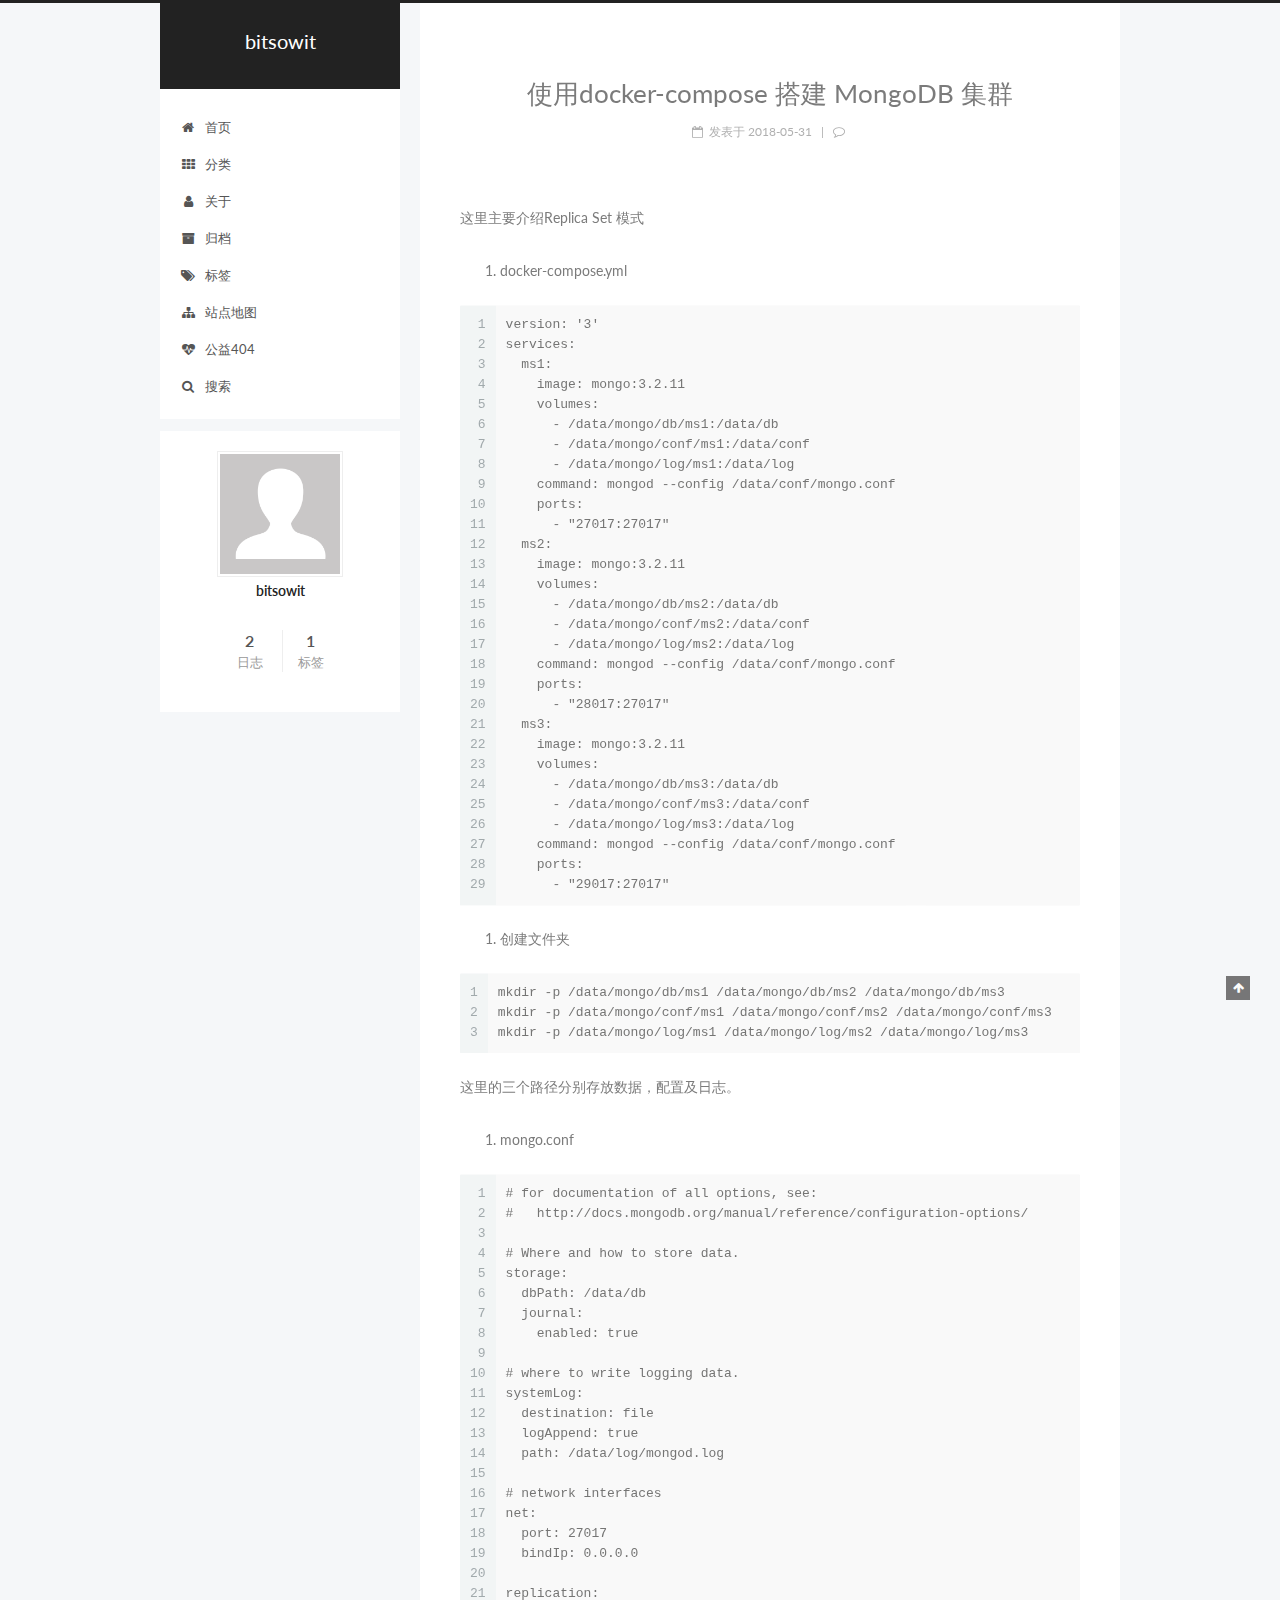
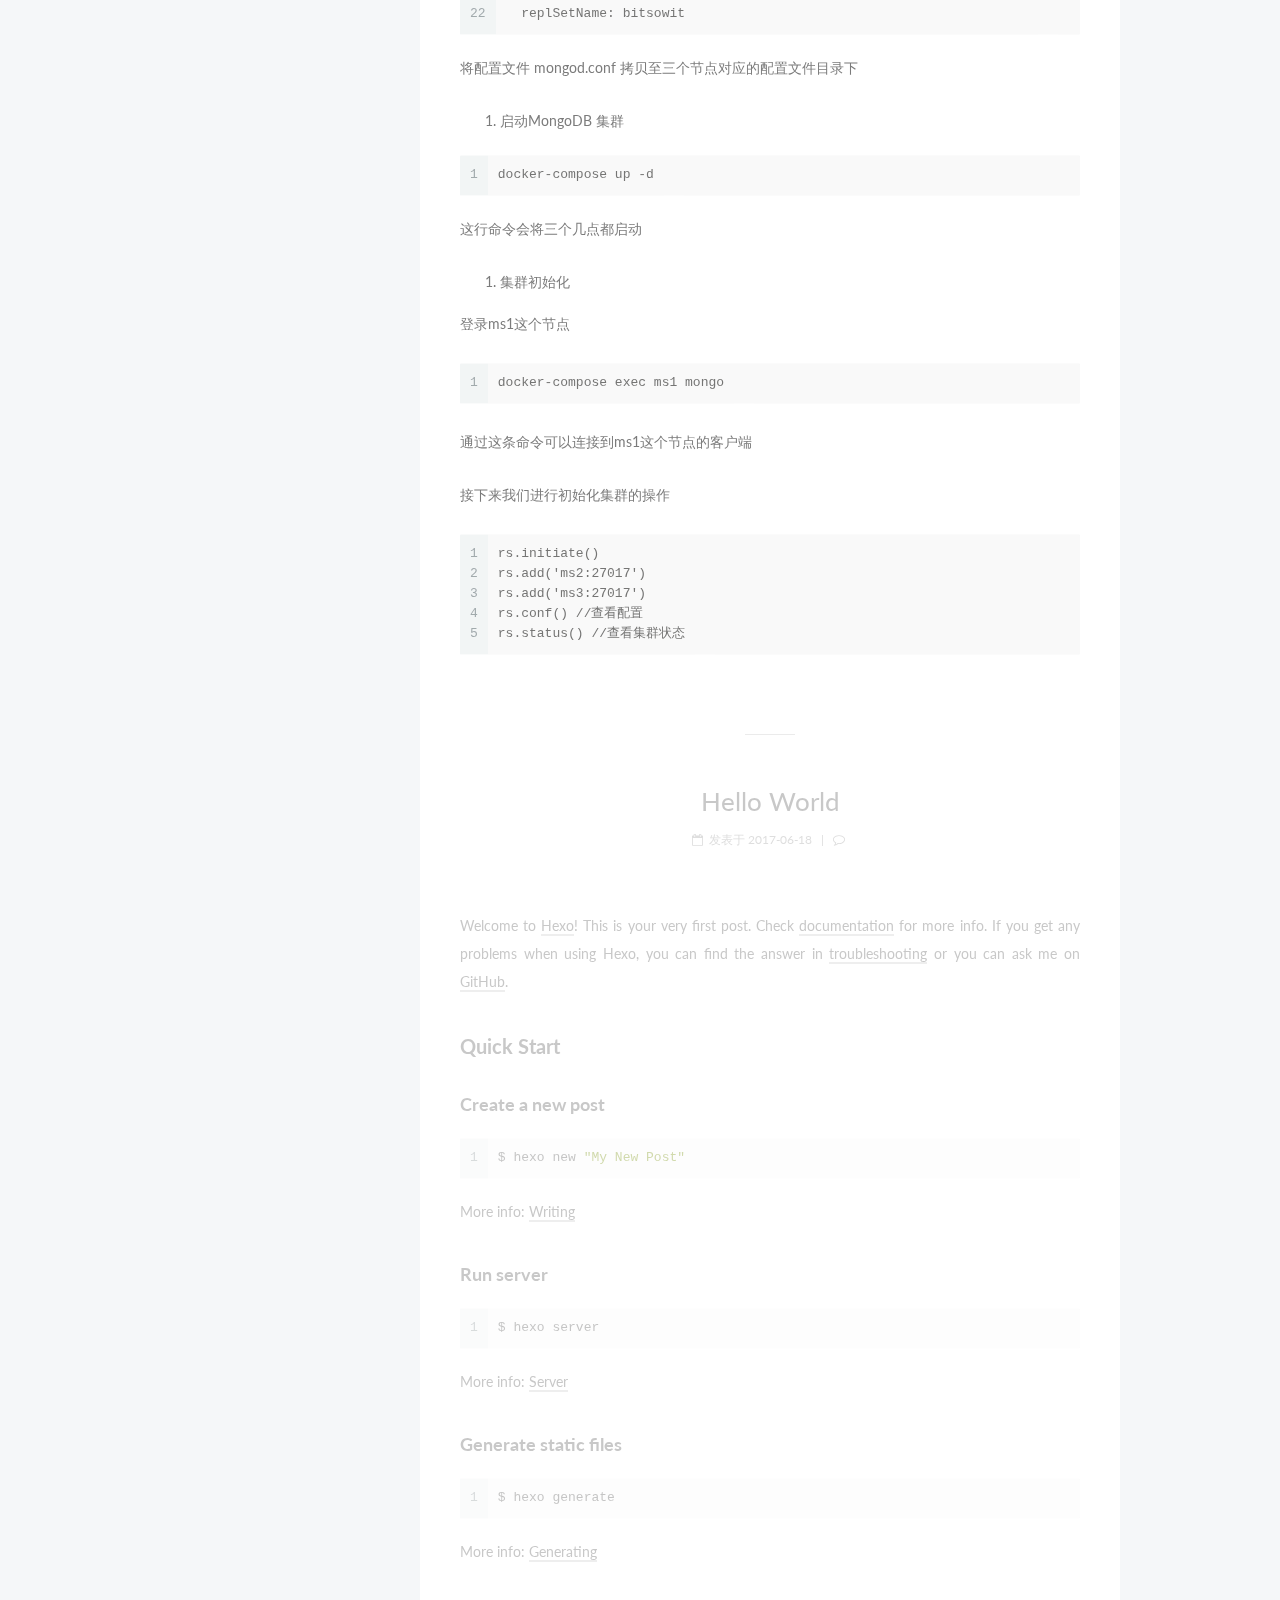
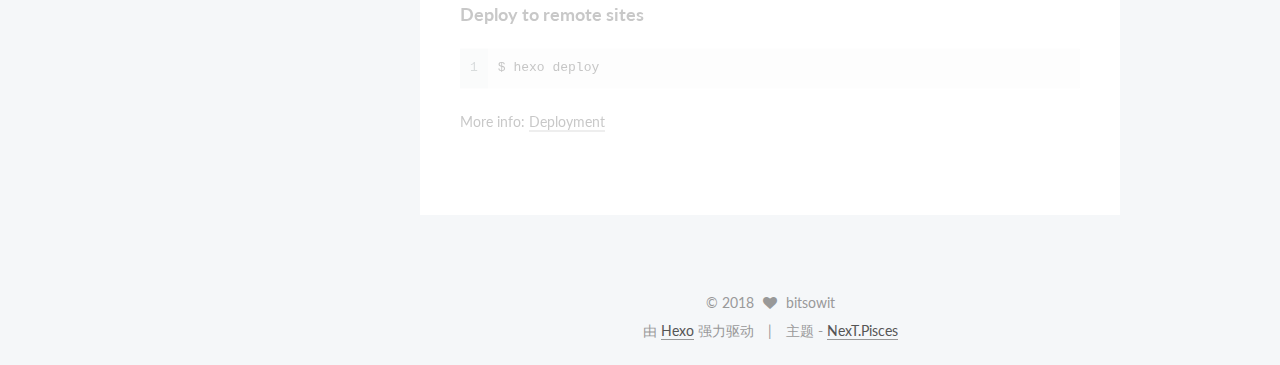
<file: index.html>
<!doctype html>



  


<html class="theme-next pisces use-motion" lang="zh-Hans">
<head>
  <meta charset="UTF-8"/>
<meta http-equiv="X-UA-Compatible" content="IE=edge" />
<meta name="viewport" content="width=device-width, initial-scale=1, maximum-scale=1"/>









<meta http-equiv="Cache-Control" content="no-transform" />
<meta http-equiv="Cache-Control" content="no-siteapp" />















  
  
  <link href="/lib/fancybox/source/jquery.fancybox.css?v=2.1.5" rel="stylesheet" type="text/css" />




  
  
  
  

  
    
    
  

  

  

  

  

  
    
    
    <link href="//fonts.googleapis.com/css?family=Lato:300,300italic,400,400italic,700,700italic&subset=latin,latin-ext" rel="stylesheet" type="text/css">
  






<link href="/lib/font-awesome/css/font-awesome.min.css?v=4.6.2" rel="stylesheet" type="text/css" />

<link href="/css/main.css?v=5.1.1" rel="stylesheet" type="text/css" />


  <meta name="keywords" content="bitsowit" />








  <link rel="shortcut icon" type="image/x-icon" href="/images/favicon.ico?v=5.1.1" />






<meta property="og:type" content="website">
<meta property="og:title" content="bitsowit">
<meta property="og:url" content="http://bitsowit.com/index.html">
<meta property="og:site_name" content="bitsowit">
<meta name="twitter:card" content="summary">
<meta name="twitter:title" content="bitsowit">



<script type="text/javascript" id="hexo.configurations">
  var NexT = window.NexT || {};
  var CONFIG = {
    root: '/',
    scheme: 'Pisces',
    sidebar: {"position":"left","display":"post","offset":12,"offset_float":0,"b2t":false,"scrollpercent":false},
    fancybox: true,
    motion: true,
    duoshuo: {
      userId: '0',
      author: '博主'
    },
    algolia: {
      applicationID: '',
      apiKey: '',
      indexName: '',
      hits: {"per_page":10},
      labels: {"input_placeholder":"Search for Posts","hits_empty":"We didn't find any results for the search: ${query}","hits_stats":"${hits} results found in ${time} ms"}
    }
  };
</script>



  <link rel="canonical" href="http://bitsowit.com/"/>





  <title>bitsowit</title>
  














</head>

<body itemscope itemtype="http://schema.org/WebPage" lang="zh-Hans">

  
  
    
  

  <div class="container sidebar-position-left 
   page-home 
 ">
    <div class="headband"></div>

    <header id="header" class="header" itemscope itemtype="http://schema.org/WPHeader">
      <div class="header-inner"><div class="site-brand-wrapper">
  <div class="site-meta ">
    

    <div class="custom-logo-site-title">
      <a href="/"  class="brand" rel="start">
        <span class="logo-line-before"><i></i></span>
        <span class="site-title">bitsowit</span>
        <span class="logo-line-after"><i></i></span>
      </a>
    </div>
      
        <p class="site-subtitle"></p>
      
  </div>

  <div class="site-nav-toggle">
    <button>
      <span class="btn-bar"></span>
      <span class="btn-bar"></span>
      <span class="btn-bar"></span>
    </button>
  </div>
</div>

<nav class="site-nav">
  

  
    <ul id="menu" class="menu">
      
        
        <li class="menu-item menu-item-home">
          <a href="/" rel="section">
            
              <i class="menu-item-icon fa fa-fw fa-home"></i> <br />
            
            首页
          </a>
        </li>
      
        
        <li class="menu-item menu-item-categories">
          <a href="/categories/" rel="section">
            
              <i class="menu-item-icon fa fa-fw fa-th"></i> <br />
            
            分类
          </a>
        </li>
      
        
        <li class="menu-item menu-item-about">
          <a href="/about/" rel="section">
            
              <i class="menu-item-icon fa fa-fw fa-user"></i> <br />
            
            关于
          </a>
        </li>
      
        
        <li class="menu-item menu-item-archives">
          <a href="/archives/" rel="section">
            
              <i class="menu-item-icon fa fa-fw fa-archive"></i> <br />
            
            归档
          </a>
        </li>
      
        
        <li class="menu-item menu-item-tags">
          <a href="/tags/" rel="section">
            
              <i class="menu-item-icon fa fa-fw fa-tags"></i> <br />
            
            标签
          </a>
        </li>
      
        
        <li class="menu-item menu-item-sitemap">
          <a href="/sitemap.xml" rel="section">
            
              <i class="menu-item-icon fa fa-fw fa-sitemap"></i> <br />
            
            站点地图
          </a>
        </li>
      
        
        <li class="menu-item menu-item-commonweal">
          <a href="/404.html" rel="section">
            
              <i class="menu-item-icon fa fa-fw fa-heartbeat"></i> <br />
            
            公益404
          </a>
        </li>
      

      
        <li class="menu-item menu-item-search">
          
            <a href="javascript:;" class="popup-trigger">
          
            
              <i class="menu-item-icon fa fa-search fa-fw"></i> <br />
            
            搜索
          </a>
        </li>
      
    </ul>
  

  
    <div class="site-search">
      
  <div class="popup search-popup local-search-popup">
  <div class="local-search-header clearfix">
    <span class="search-icon">
      <i class="fa fa-search"></i>
    </span>
    <span class="popup-btn-close">
      <i class="fa fa-times-circle"></i>
    </span>
    <div class="local-search-input-wrapper">
      <input autocomplete="off"
             placeholder="搜索..." spellcheck="false"
             type="text" id="local-search-input">
    </div>
  </div>
  <div id="local-search-result"></div>
</div>



    </div>
  
</nav>



 </div>
    </header>

    <main id="main" class="main">
      <div class="main-inner">
        <div class="content-wrap">
          <div id="content" class="content">
            
  <section id="posts" class="posts-expand">
    
      

  

  
  
  

  <article class="post post-type-normal " itemscope itemtype="http://schema.org/Article">
    <link itemprop="mainEntityOfPage" href="http://bitsowit.com/2018/05/31/MongoDB 集群搭建/">

    <span hidden itemprop="author" itemscope itemtype="http://schema.org/Person">
      <meta itemprop="name" content="bitsowit">
      <meta itemprop="description" content="">
      <meta itemprop="image" content="/images/avatar.gif">
    </span>

    <span hidden itemprop="publisher" itemscope itemtype="http://schema.org/Organization">
      <meta itemprop="name" content="bitsowit">
    </span>

    
      <header class="post-header">

        
        
          <h1 class="post-title" itemprop="name headline">
                
                <a class="post-title-link" href="/2018/05/31/MongoDB 集群搭建/" itemprop="url">使用docker-compose 搭建 MongoDB 集群</a></h1>
        

        <div class="post-meta">
          <span class="post-time">
            
              <span class="post-meta-item-icon">
                <i class="fa fa-calendar-o"></i>
              </span>
              
                <span class="post-meta-item-text">发表于</span>
              
              <time title="创建于" itemprop="dateCreated datePublished" datetime="2018-05-31T18:32:16+08:00">
                2018-05-31
              </time>
            

            

            
          </span>

          

          
            
              <span class="post-comments-count">
                <span class="post-meta-divider">|</span>
                <span class="post-meta-item-icon">
                  <i class="fa fa-comment-o"></i>
                </span>
                <a href="/2018/05/31/MongoDB 集群搭建/#comments" itemprop="discussionUrl">
                  <span class="post-comments-count disqus-comment-count"
                        data-disqus-identifier="2018/05/31/MongoDB 集群搭建/" itemprop="commentCount"></span>
                </a>
              </span>
            
          

          
          

          

          

          

        </div>
      </header>
    

    <div class="post-body" itemprop="articleBody">

      
      

      
        
          
            <p>这里主要介绍Replica Set 模式</p>
<ol>
<li>docker-compose.yml</li>
</ol>
<figure class="highlight plain"><table><tr><td class="gutter"><pre><div class="line">1</div><div class="line">2</div><div class="line">3</div><div class="line">4</div><div class="line">5</div><div class="line">6</div><div class="line">7</div><div class="line">8</div><div class="line">9</div><div class="line">10</div><div class="line">11</div><div class="line">12</div><div class="line">13</div><div class="line">14</div><div class="line">15</div><div class="line">16</div><div class="line">17</div><div class="line">18</div><div class="line">19</div><div class="line">20</div><div class="line">21</div><div class="line">22</div><div class="line">23</div><div class="line">24</div><div class="line">25</div><div class="line">26</div><div class="line">27</div><div class="line">28</div><div class="line">29</div></pre></td><td class="code"><pre><div class="line">version: &apos;3&apos;</div><div class="line">services:</div><div class="line">  ms1:</div><div class="line">    image: mongo:3.2.11</div><div class="line">    volumes:</div><div class="line">      - /data/mongo/db/ms1:/data/db</div><div class="line">      - /data/mongo/conf/ms1:/data/conf</div><div class="line">      - /data/mongo/log/ms1:/data/log</div><div class="line">    command: mongod --config /data/conf/mongo.conf</div><div class="line">    ports:</div><div class="line">      - &quot;27017:27017&quot;</div><div class="line">  ms2:</div><div class="line">    image: mongo:3.2.11</div><div class="line">    volumes:</div><div class="line">      - /data/mongo/db/ms2:/data/db</div><div class="line">      - /data/mongo/conf/ms2:/data/conf</div><div class="line">      - /data/mongo/log/ms2:/data/log</div><div class="line">    command: mongod --config /data/conf/mongo.conf</div><div class="line">    ports:</div><div class="line">      - &quot;28017:27017&quot;</div><div class="line">  ms3:</div><div class="line">    image: mongo:3.2.11</div><div class="line">    volumes:</div><div class="line">      - /data/mongo/db/ms3:/data/db</div><div class="line">      - /data/mongo/conf/ms3:/data/conf</div><div class="line">      - /data/mongo/log/ms3:/data/log</div><div class="line">    command: mongod --config /data/conf/mongo.conf</div><div class="line">    ports:</div><div class="line">      - &quot;29017:27017&quot;</div></pre></td></tr></table></figure>
<ol>
<li>创建文件夹</li>
</ol>
<figure class="highlight plain"><table><tr><td class="gutter"><pre><div class="line">1</div><div class="line">2</div><div class="line">3</div></pre></td><td class="code"><pre><div class="line">mkdir -p /data/mongo/db/ms1 /data/mongo/db/ms2 /data/mongo/db/ms3</div><div class="line">mkdir -p /data/mongo/conf/ms1 /data/mongo/conf/ms2 /data/mongo/conf/ms3</div><div class="line">mkdir -p /data/mongo/log/ms1 /data/mongo/log/ms2 /data/mongo/log/ms3</div></pre></td></tr></table></figure>
<p>这里的三个路径分别存放数据，配置及日志。</p>
<ol>
<li>mongo.conf</li>
</ol>
<figure class="highlight plain"><table><tr><td class="gutter"><pre><div class="line">1</div><div class="line">2</div><div class="line">3</div><div class="line">4</div><div class="line">5</div><div class="line">6</div><div class="line">7</div><div class="line">8</div><div class="line">9</div><div class="line">10</div><div class="line">11</div><div class="line">12</div><div class="line">13</div><div class="line">14</div><div class="line">15</div><div class="line">16</div><div class="line">17</div><div class="line">18</div><div class="line">19</div><div class="line">20</div><div class="line">21</div><div class="line">22</div></pre></td><td class="code"><pre><div class="line"># for documentation of all options, see:</div><div class="line">#   http://docs.mongodb.org/manual/reference/configuration-options/</div><div class="line"></div><div class="line"># Where and how to store data.</div><div class="line">storage:</div><div class="line">  dbPath: /data/db</div><div class="line">  journal:</div><div class="line">    enabled: true</div><div class="line"></div><div class="line"># where to write logging data.</div><div class="line">systemLog:</div><div class="line">  destination: file</div><div class="line">  logAppend: true</div><div class="line">  path: /data/log/mongod.log</div><div class="line"></div><div class="line"># network interfaces</div><div class="line">net:</div><div class="line">  port: 27017</div><div class="line">  bindIp: 0.0.0.0</div><div class="line"></div><div class="line">replication:</div><div class="line">  replSetName: bitsowit</div></pre></td></tr></table></figure>
<p>将配置文件 mongod.conf 拷贝至三个节点对应的配置文件目录下</p>
<ol>
<li>启动MongoDB 集群</li>
</ol>
<figure class="highlight plain"><table><tr><td class="gutter"><pre><div class="line">1</div></pre></td><td class="code"><pre><div class="line">docker-compose up -d</div></pre></td></tr></table></figure>
<p>这行命令会将三个几点都启动</p>
<ol>
<li>集群初始化</li>
</ol>
<p>登录ms1这个节点<br><figure class="highlight plain"><table><tr><td class="gutter"><pre><div class="line">1</div></pre></td><td class="code"><pre><div class="line">docker-compose exec ms1 mongo</div></pre></td></tr></table></figure></p>
<p>通过这条命令可以连接到ms1这个节点的客户端</p>
<p>接下来我们进行初始化集群的操作</p>
<figure class="highlight plain"><table><tr><td class="gutter"><pre><div class="line">1</div><div class="line">2</div><div class="line">3</div><div class="line">4</div><div class="line">5</div></pre></td><td class="code"><pre><div class="line">rs.initiate()</div><div class="line">rs.add(&apos;ms2:27017&apos;)</div><div class="line">rs.add(&apos;ms3:27017&apos;)</div><div class="line">rs.conf() //查看配置</div><div class="line">rs.status() //查看集群状态</div></pre></td></tr></table></figure>

          
        
      
    </div>

    <div>
      
    </div>

    <div>
      
    </div>

    <div>
      
    </div>

    <footer class="post-footer">
      

      

      

      
      
        <div class="post-eof"></div>
      
    </footer>
  </article>


    
      

  

  
  
  

  <article class="post post-type-normal " itemscope itemtype="http://schema.org/Article">
    <link itemprop="mainEntityOfPage" href="http://bitsowit.com/2017/06/18/hello-world/">

    <span hidden itemprop="author" itemscope itemtype="http://schema.org/Person">
      <meta itemprop="name" content="bitsowit">
      <meta itemprop="description" content="">
      <meta itemprop="image" content="/images/avatar.gif">
    </span>

    <span hidden itemprop="publisher" itemscope itemtype="http://schema.org/Organization">
      <meta itemprop="name" content="bitsowit">
    </span>

    
      <header class="post-header">

        
        
          <h1 class="post-title" itemprop="name headline">
                
                <a class="post-title-link" href="/2017/06/18/hello-world/" itemprop="url">Hello World</a></h1>
        

        <div class="post-meta">
          <span class="post-time">
            
              <span class="post-meta-item-icon">
                <i class="fa fa-calendar-o"></i>
              </span>
              
                <span class="post-meta-item-text">发表于</span>
              
              <time title="创建于" itemprop="dateCreated datePublished" datetime="2017-06-18T12:19:50+08:00">
                2017-06-18
              </time>
            

            

            
          </span>

          

          
            
              <span class="post-comments-count">
                <span class="post-meta-divider">|</span>
                <span class="post-meta-item-icon">
                  <i class="fa fa-comment-o"></i>
                </span>
                <a href="/2017/06/18/hello-world/#comments" itemprop="discussionUrl">
                  <span class="post-comments-count disqus-comment-count"
                        data-disqus-identifier="2017/06/18/hello-world/" itemprop="commentCount"></span>
                </a>
              </span>
            
          

          
          

          

          

          

        </div>
      </header>
    

    <div class="post-body" itemprop="articleBody">

      
      

      
        
          
            <p>Welcome to <a href="https://hexo.io/" target="_blank" rel="external">Hexo</a>! This is your very first post. Check <a href="https://hexo.io/docs/" target="_blank" rel="external">documentation</a> for more info. If you get any problems when using Hexo, you can find the answer in <a href="https://hexo.io/docs/troubleshooting.html" target="_blank" rel="external">troubleshooting</a> or you can ask me on <a href="https://github.com/hexojs/hexo/issues" target="_blank" rel="external">GitHub</a>.</p>
<h2 id="Quick-Start"><a href="#Quick-Start" class="headerlink" title="Quick Start"></a>Quick Start</h2><h3 id="Create-a-new-post"><a href="#Create-a-new-post" class="headerlink" title="Create a new post"></a>Create a new post</h3><figure class="highlight bash"><table><tr><td class="gutter"><pre><div class="line">1</div></pre></td><td class="code"><pre><div class="line">$ hexo new <span class="string">"My New Post"</span></div></pre></td></tr></table></figure>
<p>More info: <a href="https://hexo.io/docs/writing.html" target="_blank" rel="external">Writing</a></p>
<h3 id="Run-server"><a href="#Run-server" class="headerlink" title="Run server"></a>Run server</h3><figure class="highlight bash"><table><tr><td class="gutter"><pre><div class="line">1</div></pre></td><td class="code"><pre><div class="line">$ hexo server</div></pre></td></tr></table></figure>
<p>More info: <a href="https://hexo.io/docs/server.html" target="_blank" rel="external">Server</a></p>
<h3 id="Generate-static-files"><a href="#Generate-static-files" class="headerlink" title="Generate static files"></a>Generate static files</h3><figure class="highlight bash"><table><tr><td class="gutter"><pre><div class="line">1</div></pre></td><td class="code"><pre><div class="line">$ hexo generate</div></pre></td></tr></table></figure>
<p>More info: <a href="https://hexo.io/docs/generating.html" target="_blank" rel="external">Generating</a></p>
<h3 id="Deploy-to-remote-sites"><a href="#Deploy-to-remote-sites" class="headerlink" title="Deploy to remote sites"></a>Deploy to remote sites</h3><figure class="highlight bash"><table><tr><td class="gutter"><pre><div class="line">1</div></pre></td><td class="code"><pre><div class="line">$ hexo deploy</div></pre></td></tr></table></figure>
<p>More info: <a href="https://hexo.io/docs/deployment.html" target="_blank" rel="external">Deployment</a></p>

          
        
      
    </div>

    <div>
      
    </div>

    <div>
      
    </div>

    <div>
      
    </div>

    <footer class="post-footer">
      

      

      

      
      
        <div class="post-eof"></div>
      
    </footer>
  </article>


    
  </section>

  


          </div>
          


          

        </div>
        
          
  
  <div class="sidebar-toggle">
    <div class="sidebar-toggle-line-wrap">
      <span class="sidebar-toggle-line sidebar-toggle-line-first"></span>
      <span class="sidebar-toggle-line sidebar-toggle-line-middle"></span>
      <span class="sidebar-toggle-line sidebar-toggle-line-last"></span>
    </div>
  </div>

  <aside id="sidebar" class="sidebar">
    <div class="sidebar-inner">

      

      

      <section class="site-overview sidebar-panel sidebar-panel-active">
        <div class="site-author motion-element" itemprop="author" itemscope itemtype="http://schema.org/Person">
          <img class="site-author-image" itemprop="image"
               src="/images/avatar.gif"
               alt="bitsowit" />
          <p class="site-author-name" itemprop="name">bitsowit</p>
           
              <p class="site-description motion-element" itemprop="description"></p>
          
        </div>
        <nav class="site-state motion-element">

          
            <div class="site-state-item site-state-posts">
              <a href="/archives/">
                <span class="site-state-item-count">2</span>
                <span class="site-state-item-name">日志</span>
              </a>
            </div>
          

          

          
            
            
            <div class="site-state-item site-state-tags">
              
                <span class="site-state-item-count">1</span>
                <span class="site-state-item-name">标签</span>
              
            </div>
          

        </nav>

        

        <div class="links-of-author motion-element">
          
        </div>

        
        

        
        

        


      </section>

      

      

    </div>
  </aside>


        
      </div>
    </main>

    <footer id="footer" class="footer">
      <div class="footer-inner">
        <div class="copyright" >
  
  &copy; 
  <span itemprop="copyrightYear">2018</span>
  <span class="with-love">
    <i class="fa fa-heart"></i>
  </span>
  <span class="author" itemprop="copyrightHolder">bitsowit</span>
</div>


<div class="powered-by">
  由 <a class="theme-link" href="https://hexo.io">Hexo</a> 强力驱动
</div>

<div class="theme-info">
  主题 -
  <a class="theme-link" href="https://github.com/iissnan/hexo-theme-next">
    NexT.Pisces
  </a>
</div>


        

        
      </div>
    </footer>

    
      <div class="back-to-top">
        <i class="fa fa-arrow-up"></i>
        
      </div>
    

  </div>

  

<script type="text/javascript">
  if (Object.prototype.toString.call(window.Promise) !== '[object Function]') {
    window.Promise = null;
  }
</script>









  












  
  <script type="text/javascript" src="/lib/jquery/index.js?v=2.1.3"></script>

  
  <script type="text/javascript" src="/lib/fastclick/lib/fastclick.min.js?v=1.0.6"></script>

  
  <script type="text/javascript" src="/lib/jquery_lazyload/jquery.lazyload.js?v=1.9.7"></script>

  
  <script type="text/javascript" src="/lib/velocity/velocity.min.js?v=1.2.1"></script>

  
  <script type="text/javascript" src="/lib/velocity/velocity.ui.min.js?v=1.2.1"></script>

  
  <script type="text/javascript" src="/lib/fancybox/source/jquery.fancybox.pack.js?v=2.1.5"></script>


  


  <script type="text/javascript" src="/js/src/utils.js?v=5.1.1"></script>

  <script type="text/javascript" src="/js/src/motion.js?v=5.1.1"></script>



  
  


  <script type="text/javascript" src="/js/src/affix.js?v=5.1.1"></script>

  <script type="text/javascript" src="/js/src/schemes/pisces.js?v=5.1.1"></script>



  
    <script type="text/javascript" src="/js/src/scrollspy.js?v=5.1.1"></script>
<script type="text/javascript" src="/js/src/post-details.js?v=5.1.1"></script>

  

  


  <script type="text/javascript" src="/js/src/bootstrap.js?v=5.1.1"></script>



  


  

    
      <script id="dsq-count-scr" src="https://bitsowit.disqus.com/count.js" async></script>
    

    

  




	





  
    
    <script>
      var cloudTieConfig = {
        url: document.location.href, 
        sourceId: "",
        productKey: "5d851826353c46c6a65def7646a60c9a",
        target: "cloud-tie-wrapper"
      };
    </script>
    <script src="https://img1.ws.126.net/f2e/tie/yun/sdk/loader.js"></script>
  










  

  <script type="text/javascript">
    // Popup Window;
    var isfetched = false;
    var isXml = true;
    // Search DB path;
    var search_path = "";
    if (search_path.length === 0) {
      search_path = "search.xml";
    } else if (/json$/i.test(search_path)) {
      isXml = false;
    }
    var path = "/" + search_path;
    // monitor main search box;

    var onPopupClose = function (e) {
      $('.popup').hide();
      $('#local-search-input').val('');
      $('.search-result-list').remove();
      $('#no-result').remove();
      $(".local-search-pop-overlay").remove();
      $('body').css('overflow', '');
    }

    function proceedsearch() {
      $("body")
        .append('<div class="search-popup-overlay local-search-pop-overlay"></div>')
        .css('overflow', 'hidden');
      $('.search-popup-overlay').click(onPopupClose);
      $('.popup').toggle();
      var $localSearchInput = $('#local-search-input');
      $localSearchInput.attr("autocapitalize", "none");
      $localSearchInput.attr("autocorrect", "off");
      $localSearchInput.focus();
    }

    // search function;
    var searchFunc = function(path, search_id, content_id) {
      'use strict';

      // start loading animation
      $("body")
        .append('<div class="search-popup-overlay local-search-pop-overlay">' +
          '<div id="search-loading-icon">' +
          '<i class="fa fa-spinner fa-pulse fa-5x fa-fw"></i>' +
          '</div>' +
          '</div>')
        .css('overflow', 'hidden');
      $("#search-loading-icon").css('margin', '20% auto 0 auto').css('text-align', 'center');

      $.ajax({
        url: path,
        dataType: isXml ? "xml" : "json",
        async: true,
        success: function(res) {
          // get the contents from search data
          isfetched = true;
          $('.popup').detach().appendTo('.header-inner');
          var datas = isXml ? $("entry", res).map(function() {
            return {
              title: $("title", this).text(),
              content: $("content",this).text(),
              url: $("url" , this).text()
            };
          }).get() : res;
          var input = document.getElementById(search_id);
          var resultContent = document.getElementById(content_id);
          var inputEventFunction = function() {
            var searchText = input.value.trim().toLowerCase();
            var keywords = searchText.split(/[\s\-]+/);
            if (keywords.length > 1) {
              keywords.push(searchText);
            }
            var resultItems = [];
            if (searchText.length > 0) {
              // perform local searching
              datas.forEach(function(data) {
                var isMatch = false;
                var hitCount = 0;
                var searchTextCount = 0;
                var title = data.title.trim();
                var titleInLowerCase = title.toLowerCase();
                var content = data.content.trim().replace(/<[^>]+>/g,"");
                var contentInLowerCase = content.toLowerCase();
                var articleUrl = decodeURIComponent(data.url);
                var indexOfTitle = [];
                var indexOfContent = [];
                // only match articles with not empty titles
                if(title != '') {
                  keywords.forEach(function(keyword) {
                    function getIndexByWord(word, text, caseSensitive) {
                      var wordLen = word.length;
                      if (wordLen === 0) {
                        return [];
                      }
                      var startPosition = 0, position = [], index = [];
                      if (!caseSensitive) {
                        text = text.toLowerCase();
                        word = word.toLowerCase();
                      }
                      while ((position = text.indexOf(word, startPosition)) > -1) {
                        index.push({position: position, word: word});
                        startPosition = position + wordLen;
                      }
                      return index;
                    }

                    indexOfTitle = indexOfTitle.concat(getIndexByWord(keyword, titleInLowerCase, false));
                    indexOfContent = indexOfContent.concat(getIndexByWord(keyword, contentInLowerCase, false));
                  });
                  if (indexOfTitle.length > 0 || indexOfContent.length > 0) {
                    isMatch = true;
                    hitCount = indexOfTitle.length + indexOfContent.length;
                  }
                }

                // show search results

                if (isMatch) {
                  // sort index by position of keyword

                  [indexOfTitle, indexOfContent].forEach(function (index) {
                    index.sort(function (itemLeft, itemRight) {
                      if (itemRight.position !== itemLeft.position) {
                        return itemRight.position - itemLeft.position;
                      } else {
                        return itemLeft.word.length - itemRight.word.length;
                      }
                    });
                  });

                  // merge hits into slices

                  function mergeIntoSlice(text, start, end, index) {
                    var item = index[index.length - 1];
                    var position = item.position;
                    var word = item.word;
                    var hits = [];
                    var searchTextCountInSlice = 0;
                    while (position + word.length <= end && index.length != 0) {
                      if (word === searchText) {
                        searchTextCountInSlice++;
                      }
                      hits.push({position: position, length: word.length});
                      var wordEnd = position + word.length;

                      // move to next position of hit

                      index.pop();
                      while (index.length != 0) {
                        item = index[index.length - 1];
                        position = item.position;
                        word = item.word;
                        if (wordEnd > position) {
                          index.pop();
                        } else {
                          break;
                        }
                      }
                    }
                    searchTextCount += searchTextCountInSlice;
                    return {
                      hits: hits,
                      start: start,
                      end: end,
                      searchTextCount: searchTextCountInSlice
                    };
                  }

                  var slicesOfTitle = [];
                  if (indexOfTitle.length != 0) {
                    slicesOfTitle.push(mergeIntoSlice(title, 0, title.length, indexOfTitle));
                  }

                  var slicesOfContent = [];
                  while (indexOfContent.length != 0) {
                    var item = indexOfContent[indexOfContent.length - 1];
                    var position = item.position;
                    var word = item.word;
                    // cut out 100 characters
                    var start = position - 20;
                    var end = position + 80;
                    if(start < 0){
                      start = 0;
                    }
                    if (end < position + word.length) {
                      end = position + word.length;
                    }
                    if(end > content.length){
                      end = content.length;
                    }
                    slicesOfContent.push(mergeIntoSlice(content, start, end, indexOfContent));
                  }

                  // sort slices in content by search text's count and hits' count

                  slicesOfContent.sort(function (sliceLeft, sliceRight) {
                    if (sliceLeft.searchTextCount !== sliceRight.searchTextCount) {
                      return sliceRight.searchTextCount - sliceLeft.searchTextCount;
                    } else if (sliceLeft.hits.length !== sliceRight.hits.length) {
                      return sliceRight.hits.length - sliceLeft.hits.length;
                    } else {
                      return sliceLeft.start - sliceRight.start;
                    }
                  });

                  // select top N slices in content

                  var upperBound = parseInt('1');
                  if (upperBound >= 0) {
                    slicesOfContent = slicesOfContent.slice(0, upperBound);
                  }

                  // highlight title and content

                  function highlightKeyword(text, slice) {
                    var result = '';
                    var prevEnd = slice.start;
                    slice.hits.forEach(function (hit) {
                      result += text.substring(prevEnd, hit.position);
                      var end = hit.position + hit.length;
                      result += '<b class="search-keyword">' + text.substring(hit.position, end) + '</b>';
                      prevEnd = end;
                    });
                    result += text.substring(prevEnd, slice.end);
                    return result;
                  }

                  var resultItem = '';

                  if (slicesOfTitle.length != 0) {
                    resultItem += "<li><a href='" + articleUrl + "' class='search-result-title'>" + highlightKeyword(title, slicesOfTitle[0]) + "</a>";
                  } else {
                    resultItem += "<li><a href='" + articleUrl + "' class='search-result-title'>" + title + "</a>";
                  }

                  slicesOfContent.forEach(function (slice) {
                    resultItem += "<a href='" + articleUrl + "'>" +
                      "<p class=\"search-result\">" + highlightKeyword(content, slice) +
                      "...</p>" + "</a>";
                  });

                  resultItem += "</li>";
                  resultItems.push({
                    item: resultItem,
                    searchTextCount: searchTextCount,
                    hitCount: hitCount,
                    id: resultItems.length
                  });
                }
              })
            };
            if (keywords.length === 1 && keywords[0] === "") {
              resultContent.innerHTML = '<div id="no-result"><i class="fa fa-search fa-5x" /></div>'
            } else if (resultItems.length === 0) {
              resultContent.innerHTML = '<div id="no-result"><i class="fa fa-frown-o fa-5x" /></div>'
            } else {
              resultItems.sort(function (resultLeft, resultRight) {
                if (resultLeft.searchTextCount !== resultRight.searchTextCount) {
                  return resultRight.searchTextCount - resultLeft.searchTextCount;
                } else if (resultLeft.hitCount !== resultRight.hitCount) {
                  return resultRight.hitCount - resultLeft.hitCount;
                } else {
                  return resultRight.id - resultLeft.id;
                }
              });
              var searchResultList = '<ul class=\"search-result-list\">';
              resultItems.forEach(function (result) {
                searchResultList += result.item;
              })
              searchResultList += "</ul>";
              resultContent.innerHTML = searchResultList;
            }
          }

          if ('auto' === 'auto') {
            input.addEventListener('input', inputEventFunction);
          } else {
            $('.search-icon').click(inputEventFunction);
            input.addEventListener('keypress', function (event) {
              if (event.keyCode === 13) {
                inputEventFunction();
              }
            });
          }

          // remove loading animation
          $(".local-search-pop-overlay").remove();
          $('body').css('overflow', '');

          proceedsearch();
        }
      });
    }

    // handle and trigger popup window;
    $('.popup-trigger').click(function(e) {
      e.stopPropagation();
      if (isfetched === false) {
        searchFunc(path, 'local-search-input', 'local-search-result');
      } else {
        proceedsearch();
      };
    });

    $('.popup-btn-close').click(onPopupClose);
    $('.popup').click(function(e){
      e.stopPropagation();
    });
    $(document).on('keyup', function (event) {
      var shouldDismissSearchPopup = event.which === 27 &&
        $('.search-popup').is(':visible');
      if (shouldDismissSearchPopup) {
        onPopupClose();
      }
    });
  </script>





  

  

  

  

  

  

</body>
</html>
</file>
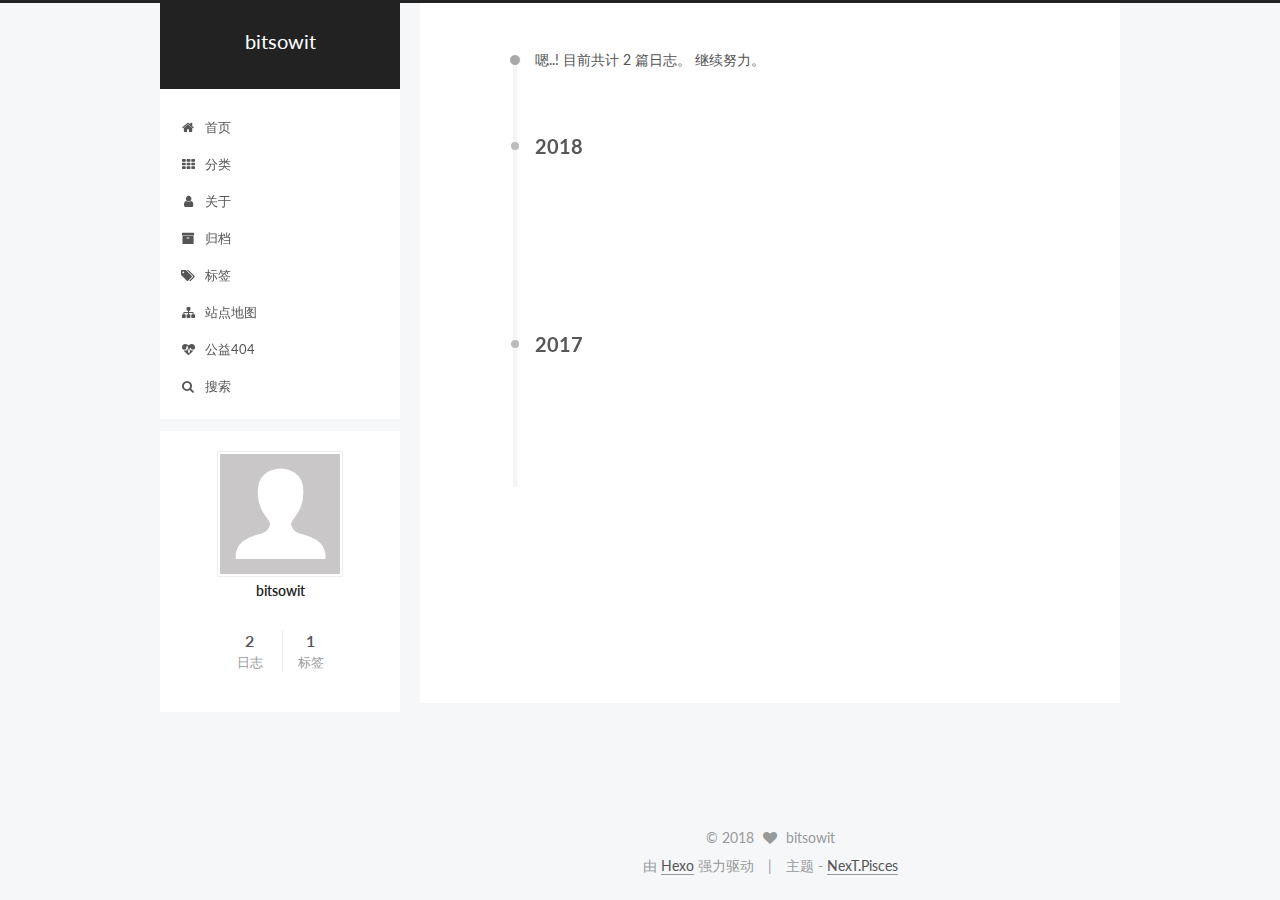
<file: archives/index.html>
<!doctype html>



  


<html class="theme-next pisces use-motion" lang="zh-Hans">
<head>
  <meta charset="UTF-8"/>
<meta http-equiv="X-UA-Compatible" content="IE=edge" />
<meta name="viewport" content="width=device-width, initial-scale=1, maximum-scale=1"/>









<meta http-equiv="Cache-Control" content="no-transform" />
<meta http-equiv="Cache-Control" content="no-siteapp" />















  
  
  <link href="/lib/fancybox/source/jquery.fancybox.css?v=2.1.5" rel="stylesheet" type="text/css" />




  
  
  
  

  
    
    
  

  

  

  

  

  
    
    
    <link href="//fonts.googleapis.com/css?family=Lato:300,300italic,400,400italic,700,700italic&subset=latin,latin-ext" rel="stylesheet" type="text/css">
  






<link href="/lib/font-awesome/css/font-awesome.min.css?v=4.6.2" rel="stylesheet" type="text/css" />

<link href="/css/main.css?v=5.1.1" rel="stylesheet" type="text/css" />


  <meta name="keywords" content="bitsowit" />








  <link rel="shortcut icon" type="image/x-icon" href="/images/favicon.ico?v=5.1.1" />






<meta property="og:type" content="website">
<meta property="og:title" content="bitsowit">
<meta property="og:url" content="http://bitsowit.com/archives/index.html">
<meta property="og:site_name" content="bitsowit">
<meta name="twitter:card" content="summary">
<meta name="twitter:title" content="bitsowit">



<script type="text/javascript" id="hexo.configurations">
  var NexT = window.NexT || {};
  var CONFIG = {
    root: '/',
    scheme: 'Pisces',
    sidebar: {"position":"left","display":"post","offset":12,"offset_float":0,"b2t":false,"scrollpercent":false},
    fancybox: true,
    motion: true,
    duoshuo: {
      userId: '0',
      author: '博主'
    },
    algolia: {
      applicationID: '',
      apiKey: '',
      indexName: '',
      hits: {"per_page":10},
      labels: {"input_placeholder":"Search for Posts","hits_empty":"We didn't find any results for the search: ${query}","hits_stats":"${hits} results found in ${time} ms"}
    }
  };
</script>



  <link rel="canonical" href="http://bitsowit.com/archives/"/>





  <title>归档 | bitsowit</title>
  














</head>

<body itemscope itemtype="http://schema.org/WebPage" lang="zh-Hans">

  
  
    
  

  <div class="container sidebar-position-left  page-archive  ">
    <div class="headband"></div>

    <header id="header" class="header" itemscope itemtype="http://schema.org/WPHeader">
      <div class="header-inner"><div class="site-brand-wrapper">
  <div class="site-meta ">
    

    <div class="custom-logo-site-title">
      <a href="/"  class="brand" rel="start">
        <span class="logo-line-before"><i></i></span>
        <span class="site-title">bitsowit</span>
        <span class="logo-line-after"><i></i></span>
      </a>
    </div>
      
        <p class="site-subtitle"></p>
      
  </div>

  <div class="site-nav-toggle">
    <button>
      <span class="btn-bar"></span>
      <span class="btn-bar"></span>
      <span class="btn-bar"></span>
    </button>
  </div>
</div>

<nav class="site-nav">
  

  
    <ul id="menu" class="menu">
      
        
        <li class="menu-item menu-item-home">
          <a href="/" rel="section">
            
              <i class="menu-item-icon fa fa-fw fa-home"></i> <br />
            
            首页
          </a>
        </li>
      
        
        <li class="menu-item menu-item-categories">
          <a href="/categories/" rel="section">
            
              <i class="menu-item-icon fa fa-fw fa-th"></i> <br />
            
            分类
          </a>
        </li>
      
        
        <li class="menu-item menu-item-about">
          <a href="/about/" rel="section">
            
              <i class="menu-item-icon fa fa-fw fa-user"></i> <br />
            
            关于
          </a>
        </li>
      
        
        <li class="menu-item menu-item-archives">
          <a href="/archives/" rel="section">
            
              <i class="menu-item-icon fa fa-fw fa-archive"></i> <br />
            
            归档
          </a>
        </li>
      
        
        <li class="menu-item menu-item-tags">
          <a href="/tags/" rel="section">
            
              <i class="menu-item-icon fa fa-fw fa-tags"></i> <br />
            
            标签
          </a>
        </li>
      
        
        <li class="menu-item menu-item-sitemap">
          <a href="/sitemap.xml" rel="section">
            
              <i class="menu-item-icon fa fa-fw fa-sitemap"></i> <br />
            
            站点地图
          </a>
        </li>
      
        
        <li class="menu-item menu-item-commonweal">
          <a href="/404.html" rel="section">
            
              <i class="menu-item-icon fa fa-fw fa-heartbeat"></i> <br />
            
            公益404
          </a>
        </li>
      

      
        <li class="menu-item menu-item-search">
          
            <a href="javascript:;" class="popup-trigger">
          
            
              <i class="menu-item-icon fa fa-search fa-fw"></i> <br />
            
            搜索
          </a>
        </li>
      
    </ul>
  

  
    <div class="site-search">
      
  <div class="popup search-popup local-search-popup">
  <div class="local-search-header clearfix">
    <span class="search-icon">
      <i class="fa fa-search"></i>
    </span>
    <span class="popup-btn-close">
      <i class="fa fa-times-circle"></i>
    </span>
    <div class="local-search-input-wrapper">
      <input autocomplete="off"
             placeholder="搜索..." spellcheck="false"
             type="text" id="local-search-input">
    </div>
  </div>
  <div id="local-search-result"></div>
</div>



    </div>
  
</nav>



 </div>
    </header>

    <main id="main" class="main">
      <div class="main-inner">
        <div class="content-wrap">
          <div id="content" class="content">
            

  <section id="posts" class="posts-collapse">
    <span class="archive-move-on"></span>

    <span class="archive-page-counter">
      
      
      
        
      
      嗯..! 目前共计 2 篇日志。 继续努力。
    </span>

    

      
      
      

      
        
        <div class="collection-title">
          <h2 class="archive-year motion-element" id="archive-year-2018">2018</h2>
        </div>
      
      

      

  <article class="post post-type-normal" itemscope itemtype="http://schema.org/Article">
    <header class="post-header">

      <h2 class="post-title">
        
            <a class="post-title-link" href="/2018/05/31/MongoDB 集群搭建/" itemprop="url">
              
                <span itemprop="name">使用docker-compose 搭建 MongoDB 集群</span>
              
            </a>
        
      </h2>

      <div class="post-meta">
        <time class="post-time" itemprop="dateCreated"
              datetime="2018-05-31T18:32:16+08:00"
              content="2018-05-31" >
          05-31
        </time>
      </div>

    </header>
  </article>



    

      
      
      

      
        
        <div class="collection-title">
          <h2 class="archive-year motion-element" id="archive-year-2017">2017</h2>
        </div>
      
      

      

  <article class="post post-type-normal" itemscope itemtype="http://schema.org/Article">
    <header class="post-header">

      <h2 class="post-title">
        
            <a class="post-title-link" href="/2017/06/18/hello-world/" itemprop="url">
              
                <span itemprop="name">Hello World</span>
              
            </a>
        
      </h2>

      <div class="post-meta">
        <time class="post-time" itemprop="dateCreated"
              datetime="2017-06-18T12:19:50+08:00"
              content="2017-06-18" >
          06-18
        </time>
      </div>

    </header>
  </article>



    

  </section>

  



          </div>
          


          

        </div>
        
          
  
  <div class="sidebar-toggle">
    <div class="sidebar-toggle-line-wrap">
      <span class="sidebar-toggle-line sidebar-toggle-line-first"></span>
      <span class="sidebar-toggle-line sidebar-toggle-line-middle"></span>
      <span class="sidebar-toggle-line sidebar-toggle-line-last"></span>
    </div>
  </div>

  <aside id="sidebar" class="sidebar">
    <div class="sidebar-inner">

      

      

      <section class="site-overview sidebar-panel sidebar-panel-active">
        <div class="site-author motion-element" itemprop="author" itemscope itemtype="http://schema.org/Person">
          <img class="site-author-image" itemprop="image"
               src="/images/avatar.gif"
               alt="bitsowit" />
          <p class="site-author-name" itemprop="name">bitsowit</p>
           
              <p class="site-description motion-element" itemprop="description"></p>
          
        </div>
        <nav class="site-state motion-element">

          
            <div class="site-state-item site-state-posts">
              <a href="/archives/">
                <span class="site-state-item-count">2</span>
                <span class="site-state-item-name">日志</span>
              </a>
            </div>
          

          

          
            
            
            <div class="site-state-item site-state-tags">
              
                <span class="site-state-item-count">1</span>
                <span class="site-state-item-name">标签</span>
              
            </div>
          

        </nav>

        

        <div class="links-of-author motion-element">
          
        </div>

        
        

        
        

        


      </section>

      

      

    </div>
  </aside>


        
      </div>
    </main>

    <footer id="footer" class="footer">
      <div class="footer-inner">
        <div class="copyright" >
  
  &copy; 
  <span itemprop="copyrightYear">2018</span>
  <span class="with-love">
    <i class="fa fa-heart"></i>
  </span>
  <span class="author" itemprop="copyrightHolder">bitsowit</span>
</div>


<div class="powered-by">
  由 <a class="theme-link" href="https://hexo.io">Hexo</a> 强力驱动
</div>

<div class="theme-info">
  主题 -
  <a class="theme-link" href="https://github.com/iissnan/hexo-theme-next">
    NexT.Pisces
  </a>
</div>


        

        
      </div>
    </footer>

    
      <div class="back-to-top">
        <i class="fa fa-arrow-up"></i>
        
      </div>
    

  </div>

  

<script type="text/javascript">
  if (Object.prototype.toString.call(window.Promise) !== '[object Function]') {
    window.Promise = null;
  }
</script>









  












  
  <script type="text/javascript" src="/lib/jquery/index.js?v=2.1.3"></script>

  
  <script type="text/javascript" src="/lib/fastclick/lib/fastclick.min.js?v=1.0.6"></script>

  
  <script type="text/javascript" src="/lib/jquery_lazyload/jquery.lazyload.js?v=1.9.7"></script>

  
  <script type="text/javascript" src="/lib/velocity/velocity.min.js?v=1.2.1"></script>

  
  <script type="text/javascript" src="/lib/velocity/velocity.ui.min.js?v=1.2.1"></script>

  
  <script type="text/javascript" src="/lib/fancybox/source/jquery.fancybox.pack.js?v=2.1.5"></script>


  


  <script type="text/javascript" src="/js/src/utils.js?v=5.1.1"></script>

  <script type="text/javascript" src="/js/src/motion.js?v=5.1.1"></script>



  
  


  <script type="text/javascript" src="/js/src/affix.js?v=5.1.1"></script>

  <script type="text/javascript" src="/js/src/schemes/pisces.js?v=5.1.1"></script>



  
  
    <script type="text/javascript" id="motion.page.archive">
      $('.archive-year').velocity('transition.slideLeftIn');
    </script>
  


  


  <script type="text/javascript" src="/js/src/bootstrap.js?v=5.1.1"></script>



  


  

    
      <script id="dsq-count-scr" src="https://bitsowit.disqus.com/count.js" async></script>
    

    

  




	





  
    
    <script>
      var cloudTieConfig = {
        url: document.location.href, 
        sourceId: "",
        productKey: "5d851826353c46c6a65def7646a60c9a",
        target: "cloud-tie-wrapper"
      };
    </script>
    <script src="https://img1.ws.126.net/f2e/tie/yun/sdk/loader.js"></script>
  










  

  <script type="text/javascript">
    // Popup Window;
    var isfetched = false;
    var isXml = true;
    // Search DB path;
    var search_path = "";
    if (search_path.length === 0) {
      search_path = "search.xml";
    } else if (/json$/i.test(search_path)) {
      isXml = false;
    }
    var path = "/" + search_path;
    // monitor main search box;

    var onPopupClose = function (e) {
      $('.popup').hide();
      $('#local-search-input').val('');
      $('.search-result-list').remove();
      $('#no-result').remove();
      $(".local-search-pop-overlay").remove();
      $('body').css('overflow', '');
    }

    function proceedsearch() {
      $("body")
        .append('<div class="search-popup-overlay local-search-pop-overlay"></div>')
        .css('overflow', 'hidden');
      $('.search-popup-overlay').click(onPopupClose);
      $('.popup').toggle();
      var $localSearchInput = $('#local-search-input');
      $localSearchInput.attr("autocapitalize", "none");
      $localSearchInput.attr("autocorrect", "off");
      $localSearchInput.focus();
    }

    // search function;
    var searchFunc = function(path, search_id, content_id) {
      'use strict';

      // start loading animation
      $("body")
        .append('<div class="search-popup-overlay local-search-pop-overlay">' +
          '<div id="search-loading-icon">' +
          '<i class="fa fa-spinner fa-pulse fa-5x fa-fw"></i>' +
          '</div>' +
          '</div>')
        .css('overflow', 'hidden');
      $("#search-loading-icon").css('margin', '20% auto 0 auto').css('text-align', 'center');

      $.ajax({
        url: path,
        dataType: isXml ? "xml" : "json",
        async: true,
        success: function(res) {
          // get the contents from search data
          isfetched = true;
          $('.popup').detach().appendTo('.header-inner');
          var datas = isXml ? $("entry", res).map(function() {
            return {
              title: $("title", this).text(),
              content: $("content",this).text(),
              url: $("url" , this).text()
            };
          }).get() : res;
          var input = document.getElementById(search_id);
          var resultContent = document.getElementById(content_id);
          var inputEventFunction = function() {
            var searchText = input.value.trim().toLowerCase();
            var keywords = searchText.split(/[\s\-]+/);
            if (keywords.length > 1) {
              keywords.push(searchText);
            }
            var resultItems = [];
            if (searchText.length > 0) {
              // perform local searching
              datas.forEach(function(data) {
                var isMatch = false;
                var hitCount = 0;
                var searchTextCount = 0;
                var title = data.title.trim();
                var titleInLowerCase = title.toLowerCase();
                var content = data.content.trim().replace(/<[^>]+>/g,"");
                var contentInLowerCase = content.toLowerCase();
                var articleUrl = decodeURIComponent(data.url);
                var indexOfTitle = [];
                var indexOfContent = [];
                // only match articles with not empty titles
                if(title != '') {
                  keywords.forEach(function(keyword) {
                    function getIndexByWord(word, text, caseSensitive) {
                      var wordLen = word.length;
                      if (wordLen === 0) {
                        return [];
                      }
                      var startPosition = 0, position = [], index = [];
                      if (!caseSensitive) {
                        text = text.toLowerCase();
                        word = word.toLowerCase();
                      }
                      while ((position = text.indexOf(word, startPosition)) > -1) {
                        index.push({position: position, word: word});
                        startPosition = position + wordLen;
                      }
                      return index;
                    }

                    indexOfTitle = indexOfTitle.concat(getIndexByWord(keyword, titleInLowerCase, false));
                    indexOfContent = indexOfContent.concat(getIndexByWord(keyword, contentInLowerCase, false));
                  });
                  if (indexOfTitle.length > 0 || indexOfContent.length > 0) {
                    isMatch = true;
                    hitCount = indexOfTitle.length + indexOfContent.length;
                  }
                }

                // show search results

                if (isMatch) {
                  // sort index by position of keyword

                  [indexOfTitle, indexOfContent].forEach(function (index) {
                    index.sort(function (itemLeft, itemRight) {
                      if (itemRight.position !== itemLeft.position) {
                        return itemRight.position - itemLeft.position;
                      } else {
                        return itemLeft.word.length - itemRight.word.length;
                      }
                    });
                  });

                  // merge hits into slices

                  function mergeIntoSlice(text, start, end, index) {
                    var item = index[index.length - 1];
                    var position = item.position;
                    var word = item.word;
                    var hits = [];
                    var searchTextCountInSlice = 0;
                    while (position + word.length <= end && index.length != 0) {
                      if (word === searchText) {
                        searchTextCountInSlice++;
                      }
                      hits.push({position: position, length: word.length});
                      var wordEnd = position + word.length;

                      // move to next position of hit

                      index.pop();
                      while (index.length != 0) {
                        item = index[index.length - 1];
                        position = item.position;
                        word = item.word;
                        if (wordEnd > position) {
                          index.pop();
                        } else {
                          break;
                        }
                      }
                    }
                    searchTextCount += searchTextCountInSlice;
                    return {
                      hits: hits,
                      start: start,
                      end: end,
                      searchTextCount: searchTextCountInSlice
                    };
                  }

                  var slicesOfTitle = [];
                  if (indexOfTitle.length != 0) {
                    slicesOfTitle.push(mergeIntoSlice(title, 0, title.length, indexOfTitle));
                  }

                  var slicesOfContent = [];
                  while (indexOfContent.length != 0) {
                    var item = indexOfContent[indexOfContent.length - 1];
                    var position = item.position;
                    var word = item.word;
                    // cut out 100 characters
                    var start = position - 20;
                    var end = position + 80;
                    if(start < 0){
                      start = 0;
                    }
                    if (end < position + word.length) {
                      end = position + word.length;
                    }
                    if(end > content.length){
                      end = content.length;
                    }
                    slicesOfContent.push(mergeIntoSlice(content, start, end, indexOfContent));
                  }

                  // sort slices in content by search text's count and hits' count

                  slicesOfContent.sort(function (sliceLeft, sliceRight) {
                    if (sliceLeft.searchTextCount !== sliceRight.searchTextCount) {
                      return sliceRight.searchTextCount - sliceLeft.searchTextCount;
                    } else if (sliceLeft.hits.length !== sliceRight.hits.length) {
                      return sliceRight.hits.length - sliceLeft.hits.length;
                    } else {
                      return sliceLeft.start - sliceRight.start;
                    }
                  });

                  // select top N slices in content

                  var upperBound = parseInt('1');
                  if (upperBound >= 0) {
                    slicesOfContent = slicesOfContent.slice(0, upperBound);
                  }

                  // highlight title and content

                  function highlightKeyword(text, slice) {
                    var result = '';
                    var prevEnd = slice.start;
                    slice.hits.forEach(function (hit) {
                      result += text.substring(prevEnd, hit.position);
                      var end = hit.position + hit.length;
                      result += '<b class="search-keyword">' + text.substring(hit.position, end) + '</b>';
                      prevEnd = end;
                    });
                    result += text.substring(prevEnd, slice.end);
                    return result;
                  }

                  var resultItem = '';

                  if (slicesOfTitle.length != 0) {
                    resultItem += "<li><a href='" + articleUrl + "' class='search-result-title'>" + highlightKeyword(title, slicesOfTitle[0]) + "</a>";
                  } else {
                    resultItem += "<li><a href='" + articleUrl + "' class='search-result-title'>" + title + "</a>";
                  }

                  slicesOfContent.forEach(function (slice) {
                    resultItem += "<a href='" + articleUrl + "'>" +
                      "<p class=\"search-result\">" + highlightKeyword(content, slice) +
                      "...</p>" + "</a>";
                  });

                  resultItem += "</li>";
                  resultItems.push({
                    item: resultItem,
                    searchTextCount: searchTextCount,
                    hitCount: hitCount,
                    id: resultItems.length
                  });
                }
              })
            };
            if (keywords.length === 1 && keywords[0] === "") {
              resultContent.innerHTML = '<div id="no-result"><i class="fa fa-search fa-5x" /></div>'
            } else if (resultItems.length === 0) {
              resultContent.innerHTML = '<div id="no-result"><i class="fa fa-frown-o fa-5x" /></div>'
            } else {
              resultItems.sort(function (resultLeft, resultRight) {
                if (resultLeft.searchTextCount !== resultRight.searchTextCount) {
                  return resultRight.searchTextCount - resultLeft.searchTextCount;
                } else if (resultLeft.hitCount !== resultRight.hitCount) {
                  return resultRight.hitCount - resultLeft.hitCount;
                } else {
                  return resultRight.id - resultLeft.id;
                }
              });
              var searchResultList = '<ul class=\"search-result-list\">';
              resultItems.forEach(function (result) {
                searchResultList += result.item;
              })
              searchResultList += "</ul>";
              resultContent.innerHTML = searchResultList;
            }
          }

          if ('auto' === 'auto') {
            input.addEventListener('input', inputEventFunction);
          } else {
            $('.search-icon').click(inputEventFunction);
            input.addEventListener('keypress', function (event) {
              if (event.keyCode === 13) {
                inputEventFunction();
              }
            });
          }

          // remove loading animation
          $(".local-search-pop-overlay").remove();
          $('body').css('overflow', '');

          proceedsearch();
        }
      });
    }

    // handle and trigger popup window;
    $('.popup-trigger').click(function(e) {
      e.stopPropagation();
      if (isfetched === false) {
        searchFunc(path, 'local-search-input', 'local-search-result');
      } else {
        proceedsearch();
      };
    });

    $('.popup-btn-close').click(onPopupClose);
    $('.popup').click(function(e){
      e.stopPropagation();
    });
    $(document).on('keyup', function (event) {
      var shouldDismissSearchPopup = event.which === 27 &&
        $('.search-popup').is(':visible');
      if (shouldDismissSearchPopup) {
        onPopupClose();
      }
    });
  </script>





  

  

  

  

  

  

</body>
</html>
</file>
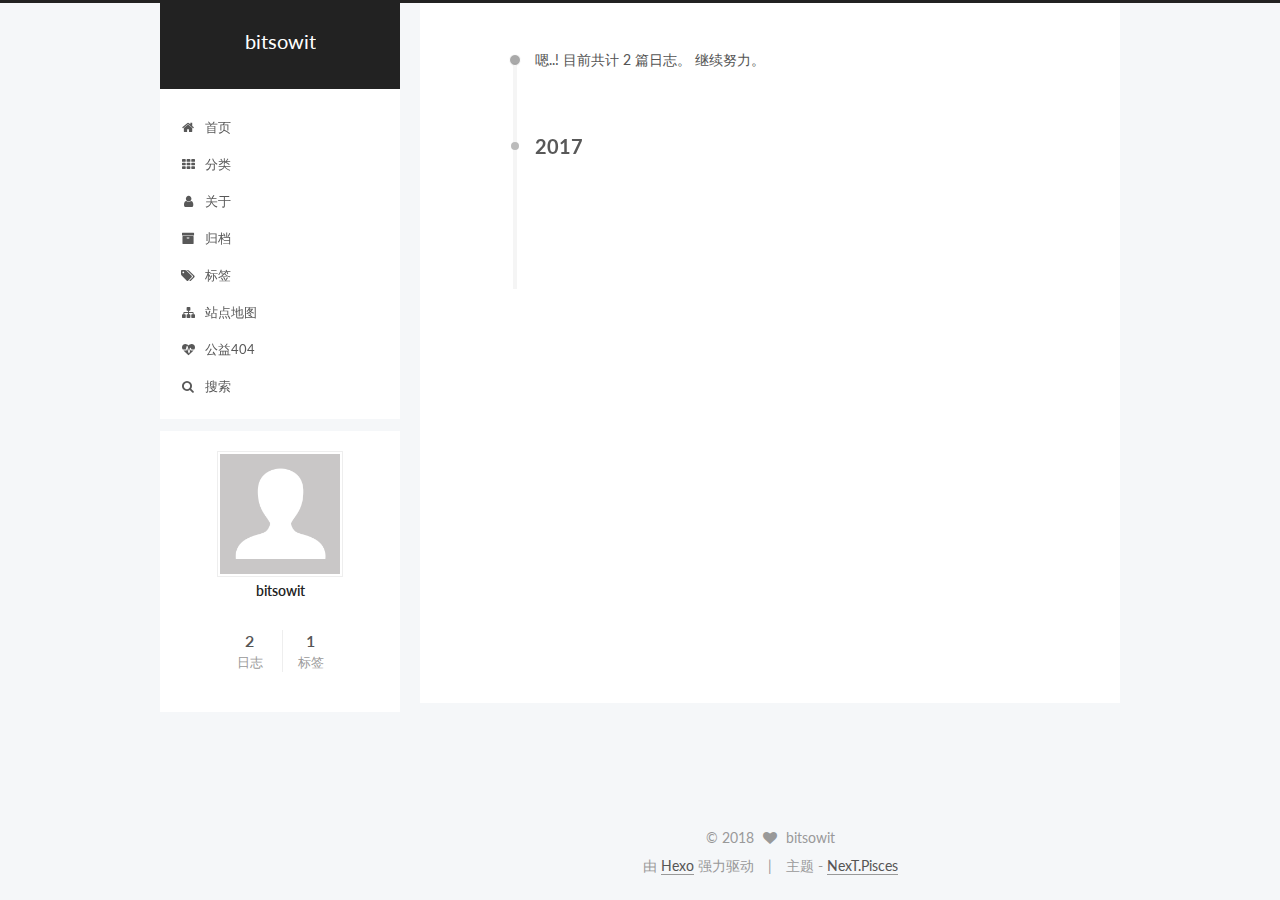
<file: archives/2017/index.html>
<!doctype html>



  


<html class="theme-next pisces use-motion" lang="zh-Hans">
<head>
  <meta charset="UTF-8"/>
<meta http-equiv="X-UA-Compatible" content="IE=edge" />
<meta name="viewport" content="width=device-width, initial-scale=1, maximum-scale=1"/>









<meta http-equiv="Cache-Control" content="no-transform" />
<meta http-equiv="Cache-Control" content="no-siteapp" />















  
  
  <link href="/lib/fancybox/source/jquery.fancybox.css?v=2.1.5" rel="stylesheet" type="text/css" />




  
  
  
  

  
    
    
  

  

  

  

  

  
    
    
    <link href="//fonts.googleapis.com/css?family=Lato:300,300italic,400,400italic,700,700italic&subset=latin,latin-ext" rel="stylesheet" type="text/css">
  






<link href="/lib/font-awesome/css/font-awesome.min.css?v=4.6.2" rel="stylesheet" type="text/css" />

<link href="/css/main.css?v=5.1.1" rel="stylesheet" type="text/css" />


  <meta name="keywords" content="bitsowit" />








  <link rel="shortcut icon" type="image/x-icon" href="/images/favicon.ico?v=5.1.1" />






<meta property="og:type" content="website">
<meta property="og:title" content="bitsowit">
<meta property="og:url" content="http://bitsowit.com/archives/2017/index.html">
<meta property="og:site_name" content="bitsowit">
<meta name="twitter:card" content="summary">
<meta name="twitter:title" content="bitsowit">



<script type="text/javascript" id="hexo.configurations">
  var NexT = window.NexT || {};
  var CONFIG = {
    root: '/',
    scheme: 'Pisces',
    sidebar: {"position":"left","display":"post","offset":12,"offset_float":0,"b2t":false,"scrollpercent":false},
    fancybox: true,
    motion: true,
    duoshuo: {
      userId: '0',
      author: '博主'
    },
    algolia: {
      applicationID: '',
      apiKey: '',
      indexName: '',
      hits: {"per_page":10},
      labels: {"input_placeholder":"Search for Posts","hits_empty":"We didn't find any results for the search: ${query}","hits_stats":"${hits} results found in ${time} ms"}
    }
  };
</script>



  <link rel="canonical" href="http://bitsowit.com/archives/2017/"/>





  <title>归档 | bitsowit</title>
  














</head>

<body itemscope itemtype="http://schema.org/WebPage" lang="zh-Hans">

  
  
    
  

  <div class="container sidebar-position-left  page-archive  ">
    <div class="headband"></div>

    <header id="header" class="header" itemscope itemtype="http://schema.org/WPHeader">
      <div class="header-inner"><div class="site-brand-wrapper">
  <div class="site-meta ">
    

    <div class="custom-logo-site-title">
      <a href="/"  class="brand" rel="start">
        <span class="logo-line-before"><i></i></span>
        <span class="site-title">bitsowit</span>
        <span class="logo-line-after"><i></i></span>
      </a>
    </div>
      
        <p class="site-subtitle"></p>
      
  </div>

  <div class="site-nav-toggle">
    <button>
      <span class="btn-bar"></span>
      <span class="btn-bar"></span>
      <span class="btn-bar"></span>
    </button>
  </div>
</div>

<nav class="site-nav">
  

  
    <ul id="menu" class="menu">
      
        
        <li class="menu-item menu-item-home">
          <a href="/" rel="section">
            
              <i class="menu-item-icon fa fa-fw fa-home"></i> <br />
            
            首页
          </a>
        </li>
      
        
        <li class="menu-item menu-item-categories">
          <a href="/categories/" rel="section">
            
              <i class="menu-item-icon fa fa-fw fa-th"></i> <br />
            
            分类
          </a>
        </li>
      
        
        <li class="menu-item menu-item-about">
          <a href="/about/" rel="section">
            
              <i class="menu-item-icon fa fa-fw fa-user"></i> <br />
            
            关于
          </a>
        </li>
      
        
        <li class="menu-item menu-item-archives">
          <a href="/archives/" rel="section">
            
              <i class="menu-item-icon fa fa-fw fa-archive"></i> <br />
            
            归档
          </a>
        </li>
      
        
        <li class="menu-item menu-item-tags">
          <a href="/tags/" rel="section">
            
              <i class="menu-item-icon fa fa-fw fa-tags"></i> <br />
            
            标签
          </a>
        </li>
      
        
        <li class="menu-item menu-item-sitemap">
          <a href="/sitemap.xml" rel="section">
            
              <i class="menu-item-icon fa fa-fw fa-sitemap"></i> <br />
            
            站点地图
          </a>
        </li>
      
        
        <li class="menu-item menu-item-commonweal">
          <a href="/404.html" rel="section">
            
              <i class="menu-item-icon fa fa-fw fa-heartbeat"></i> <br />
            
            公益404
          </a>
        </li>
      

      
        <li class="menu-item menu-item-search">
          
            <a href="javascript:;" class="popup-trigger">
          
            
              <i class="menu-item-icon fa fa-search fa-fw"></i> <br />
            
            搜索
          </a>
        </li>
      
    </ul>
  

  
    <div class="site-search">
      
  <div class="popup search-popup local-search-popup">
  <div class="local-search-header clearfix">
    <span class="search-icon">
      <i class="fa fa-search"></i>
    </span>
    <span class="popup-btn-close">
      <i class="fa fa-times-circle"></i>
    </span>
    <div class="local-search-input-wrapper">
      <input autocomplete="off"
             placeholder="搜索..." spellcheck="false"
             type="text" id="local-search-input">
    </div>
  </div>
  <div id="local-search-result"></div>
</div>



    </div>
  
</nav>



 </div>
    </header>

    <main id="main" class="main">
      <div class="main-inner">
        <div class="content-wrap">
          <div id="content" class="content">
            

  <section id="posts" class="posts-collapse">
    <span class="archive-move-on"></span>

    <span class="archive-page-counter">
      
      
      
        
      
      嗯..! 目前共计 2 篇日志。 继续努力。
    </span>

    

      
      
      

      
        
        <div class="collection-title">
          <h2 class="archive-year motion-element" id="archive-year-2017">2017</h2>
        </div>
      
      

      

  <article class="post post-type-normal" itemscope itemtype="http://schema.org/Article">
    <header class="post-header">

      <h2 class="post-title">
        
            <a class="post-title-link" href="/2017/06/18/hello-world/" itemprop="url">
              
                <span itemprop="name">Hello World</span>
              
            </a>
        
      </h2>

      <div class="post-meta">
        <time class="post-time" itemprop="dateCreated"
              datetime="2017-06-18T12:19:50+08:00"
              content="2017-06-18" >
          06-18
        </time>
      </div>

    </header>
  </article>



    

  </section>

  



          </div>
          


          

        </div>
        
          
  
  <div class="sidebar-toggle">
    <div class="sidebar-toggle-line-wrap">
      <span class="sidebar-toggle-line sidebar-toggle-line-first"></span>
      <span class="sidebar-toggle-line sidebar-toggle-line-middle"></span>
      <span class="sidebar-toggle-line sidebar-toggle-line-last"></span>
    </div>
  </div>

  <aside id="sidebar" class="sidebar">
    <div class="sidebar-inner">

      

      

      <section class="site-overview sidebar-panel sidebar-panel-active">
        <div class="site-author motion-element" itemprop="author" itemscope itemtype="http://schema.org/Person">
          <img class="site-author-image" itemprop="image"
               src="/images/avatar.gif"
               alt="bitsowit" />
          <p class="site-author-name" itemprop="name">bitsowit</p>
           
              <p class="site-description motion-element" itemprop="description"></p>
          
        </div>
        <nav class="site-state motion-element">

          
            <div class="site-state-item site-state-posts">
              <a href="/archives/">
                <span class="site-state-item-count">2</span>
                <span class="site-state-item-name">日志</span>
              </a>
            </div>
          

          

          
            
            
            <div class="site-state-item site-state-tags">
              
                <span class="site-state-item-count">1</span>
                <span class="site-state-item-name">标签</span>
              
            </div>
          

        </nav>

        

        <div class="links-of-author motion-element">
          
        </div>

        
        

        
        

        


      </section>

      

      

    </div>
  </aside>


        
      </div>
    </main>

    <footer id="footer" class="footer">
      <div class="footer-inner">
        <div class="copyright" >
  
  &copy; 
  <span itemprop="copyrightYear">2018</span>
  <span class="with-love">
    <i class="fa fa-heart"></i>
  </span>
  <span class="author" itemprop="copyrightHolder">bitsowit</span>
</div>


<div class="powered-by">
  由 <a class="theme-link" href="https://hexo.io">Hexo</a> 强力驱动
</div>

<div class="theme-info">
  主题 -
  <a class="theme-link" href="https://github.com/iissnan/hexo-theme-next">
    NexT.Pisces
  </a>
</div>


        

        
      </div>
    </footer>

    
      <div class="back-to-top">
        <i class="fa fa-arrow-up"></i>
        
      </div>
    

  </div>

  

<script type="text/javascript">
  if (Object.prototype.toString.call(window.Promise) !== '[object Function]') {
    window.Promise = null;
  }
</script>









  












  
  <script type="text/javascript" src="/lib/jquery/index.js?v=2.1.3"></script>

  
  <script type="text/javascript" src="/lib/fastclick/lib/fastclick.min.js?v=1.0.6"></script>

  
  <script type="text/javascript" src="/lib/jquery_lazyload/jquery.lazyload.js?v=1.9.7"></script>

  
  <script type="text/javascript" src="/lib/velocity/velocity.min.js?v=1.2.1"></script>

  
  <script type="text/javascript" src="/lib/velocity/velocity.ui.min.js?v=1.2.1"></script>

  
  <script type="text/javascript" src="/lib/fancybox/source/jquery.fancybox.pack.js?v=2.1.5"></script>


  


  <script type="text/javascript" src="/js/src/utils.js?v=5.1.1"></script>

  <script type="text/javascript" src="/js/src/motion.js?v=5.1.1"></script>



  
  


  <script type="text/javascript" src="/js/src/affix.js?v=5.1.1"></script>

  <script type="text/javascript" src="/js/src/schemes/pisces.js?v=5.1.1"></script>



  
  
    <script type="text/javascript" id="motion.page.archive">
      $('.archive-year').velocity('transition.slideLeftIn');
    </script>
  


  


  <script type="text/javascript" src="/js/src/bootstrap.js?v=5.1.1"></script>



  


  

    
      <script id="dsq-count-scr" src="https://bitsowit.disqus.com/count.js" async></script>
    

    

  




	





  
    
    <script>
      var cloudTieConfig = {
        url: document.location.href, 
        sourceId: "",
        productKey: "5d851826353c46c6a65def7646a60c9a",
        target: "cloud-tie-wrapper"
      };
    </script>
    <script src="https://img1.ws.126.net/f2e/tie/yun/sdk/loader.js"></script>
  










  

  <script type="text/javascript">
    // Popup Window;
    var isfetched = false;
    var isXml = true;
    // Search DB path;
    var search_path = "";
    if (search_path.length === 0) {
      search_path = "search.xml";
    } else if (/json$/i.test(search_path)) {
      isXml = false;
    }
    var path = "/" + search_path;
    // monitor main search box;

    var onPopupClose = function (e) {
      $('.popup').hide();
      $('#local-search-input').val('');
      $('.search-result-list').remove();
      $('#no-result').remove();
      $(".local-search-pop-overlay").remove();
      $('body').css('overflow', '');
    }

    function proceedsearch() {
      $("body")
        .append('<div class="search-popup-overlay local-search-pop-overlay"></div>')
        .css('overflow', 'hidden');
      $('.search-popup-overlay').click(onPopupClose);
      $('.popup').toggle();
      var $localSearchInput = $('#local-search-input');
      $localSearchInput.attr("autocapitalize", "none");
      $localSearchInput.attr("autocorrect", "off");
      $localSearchInput.focus();
    }

    // search function;
    var searchFunc = function(path, search_id, content_id) {
      'use strict';

      // start loading animation
      $("body")
        .append('<div class="search-popup-overlay local-search-pop-overlay">' +
          '<div id="search-loading-icon">' +
          '<i class="fa fa-spinner fa-pulse fa-5x fa-fw"></i>' +
          '</div>' +
          '</div>')
        .css('overflow', 'hidden');
      $("#search-loading-icon").css('margin', '20% auto 0 auto').css('text-align', 'center');

      $.ajax({
        url: path,
        dataType: isXml ? "xml" : "json",
        async: true,
        success: function(res) {
          // get the contents from search data
          isfetched = true;
          $('.popup').detach().appendTo('.header-inner');
          var datas = isXml ? $("entry", res).map(function() {
            return {
              title: $("title", this).text(),
              content: $("content",this).text(),
              url: $("url" , this).text()
            };
          }).get() : res;
          var input = document.getElementById(search_id);
          var resultContent = document.getElementById(content_id);
          var inputEventFunction = function() {
            var searchText = input.value.trim().toLowerCase();
            var keywords = searchText.split(/[\s\-]+/);
            if (keywords.length > 1) {
              keywords.push(searchText);
            }
            var resultItems = [];
            if (searchText.length > 0) {
              // perform local searching
              datas.forEach(function(data) {
                var isMatch = false;
                var hitCount = 0;
                var searchTextCount = 0;
                var title = data.title.trim();
                var titleInLowerCase = title.toLowerCase();
                var content = data.content.trim().replace(/<[^>]+>/g,"");
                var contentInLowerCase = content.toLowerCase();
                var articleUrl = decodeURIComponent(data.url);
                var indexOfTitle = [];
                var indexOfContent = [];
                // only match articles with not empty titles
                if(title != '') {
                  keywords.forEach(function(keyword) {
                    function getIndexByWord(word, text, caseSensitive) {
                      var wordLen = word.length;
                      if (wordLen === 0) {
                        return [];
                      }
                      var startPosition = 0, position = [], index = [];
                      if (!caseSensitive) {
                        text = text.toLowerCase();
                        word = word.toLowerCase();
                      }
                      while ((position = text.indexOf(word, startPosition)) > -1) {
                        index.push({position: position, word: word});
                        startPosition = position + wordLen;
                      }
                      return index;
                    }

                    indexOfTitle = indexOfTitle.concat(getIndexByWord(keyword, titleInLowerCase, false));
                    indexOfContent = indexOfContent.concat(getIndexByWord(keyword, contentInLowerCase, false));
                  });
                  if (indexOfTitle.length > 0 || indexOfContent.length > 0) {
                    isMatch = true;
                    hitCount = indexOfTitle.length + indexOfContent.length;
                  }
                }

                // show search results

                if (isMatch) {
                  // sort index by position of keyword

                  [indexOfTitle, indexOfContent].forEach(function (index) {
                    index.sort(function (itemLeft, itemRight) {
                      if (itemRight.position !== itemLeft.position) {
                        return itemRight.position - itemLeft.position;
                      } else {
                        return itemLeft.word.length - itemRight.word.length;
                      }
                    });
                  });

                  // merge hits into slices

                  function mergeIntoSlice(text, start, end, index) {
                    var item = index[index.length - 1];
                    var position = item.position;
                    var word = item.word;
                    var hits = [];
                    var searchTextCountInSlice = 0;
                    while (position + word.length <= end && index.length != 0) {
                      if (word === searchText) {
                        searchTextCountInSlice++;
                      }
                      hits.push({position: position, length: word.length});
                      var wordEnd = position + word.length;

                      // move to next position of hit

                      index.pop();
                      while (index.length != 0) {
                        item = index[index.length - 1];
                        position = item.position;
                        word = item.word;
                        if (wordEnd > position) {
                          index.pop();
                        } else {
                          break;
                        }
                      }
                    }
                    searchTextCount += searchTextCountInSlice;
                    return {
                      hits: hits,
                      start: start,
                      end: end,
                      searchTextCount: searchTextCountInSlice
                    };
                  }

                  var slicesOfTitle = [];
                  if (indexOfTitle.length != 0) {
                    slicesOfTitle.push(mergeIntoSlice(title, 0, title.length, indexOfTitle));
                  }

                  var slicesOfContent = [];
                  while (indexOfContent.length != 0) {
                    var item = indexOfContent[indexOfContent.length - 1];
                    var position = item.position;
                    var word = item.word;
                    // cut out 100 characters
                    var start = position - 20;
                    var end = position + 80;
                    if(start < 0){
                      start = 0;
                    }
                    if (end < position + word.length) {
                      end = position + word.length;
                    }
                    if(end > content.length){
                      end = content.length;
                    }
                    slicesOfContent.push(mergeIntoSlice(content, start, end, indexOfContent));
                  }

                  // sort slices in content by search text's count and hits' count

                  slicesOfContent.sort(function (sliceLeft, sliceRight) {
                    if (sliceLeft.searchTextCount !== sliceRight.searchTextCount) {
                      return sliceRight.searchTextCount - sliceLeft.searchTextCount;
                    } else if (sliceLeft.hits.length !== sliceRight.hits.length) {
                      return sliceRight.hits.length - sliceLeft.hits.length;
                    } else {
                      return sliceLeft.start - sliceRight.start;
                    }
                  });

                  // select top N slices in content

                  var upperBound = parseInt('1');
                  if (upperBound >= 0) {
                    slicesOfContent = slicesOfContent.slice(0, upperBound);
                  }

                  // highlight title and content

                  function highlightKeyword(text, slice) {
                    var result = '';
                    var prevEnd = slice.start;
                    slice.hits.forEach(function (hit) {
                      result += text.substring(prevEnd, hit.position);
                      var end = hit.position + hit.length;
                      result += '<b class="search-keyword">' + text.substring(hit.position, end) + '</b>';
                      prevEnd = end;
                    });
                    result += text.substring(prevEnd, slice.end);
                    return result;
                  }

                  var resultItem = '';

                  if (slicesOfTitle.length != 0) {
                    resultItem += "<li><a href='" + articleUrl + "' class='search-result-title'>" + highlightKeyword(title, slicesOfTitle[0]) + "</a>";
                  } else {
                    resultItem += "<li><a href='" + articleUrl + "' class='search-result-title'>" + title + "</a>";
                  }

                  slicesOfContent.forEach(function (slice) {
                    resultItem += "<a href='" + articleUrl + "'>" +
                      "<p class=\"search-result\">" + highlightKeyword(content, slice) +
                      "...</p>" + "</a>";
                  });

                  resultItem += "</li>";
                  resultItems.push({
                    item: resultItem,
                    searchTextCount: searchTextCount,
                    hitCount: hitCount,
                    id: resultItems.length
                  });
                }
              })
            };
            if (keywords.length === 1 && keywords[0] === "") {
              resultContent.innerHTML = '<div id="no-result"><i class="fa fa-search fa-5x" /></div>'
            } else if (resultItems.length === 0) {
              resultContent.innerHTML = '<div id="no-result"><i class="fa fa-frown-o fa-5x" /></div>'
            } else {
              resultItems.sort(function (resultLeft, resultRight) {
                if (resultLeft.searchTextCount !== resultRight.searchTextCount) {
                  return resultRight.searchTextCount - resultLeft.searchTextCount;
                } else if (resultLeft.hitCount !== resultRight.hitCount) {
                  return resultRight.hitCount - resultLeft.hitCount;
                } else {
                  return resultRight.id - resultLeft.id;
                }
              });
              var searchResultList = '<ul class=\"search-result-list\">';
              resultItems.forEach(function (result) {
                searchResultList += result.item;
              })
              searchResultList += "</ul>";
              resultContent.innerHTML = searchResultList;
            }
          }

          if ('auto' === 'auto') {
            input.addEventListener('input', inputEventFunction);
          } else {
            $('.search-icon').click(inputEventFunction);
            input.addEventListener('keypress', function (event) {
              if (event.keyCode === 13) {
                inputEventFunction();
              }
            });
          }

          // remove loading animation
          $(".local-search-pop-overlay").remove();
          $('body').css('overflow', '');

          proceedsearch();
        }
      });
    }

    // handle and trigger popup window;
    $('.popup-trigger').click(function(e) {
      e.stopPropagation();
      if (isfetched === false) {
        searchFunc(path, 'local-search-input', 'local-search-result');
      } else {
        proceedsearch();
      };
    });

    $('.popup-btn-close').click(onPopupClose);
    $('.popup').click(function(e){
      e.stopPropagation();
    });
    $(document).on('keyup', function (event) {
      var shouldDismissSearchPopup = event.which === 27 &&
        $('.search-popup').is(':visible');
      if (shouldDismissSearchPopup) {
        onPopupClose();
      }
    });
  </script>





  

  

  

  

  

  

</body>
</html>
</file>
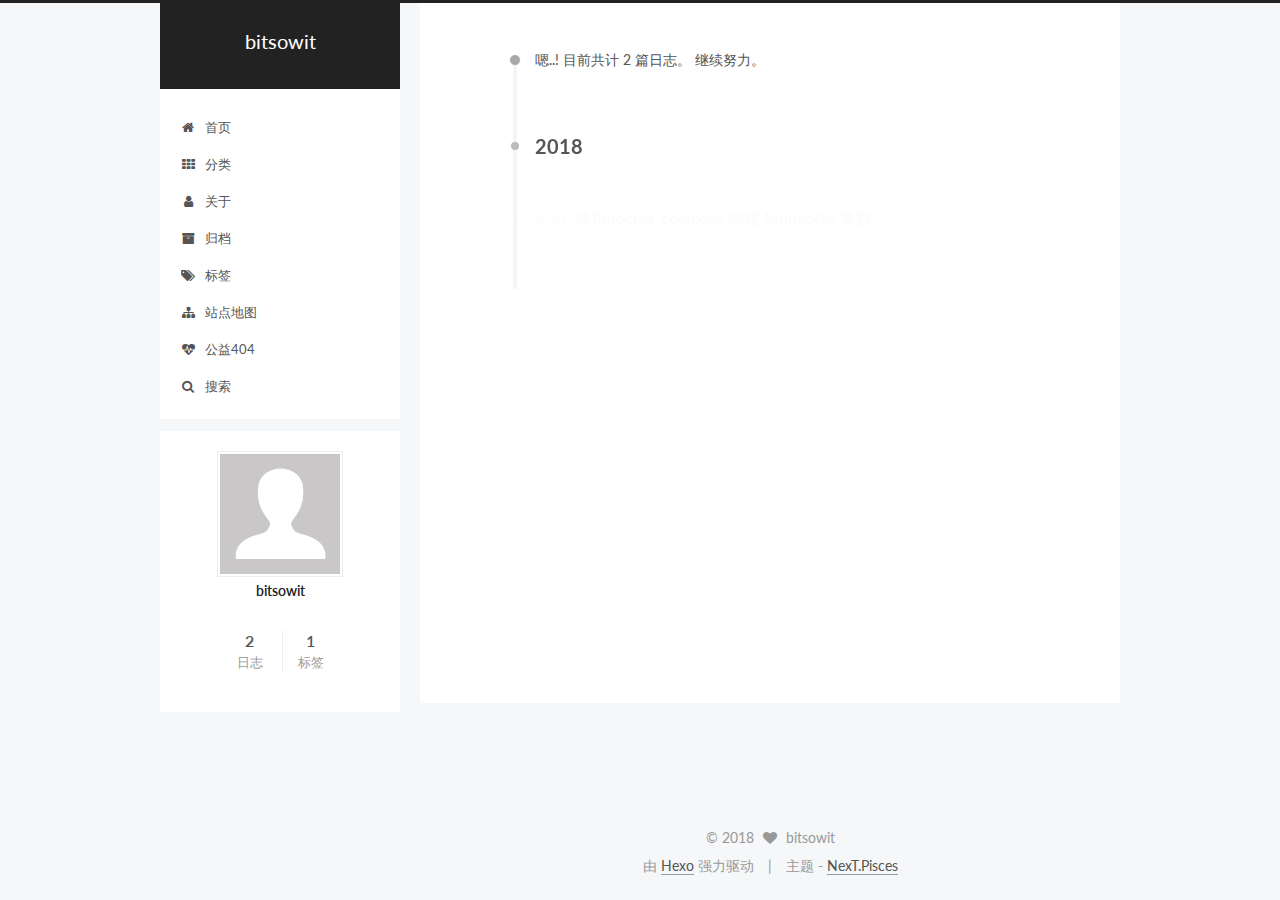
<file: archives/2018/index.html>
<!doctype html>



  


<html class="theme-next pisces use-motion" lang="zh-Hans">
<head>
  <meta charset="UTF-8"/>
<meta http-equiv="X-UA-Compatible" content="IE=edge" />
<meta name="viewport" content="width=device-width, initial-scale=1, maximum-scale=1"/>









<meta http-equiv="Cache-Control" content="no-transform" />
<meta http-equiv="Cache-Control" content="no-siteapp" />















  
  
  <link href="/lib/fancybox/source/jquery.fancybox.css?v=2.1.5" rel="stylesheet" type="text/css" />




  
  
  
  

  
    
    
  

  

  

  

  

  
    
    
    <link href="//fonts.googleapis.com/css?family=Lato:300,300italic,400,400italic,700,700italic&subset=latin,latin-ext" rel="stylesheet" type="text/css">
  






<link href="/lib/font-awesome/css/font-awesome.min.css?v=4.6.2" rel="stylesheet" type="text/css" />

<link href="/css/main.css?v=5.1.1" rel="stylesheet" type="text/css" />


  <meta name="keywords" content="bitsowit" />








  <link rel="shortcut icon" type="image/x-icon" href="/images/favicon.ico?v=5.1.1" />






<meta property="og:type" content="website">
<meta property="og:title" content="bitsowit">
<meta property="og:url" content="http://bitsowit.com/archives/2018/index.html">
<meta property="og:site_name" content="bitsowit">
<meta name="twitter:card" content="summary">
<meta name="twitter:title" content="bitsowit">



<script type="text/javascript" id="hexo.configurations">
  var NexT = window.NexT || {};
  var CONFIG = {
    root: '/',
    scheme: 'Pisces',
    sidebar: {"position":"left","display":"post","offset":12,"offset_float":0,"b2t":false,"scrollpercent":false},
    fancybox: true,
    motion: true,
    duoshuo: {
      userId: '0',
      author: '博主'
    },
    algolia: {
      applicationID: '',
      apiKey: '',
      indexName: '',
      hits: {"per_page":10},
      labels: {"input_placeholder":"Search for Posts","hits_empty":"We didn't find any results for the search: ${query}","hits_stats":"${hits} results found in ${time} ms"}
    }
  };
</script>



  <link rel="canonical" href="http://bitsowit.com/archives/2018/"/>





  <title>归档 | bitsowit</title>
  














</head>

<body itemscope itemtype="http://schema.org/WebPage" lang="zh-Hans">

  
  
    
  

  <div class="container sidebar-position-left  page-archive  ">
    <div class="headband"></div>

    <header id="header" class="header" itemscope itemtype="http://schema.org/WPHeader">
      <div class="header-inner"><div class="site-brand-wrapper">
  <div class="site-meta ">
    

    <div class="custom-logo-site-title">
      <a href="/"  class="brand" rel="start">
        <span class="logo-line-before"><i></i></span>
        <span class="site-title">bitsowit</span>
        <span class="logo-line-after"><i></i></span>
      </a>
    </div>
      
        <p class="site-subtitle"></p>
      
  </div>

  <div class="site-nav-toggle">
    <button>
      <span class="btn-bar"></span>
      <span class="btn-bar"></span>
      <span class="btn-bar"></span>
    </button>
  </div>
</div>

<nav class="site-nav">
  

  
    <ul id="menu" class="menu">
      
        
        <li class="menu-item menu-item-home">
          <a href="/" rel="section">
            
              <i class="menu-item-icon fa fa-fw fa-home"></i> <br />
            
            首页
          </a>
        </li>
      
        
        <li class="menu-item menu-item-categories">
          <a href="/categories/" rel="section">
            
              <i class="menu-item-icon fa fa-fw fa-th"></i> <br />
            
            分类
          </a>
        </li>
      
        
        <li class="menu-item menu-item-about">
          <a href="/about/" rel="section">
            
              <i class="menu-item-icon fa fa-fw fa-user"></i> <br />
            
            关于
          </a>
        </li>
      
        
        <li class="menu-item menu-item-archives">
          <a href="/archives/" rel="section">
            
              <i class="menu-item-icon fa fa-fw fa-archive"></i> <br />
            
            归档
          </a>
        </li>
      
        
        <li class="menu-item menu-item-tags">
          <a href="/tags/" rel="section">
            
              <i class="menu-item-icon fa fa-fw fa-tags"></i> <br />
            
            标签
          </a>
        </li>
      
        
        <li class="menu-item menu-item-sitemap">
          <a href="/sitemap.xml" rel="section">
            
              <i class="menu-item-icon fa fa-fw fa-sitemap"></i> <br />
            
            站点地图
          </a>
        </li>
      
        
        <li class="menu-item menu-item-commonweal">
          <a href="/404.html" rel="section">
            
              <i class="menu-item-icon fa fa-fw fa-heartbeat"></i> <br />
            
            公益404
          </a>
        </li>
      

      
        <li class="menu-item menu-item-search">
          
            <a href="javascript:;" class="popup-trigger">
          
            
              <i class="menu-item-icon fa fa-search fa-fw"></i> <br />
            
            搜索
          </a>
        </li>
      
    </ul>
  

  
    <div class="site-search">
      
  <div class="popup search-popup local-search-popup">
  <div class="local-search-header clearfix">
    <span class="search-icon">
      <i class="fa fa-search"></i>
    </span>
    <span class="popup-btn-close">
      <i class="fa fa-times-circle"></i>
    </span>
    <div class="local-search-input-wrapper">
      <input autocomplete="off"
             placeholder="搜索..." spellcheck="false"
             type="text" id="local-search-input">
    </div>
  </div>
  <div id="local-search-result"></div>
</div>



    </div>
  
</nav>



 </div>
    </header>

    <main id="main" class="main">
      <div class="main-inner">
        <div class="content-wrap">
          <div id="content" class="content">
            

  <section id="posts" class="posts-collapse">
    <span class="archive-move-on"></span>

    <span class="archive-page-counter">
      
      
      
        
      
      嗯..! 目前共计 2 篇日志。 继续努力。
    </span>

    

      
      
      

      
        
        <div class="collection-title">
          <h2 class="archive-year motion-element" id="archive-year-2018">2018</h2>
        </div>
      
      

      

  <article class="post post-type-normal" itemscope itemtype="http://schema.org/Article">
    <header class="post-header">

      <h2 class="post-title">
        
            <a class="post-title-link" href="/2018/05/31/MongoDB 集群搭建/" itemprop="url">
              
                <span itemprop="name">使用docker-compose 搭建 MongoDB 集群</span>
              
            </a>
        
      </h2>

      <div class="post-meta">
        <time class="post-time" itemprop="dateCreated"
              datetime="2018-05-31T18:32:16+08:00"
              content="2018-05-31" >
          05-31
        </time>
      </div>

    </header>
  </article>



    

  </section>

  



          </div>
          


          

        </div>
        
          
  
  <div class="sidebar-toggle">
    <div class="sidebar-toggle-line-wrap">
      <span class="sidebar-toggle-line sidebar-toggle-line-first"></span>
      <span class="sidebar-toggle-line sidebar-toggle-line-middle"></span>
      <span class="sidebar-toggle-line sidebar-toggle-line-last"></span>
    </div>
  </div>

  <aside id="sidebar" class="sidebar">
    <div class="sidebar-inner">

      

      

      <section class="site-overview sidebar-panel sidebar-panel-active">
        <div class="site-author motion-element" itemprop="author" itemscope itemtype="http://schema.org/Person">
          <img class="site-author-image" itemprop="image"
               src="/images/avatar.gif"
               alt="bitsowit" />
          <p class="site-author-name" itemprop="name">bitsowit</p>
           
              <p class="site-description motion-element" itemprop="description"></p>
          
        </div>
        <nav class="site-state motion-element">

          
            <div class="site-state-item site-state-posts">
              <a href="/archives/">
                <span class="site-state-item-count">2</span>
                <span class="site-state-item-name">日志</span>
              </a>
            </div>
          

          

          
            
            
            <div class="site-state-item site-state-tags">
              
                <span class="site-state-item-count">1</span>
                <span class="site-state-item-name">标签</span>
              
            </div>
          

        </nav>

        

        <div class="links-of-author motion-element">
          
        </div>

        
        

        
        

        


      </section>

      

      

    </div>
  </aside>


        
      </div>
    </main>

    <footer id="footer" class="footer">
      <div class="footer-inner">
        <div class="copyright" >
  
  &copy; 
  <span itemprop="copyrightYear">2018</span>
  <span class="with-love">
    <i class="fa fa-heart"></i>
  </span>
  <span class="author" itemprop="copyrightHolder">bitsowit</span>
</div>


<div class="powered-by">
  由 <a class="theme-link" href="https://hexo.io">Hexo</a> 强力驱动
</div>

<div class="theme-info">
  主题 -
  <a class="theme-link" href="https://github.com/iissnan/hexo-theme-next">
    NexT.Pisces
  </a>
</div>


        

        
      </div>
    </footer>

    
      <div class="back-to-top">
        <i class="fa fa-arrow-up"></i>
        
      </div>
    

  </div>

  

<script type="text/javascript">
  if (Object.prototype.toString.call(window.Promise) !== '[object Function]') {
    window.Promise = null;
  }
</script>









  












  
  <script type="text/javascript" src="/lib/jquery/index.js?v=2.1.3"></script>

  
  <script type="text/javascript" src="/lib/fastclick/lib/fastclick.min.js?v=1.0.6"></script>

  
  <script type="text/javascript" src="/lib/jquery_lazyload/jquery.lazyload.js?v=1.9.7"></script>

  
  <script type="text/javascript" src="/lib/velocity/velocity.min.js?v=1.2.1"></script>

  
  <script type="text/javascript" src="/lib/velocity/velocity.ui.min.js?v=1.2.1"></script>

  
  <script type="text/javascript" src="/lib/fancybox/source/jquery.fancybox.pack.js?v=2.1.5"></script>


  


  <script type="text/javascript" src="/js/src/utils.js?v=5.1.1"></script>

  <script type="text/javascript" src="/js/src/motion.js?v=5.1.1"></script>



  
  


  <script type="text/javascript" src="/js/src/affix.js?v=5.1.1"></script>

  <script type="text/javascript" src="/js/src/schemes/pisces.js?v=5.1.1"></script>



  
  
    <script type="text/javascript" id="motion.page.archive">
      $('.archive-year').velocity('transition.slideLeftIn');
    </script>
  


  


  <script type="text/javascript" src="/js/src/bootstrap.js?v=5.1.1"></script>



  


  

    
      <script id="dsq-count-scr" src="https://bitsowit.disqus.com/count.js" async></script>
    

    

  




	





  
    
    <script>
      var cloudTieConfig = {
        url: document.location.href, 
        sourceId: "",
        productKey: "5d851826353c46c6a65def7646a60c9a",
        target: "cloud-tie-wrapper"
      };
    </script>
    <script src="https://img1.ws.126.net/f2e/tie/yun/sdk/loader.js"></script>
  










  

  <script type="text/javascript">
    // Popup Window;
    var isfetched = false;
    var isXml = true;
    // Search DB path;
    var search_path = "";
    if (search_path.length === 0) {
      search_path = "search.xml";
    } else if (/json$/i.test(search_path)) {
      isXml = false;
    }
    var path = "/" + search_path;
    // monitor main search box;

    var onPopupClose = function (e) {
      $('.popup').hide();
      $('#local-search-input').val('');
      $('.search-result-list').remove();
      $('#no-result').remove();
      $(".local-search-pop-overlay").remove();
      $('body').css('overflow', '');
    }

    function proceedsearch() {
      $("body")
        .append('<div class="search-popup-overlay local-search-pop-overlay"></div>')
        .css('overflow', 'hidden');
      $('.search-popup-overlay').click(onPopupClose);
      $('.popup').toggle();
      var $localSearchInput = $('#local-search-input');
      $localSearchInput.attr("autocapitalize", "none");
      $localSearchInput.attr("autocorrect", "off");
      $localSearchInput.focus();
    }

    // search function;
    var searchFunc = function(path, search_id, content_id) {
      'use strict';

      // start loading animation
      $("body")
        .append('<div class="search-popup-overlay local-search-pop-overlay">' +
          '<div id="search-loading-icon">' +
          '<i class="fa fa-spinner fa-pulse fa-5x fa-fw"></i>' +
          '</div>' +
          '</div>')
        .css('overflow', 'hidden');
      $("#search-loading-icon").css('margin', '20% auto 0 auto').css('text-align', 'center');

      $.ajax({
        url: path,
        dataType: isXml ? "xml" : "json",
        async: true,
        success: function(res) {
          // get the contents from search data
          isfetched = true;
          $('.popup').detach().appendTo('.header-inner');
          var datas = isXml ? $("entry", res).map(function() {
            return {
              title: $("title", this).text(),
              content: $("content",this).text(),
              url: $("url" , this).text()
            };
          }).get() : res;
          var input = document.getElementById(search_id);
          var resultContent = document.getElementById(content_id);
          var inputEventFunction = function() {
            var searchText = input.value.trim().toLowerCase();
            var keywords = searchText.split(/[\s\-]+/);
            if (keywords.length > 1) {
              keywords.push(searchText);
            }
            var resultItems = [];
            if (searchText.length > 0) {
              // perform local searching
              datas.forEach(function(data) {
                var isMatch = false;
                var hitCount = 0;
                var searchTextCount = 0;
                var title = data.title.trim();
                var titleInLowerCase = title.toLowerCase();
                var content = data.content.trim().replace(/<[^>]+>/g,"");
                var contentInLowerCase = content.toLowerCase();
                var articleUrl = decodeURIComponent(data.url);
                var indexOfTitle = [];
                var indexOfContent = [];
                // only match articles with not empty titles
                if(title != '') {
                  keywords.forEach(function(keyword) {
                    function getIndexByWord(word, text, caseSensitive) {
                      var wordLen = word.length;
                      if (wordLen === 0) {
                        return [];
                      }
                      var startPosition = 0, position = [], index = [];
                      if (!caseSensitive) {
                        text = text.toLowerCase();
                        word = word.toLowerCase();
                      }
                      while ((position = text.indexOf(word, startPosition)) > -1) {
                        index.push({position: position, word: word});
                        startPosition = position + wordLen;
                      }
                      return index;
                    }

                    indexOfTitle = indexOfTitle.concat(getIndexByWord(keyword, titleInLowerCase, false));
                    indexOfContent = indexOfContent.concat(getIndexByWord(keyword, contentInLowerCase, false));
                  });
                  if (indexOfTitle.length > 0 || indexOfContent.length > 0) {
                    isMatch = true;
                    hitCount = indexOfTitle.length + indexOfContent.length;
                  }
                }

                // show search results

                if (isMatch) {
                  // sort index by position of keyword

                  [indexOfTitle, indexOfContent].forEach(function (index) {
                    index.sort(function (itemLeft, itemRight) {
                      if (itemRight.position !== itemLeft.position) {
                        return itemRight.position - itemLeft.position;
                      } else {
                        return itemLeft.word.length - itemRight.word.length;
                      }
                    });
                  });

                  // merge hits into slices

                  function mergeIntoSlice(text, start, end, index) {
                    var item = index[index.length - 1];
                    var position = item.position;
                    var word = item.word;
                    var hits = [];
                    var searchTextCountInSlice = 0;
                    while (position + word.length <= end && index.length != 0) {
                      if (word === searchText) {
                        searchTextCountInSlice++;
                      }
                      hits.push({position: position, length: word.length});
                      var wordEnd = position + word.length;

                      // move to next position of hit

                      index.pop();
                      while (index.length != 0) {
                        item = index[index.length - 1];
                        position = item.position;
                        word = item.word;
                        if (wordEnd > position) {
                          index.pop();
                        } else {
                          break;
                        }
                      }
                    }
                    searchTextCount += searchTextCountInSlice;
                    return {
                      hits: hits,
                      start: start,
                      end: end,
                      searchTextCount: searchTextCountInSlice
                    };
                  }

                  var slicesOfTitle = [];
                  if (indexOfTitle.length != 0) {
                    slicesOfTitle.push(mergeIntoSlice(title, 0, title.length, indexOfTitle));
                  }

                  var slicesOfContent = [];
                  while (indexOfContent.length != 0) {
                    var item = indexOfContent[indexOfContent.length - 1];
                    var position = item.position;
                    var word = item.word;
                    // cut out 100 characters
                    var start = position - 20;
                    var end = position + 80;
                    if(start < 0){
                      start = 0;
                    }
                    if (end < position + word.length) {
                      end = position + word.length;
                    }
                    if(end > content.length){
                      end = content.length;
                    }
                    slicesOfContent.push(mergeIntoSlice(content, start, end, indexOfContent));
                  }

                  // sort slices in content by search text's count and hits' count

                  slicesOfContent.sort(function (sliceLeft, sliceRight) {
                    if (sliceLeft.searchTextCount !== sliceRight.searchTextCount) {
                      return sliceRight.searchTextCount - sliceLeft.searchTextCount;
                    } else if (sliceLeft.hits.length !== sliceRight.hits.length) {
                      return sliceRight.hits.length - sliceLeft.hits.length;
                    } else {
                      return sliceLeft.start - sliceRight.start;
                    }
                  });

                  // select top N slices in content

                  var upperBound = parseInt('1');
                  if (upperBound >= 0) {
                    slicesOfContent = slicesOfContent.slice(0, upperBound);
                  }

                  // highlight title and content

                  function highlightKeyword(text, slice) {
                    var result = '';
                    var prevEnd = slice.start;
                    slice.hits.forEach(function (hit) {
                      result += text.substring(prevEnd, hit.position);
                      var end = hit.position + hit.length;
                      result += '<b class="search-keyword">' + text.substring(hit.position, end) + '</b>';
                      prevEnd = end;
                    });
                    result += text.substring(prevEnd, slice.end);
                    return result;
                  }

                  var resultItem = '';

                  if (slicesOfTitle.length != 0) {
                    resultItem += "<li><a href='" + articleUrl + "' class='search-result-title'>" + highlightKeyword(title, slicesOfTitle[0]) + "</a>";
                  } else {
                    resultItem += "<li><a href='" + articleUrl + "' class='search-result-title'>" + title + "</a>";
                  }

                  slicesOfContent.forEach(function (slice) {
                    resultItem += "<a href='" + articleUrl + "'>" +
                      "<p class=\"search-result\">" + highlightKeyword(content, slice) +
                      "...</p>" + "</a>";
                  });

                  resultItem += "</li>";
                  resultItems.push({
                    item: resultItem,
                    searchTextCount: searchTextCount,
                    hitCount: hitCount,
                    id: resultItems.length
                  });
                }
              })
            };
            if (keywords.length === 1 && keywords[0] === "") {
              resultContent.innerHTML = '<div id="no-result"><i class="fa fa-search fa-5x" /></div>'
            } else if (resultItems.length === 0) {
              resultContent.innerHTML = '<div id="no-result"><i class="fa fa-frown-o fa-5x" /></div>'
            } else {
              resultItems.sort(function (resultLeft, resultRight) {
                if (resultLeft.searchTextCount !== resultRight.searchTextCount) {
                  return resultRight.searchTextCount - resultLeft.searchTextCount;
                } else if (resultLeft.hitCount !== resultRight.hitCount) {
                  return resultRight.hitCount - resultLeft.hitCount;
                } else {
                  return resultRight.id - resultLeft.id;
                }
              });
              var searchResultList = '<ul class=\"search-result-list\">';
              resultItems.forEach(function (result) {
                searchResultList += result.item;
              })
              searchResultList += "</ul>";
              resultContent.innerHTML = searchResultList;
            }
          }

          if ('auto' === 'auto') {
            input.addEventListener('input', inputEventFunction);
          } else {
            $('.search-icon').click(inputEventFunction);
            input.addEventListener('keypress', function (event) {
              if (event.keyCode === 13) {
                inputEventFunction();
              }
            });
          }

          // remove loading animation
          $(".local-search-pop-overlay").remove();
          $('body').css('overflow', '');

          proceedsearch();
        }
      });
    }

    // handle and trigger popup window;
    $('.popup-trigger').click(function(e) {
      e.stopPropagation();
      if (isfetched === false) {
        searchFunc(path, 'local-search-input', 'local-search-result');
      } else {
        proceedsearch();
      };
    });

    $('.popup-btn-close').click(onPopupClose);
    $('.popup').click(function(e){
      e.stopPropagation();
    });
    $(document).on('keyup', function (event) {
      var shouldDismissSearchPopup = event.which === 27 &&
        $('.search-popup').is(':visible');
      if (shouldDismissSearchPopup) {
        onPopupClose();
      }
    });
  </script>





  

  

  

  

  

  

</body>
</html>
</file>
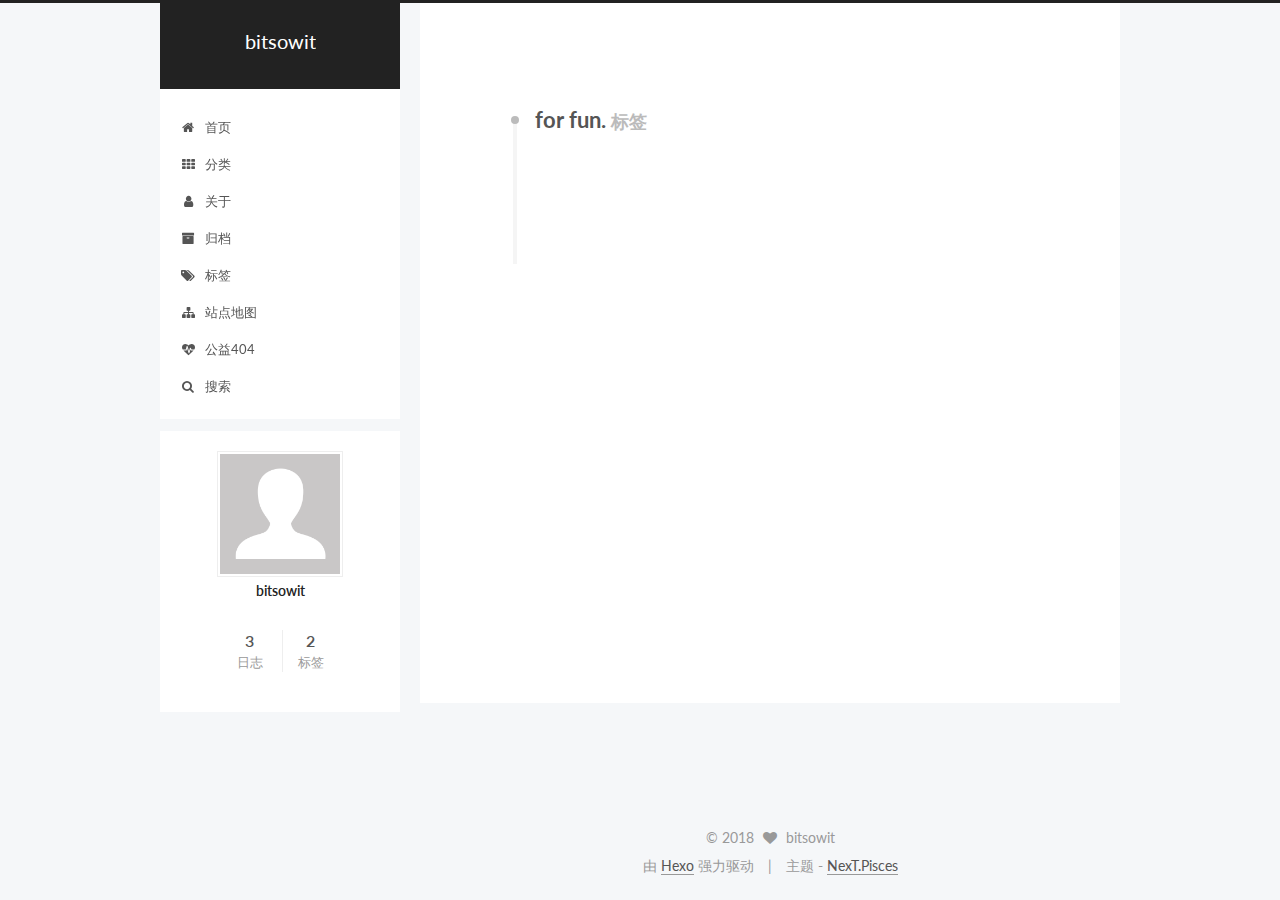
<file: tags/for-fun/index.html>
<!doctype html>



  


<html class="theme-next pisces use-motion" lang="zh-Hans">
<head>
  <meta charset="UTF-8"/>
<meta http-equiv="X-UA-Compatible" content="IE=edge" />
<meta name="viewport" content="width=device-width, initial-scale=1, maximum-scale=1"/>









<meta http-equiv="Cache-Control" content="no-transform" />
<meta http-equiv="Cache-Control" content="no-siteapp" />















  
  
  <link href="/lib/fancybox/source/jquery.fancybox.css?v=2.1.5" rel="stylesheet" type="text/css" />




  
  
  
  

  
    
    
  

  

  

  

  

  
    
    
    <link href="//fonts.googleapis.com/css?family=Lato:300,300italic,400,400italic,700,700italic&subset=latin,latin-ext" rel="stylesheet" type="text/css">
  






<link href="/lib/font-awesome/css/font-awesome.min.css?v=4.6.2" rel="stylesheet" type="text/css" />

<link href="/css/main.css?v=5.1.1" rel="stylesheet" type="text/css" />


  <meta name="keywords" content="bitsowit" />








  <link rel="shortcut icon" type="image/x-icon" href="/images/favicon.ico?v=5.1.1" />






<meta property="og:type" content="website">
<meta property="og:title" content="bitsowit">
<meta property="og:url" content="http://bitsowit.com/tags/for-fun/index.html">
<meta property="og:site_name" content="bitsowit">
<meta name="twitter:card" content="summary">
<meta name="twitter:title" content="bitsowit">



<script type="text/javascript" id="hexo.configurations">
  var NexT = window.NexT || {};
  var CONFIG = {
    root: '/',
    scheme: 'Pisces',
    sidebar: {"position":"left","display":"post","offset":12,"offset_float":0,"b2t":false,"scrollpercent":false},
    fancybox: true,
    motion: true,
    duoshuo: {
      userId: '0',
      author: '博主'
    },
    algolia: {
      applicationID: '',
      apiKey: '',
      indexName: '',
      hits: {"per_page":10},
      labels: {"input_placeholder":"Search for Posts","hits_empty":"We didn't find any results for the search: ${query}","hits_stats":"${hits} results found in ${time} ms"}
    }
  };
</script>



  <link rel="canonical" href="http://bitsowit.com/tags/for-fun/"/>





  <title>标签: for fun. | bitsowit</title>
  














</head>

<body itemscope itemtype="http://schema.org/WebPage" lang="zh-Hans">

  
  
    
  

  <div class="container sidebar-position-left  ">
    <div class="headband"></div>

    <header id="header" class="header" itemscope itemtype="http://schema.org/WPHeader">
      <div class="header-inner"><div class="site-brand-wrapper">
  <div class="site-meta ">
    

    <div class="custom-logo-site-title">
      <a href="/"  class="brand" rel="start">
        <span class="logo-line-before"><i></i></span>
        <span class="site-title">bitsowit</span>
        <span class="logo-line-after"><i></i></span>
      </a>
    </div>
      
        <p class="site-subtitle"></p>
      
  </div>

  <div class="site-nav-toggle">
    <button>
      <span class="btn-bar"></span>
      <span class="btn-bar"></span>
      <span class="btn-bar"></span>
    </button>
  </div>
</div>

<nav class="site-nav">
  

  
    <ul id="menu" class="menu">
      
        
        <li class="menu-item menu-item-home">
          <a href="/" rel="section">
            
              <i class="menu-item-icon fa fa-fw fa-home"></i> <br />
            
            首页
          </a>
        </li>
      
        
        <li class="menu-item menu-item-categories">
          <a href="/categories/" rel="section">
            
              <i class="menu-item-icon fa fa-fw fa-th"></i> <br />
            
            分类
          </a>
        </li>
      
        
        <li class="menu-item menu-item-about">
          <a href="/about/" rel="section">
            
              <i class="menu-item-icon fa fa-fw fa-user"></i> <br />
            
            关于
          </a>
        </li>
      
        
        <li class="menu-item menu-item-archives">
          <a href="/archives/" rel="section">
            
              <i class="menu-item-icon fa fa-fw fa-archive"></i> <br />
            
            归档
          </a>
        </li>
      
        
        <li class="menu-item menu-item-tags">
          <a href="/tags/" rel="section">
            
              <i class="menu-item-icon fa fa-fw fa-tags"></i> <br />
            
            标签
          </a>
        </li>
      
        
        <li class="menu-item menu-item-sitemap">
          <a href="/sitemap.xml" rel="section">
            
              <i class="menu-item-icon fa fa-fw fa-sitemap"></i> <br />
            
            站点地图
          </a>
        </li>
      
        
        <li class="menu-item menu-item-commonweal">
          <a href="/404.html" rel="section">
            
              <i class="menu-item-icon fa fa-fw fa-heartbeat"></i> <br />
            
            公益404
          </a>
        </li>
      

      
        <li class="menu-item menu-item-search">
          
            <a href="javascript:;" class="popup-trigger">
          
            
              <i class="menu-item-icon fa fa-search fa-fw"></i> <br />
            
            搜索
          </a>
        </li>
      
    </ul>
  

  
    <div class="site-search">
      
  <div class="popup search-popup local-search-popup">
  <div class="local-search-header clearfix">
    <span class="search-icon">
      <i class="fa fa-search"></i>
    </span>
    <span class="popup-btn-close">
      <i class="fa fa-times-circle"></i>
    </span>
    <div class="local-search-input-wrapper">
      <input autocomplete="off"
             placeholder="搜索..." spellcheck="false"
             type="text" id="local-search-input">
    </div>
  </div>
  <div id="local-search-result"></div>
</div>



    </div>
  
</nav>



 </div>
    </header>

    <main id="main" class="main">
      <div class="main-inner">
        <div class="content-wrap">
          <div id="content" class="content">
            

  <div id="posts" class="posts-collapse">
    <div class="collection-title">
      <h1>for fun.<small>标签</small>
      </h1>
    </div>

    
      

  <article class="post post-type-normal" itemscope itemtype="http://schema.org/Article">
    <header class="post-header">

      <h2 class="post-title">
        
            <a class="post-title-link" href="/2018/05/31/test/" itemprop="url">
              
                <span itemprop="name">bitsowit</span>
              
            </a>
        
      </h2>

      <div class="post-meta">
        <time class="post-time" itemprop="dateCreated"
              datetime="2018-05-31T18:32:16+08:00"
              content="2018-05-31" >
          05-31
        </time>
      </div>

    </header>
  </article>


    
  </div>

  


          </div>
          


          

        </div>
        
          
  
  <div class="sidebar-toggle">
    <div class="sidebar-toggle-line-wrap">
      <span class="sidebar-toggle-line sidebar-toggle-line-first"></span>
      <span class="sidebar-toggle-line sidebar-toggle-line-middle"></span>
      <span class="sidebar-toggle-line sidebar-toggle-line-last"></span>
    </div>
  </div>

  <aside id="sidebar" class="sidebar">
    <div class="sidebar-inner">

      

      

      <section class="site-overview sidebar-panel sidebar-panel-active">
        <div class="site-author motion-element" itemprop="author" itemscope itemtype="http://schema.org/Person">
          <img class="site-author-image" itemprop="image"
               src="/images/avatar.gif"
               alt="bitsowit" />
          <p class="site-author-name" itemprop="name">bitsowit</p>
           
              <p class="site-description motion-element" itemprop="description"></p>
          
        </div>
        <nav class="site-state motion-element">

          
            <div class="site-state-item site-state-posts">
              <a href="/archives/">
                <span class="site-state-item-count">3</span>
                <span class="site-state-item-name">日志</span>
              </a>
            </div>
          

          

          
            
            
            <div class="site-state-item site-state-tags">
              
                <span class="site-state-item-count">2</span>
                <span class="site-state-item-name">标签</span>
              
            </div>
          

        </nav>

        

        <div class="links-of-author motion-element">
          
        </div>

        
        

        
        

        


      </section>

      

      

    </div>
  </aside>


        
      </div>
    </main>

    <footer id="footer" class="footer">
      <div class="footer-inner">
        <div class="copyright" >
  
  &copy; 
  <span itemprop="copyrightYear">2018</span>
  <span class="with-love">
    <i class="fa fa-heart"></i>
  </span>
  <span class="author" itemprop="copyrightHolder">bitsowit</span>
</div>


<div class="powered-by">
  由 <a class="theme-link" href="https://hexo.io">Hexo</a> 强力驱动
</div>

<div class="theme-info">
  主题 -
  <a class="theme-link" href="https://github.com/iissnan/hexo-theme-next">
    NexT.Pisces
  </a>
</div>


        

        
      </div>
    </footer>

    
      <div class="back-to-top">
        <i class="fa fa-arrow-up"></i>
        
      </div>
    

  </div>

  

<script type="text/javascript">
  if (Object.prototype.toString.call(window.Promise) !== '[object Function]') {
    window.Promise = null;
  }
</script>









  












  
  <script type="text/javascript" src="/lib/jquery/index.js?v=2.1.3"></script>

  
  <script type="text/javascript" src="/lib/fastclick/lib/fastclick.min.js?v=1.0.6"></script>

  
  <script type="text/javascript" src="/lib/jquery_lazyload/jquery.lazyload.js?v=1.9.7"></script>

  
  <script type="text/javascript" src="/lib/velocity/velocity.min.js?v=1.2.1"></script>

  
  <script type="text/javascript" src="/lib/velocity/velocity.ui.min.js?v=1.2.1"></script>

  
  <script type="text/javascript" src="/lib/fancybox/source/jquery.fancybox.pack.js?v=2.1.5"></script>


  


  <script type="text/javascript" src="/js/src/utils.js?v=5.1.1"></script>

  <script type="text/javascript" src="/js/src/motion.js?v=5.1.1"></script>



  
  


  <script type="text/javascript" src="/js/src/affix.js?v=5.1.1"></script>

  <script type="text/javascript" src="/js/src/schemes/pisces.js?v=5.1.1"></script>



  
    <script type="text/javascript" src="/js/src/scrollspy.js?v=5.1.1"></script>
<script type="text/javascript" src="/js/src/post-details.js?v=5.1.1"></script>

  

  


  <script type="text/javascript" src="/js/src/bootstrap.js?v=5.1.1"></script>



  


  

    
      <script id="dsq-count-scr" src="https://bitsowit.disqus.com/count.js" async></script>
    

    

  




	





  
    
    <script>
      var cloudTieConfig = {
        url: document.location.href, 
        sourceId: "",
        productKey: "5d851826353c46c6a65def7646a60c9a",
        target: "cloud-tie-wrapper"
      };
    </script>
    <script src="https://img1.ws.126.net/f2e/tie/yun/sdk/loader.js"></script>
  










  

  <script type="text/javascript">
    // Popup Window;
    var isfetched = false;
    var isXml = true;
    // Search DB path;
    var search_path = "";
    if (search_path.length === 0) {
      search_path = "search.xml";
    } else if (/json$/i.test(search_path)) {
      isXml = false;
    }
    var path = "/" + search_path;
    // monitor main search box;

    var onPopupClose = function (e) {
      $('.popup').hide();
      $('#local-search-input').val('');
      $('.search-result-list').remove();
      $('#no-result').remove();
      $(".local-search-pop-overlay").remove();
      $('body').css('overflow', '');
    }

    function proceedsearch() {
      $("body")
        .append('<div class="search-popup-overlay local-search-pop-overlay"></div>')
        .css('overflow', 'hidden');
      $('.search-popup-overlay').click(onPopupClose);
      $('.popup').toggle();
      var $localSearchInput = $('#local-search-input');
      $localSearchInput.attr("autocapitalize", "none");
      $localSearchInput.attr("autocorrect", "off");
      $localSearchInput.focus();
    }

    // search function;
    var searchFunc = function(path, search_id, content_id) {
      'use strict';

      // start loading animation
      $("body")
        .append('<div class="search-popup-overlay local-search-pop-overlay">' +
          '<div id="search-loading-icon">' +
          '<i class="fa fa-spinner fa-pulse fa-5x fa-fw"></i>' +
          '</div>' +
          '</div>')
        .css('overflow', 'hidden');
      $("#search-loading-icon").css('margin', '20% auto 0 auto').css('text-align', 'center');

      $.ajax({
        url: path,
        dataType: isXml ? "xml" : "json",
        async: true,
        success: function(res) {
          // get the contents from search data
          isfetched = true;
          $('.popup').detach().appendTo('.header-inner');
          var datas = isXml ? $("entry", res).map(function() {
            return {
              title: $("title", this).text(),
              content: $("content",this).text(),
              url: $("url" , this).text()
            };
          }).get() : res;
          var input = document.getElementById(search_id);
          var resultContent = document.getElementById(content_id);
          var inputEventFunction = function() {
            var searchText = input.value.trim().toLowerCase();
            var keywords = searchText.split(/[\s\-]+/);
            if (keywords.length > 1) {
              keywords.push(searchText);
            }
            var resultItems = [];
            if (searchText.length > 0) {
              // perform local searching
              datas.forEach(function(data) {
                var isMatch = false;
                var hitCount = 0;
                var searchTextCount = 0;
                var title = data.title.trim();
                var titleInLowerCase = title.toLowerCase();
                var content = data.content.trim().replace(/<[^>]+>/g,"");
                var contentInLowerCase = content.toLowerCase();
                var articleUrl = decodeURIComponent(data.url);
                var indexOfTitle = [];
                var indexOfContent = [];
                // only match articles with not empty titles
                if(title != '') {
                  keywords.forEach(function(keyword) {
                    function getIndexByWord(word, text, caseSensitive) {
                      var wordLen = word.length;
                      if (wordLen === 0) {
                        return [];
                      }
                      var startPosition = 0, position = [], index = [];
                      if (!caseSensitive) {
                        text = text.toLowerCase();
                        word = word.toLowerCase();
                      }
                      while ((position = text.indexOf(word, startPosition)) > -1) {
                        index.push({position: position, word: word});
                        startPosition = position + wordLen;
                      }
                      return index;
                    }

                    indexOfTitle = indexOfTitle.concat(getIndexByWord(keyword, titleInLowerCase, false));
                    indexOfContent = indexOfContent.concat(getIndexByWord(keyword, contentInLowerCase, false));
                  });
                  if (indexOfTitle.length > 0 || indexOfContent.length > 0) {
                    isMatch = true;
                    hitCount = indexOfTitle.length + indexOfContent.length;
                  }
                }

                // show search results

                if (isMatch) {
                  // sort index by position of keyword

                  [indexOfTitle, indexOfContent].forEach(function (index) {
                    index.sort(function (itemLeft, itemRight) {
                      if (itemRight.position !== itemLeft.position) {
                        return itemRight.position - itemLeft.position;
                      } else {
                        return itemLeft.word.length - itemRight.word.length;
                      }
                    });
                  });

                  // merge hits into slices

                  function mergeIntoSlice(text, start, end, index) {
                    var item = index[index.length - 1];
                    var position = item.position;
                    var word = item.word;
                    var hits = [];
                    var searchTextCountInSlice = 0;
                    while (position + word.length <= end && index.length != 0) {
                      if (word === searchText) {
                        searchTextCountInSlice++;
                      }
                      hits.push({position: position, length: word.length});
                      var wordEnd = position + word.length;

                      // move to next position of hit

                      index.pop();
                      while (index.length != 0) {
                        item = index[index.length - 1];
                        position = item.position;
                        word = item.word;
                        if (wordEnd > position) {
                          index.pop();
                        } else {
                          break;
                        }
                      }
                    }
                    searchTextCount += searchTextCountInSlice;
                    return {
                      hits: hits,
                      start: start,
                      end: end,
                      searchTextCount: searchTextCountInSlice
                    };
                  }

                  var slicesOfTitle = [];
                  if (indexOfTitle.length != 0) {
                    slicesOfTitle.push(mergeIntoSlice(title, 0, title.length, indexOfTitle));
                  }

                  var slicesOfContent = [];
                  while (indexOfContent.length != 0) {
                    var item = indexOfContent[indexOfContent.length - 1];
                    var position = item.position;
                    var word = item.word;
                    // cut out 100 characters
                    var start = position - 20;
                    var end = position + 80;
                    if(start < 0){
                      start = 0;
                    }
                    if (end < position + word.length) {
                      end = position + word.length;
                    }
                    if(end > content.length){
                      end = content.length;
                    }
                    slicesOfContent.push(mergeIntoSlice(content, start, end, indexOfContent));
                  }

                  // sort slices in content by search text's count and hits' count

                  slicesOfContent.sort(function (sliceLeft, sliceRight) {
                    if (sliceLeft.searchTextCount !== sliceRight.searchTextCount) {
                      return sliceRight.searchTextCount - sliceLeft.searchTextCount;
                    } else if (sliceLeft.hits.length !== sliceRight.hits.length) {
                      return sliceRight.hits.length - sliceLeft.hits.length;
                    } else {
                      return sliceLeft.start - sliceRight.start;
                    }
                  });

                  // select top N slices in content

                  var upperBound = parseInt('1');
                  if (upperBound >= 0) {
                    slicesOfContent = slicesOfContent.slice(0, upperBound);
                  }

                  // highlight title and content

                  function highlightKeyword(text, slice) {
                    var result = '';
                    var prevEnd = slice.start;
                    slice.hits.forEach(function (hit) {
                      result += text.substring(prevEnd, hit.position);
                      var end = hit.position + hit.length;
                      result += '<b class="search-keyword">' + text.substring(hit.position, end) + '</b>';
                      prevEnd = end;
                    });
                    result += text.substring(prevEnd, slice.end);
                    return result;
                  }

                  var resultItem = '';

                  if (slicesOfTitle.length != 0) {
                    resultItem += "<li><a href='" + articleUrl + "' class='search-result-title'>" + highlightKeyword(title, slicesOfTitle[0]) + "</a>";
                  } else {
                    resultItem += "<li><a href='" + articleUrl + "' class='search-result-title'>" + title + "</a>";
                  }

                  slicesOfContent.forEach(function (slice) {
                    resultItem += "<a href='" + articleUrl + "'>" +
                      "<p class=\"search-result\">" + highlightKeyword(content, slice) +
                      "...</p>" + "</a>";
                  });

                  resultItem += "</li>";
                  resultItems.push({
                    item: resultItem,
                    searchTextCount: searchTextCount,
                    hitCount: hitCount,
                    id: resultItems.length
                  });
                }
              })
            };
            if (keywords.length === 1 && keywords[0] === "") {
              resultContent.innerHTML = '<div id="no-result"><i class="fa fa-search fa-5x" /></div>'
            } else if (resultItems.length === 0) {
              resultContent.innerHTML = '<div id="no-result"><i class="fa fa-frown-o fa-5x" /></div>'
            } else {
              resultItems.sort(function (resultLeft, resultRight) {
                if (resultLeft.searchTextCount !== resultRight.searchTextCount) {
                  return resultRight.searchTextCount - resultLeft.searchTextCount;
                } else if (resultLeft.hitCount !== resultRight.hitCount) {
                  return resultRight.hitCount - resultLeft.hitCount;
                } else {
                  return resultRight.id - resultLeft.id;
                }
              });
              var searchResultList = '<ul class=\"search-result-list\">';
              resultItems.forEach(function (result) {
                searchResultList += result.item;
              })
              searchResultList += "</ul>";
              resultContent.innerHTML = searchResultList;
            }
          }

          if ('auto' === 'auto') {
            input.addEventListener('input', inputEventFunction);
          } else {
            $('.search-icon').click(inputEventFunction);
            input.addEventListener('keypress', function (event) {
              if (event.keyCode === 13) {
                inputEventFunction();
              }
            });
          }

          // remove loading animation
          $(".local-search-pop-overlay").remove();
          $('body').css('overflow', '');

          proceedsearch();
        }
      });
    }

    // handle and trigger popup window;
    $('.popup-trigger').click(function(e) {
      e.stopPropagation();
      if (isfetched === false) {
        searchFunc(path, 'local-search-input', 'local-search-result');
      } else {
        proceedsearch();
      };
    });

    $('.popup-btn-close').click(onPopupClose);
    $('.popup').click(function(e){
      e.stopPropagation();
    });
    $(document).on('keyup', function (event) {
      var shouldDismissSearchPopup = event.which === 27 &&
        $('.search-popup').is(':visible');
      if (shouldDismissSearchPopup) {
        onPopupClose();
      }
    });
  </script>





  

  

  

  

  

  

</body>
</html>
</file>
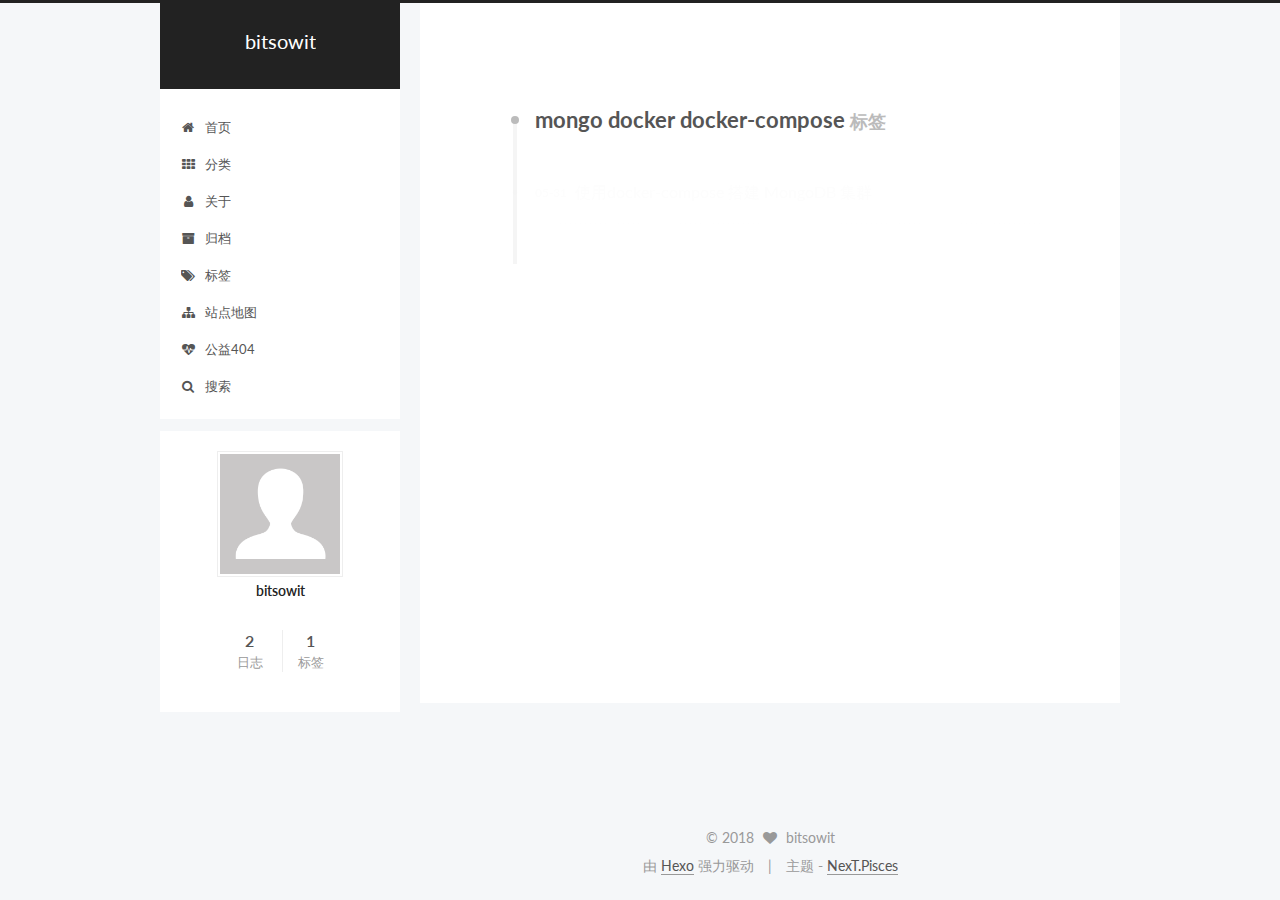
<file: tags/mongo-docker-docker-compose/index.html>
<!doctype html>



  


<html class="theme-next pisces use-motion" lang="zh-Hans">
<head>
  <meta charset="UTF-8"/>
<meta http-equiv="X-UA-Compatible" content="IE=edge" />
<meta name="viewport" content="width=device-width, initial-scale=1, maximum-scale=1"/>









<meta http-equiv="Cache-Control" content="no-transform" />
<meta http-equiv="Cache-Control" content="no-siteapp" />















  
  
  <link href="/lib/fancybox/source/jquery.fancybox.css?v=2.1.5" rel="stylesheet" type="text/css" />




  
  
  
  

  
    
    
  

  

  

  

  

  
    
    
    <link href="//fonts.googleapis.com/css?family=Lato:300,300italic,400,400italic,700,700italic&subset=latin,latin-ext" rel="stylesheet" type="text/css">
  






<link href="/lib/font-awesome/css/font-awesome.min.css?v=4.6.2" rel="stylesheet" type="text/css" />

<link href="/css/main.css?v=5.1.1" rel="stylesheet" type="text/css" />


  <meta name="keywords" content="bitsowit" />








  <link rel="shortcut icon" type="image/x-icon" href="/images/favicon.ico?v=5.1.1" />






<meta property="og:type" content="website">
<meta property="og:title" content="bitsowit">
<meta property="og:url" content="http://bitsowit.com/tags/mongo-docker-docker-compose/index.html">
<meta property="og:site_name" content="bitsowit">
<meta name="twitter:card" content="summary">
<meta name="twitter:title" content="bitsowit">



<script type="text/javascript" id="hexo.configurations">
  var NexT = window.NexT || {};
  var CONFIG = {
    root: '/',
    scheme: 'Pisces',
    sidebar: {"position":"left","display":"post","offset":12,"offset_float":0,"b2t":false,"scrollpercent":false},
    fancybox: true,
    motion: true,
    duoshuo: {
      userId: '0',
      author: '博主'
    },
    algolia: {
      applicationID: '',
      apiKey: '',
      indexName: '',
      hits: {"per_page":10},
      labels: {"input_placeholder":"Search for Posts","hits_empty":"We didn't find any results for the search: ${query}","hits_stats":"${hits} results found in ${time} ms"}
    }
  };
</script>



  <link rel="canonical" href="http://bitsowit.com/tags/mongo-docker-docker-compose/"/>





  <title>标签: mongo docker docker-compose | bitsowit</title>
  














</head>

<body itemscope itemtype="http://schema.org/WebPage" lang="zh-Hans">

  
  
    
  

  <div class="container sidebar-position-left  ">
    <div class="headband"></div>

    <header id="header" class="header" itemscope itemtype="http://schema.org/WPHeader">
      <div class="header-inner"><div class="site-brand-wrapper">
  <div class="site-meta ">
    

    <div class="custom-logo-site-title">
      <a href="/"  class="brand" rel="start">
        <span class="logo-line-before"><i></i></span>
        <span class="site-title">bitsowit</span>
        <span class="logo-line-after"><i></i></span>
      </a>
    </div>
      
        <p class="site-subtitle"></p>
      
  </div>

  <div class="site-nav-toggle">
    <button>
      <span class="btn-bar"></span>
      <span class="btn-bar"></span>
      <span class="btn-bar"></span>
    </button>
  </div>
</div>

<nav class="site-nav">
  

  
    <ul id="menu" class="menu">
      
        
        <li class="menu-item menu-item-home">
          <a href="/" rel="section">
            
              <i class="menu-item-icon fa fa-fw fa-home"></i> <br />
            
            首页
          </a>
        </li>
      
        
        <li class="menu-item menu-item-categories">
          <a href="/categories/" rel="section">
            
              <i class="menu-item-icon fa fa-fw fa-th"></i> <br />
            
            分类
          </a>
        </li>
      
        
        <li class="menu-item menu-item-about">
          <a href="/about/" rel="section">
            
              <i class="menu-item-icon fa fa-fw fa-user"></i> <br />
            
            关于
          </a>
        </li>
      
        
        <li class="menu-item menu-item-archives">
          <a href="/archives/" rel="section">
            
              <i class="menu-item-icon fa fa-fw fa-archive"></i> <br />
            
            归档
          </a>
        </li>
      
        
        <li class="menu-item menu-item-tags">
          <a href="/tags/" rel="section">
            
              <i class="menu-item-icon fa fa-fw fa-tags"></i> <br />
            
            标签
          </a>
        </li>
      
        
        <li class="menu-item menu-item-sitemap">
          <a href="/sitemap.xml" rel="section">
            
              <i class="menu-item-icon fa fa-fw fa-sitemap"></i> <br />
            
            站点地图
          </a>
        </li>
      
        
        <li class="menu-item menu-item-commonweal">
          <a href="/404.html" rel="section">
            
              <i class="menu-item-icon fa fa-fw fa-heartbeat"></i> <br />
            
            公益404
          </a>
        </li>
      

      
        <li class="menu-item menu-item-search">
          
            <a href="javascript:;" class="popup-trigger">
          
            
              <i class="menu-item-icon fa fa-search fa-fw"></i> <br />
            
            搜索
          </a>
        </li>
      
    </ul>
  

  
    <div class="site-search">
      
  <div class="popup search-popup local-search-popup">
  <div class="local-search-header clearfix">
    <span class="search-icon">
      <i class="fa fa-search"></i>
    </span>
    <span class="popup-btn-close">
      <i class="fa fa-times-circle"></i>
    </span>
    <div class="local-search-input-wrapper">
      <input autocomplete="off"
             placeholder="搜索..." spellcheck="false"
             type="text" id="local-search-input">
    </div>
  </div>
  <div id="local-search-result"></div>
</div>



    </div>
  
</nav>



 </div>
    </header>

    <main id="main" class="main">
      <div class="main-inner">
        <div class="content-wrap">
          <div id="content" class="content">
            

  <div id="posts" class="posts-collapse">
    <div class="collection-title">
      <h1>mongo docker docker-compose<small>标签</small>
      </h1>
    </div>

    
      

  <article class="post post-type-normal" itemscope itemtype="http://schema.org/Article">
    <header class="post-header">

      <h2 class="post-title">
        
            <a class="post-title-link" href="/2018/05/31/MongoDB 集群搭建/" itemprop="url">
              
                <span itemprop="name">使用docker-compose 搭建 MongoDB 集群</span>
              
            </a>
        
      </h2>

      <div class="post-meta">
        <time class="post-time" itemprop="dateCreated"
              datetime="2018-05-31T18:32:16+08:00"
              content="2018-05-31" >
          05-31
        </time>
      </div>

    </header>
  </article>


    
  </div>

  


          </div>
          


          

        </div>
        
          
  
  <div class="sidebar-toggle">
    <div class="sidebar-toggle-line-wrap">
      <span class="sidebar-toggle-line sidebar-toggle-line-first"></span>
      <span class="sidebar-toggle-line sidebar-toggle-line-middle"></span>
      <span class="sidebar-toggle-line sidebar-toggle-line-last"></span>
    </div>
  </div>

  <aside id="sidebar" class="sidebar">
    <div class="sidebar-inner">

      

      

      <section class="site-overview sidebar-panel sidebar-panel-active">
        <div class="site-author motion-element" itemprop="author" itemscope itemtype="http://schema.org/Person">
          <img class="site-author-image" itemprop="image"
               src="/images/avatar.gif"
               alt="bitsowit" />
          <p class="site-author-name" itemprop="name">bitsowit</p>
           
              <p class="site-description motion-element" itemprop="description"></p>
          
        </div>
        <nav class="site-state motion-element">

          
            <div class="site-state-item site-state-posts">
              <a href="/archives/">
                <span class="site-state-item-count">2</span>
                <span class="site-state-item-name">日志</span>
              </a>
            </div>
          

          

          
            
            
            <div class="site-state-item site-state-tags">
              
                <span class="site-state-item-count">1</span>
                <span class="site-state-item-name">标签</span>
              
            </div>
          

        </nav>

        

        <div class="links-of-author motion-element">
          
        </div>

        
        

        
        

        


      </section>

      

      

    </div>
  </aside>


        
      </div>
    </main>

    <footer id="footer" class="footer">
      <div class="footer-inner">
        <div class="copyright" >
  
  &copy; 
  <span itemprop="copyrightYear">2018</span>
  <span class="with-love">
    <i class="fa fa-heart"></i>
  </span>
  <span class="author" itemprop="copyrightHolder">bitsowit</span>
</div>


<div class="powered-by">
  由 <a class="theme-link" href="https://hexo.io">Hexo</a> 强力驱动
</div>

<div class="theme-info">
  主题 -
  <a class="theme-link" href="https://github.com/iissnan/hexo-theme-next">
    NexT.Pisces
  </a>
</div>


        

        
      </div>
    </footer>

    
      <div class="back-to-top">
        <i class="fa fa-arrow-up"></i>
        
      </div>
    

  </div>

  

<script type="text/javascript">
  if (Object.prototype.toString.call(window.Promise) !== '[object Function]') {
    window.Promise = null;
  }
</script>









  












  
  <script type="text/javascript" src="/lib/jquery/index.js?v=2.1.3"></script>

  
  <script type="text/javascript" src="/lib/fastclick/lib/fastclick.min.js?v=1.0.6"></script>

  
  <script type="text/javascript" src="/lib/jquery_lazyload/jquery.lazyload.js?v=1.9.7"></script>

  
  <script type="text/javascript" src="/lib/velocity/velocity.min.js?v=1.2.1"></script>

  
  <script type="text/javascript" src="/lib/velocity/velocity.ui.min.js?v=1.2.1"></script>

  
  <script type="text/javascript" src="/lib/fancybox/source/jquery.fancybox.pack.js?v=2.1.5"></script>


  


  <script type="text/javascript" src="/js/src/utils.js?v=5.1.1"></script>

  <script type="text/javascript" src="/js/src/motion.js?v=5.1.1"></script>



  
  


  <script type="text/javascript" src="/js/src/affix.js?v=5.1.1"></script>

  <script type="text/javascript" src="/js/src/schemes/pisces.js?v=5.1.1"></script>



  
    <script type="text/javascript" src="/js/src/scrollspy.js?v=5.1.1"></script>
<script type="text/javascript" src="/js/src/post-details.js?v=5.1.1"></script>

  

  


  <script type="text/javascript" src="/js/src/bootstrap.js?v=5.1.1"></script>



  


  

    
      <script id="dsq-count-scr" src="https://bitsowit.disqus.com/count.js" async></script>
    

    

  




	





  
    
    <script>
      var cloudTieConfig = {
        url: document.location.href, 
        sourceId: "",
        productKey: "5d851826353c46c6a65def7646a60c9a",
        target: "cloud-tie-wrapper"
      };
    </script>
    <script src="https://img1.ws.126.net/f2e/tie/yun/sdk/loader.js"></script>
  










  

  <script type="text/javascript">
    // Popup Window;
    var isfetched = false;
    var isXml = true;
    // Search DB path;
    var search_path = "";
    if (search_path.length === 0) {
      search_path = "search.xml";
    } else if (/json$/i.test(search_path)) {
      isXml = false;
    }
    var path = "/" + search_path;
    // monitor main search box;

    var onPopupClose = function (e) {
      $('.popup').hide();
      $('#local-search-input').val('');
      $('.search-result-list').remove();
      $('#no-result').remove();
      $(".local-search-pop-overlay").remove();
      $('body').css('overflow', '');
    }

    function proceedsearch() {
      $("body")
        .append('<div class="search-popup-overlay local-search-pop-overlay"></div>')
        .css('overflow', 'hidden');
      $('.search-popup-overlay').click(onPopupClose);
      $('.popup').toggle();
      var $localSearchInput = $('#local-search-input');
      $localSearchInput.attr("autocapitalize", "none");
      $localSearchInput.attr("autocorrect", "off");
      $localSearchInput.focus();
    }

    // search function;
    var searchFunc = function(path, search_id, content_id) {
      'use strict';

      // start loading animation
      $("body")
        .append('<div class="search-popup-overlay local-search-pop-overlay">' +
          '<div id="search-loading-icon">' +
          '<i class="fa fa-spinner fa-pulse fa-5x fa-fw"></i>' +
          '</div>' +
          '</div>')
        .css('overflow', 'hidden');
      $("#search-loading-icon").css('margin', '20% auto 0 auto').css('text-align', 'center');

      $.ajax({
        url: path,
        dataType: isXml ? "xml" : "json",
        async: true,
        success: function(res) {
          // get the contents from search data
          isfetched = true;
          $('.popup').detach().appendTo('.header-inner');
          var datas = isXml ? $("entry", res).map(function() {
            return {
              title: $("title", this).text(),
              content: $("content",this).text(),
              url: $("url" , this).text()
            };
          }).get() : res;
          var input = document.getElementById(search_id);
          var resultContent = document.getElementById(content_id);
          var inputEventFunction = function() {
            var searchText = input.value.trim().toLowerCase();
            var keywords = searchText.split(/[\s\-]+/);
            if (keywords.length > 1) {
              keywords.push(searchText);
            }
            var resultItems = [];
            if (searchText.length > 0) {
              // perform local searching
              datas.forEach(function(data) {
                var isMatch = false;
                var hitCount = 0;
                var searchTextCount = 0;
                var title = data.title.trim();
                var titleInLowerCase = title.toLowerCase();
                var content = data.content.trim().replace(/<[^>]+>/g,"");
                var contentInLowerCase = content.toLowerCase();
                var articleUrl = decodeURIComponent(data.url);
                var indexOfTitle = [];
                var indexOfContent = [];
                // only match articles with not empty titles
                if(title != '') {
                  keywords.forEach(function(keyword) {
                    function getIndexByWord(word, text, caseSensitive) {
                      var wordLen = word.length;
                      if (wordLen === 0) {
                        return [];
                      }
                      var startPosition = 0, position = [], index = [];
                      if (!caseSensitive) {
                        text = text.toLowerCase();
                        word = word.toLowerCase();
                      }
                      while ((position = text.indexOf(word, startPosition)) > -1) {
                        index.push({position: position, word: word});
                        startPosition = position + wordLen;
                      }
                      return index;
                    }

                    indexOfTitle = indexOfTitle.concat(getIndexByWord(keyword, titleInLowerCase, false));
                    indexOfContent = indexOfContent.concat(getIndexByWord(keyword, contentInLowerCase, false));
                  });
                  if (indexOfTitle.length > 0 || indexOfContent.length > 0) {
                    isMatch = true;
                    hitCount = indexOfTitle.length + indexOfContent.length;
                  }
                }

                // show search results

                if (isMatch) {
                  // sort index by position of keyword

                  [indexOfTitle, indexOfContent].forEach(function (index) {
                    index.sort(function (itemLeft, itemRight) {
                      if (itemRight.position !== itemLeft.position) {
                        return itemRight.position - itemLeft.position;
                      } else {
                        return itemLeft.word.length - itemRight.word.length;
                      }
                    });
                  });

                  // merge hits into slices

                  function mergeIntoSlice(text, start, end, index) {
                    var item = index[index.length - 1];
                    var position = item.position;
                    var word = item.word;
                    var hits = [];
                    var searchTextCountInSlice = 0;
                    while (position + word.length <= end && index.length != 0) {
                      if (word === searchText) {
                        searchTextCountInSlice++;
                      }
                      hits.push({position: position, length: word.length});
                      var wordEnd = position + word.length;

                      // move to next position of hit

                      index.pop();
                      while (index.length != 0) {
                        item = index[index.length - 1];
                        position = item.position;
                        word = item.word;
                        if (wordEnd > position) {
                          index.pop();
                        } else {
                          break;
                        }
                      }
                    }
                    searchTextCount += searchTextCountInSlice;
                    return {
                      hits: hits,
                      start: start,
                      end: end,
                      searchTextCount: searchTextCountInSlice
                    };
                  }

                  var slicesOfTitle = [];
                  if (indexOfTitle.length != 0) {
                    slicesOfTitle.push(mergeIntoSlice(title, 0, title.length, indexOfTitle));
                  }

                  var slicesOfContent = [];
                  while (indexOfContent.length != 0) {
                    var item = indexOfContent[indexOfContent.length - 1];
                    var position = item.position;
                    var word = item.word;
                    // cut out 100 characters
                    var start = position - 20;
                    var end = position + 80;
                    if(start < 0){
                      start = 0;
                    }
                    if (end < position + word.length) {
                      end = position + word.length;
                    }
                    if(end > content.length){
                      end = content.length;
                    }
                    slicesOfContent.push(mergeIntoSlice(content, start, end, indexOfContent));
                  }

                  // sort slices in content by search text's count and hits' count

                  slicesOfContent.sort(function (sliceLeft, sliceRight) {
                    if (sliceLeft.searchTextCount !== sliceRight.searchTextCount) {
                      return sliceRight.searchTextCount - sliceLeft.searchTextCount;
                    } else if (sliceLeft.hits.length !== sliceRight.hits.length) {
                      return sliceRight.hits.length - sliceLeft.hits.length;
                    } else {
                      return sliceLeft.start - sliceRight.start;
                    }
                  });

                  // select top N slices in content

                  var upperBound = parseInt('1');
                  if (upperBound >= 0) {
                    slicesOfContent = slicesOfContent.slice(0, upperBound);
                  }

                  // highlight title and content

                  function highlightKeyword(text, slice) {
                    var result = '';
                    var prevEnd = slice.start;
                    slice.hits.forEach(function (hit) {
                      result += text.substring(prevEnd, hit.position);
                      var end = hit.position + hit.length;
                      result += '<b class="search-keyword">' + text.substring(hit.position, end) + '</b>';
                      prevEnd = end;
                    });
                    result += text.substring(prevEnd, slice.end);
                    return result;
                  }

                  var resultItem = '';

                  if (slicesOfTitle.length != 0) {
                    resultItem += "<li><a href='" + articleUrl + "' class='search-result-title'>" + highlightKeyword(title, slicesOfTitle[0]) + "</a>";
                  } else {
                    resultItem += "<li><a href='" + articleUrl + "' class='search-result-title'>" + title + "</a>";
                  }

                  slicesOfContent.forEach(function (slice) {
                    resultItem += "<a href='" + articleUrl + "'>" +
                      "<p class=\"search-result\">" + highlightKeyword(content, slice) +
                      "...</p>" + "</a>";
                  });

                  resultItem += "</li>";
                  resultItems.push({
                    item: resultItem,
                    searchTextCount: searchTextCount,
                    hitCount: hitCount,
                    id: resultItems.length
                  });
                }
              })
            };
            if (keywords.length === 1 && keywords[0] === "") {
              resultContent.innerHTML = '<div id="no-result"><i class="fa fa-search fa-5x" /></div>'
            } else if (resultItems.length === 0) {
              resultContent.innerHTML = '<div id="no-result"><i class="fa fa-frown-o fa-5x" /></div>'
            } else {
              resultItems.sort(function (resultLeft, resultRight) {
                if (resultLeft.searchTextCount !== resultRight.searchTextCount) {
                  return resultRight.searchTextCount - resultLeft.searchTextCount;
                } else if (resultLeft.hitCount !== resultRight.hitCount) {
                  return resultRight.hitCount - resultLeft.hitCount;
                } else {
                  return resultRight.id - resultLeft.id;
                }
              });
              var searchResultList = '<ul class=\"search-result-list\">';
              resultItems.forEach(function (result) {
                searchResultList += result.item;
              })
              searchResultList += "</ul>";
              resultContent.innerHTML = searchResultList;
            }
          }

          if ('auto' === 'auto') {
            input.addEventListener('input', inputEventFunction);
          } else {
            $('.search-icon').click(inputEventFunction);
            input.addEventListener('keypress', function (event) {
              if (event.keyCode === 13) {
                inputEventFunction();
              }
            });
          }

          // remove loading animation
          $(".local-search-pop-overlay").remove();
          $('body').css('overflow', '');

          proceedsearch();
        }
      });
    }

    // handle and trigger popup window;
    $('.popup-trigger').click(function(e) {
      e.stopPropagation();
      if (isfetched === false) {
        searchFunc(path, 'local-search-input', 'local-search-result');
      } else {
        proceedsearch();
      };
    });

    $('.popup-btn-close').click(onPopupClose);
    $('.popup').click(function(e){
      e.stopPropagation();
    });
    $(document).on('keyup', function (event) {
      var shouldDismissSearchPopup = event.which === 27 &&
        $('.search-popup').is(':visible');
      if (shouldDismissSearchPopup) {
        onPopupClose();
      }
    });
  </script>





  

  

  

  

  

  

</body>
</html>
</file>
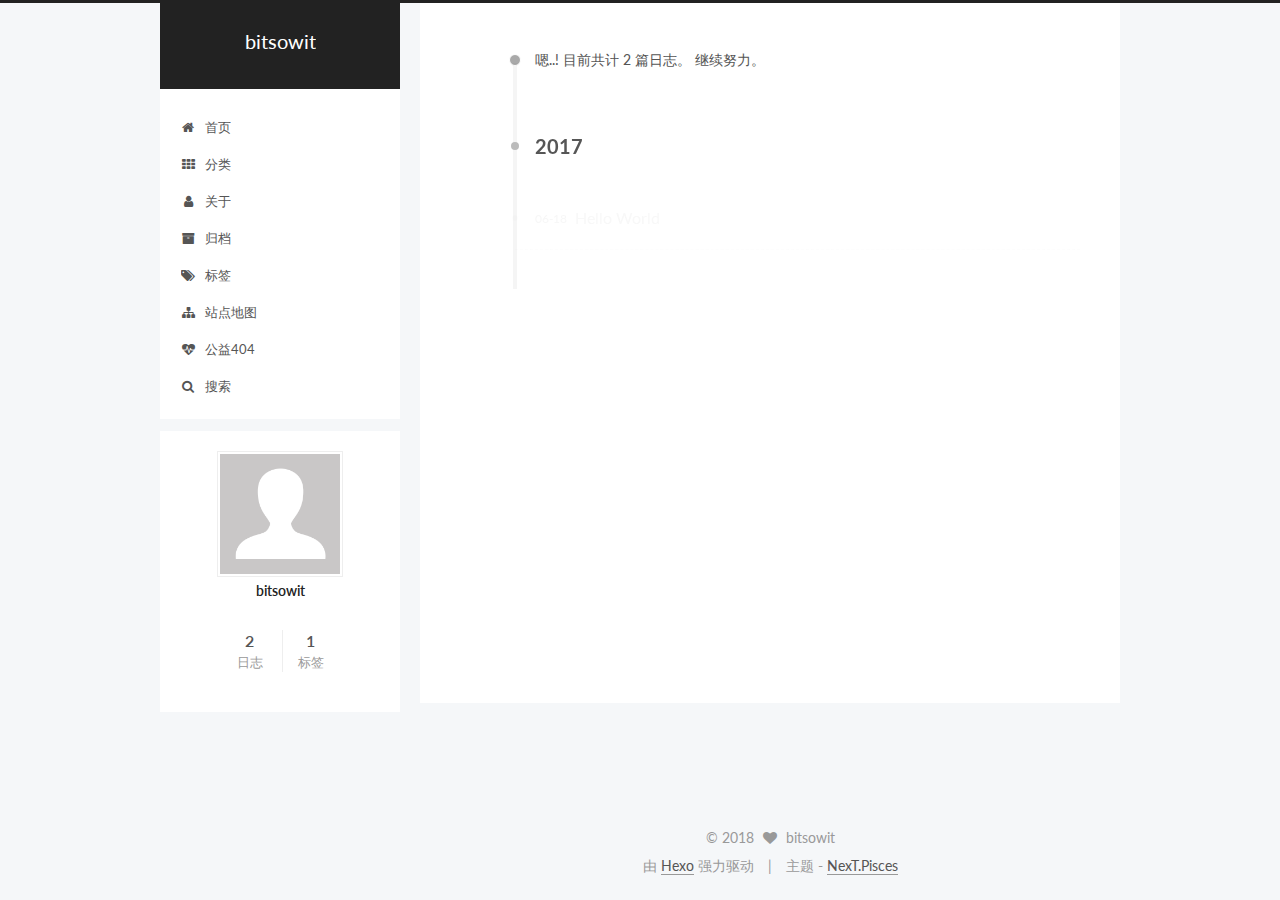
<file: archives/2017/06/index.html>
<!doctype html>



  


<html class="theme-next pisces use-motion" lang="zh-Hans">
<head>
  <meta charset="UTF-8"/>
<meta http-equiv="X-UA-Compatible" content="IE=edge" />
<meta name="viewport" content="width=device-width, initial-scale=1, maximum-scale=1"/>









<meta http-equiv="Cache-Control" content="no-transform" />
<meta http-equiv="Cache-Control" content="no-siteapp" />















  
  
  <link href="/lib/fancybox/source/jquery.fancybox.css?v=2.1.5" rel="stylesheet" type="text/css" />




  
  
  
  

  
    
    
  

  

  

  

  

  
    
    
    <link href="//fonts.googleapis.com/css?family=Lato:300,300italic,400,400italic,700,700italic&subset=latin,latin-ext" rel="stylesheet" type="text/css">
  






<link href="/lib/font-awesome/css/font-awesome.min.css?v=4.6.2" rel="stylesheet" type="text/css" />

<link href="/css/main.css?v=5.1.1" rel="stylesheet" type="text/css" />


  <meta name="keywords" content="bitsowit" />








  <link rel="shortcut icon" type="image/x-icon" href="/images/favicon.ico?v=5.1.1" />






<meta property="og:type" content="website">
<meta property="og:title" content="bitsowit">
<meta property="og:url" content="http://bitsowit.com/archives/2017/06/index.html">
<meta property="og:site_name" content="bitsowit">
<meta name="twitter:card" content="summary">
<meta name="twitter:title" content="bitsowit">



<script type="text/javascript" id="hexo.configurations">
  var NexT = window.NexT || {};
  var CONFIG = {
    root: '/',
    scheme: 'Pisces',
    sidebar: {"position":"left","display":"post","offset":12,"offset_float":0,"b2t":false,"scrollpercent":false},
    fancybox: true,
    motion: true,
    duoshuo: {
      userId: '0',
      author: '博主'
    },
    algolia: {
      applicationID: '',
      apiKey: '',
      indexName: '',
      hits: {"per_page":10},
      labels: {"input_placeholder":"Search for Posts","hits_empty":"We didn't find any results for the search: ${query}","hits_stats":"${hits} results found in ${time} ms"}
    }
  };
</script>



  <link rel="canonical" href="http://bitsowit.com/archives/2017/06/"/>





  <title>归档 | bitsowit</title>
  














</head>

<body itemscope itemtype="http://schema.org/WebPage" lang="zh-Hans">

  
  
    
  

  <div class="container sidebar-position-left  page-archive  ">
    <div class="headband"></div>

    <header id="header" class="header" itemscope itemtype="http://schema.org/WPHeader">
      <div class="header-inner"><div class="site-brand-wrapper">
  <div class="site-meta ">
    

    <div class="custom-logo-site-title">
      <a href="/"  class="brand" rel="start">
        <span class="logo-line-before"><i></i></span>
        <span class="site-title">bitsowit</span>
        <span class="logo-line-after"><i></i></span>
      </a>
    </div>
      
        <p class="site-subtitle"></p>
      
  </div>

  <div class="site-nav-toggle">
    <button>
      <span class="btn-bar"></span>
      <span class="btn-bar"></span>
      <span class="btn-bar"></span>
    </button>
  </div>
</div>

<nav class="site-nav">
  

  
    <ul id="menu" class="menu">
      
        
        <li class="menu-item menu-item-home">
          <a href="/" rel="section">
            
              <i class="menu-item-icon fa fa-fw fa-home"></i> <br />
            
            首页
          </a>
        </li>
      
        
        <li class="menu-item menu-item-categories">
          <a href="/categories/" rel="section">
            
              <i class="menu-item-icon fa fa-fw fa-th"></i> <br />
            
            分类
          </a>
        </li>
      
        
        <li class="menu-item menu-item-about">
          <a href="/about/" rel="section">
            
              <i class="menu-item-icon fa fa-fw fa-user"></i> <br />
            
            关于
          </a>
        </li>
      
        
        <li class="menu-item menu-item-archives">
          <a href="/archives/" rel="section">
            
              <i class="menu-item-icon fa fa-fw fa-archive"></i> <br />
            
            归档
          </a>
        </li>
      
        
        <li class="menu-item menu-item-tags">
          <a href="/tags/" rel="section">
            
              <i class="menu-item-icon fa fa-fw fa-tags"></i> <br />
            
            标签
          </a>
        </li>
      
        
        <li class="menu-item menu-item-sitemap">
          <a href="/sitemap.xml" rel="section">
            
              <i class="menu-item-icon fa fa-fw fa-sitemap"></i> <br />
            
            站点地图
          </a>
        </li>
      
        
        <li class="menu-item menu-item-commonweal">
          <a href="/404.html" rel="section">
            
              <i class="menu-item-icon fa fa-fw fa-heartbeat"></i> <br />
            
            公益404
          </a>
        </li>
      

      
        <li class="menu-item menu-item-search">
          
            <a href="javascript:;" class="popup-trigger">
          
            
              <i class="menu-item-icon fa fa-search fa-fw"></i> <br />
            
            搜索
          </a>
        </li>
      
    </ul>
  

  
    <div class="site-search">
      
  <div class="popup search-popup local-search-popup">
  <div class="local-search-header clearfix">
    <span class="search-icon">
      <i class="fa fa-search"></i>
    </span>
    <span class="popup-btn-close">
      <i class="fa fa-times-circle"></i>
    </span>
    <div class="local-search-input-wrapper">
      <input autocomplete="off"
             placeholder="搜索..." spellcheck="false"
             type="text" id="local-search-input">
    </div>
  </div>
  <div id="local-search-result"></div>
</div>



    </div>
  
</nav>



 </div>
    </header>

    <main id="main" class="main">
      <div class="main-inner">
        <div class="content-wrap">
          <div id="content" class="content">
            

  <section id="posts" class="posts-collapse">
    <span class="archive-move-on"></span>

    <span class="archive-page-counter">
      
      
      
        
      
      嗯..! 目前共计 2 篇日志。 继续努力。
    </span>

    

      
      
      

      
        
        <div class="collection-title">
          <h2 class="archive-year motion-element" id="archive-year-2017">2017</h2>
        </div>
      
      

      

  <article class="post post-type-normal" itemscope itemtype="http://schema.org/Article">
    <header class="post-header">

      <h2 class="post-title">
        
            <a class="post-title-link" href="/2017/06/18/hello-world/" itemprop="url">
              
                <span itemprop="name">Hello World</span>
              
            </a>
        
      </h2>

      <div class="post-meta">
        <time class="post-time" itemprop="dateCreated"
              datetime="2017-06-18T12:19:50+08:00"
              content="2017-06-18" >
          06-18
        </time>
      </div>

    </header>
  </article>



    

  </section>

  



          </div>
          


          

        </div>
        
          
  
  <div class="sidebar-toggle">
    <div class="sidebar-toggle-line-wrap">
      <span class="sidebar-toggle-line sidebar-toggle-line-first"></span>
      <span class="sidebar-toggle-line sidebar-toggle-line-middle"></span>
      <span class="sidebar-toggle-line sidebar-toggle-line-last"></span>
    </div>
  </div>

  <aside id="sidebar" class="sidebar">
    <div class="sidebar-inner">

      

      

      <section class="site-overview sidebar-panel sidebar-panel-active">
        <div class="site-author motion-element" itemprop="author" itemscope itemtype="http://schema.org/Person">
          <img class="site-author-image" itemprop="image"
               src="/images/avatar.gif"
               alt="bitsowit" />
          <p class="site-author-name" itemprop="name">bitsowit</p>
           
              <p class="site-description motion-element" itemprop="description"></p>
          
        </div>
        <nav class="site-state motion-element">

          
            <div class="site-state-item site-state-posts">
              <a href="/archives/">
                <span class="site-state-item-count">2</span>
                <span class="site-state-item-name">日志</span>
              </a>
            </div>
          

          

          
            
            
            <div class="site-state-item site-state-tags">
              
                <span class="site-state-item-count">1</span>
                <span class="site-state-item-name">标签</span>
              
            </div>
          

        </nav>

        

        <div class="links-of-author motion-element">
          
        </div>

        
        

        
        

        


      </section>

      

      

    </div>
  </aside>


        
      </div>
    </main>

    <footer id="footer" class="footer">
      <div class="footer-inner">
        <div class="copyright" >
  
  &copy; 
  <span itemprop="copyrightYear">2018</span>
  <span class="with-love">
    <i class="fa fa-heart"></i>
  </span>
  <span class="author" itemprop="copyrightHolder">bitsowit</span>
</div>


<div class="powered-by">
  由 <a class="theme-link" href="https://hexo.io">Hexo</a> 强力驱动
</div>

<div class="theme-info">
  主题 -
  <a class="theme-link" href="https://github.com/iissnan/hexo-theme-next">
    NexT.Pisces
  </a>
</div>


        

        
      </div>
    </footer>

    
      <div class="back-to-top">
        <i class="fa fa-arrow-up"></i>
        
      </div>
    

  </div>

  

<script type="text/javascript">
  if (Object.prototype.toString.call(window.Promise) !== '[object Function]') {
    window.Promise = null;
  }
</script>









  












  
  <script type="text/javascript" src="/lib/jquery/index.js?v=2.1.3"></script>

  
  <script type="text/javascript" src="/lib/fastclick/lib/fastclick.min.js?v=1.0.6"></script>

  
  <script type="text/javascript" src="/lib/jquery_lazyload/jquery.lazyload.js?v=1.9.7"></script>

  
  <script type="text/javascript" src="/lib/velocity/velocity.min.js?v=1.2.1"></script>

  
  <script type="text/javascript" src="/lib/velocity/velocity.ui.min.js?v=1.2.1"></script>

  
  <script type="text/javascript" src="/lib/fancybox/source/jquery.fancybox.pack.js?v=2.1.5"></script>


  


  <script type="text/javascript" src="/js/src/utils.js?v=5.1.1"></script>

  <script type="text/javascript" src="/js/src/motion.js?v=5.1.1"></script>



  
  


  <script type="text/javascript" src="/js/src/affix.js?v=5.1.1"></script>

  <script type="text/javascript" src="/js/src/schemes/pisces.js?v=5.1.1"></script>



  
  
    <script type="text/javascript" id="motion.page.archive">
      $('.archive-year').velocity('transition.slideLeftIn');
    </script>
  


  


  <script type="text/javascript" src="/js/src/bootstrap.js?v=5.1.1"></script>



  


  

    
      <script id="dsq-count-scr" src="https://bitsowit.disqus.com/count.js" async></script>
    

    

  




	





  
    
    <script>
      var cloudTieConfig = {
        url: document.location.href, 
        sourceId: "",
        productKey: "5d851826353c46c6a65def7646a60c9a",
        target: "cloud-tie-wrapper"
      };
    </script>
    <script src="https://img1.ws.126.net/f2e/tie/yun/sdk/loader.js"></script>
  










  

  <script type="text/javascript">
    // Popup Window;
    var isfetched = false;
    var isXml = true;
    // Search DB path;
    var search_path = "";
    if (search_path.length === 0) {
      search_path = "search.xml";
    } else if (/json$/i.test(search_path)) {
      isXml = false;
    }
    var path = "/" + search_path;
    // monitor main search box;

    var onPopupClose = function (e) {
      $('.popup').hide();
      $('#local-search-input').val('');
      $('.search-result-list').remove();
      $('#no-result').remove();
      $(".local-search-pop-overlay").remove();
      $('body').css('overflow', '');
    }

    function proceedsearch() {
      $("body")
        .append('<div class="search-popup-overlay local-search-pop-overlay"></div>')
        .css('overflow', 'hidden');
      $('.search-popup-overlay').click(onPopupClose);
      $('.popup').toggle();
      var $localSearchInput = $('#local-search-input');
      $localSearchInput.attr("autocapitalize", "none");
      $localSearchInput.attr("autocorrect", "off");
      $localSearchInput.focus();
    }

    // search function;
    var searchFunc = function(path, search_id, content_id) {
      'use strict';

      // start loading animation
      $("body")
        .append('<div class="search-popup-overlay local-search-pop-overlay">' +
          '<div id="search-loading-icon">' +
          '<i class="fa fa-spinner fa-pulse fa-5x fa-fw"></i>' +
          '</div>' +
          '</div>')
        .css('overflow', 'hidden');
      $("#search-loading-icon").css('margin', '20% auto 0 auto').css('text-align', 'center');

      $.ajax({
        url: path,
        dataType: isXml ? "xml" : "json",
        async: true,
        success: function(res) {
          // get the contents from search data
          isfetched = true;
          $('.popup').detach().appendTo('.header-inner');
          var datas = isXml ? $("entry", res).map(function() {
            return {
              title: $("title", this).text(),
              content: $("content",this).text(),
              url: $("url" , this).text()
            };
          }).get() : res;
          var input = document.getElementById(search_id);
          var resultContent = document.getElementById(content_id);
          var inputEventFunction = function() {
            var searchText = input.value.trim().toLowerCase();
            var keywords = searchText.split(/[\s\-]+/);
            if (keywords.length > 1) {
              keywords.push(searchText);
            }
            var resultItems = [];
            if (searchText.length > 0) {
              // perform local searching
              datas.forEach(function(data) {
                var isMatch = false;
                var hitCount = 0;
                var searchTextCount = 0;
                var title = data.title.trim();
                var titleInLowerCase = title.toLowerCase();
                var content = data.content.trim().replace(/<[^>]+>/g,"");
                var contentInLowerCase = content.toLowerCase();
                var articleUrl = decodeURIComponent(data.url);
                var indexOfTitle = [];
                var indexOfContent = [];
                // only match articles with not empty titles
                if(title != '') {
                  keywords.forEach(function(keyword) {
                    function getIndexByWord(word, text, caseSensitive) {
                      var wordLen = word.length;
                      if (wordLen === 0) {
                        return [];
                      }
                      var startPosition = 0, position = [], index = [];
                      if (!caseSensitive) {
                        text = text.toLowerCase();
                        word = word.toLowerCase();
                      }
                      while ((position = text.indexOf(word, startPosition)) > -1) {
                        index.push({position: position, word: word});
                        startPosition = position + wordLen;
                      }
                      return index;
                    }

                    indexOfTitle = indexOfTitle.concat(getIndexByWord(keyword, titleInLowerCase, false));
                    indexOfContent = indexOfContent.concat(getIndexByWord(keyword, contentInLowerCase, false));
                  });
                  if (indexOfTitle.length > 0 || indexOfContent.length > 0) {
                    isMatch = true;
                    hitCount = indexOfTitle.length + indexOfContent.length;
                  }
                }

                // show search results

                if (isMatch) {
                  // sort index by position of keyword

                  [indexOfTitle, indexOfContent].forEach(function (index) {
                    index.sort(function (itemLeft, itemRight) {
                      if (itemRight.position !== itemLeft.position) {
                        return itemRight.position - itemLeft.position;
                      } else {
                        return itemLeft.word.length - itemRight.word.length;
                      }
                    });
                  });

                  // merge hits into slices

                  function mergeIntoSlice(text, start, end, index) {
                    var item = index[index.length - 1];
                    var position = item.position;
                    var word = item.word;
                    var hits = [];
                    var searchTextCountInSlice = 0;
                    while (position + word.length <= end && index.length != 0) {
                      if (word === searchText) {
                        searchTextCountInSlice++;
                      }
                      hits.push({position: position, length: word.length});
                      var wordEnd = position + word.length;

                      // move to next position of hit

                      index.pop();
                      while (index.length != 0) {
                        item = index[index.length - 1];
                        position = item.position;
                        word = item.word;
                        if (wordEnd > position) {
                          index.pop();
                        } else {
                          break;
                        }
                      }
                    }
                    searchTextCount += searchTextCountInSlice;
                    return {
                      hits: hits,
                      start: start,
                      end: end,
                      searchTextCount: searchTextCountInSlice
                    };
                  }

                  var slicesOfTitle = [];
                  if (indexOfTitle.length != 0) {
                    slicesOfTitle.push(mergeIntoSlice(title, 0, title.length, indexOfTitle));
                  }

                  var slicesOfContent = [];
                  while (indexOfContent.length != 0) {
                    var item = indexOfContent[indexOfContent.length - 1];
                    var position = item.position;
                    var word = item.word;
                    // cut out 100 characters
                    var start = position - 20;
                    var end = position + 80;
                    if(start < 0){
                      start = 0;
                    }
                    if (end < position + word.length) {
                      end = position + word.length;
                    }
                    if(end > content.length){
                      end = content.length;
                    }
                    slicesOfContent.push(mergeIntoSlice(content, start, end, indexOfContent));
                  }

                  // sort slices in content by search text's count and hits' count

                  slicesOfContent.sort(function (sliceLeft, sliceRight) {
                    if (sliceLeft.searchTextCount !== sliceRight.searchTextCount) {
                      return sliceRight.searchTextCount - sliceLeft.searchTextCount;
                    } else if (sliceLeft.hits.length !== sliceRight.hits.length) {
                      return sliceRight.hits.length - sliceLeft.hits.length;
                    } else {
                      return sliceLeft.start - sliceRight.start;
                    }
                  });

                  // select top N slices in content

                  var upperBound = parseInt('1');
                  if (upperBound >= 0) {
                    slicesOfContent = slicesOfContent.slice(0, upperBound);
                  }

                  // highlight title and content

                  function highlightKeyword(text, slice) {
                    var result = '';
                    var prevEnd = slice.start;
                    slice.hits.forEach(function (hit) {
                      result += text.substring(prevEnd, hit.position);
                      var end = hit.position + hit.length;
                      result += '<b class="search-keyword">' + text.substring(hit.position, end) + '</b>';
                      prevEnd = end;
                    });
                    result += text.substring(prevEnd, slice.end);
                    return result;
                  }

                  var resultItem = '';

                  if (slicesOfTitle.length != 0) {
                    resultItem += "<li><a href='" + articleUrl + "' class='search-result-title'>" + highlightKeyword(title, slicesOfTitle[0]) + "</a>";
                  } else {
                    resultItem += "<li><a href='" + articleUrl + "' class='search-result-title'>" + title + "</a>";
                  }

                  slicesOfContent.forEach(function (slice) {
                    resultItem += "<a href='" + articleUrl + "'>" +
                      "<p class=\"search-result\">" + highlightKeyword(content, slice) +
                      "...</p>" + "</a>";
                  });

                  resultItem += "</li>";
                  resultItems.push({
                    item: resultItem,
                    searchTextCount: searchTextCount,
                    hitCount: hitCount,
                    id: resultItems.length
                  });
                }
              })
            };
            if (keywords.length === 1 && keywords[0] === "") {
              resultContent.innerHTML = '<div id="no-result"><i class="fa fa-search fa-5x" /></div>'
            } else if (resultItems.length === 0) {
              resultContent.innerHTML = '<div id="no-result"><i class="fa fa-frown-o fa-5x" /></div>'
            } else {
              resultItems.sort(function (resultLeft, resultRight) {
                if (resultLeft.searchTextCount !== resultRight.searchTextCount) {
                  return resultRight.searchTextCount - resultLeft.searchTextCount;
                } else if (resultLeft.hitCount !== resultRight.hitCount) {
                  return resultRight.hitCount - resultLeft.hitCount;
                } else {
                  return resultRight.id - resultLeft.id;
                }
              });
              var searchResultList = '<ul class=\"search-result-list\">';
              resultItems.forEach(function (result) {
                searchResultList += result.item;
              })
              searchResultList += "</ul>";
              resultContent.innerHTML = searchResultList;
            }
          }

          if ('auto' === 'auto') {
            input.addEventListener('input', inputEventFunction);
          } else {
            $('.search-icon').click(inputEventFunction);
            input.addEventListener('keypress', function (event) {
              if (event.keyCode === 13) {
                inputEventFunction();
              }
            });
          }

          // remove loading animation
          $(".local-search-pop-overlay").remove();
          $('body').css('overflow', '');

          proceedsearch();
        }
      });
    }

    // handle and trigger popup window;
    $('.popup-trigger').click(function(e) {
      e.stopPropagation();
      if (isfetched === false) {
        searchFunc(path, 'local-search-input', 'local-search-result');
      } else {
        proceedsearch();
      };
    });

    $('.popup-btn-close').click(onPopupClose);
    $('.popup').click(function(e){
      e.stopPropagation();
    });
    $(document).on('keyup', function (event) {
      var shouldDismissSearchPopup = event.which === 27 &&
        $('.search-popup').is(':visible');
      if (shouldDismissSearchPopup) {
        onPopupClose();
      }
    });
  </script>





  

  

  

  

  

  

</body>
</html>
</file>
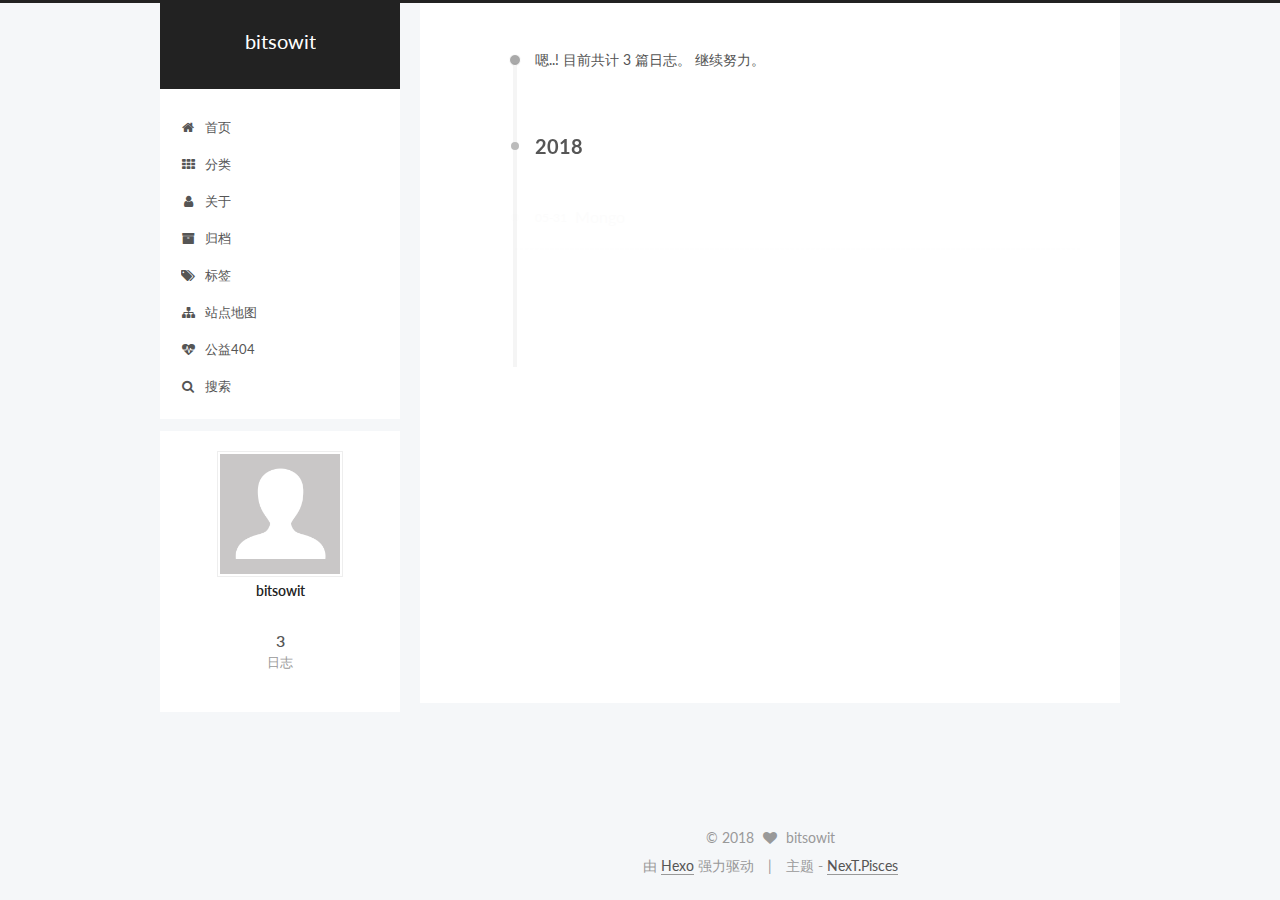
<file: archives/2018/05/index.html>
<!doctype html>



  


<html class="theme-next pisces use-motion" lang="zh-Hans">
<head>
  <meta charset="UTF-8"/>
<meta http-equiv="X-UA-Compatible" content="IE=edge" />
<meta name="viewport" content="width=device-width, initial-scale=1, maximum-scale=1"/>









<meta http-equiv="Cache-Control" content="no-transform" />
<meta http-equiv="Cache-Control" content="no-siteapp" />















  
  
  <link href="/lib/fancybox/source/jquery.fancybox.css?v=2.1.5" rel="stylesheet" type="text/css" />




  
  
  
  

  
    
    
  

  

  

  

  

  
    
    
    <link href="//fonts.googleapis.com/css?family=Lato:300,300italic,400,400italic,700,700italic&subset=latin,latin-ext" rel="stylesheet" type="text/css">
  






<link href="/lib/font-awesome/css/font-awesome.min.css?v=4.6.2" rel="stylesheet" type="text/css" />

<link href="/css/main.css?v=5.1.1" rel="stylesheet" type="text/css" />


  <meta name="keywords" content="bitsowit" />








  <link rel="shortcut icon" type="image/x-icon" href="/images/favicon.ico?v=5.1.1" />






<meta property="og:type" content="website">
<meta property="og:title" content="bitsowit">
<meta property="og:url" content="http://bitsowit.com/archives/2018/05/index.html">
<meta property="og:site_name" content="bitsowit">
<meta name="twitter:card" content="summary">
<meta name="twitter:title" content="bitsowit">



<script type="text/javascript" id="hexo.configurations">
  var NexT = window.NexT || {};
  var CONFIG = {
    root: '/',
    scheme: 'Pisces',
    sidebar: {"position":"left","display":"post","offset":12,"offset_float":0,"b2t":false,"scrollpercent":false},
    fancybox: true,
    motion: true,
    duoshuo: {
      userId: '0',
      author: '博主'
    },
    algolia: {
      applicationID: '',
      apiKey: '',
      indexName: '',
      hits: {"per_page":10},
      labels: {"input_placeholder":"Search for Posts","hits_empty":"We didn't find any results for the search: ${query}","hits_stats":"${hits} results found in ${time} ms"}
    }
  };
</script>



  <link rel="canonical" href="http://bitsowit.com/archives/2018/05/"/>





  <title>归档 | bitsowit</title>
  














</head>

<body itemscope itemtype="http://schema.org/WebPage" lang="zh-Hans">

  
  
    
  

  <div class="container sidebar-position-left  page-archive  ">
    <div class="headband"></div>

    <header id="header" class="header" itemscope itemtype="http://schema.org/WPHeader">
      <div class="header-inner"><div class="site-brand-wrapper">
  <div class="site-meta ">
    

    <div class="custom-logo-site-title">
      <a href="/"  class="brand" rel="start">
        <span class="logo-line-before"><i></i></span>
        <span class="site-title">bitsowit</span>
        <span class="logo-line-after"><i></i></span>
      </a>
    </div>
      
        <p class="site-subtitle"></p>
      
  </div>

  <div class="site-nav-toggle">
    <button>
      <span class="btn-bar"></span>
      <span class="btn-bar"></span>
      <span class="btn-bar"></span>
    </button>
  </div>
</div>

<nav class="site-nav">
  

  
    <ul id="menu" class="menu">
      
        
        <li class="menu-item menu-item-home">
          <a href="/" rel="section">
            
              <i class="menu-item-icon fa fa-fw fa-home"></i> <br />
            
            首页
          </a>
        </li>
      
        
        <li class="menu-item menu-item-categories">
          <a href="/categories/" rel="section">
            
              <i class="menu-item-icon fa fa-fw fa-th"></i> <br />
            
            分类
          </a>
        </li>
      
        
        <li class="menu-item menu-item-about">
          <a href="/about/" rel="section">
            
              <i class="menu-item-icon fa fa-fw fa-user"></i> <br />
            
            关于
          </a>
        </li>
      
        
        <li class="menu-item menu-item-archives">
          <a href="/archives/" rel="section">
            
              <i class="menu-item-icon fa fa-fw fa-archive"></i> <br />
            
            归档
          </a>
        </li>
      
        
        <li class="menu-item menu-item-tags">
          <a href="/tags/" rel="section">
            
              <i class="menu-item-icon fa fa-fw fa-tags"></i> <br />
            
            标签
          </a>
        </li>
      
        
        <li class="menu-item menu-item-sitemap">
          <a href="/sitemap.xml" rel="section">
            
              <i class="menu-item-icon fa fa-fw fa-sitemap"></i> <br />
            
            站点地图
          </a>
        </li>
      
        
        <li class="menu-item menu-item-commonweal">
          <a href="/404.html" rel="section">
            
              <i class="menu-item-icon fa fa-fw fa-heartbeat"></i> <br />
            
            公益404
          </a>
        </li>
      

      
        <li class="menu-item menu-item-search">
          
            <a href="javascript:;" class="popup-trigger">
          
            
              <i class="menu-item-icon fa fa-search fa-fw"></i> <br />
            
            搜索
          </a>
        </li>
      
    </ul>
  

  
    <div class="site-search">
      
  <div class="popup search-popup local-search-popup">
  <div class="local-search-header clearfix">
    <span class="search-icon">
      <i class="fa fa-search"></i>
    </span>
    <span class="popup-btn-close">
      <i class="fa fa-times-circle"></i>
    </span>
    <div class="local-search-input-wrapper">
      <input autocomplete="off"
             placeholder="搜索..." spellcheck="false"
             type="text" id="local-search-input">
    </div>
  </div>
  <div id="local-search-result"></div>
</div>



    </div>
  
</nav>



 </div>
    </header>

    <main id="main" class="main">
      <div class="main-inner">
        <div class="content-wrap">
          <div id="content" class="content">
            

  <section id="posts" class="posts-collapse">
    <span class="archive-move-on"></span>

    <span class="archive-page-counter">
      
      
      
        
      
      嗯..! 目前共计 3 篇日志。 继续努力。
    </span>

    

      
      
      

      
        
        <div class="collection-title">
          <h2 class="archive-year motion-element" id="archive-year-2018">2018</h2>
        </div>
      
      

      

  <article class="post post-type-normal" itemscope itemtype="http://schema.org/Article">
    <header class="post-header">

      <h2 class="post-title">
        
            <a class="post-title-link" href="/2018/05/31/Mongo/" itemprop="url">
              
                <span itemprop="name">Mongo</span>
              
            </a>
        
      </h2>

      <div class="post-meta">
        <time class="post-time" itemprop="dateCreated"
              datetime="2018-05-31T18:32:16+08:00"
              content="2018-05-31" >
          05-31
        </time>
      </div>

    </header>
  </article>



    

      
      
      

      
      

      

  <article class="post post-type-normal" itemscope itemtype="http://schema.org/Article">
    <header class="post-header">

      <h2 class="post-title">
        
            <a class="post-title-link" href="/2018/05/31/test/" itemprop="url">
              
                <span itemprop="name">bitsowit</span>
              
            </a>
        
      </h2>

      <div class="post-meta">
        <time class="post-time" itemprop="dateCreated"
              datetime="2018-05-31T18:27:10+08:00"
              content="2018-05-31" >
          05-31
        </time>
      </div>

    </header>
  </article>



    

  </section>

  



          </div>
          


          

        </div>
        
          
  
  <div class="sidebar-toggle">
    <div class="sidebar-toggle-line-wrap">
      <span class="sidebar-toggle-line sidebar-toggle-line-first"></span>
      <span class="sidebar-toggle-line sidebar-toggle-line-middle"></span>
      <span class="sidebar-toggle-line sidebar-toggle-line-last"></span>
    </div>
  </div>

  <aside id="sidebar" class="sidebar">
    <div class="sidebar-inner">

      

      

      <section class="site-overview sidebar-panel sidebar-panel-active">
        <div class="site-author motion-element" itemprop="author" itemscope itemtype="http://schema.org/Person">
          <img class="site-author-image" itemprop="image"
               src="/images/avatar.gif"
               alt="bitsowit" />
          <p class="site-author-name" itemprop="name">bitsowit</p>
           
              <p class="site-description motion-element" itemprop="description"></p>
          
        </div>
        <nav class="site-state motion-element">

          
            <div class="site-state-item site-state-posts">
              <a href="/archives/">
                <span class="site-state-item-count">3</span>
                <span class="site-state-item-name">日志</span>
              </a>
            </div>
          

          

          

        </nav>

        

        <div class="links-of-author motion-element">
          
        </div>

        
        

        
        

        


      </section>

      

      

    </div>
  </aside>


        
      </div>
    </main>

    <footer id="footer" class="footer">
      <div class="footer-inner">
        <div class="copyright" >
  
  &copy; 
  <span itemprop="copyrightYear">2018</span>
  <span class="with-love">
    <i class="fa fa-heart"></i>
  </span>
  <span class="author" itemprop="copyrightHolder">bitsowit</span>
</div>


<div class="powered-by">
  由 <a class="theme-link" href="https://hexo.io">Hexo</a> 强力驱动
</div>

<div class="theme-info">
  主题 -
  <a class="theme-link" href="https://github.com/iissnan/hexo-theme-next">
    NexT.Pisces
  </a>
</div>


        

        
      </div>
    </footer>

    
      <div class="back-to-top">
        <i class="fa fa-arrow-up"></i>
        
      </div>
    

  </div>

  

<script type="text/javascript">
  if (Object.prototype.toString.call(window.Promise) !== '[object Function]') {
    window.Promise = null;
  }
</script>









  












  
  <script type="text/javascript" src="/lib/jquery/index.js?v=2.1.3"></script>

  
  <script type="text/javascript" src="/lib/fastclick/lib/fastclick.min.js?v=1.0.6"></script>

  
  <script type="text/javascript" src="/lib/jquery_lazyload/jquery.lazyload.js?v=1.9.7"></script>

  
  <script type="text/javascript" src="/lib/velocity/velocity.min.js?v=1.2.1"></script>

  
  <script type="text/javascript" src="/lib/velocity/velocity.ui.min.js?v=1.2.1"></script>

  
  <script type="text/javascript" src="/lib/fancybox/source/jquery.fancybox.pack.js?v=2.1.5"></script>


  


  <script type="text/javascript" src="/js/src/utils.js?v=5.1.1"></script>

  <script type="text/javascript" src="/js/src/motion.js?v=5.1.1"></script>



  
  


  <script type="text/javascript" src="/js/src/affix.js?v=5.1.1"></script>

  <script type="text/javascript" src="/js/src/schemes/pisces.js?v=5.1.1"></script>



  
  
    <script type="text/javascript" id="motion.page.archive">
      $('.archive-year').velocity('transition.slideLeftIn');
    </script>
  


  


  <script type="text/javascript" src="/js/src/bootstrap.js?v=5.1.1"></script>



  


  

    
      <script id="dsq-count-scr" src="https://bitsowit.disqus.com/count.js" async></script>
    

    

  




	





  
    
    <script>
      var cloudTieConfig = {
        url: document.location.href, 
        sourceId: "",
        productKey: "5d851826353c46c6a65def7646a60c9a",
        target: "cloud-tie-wrapper"
      };
    </script>
    <script src="https://img1.ws.126.net/f2e/tie/yun/sdk/loader.js"></script>
  










  

  <script type="text/javascript">
    // Popup Window;
    var isfetched = false;
    var isXml = true;
    // Search DB path;
    var search_path = "";
    if (search_path.length === 0) {
      search_path = "search.xml";
    } else if (/json$/i.test(search_path)) {
      isXml = false;
    }
    var path = "/" + search_path;
    // monitor main search box;

    var onPopupClose = function (e) {
      $('.popup').hide();
      $('#local-search-input').val('');
      $('.search-result-list').remove();
      $('#no-result').remove();
      $(".local-search-pop-overlay").remove();
      $('body').css('overflow', '');
    }

    function proceedsearch() {
      $("body")
        .append('<div class="search-popup-overlay local-search-pop-overlay"></div>')
        .css('overflow', 'hidden');
      $('.search-popup-overlay').click(onPopupClose);
      $('.popup').toggle();
      var $localSearchInput = $('#local-search-input');
      $localSearchInput.attr("autocapitalize", "none");
      $localSearchInput.attr("autocorrect", "off");
      $localSearchInput.focus();
    }

    // search function;
    var searchFunc = function(path, search_id, content_id) {
      'use strict';

      // start loading animation
      $("body")
        .append('<div class="search-popup-overlay local-search-pop-overlay">' +
          '<div id="search-loading-icon">' +
          '<i class="fa fa-spinner fa-pulse fa-5x fa-fw"></i>' +
          '</div>' +
          '</div>')
        .css('overflow', 'hidden');
      $("#search-loading-icon").css('margin', '20% auto 0 auto').css('text-align', 'center');

      $.ajax({
        url: path,
        dataType: isXml ? "xml" : "json",
        async: true,
        success: function(res) {
          // get the contents from search data
          isfetched = true;
          $('.popup').detach().appendTo('.header-inner');
          var datas = isXml ? $("entry", res).map(function() {
            return {
              title: $("title", this).text(),
              content: $("content",this).text(),
              url: $("url" , this).text()
            };
          }).get() : res;
          var input = document.getElementById(search_id);
          var resultContent = document.getElementById(content_id);
          var inputEventFunction = function() {
            var searchText = input.value.trim().toLowerCase();
            var keywords = searchText.split(/[\s\-]+/);
            if (keywords.length > 1) {
              keywords.push(searchText);
            }
            var resultItems = [];
            if (searchText.length > 0) {
              // perform local searching
              datas.forEach(function(data) {
                var isMatch = false;
                var hitCount = 0;
                var searchTextCount = 0;
                var title = data.title.trim();
                var titleInLowerCase = title.toLowerCase();
                var content = data.content.trim().replace(/<[^>]+>/g,"");
                var contentInLowerCase = content.toLowerCase();
                var articleUrl = decodeURIComponent(data.url);
                var indexOfTitle = [];
                var indexOfContent = [];
                // only match articles with not empty titles
                if(title != '') {
                  keywords.forEach(function(keyword) {
                    function getIndexByWord(word, text, caseSensitive) {
                      var wordLen = word.length;
                      if (wordLen === 0) {
                        return [];
                      }
                      var startPosition = 0, position = [], index = [];
                      if (!caseSensitive) {
                        text = text.toLowerCase();
                        word = word.toLowerCase();
                      }
                      while ((position = text.indexOf(word, startPosition)) > -1) {
                        index.push({position: position, word: word});
                        startPosition = position + wordLen;
                      }
                      return index;
                    }

                    indexOfTitle = indexOfTitle.concat(getIndexByWord(keyword, titleInLowerCase, false));
                    indexOfContent = indexOfContent.concat(getIndexByWord(keyword, contentInLowerCase, false));
                  });
                  if (indexOfTitle.length > 0 || indexOfContent.length > 0) {
                    isMatch = true;
                    hitCount = indexOfTitle.length + indexOfContent.length;
                  }
                }

                // show search results

                if (isMatch) {
                  // sort index by position of keyword

                  [indexOfTitle, indexOfContent].forEach(function (index) {
                    index.sort(function (itemLeft, itemRight) {
                      if (itemRight.position !== itemLeft.position) {
                        return itemRight.position - itemLeft.position;
                      } else {
                        return itemLeft.word.length - itemRight.word.length;
                      }
                    });
                  });

                  // merge hits into slices

                  function mergeIntoSlice(text, start, end, index) {
                    var item = index[index.length - 1];
                    var position = item.position;
                    var word = item.word;
                    var hits = [];
                    var searchTextCountInSlice = 0;
                    while (position + word.length <= end && index.length != 0) {
                      if (word === searchText) {
                        searchTextCountInSlice++;
                      }
                      hits.push({position: position, length: word.length});
                      var wordEnd = position + word.length;

                      // move to next position of hit

                      index.pop();
                      while (index.length != 0) {
                        item = index[index.length - 1];
                        position = item.position;
                        word = item.word;
                        if (wordEnd > position) {
                          index.pop();
                        } else {
                          break;
                        }
                      }
                    }
                    searchTextCount += searchTextCountInSlice;
                    return {
                      hits: hits,
                      start: start,
                      end: end,
                      searchTextCount: searchTextCountInSlice
                    };
                  }

                  var slicesOfTitle = [];
                  if (indexOfTitle.length != 0) {
                    slicesOfTitle.push(mergeIntoSlice(title, 0, title.length, indexOfTitle));
                  }

                  var slicesOfContent = [];
                  while (indexOfContent.length != 0) {
                    var item = indexOfContent[indexOfContent.length - 1];
                    var position = item.position;
                    var word = item.word;
                    // cut out 100 characters
                    var start = position - 20;
                    var end = position + 80;
                    if(start < 0){
                      start = 0;
                    }
                    if (end < position + word.length) {
                      end = position + word.length;
                    }
                    if(end > content.length){
                      end = content.length;
                    }
                    slicesOfContent.push(mergeIntoSlice(content, start, end, indexOfContent));
                  }

                  // sort slices in content by search text's count and hits' count

                  slicesOfContent.sort(function (sliceLeft, sliceRight) {
                    if (sliceLeft.searchTextCount !== sliceRight.searchTextCount) {
                      return sliceRight.searchTextCount - sliceLeft.searchTextCount;
                    } else if (sliceLeft.hits.length !== sliceRight.hits.length) {
                      return sliceRight.hits.length - sliceLeft.hits.length;
                    } else {
                      return sliceLeft.start - sliceRight.start;
                    }
                  });

                  // select top N slices in content

                  var upperBound = parseInt('1');
                  if (upperBound >= 0) {
                    slicesOfContent = slicesOfContent.slice(0, upperBound);
                  }

                  // highlight title and content

                  function highlightKeyword(text, slice) {
                    var result = '';
                    var prevEnd = slice.start;
                    slice.hits.forEach(function (hit) {
                      result += text.substring(prevEnd, hit.position);
                      var end = hit.position + hit.length;
                      result += '<b class="search-keyword">' + text.substring(hit.position, end) + '</b>';
                      prevEnd = end;
                    });
                    result += text.substring(prevEnd, slice.end);
                    return result;
                  }

                  var resultItem = '';

                  if (slicesOfTitle.length != 0) {
                    resultItem += "<li><a href='" + articleUrl + "' class='search-result-title'>" + highlightKeyword(title, slicesOfTitle[0]) + "</a>";
                  } else {
                    resultItem += "<li><a href='" + articleUrl + "' class='search-result-title'>" + title + "</a>";
                  }

                  slicesOfContent.forEach(function (slice) {
                    resultItem += "<a href='" + articleUrl + "'>" +
                      "<p class=\"search-result\">" + highlightKeyword(content, slice) +
                      "...</p>" + "</a>";
                  });

                  resultItem += "</li>";
                  resultItems.push({
                    item: resultItem,
                    searchTextCount: searchTextCount,
                    hitCount: hitCount,
                    id: resultItems.length
                  });
                }
              })
            };
            if (keywords.length === 1 && keywords[0] === "") {
              resultContent.innerHTML = '<div id="no-result"><i class="fa fa-search fa-5x" /></div>'
            } else if (resultItems.length === 0) {
              resultContent.innerHTML = '<div id="no-result"><i class="fa fa-frown-o fa-5x" /></div>'
            } else {
              resultItems.sort(function (resultLeft, resultRight) {
                if (resultLeft.searchTextCount !== resultRight.searchTextCount) {
                  return resultRight.searchTextCount - resultLeft.searchTextCount;
                } else if (resultLeft.hitCount !== resultRight.hitCount) {
                  return resultRight.hitCount - resultLeft.hitCount;
                } else {
                  return resultRight.id - resultLeft.id;
                }
              });
              var searchResultList = '<ul class=\"search-result-list\">';
              resultItems.forEach(function (result) {
                searchResultList += result.item;
              })
              searchResultList += "</ul>";
              resultContent.innerHTML = searchResultList;
            }
          }

          if ('auto' === 'auto') {
            input.addEventListener('input', inputEventFunction);
          } else {
            $('.search-icon').click(inputEventFunction);
            input.addEventListener('keypress', function (event) {
              if (event.keyCode === 13) {
                inputEventFunction();
              }
            });
          }

          // remove loading animation
          $(".local-search-pop-overlay").remove();
          $('body').css('overflow', '');

          proceedsearch();
        }
      });
    }

    // handle and trigger popup window;
    $('.popup-trigger').click(function(e) {
      e.stopPropagation();
      if (isfetched === false) {
        searchFunc(path, 'local-search-input', 'local-search-result');
      } else {
        proceedsearch();
      };
    });

    $('.popup-btn-close').click(onPopupClose);
    $('.popup').click(function(e){
      e.stopPropagation();
    });
    $(document).on('keyup', function (event) {
      var shouldDismissSearchPopup = event.which === 27 &&
        $('.search-popup').is(':visible');
      if (shouldDismissSearchPopup) {
        onPopupClose();
      }
    });
  </script>





  

  

  

  

  

  

</body>
</html>
</file>
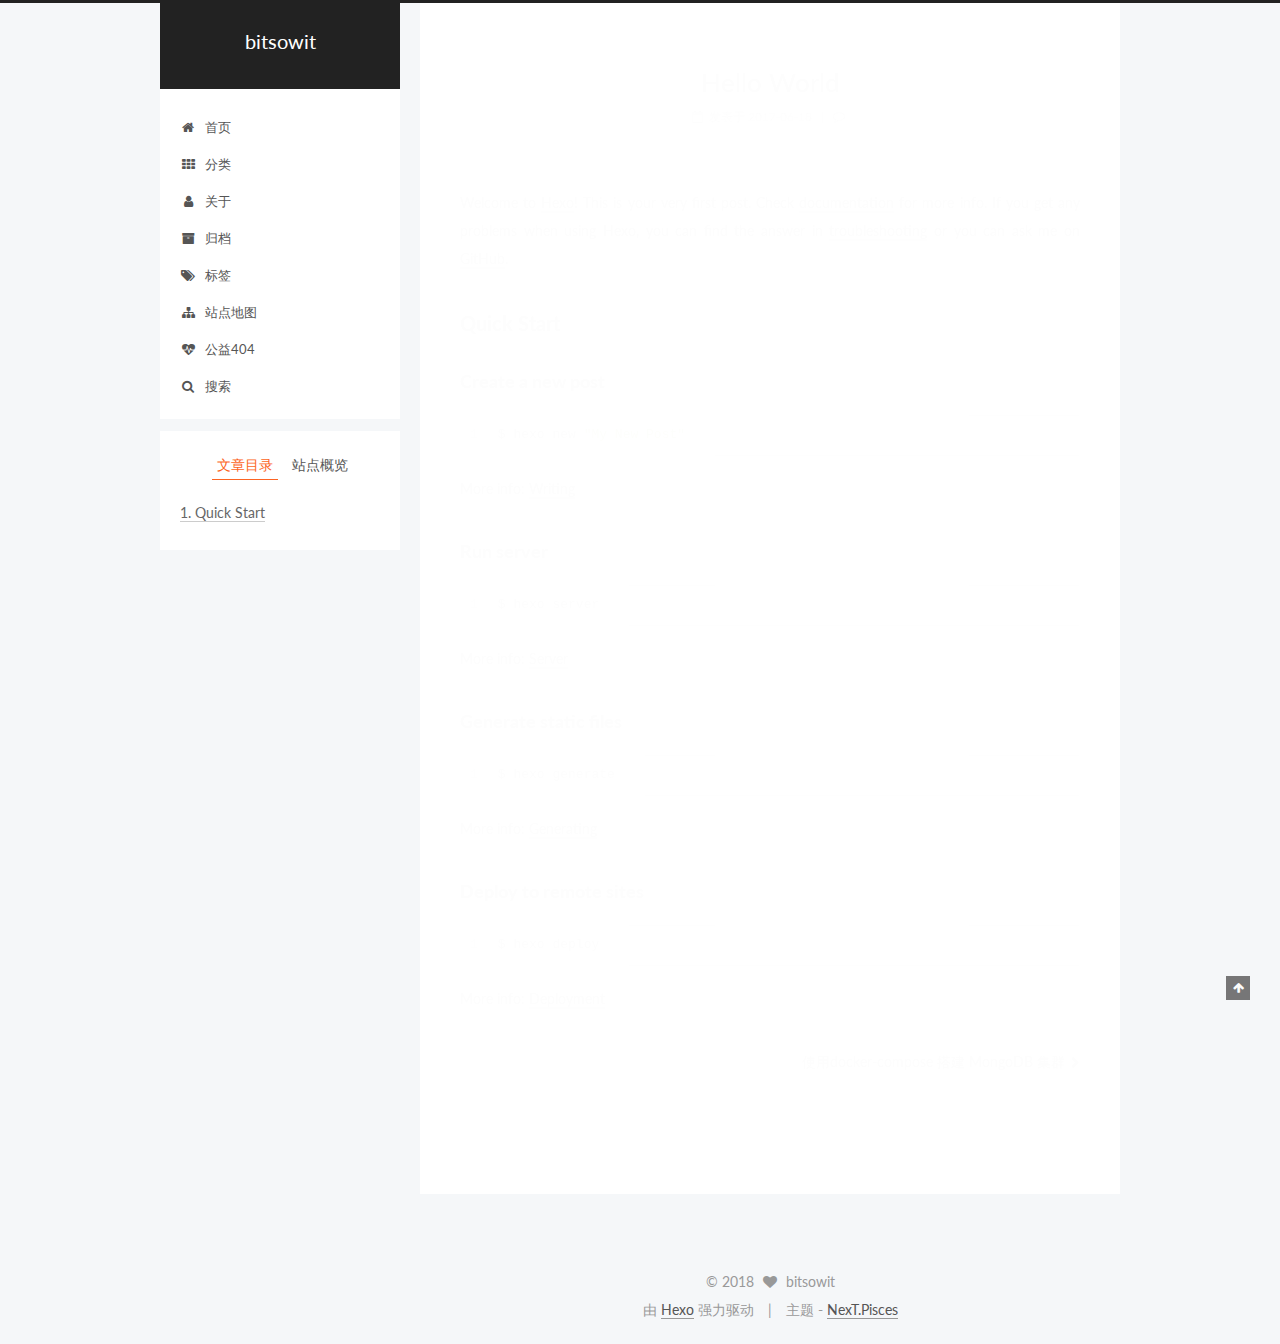
<file: 2017/06/18/hello-world/index.html>
<!doctype html>



  


<html class="theme-next pisces use-motion" lang="zh-Hans">
<head>
  <meta charset="UTF-8"/>
<meta http-equiv="X-UA-Compatible" content="IE=edge" />
<meta name="viewport" content="width=device-width, initial-scale=1, maximum-scale=1"/>









<meta http-equiv="Cache-Control" content="no-transform" />
<meta http-equiv="Cache-Control" content="no-siteapp" />















  
  
  <link href="/lib/fancybox/source/jquery.fancybox.css?v=2.1.5" rel="stylesheet" type="text/css" />




  
  
  
  

  
    
    
  

  

  

  

  

  
    
    
    <link href="//fonts.googleapis.com/css?family=Lato:300,300italic,400,400italic,700,700italic&subset=latin,latin-ext" rel="stylesheet" type="text/css">
  






<link href="/lib/font-awesome/css/font-awesome.min.css?v=4.6.2" rel="stylesheet" type="text/css" />

<link href="/css/main.css?v=5.1.1" rel="stylesheet" type="text/css" />


  <meta name="keywords" content="bitsowit" />








  <link rel="shortcut icon" type="image/x-icon" href="/images/favicon.ico?v=5.1.1" />






<meta name="description" content="Welcome to Hexo! This is your very first post. Check documentation for more info. If you get any problems when using Hexo, you can find the answer in troubleshooting or you can ask me on GitHub. Quick">
<meta property="og:type" content="article">
<meta property="og:title" content="Hello World">
<meta property="og:url" content="http://bitsowit.com/2017/06/18/hello-world/index.html">
<meta property="og:site_name" content="bitsowit">
<meta property="og:description" content="Welcome to Hexo! This is your very first post. Check documentation for more info. If you get any problems when using Hexo, you can find the answer in troubleshooting or you can ask me on GitHub. Quick">
<meta property="og:updated_time" content="2017-06-18T04:19:50.000Z">
<meta name="twitter:card" content="summary">
<meta name="twitter:title" content="Hello World">
<meta name="twitter:description" content="Welcome to Hexo! This is your very first post. Check documentation for more info. If you get any problems when using Hexo, you can find the answer in troubleshooting or you can ask me on GitHub. Quick">



<script type="text/javascript" id="hexo.configurations">
  var NexT = window.NexT || {};
  var CONFIG = {
    root: '/',
    scheme: 'Pisces',
    sidebar: {"position":"left","display":"post","offset":12,"offset_float":0,"b2t":false,"scrollpercent":false},
    fancybox: true,
    motion: true,
    duoshuo: {
      userId: '0',
      author: '博主'
    },
    algolia: {
      applicationID: '',
      apiKey: '',
      indexName: '',
      hits: {"per_page":10},
      labels: {"input_placeholder":"Search for Posts","hits_empty":"We didn't find any results for the search: ${query}","hits_stats":"${hits} results found in ${time} ms"}
    }
  };
</script>



  <link rel="canonical" href="http://bitsowit.com/2017/06/18/hello-world/"/>





  <title>Hello World | bitsowit</title>
  














</head>

<body itemscope itemtype="http://schema.org/WebPage" lang="zh-Hans">

  
  
    
  

  <div class="container sidebar-position-left page-post-detail ">
    <div class="headband"></div>

    <header id="header" class="header" itemscope itemtype="http://schema.org/WPHeader">
      <div class="header-inner"><div class="site-brand-wrapper">
  <div class="site-meta ">
    

    <div class="custom-logo-site-title">
      <a href="/"  class="brand" rel="start">
        <span class="logo-line-before"><i></i></span>
        <span class="site-title">bitsowit</span>
        <span class="logo-line-after"><i></i></span>
      </a>
    </div>
      
        <p class="site-subtitle"></p>
      
  </div>

  <div class="site-nav-toggle">
    <button>
      <span class="btn-bar"></span>
      <span class="btn-bar"></span>
      <span class="btn-bar"></span>
    </button>
  </div>
</div>

<nav class="site-nav">
  

  
    <ul id="menu" class="menu">
      
        
        <li class="menu-item menu-item-home">
          <a href="/" rel="section">
            
              <i class="menu-item-icon fa fa-fw fa-home"></i> <br />
            
            首页
          </a>
        </li>
      
        
        <li class="menu-item menu-item-categories">
          <a href="/categories/" rel="section">
            
              <i class="menu-item-icon fa fa-fw fa-th"></i> <br />
            
            分类
          </a>
        </li>
      
        
        <li class="menu-item menu-item-about">
          <a href="/about/" rel="section">
            
              <i class="menu-item-icon fa fa-fw fa-user"></i> <br />
            
            关于
          </a>
        </li>
      
        
        <li class="menu-item menu-item-archives">
          <a href="/archives/" rel="section">
            
              <i class="menu-item-icon fa fa-fw fa-archive"></i> <br />
            
            归档
          </a>
        </li>
      
        
        <li class="menu-item menu-item-tags">
          <a href="/tags/" rel="section">
            
              <i class="menu-item-icon fa fa-fw fa-tags"></i> <br />
            
            标签
          </a>
        </li>
      
        
        <li class="menu-item menu-item-sitemap">
          <a href="/sitemap.xml" rel="section">
            
              <i class="menu-item-icon fa fa-fw fa-sitemap"></i> <br />
            
            站点地图
          </a>
        </li>
      
        
        <li class="menu-item menu-item-commonweal">
          <a href="/404.html" rel="section">
            
              <i class="menu-item-icon fa fa-fw fa-heartbeat"></i> <br />
            
            公益404
          </a>
        </li>
      

      
        <li class="menu-item menu-item-search">
          
            <a href="javascript:;" class="popup-trigger">
          
            
              <i class="menu-item-icon fa fa-search fa-fw"></i> <br />
            
            搜索
          </a>
        </li>
      
    </ul>
  

  
    <div class="site-search">
      
  <div class="popup search-popup local-search-popup">
  <div class="local-search-header clearfix">
    <span class="search-icon">
      <i class="fa fa-search"></i>
    </span>
    <span class="popup-btn-close">
      <i class="fa fa-times-circle"></i>
    </span>
    <div class="local-search-input-wrapper">
      <input autocomplete="off"
             placeholder="搜索..." spellcheck="false"
             type="text" id="local-search-input">
    </div>
  </div>
  <div id="local-search-result"></div>
</div>



    </div>
  
</nav>



 </div>
    </header>

    <main id="main" class="main">
      <div class="main-inner">
        <div class="content-wrap">
          <div id="content" class="content">
            

  <div id="posts" class="posts-expand">
    

  

  
  
  

  <article class="post post-type-normal " itemscope itemtype="http://schema.org/Article">
    <link itemprop="mainEntityOfPage" href="http://bitsowit.com/2017/06/18/hello-world/">

    <span hidden itemprop="author" itemscope itemtype="http://schema.org/Person">
      <meta itemprop="name" content="bitsowit">
      <meta itemprop="description" content="">
      <meta itemprop="image" content="/images/avatar.gif">
    </span>

    <span hidden itemprop="publisher" itemscope itemtype="http://schema.org/Organization">
      <meta itemprop="name" content="bitsowit">
    </span>

    
      <header class="post-header">

        
        
          <h1 class="post-title" itemprop="name headline">Hello World</h1>
        

        <div class="post-meta">
          <span class="post-time">
            
              <span class="post-meta-item-icon">
                <i class="fa fa-calendar-o"></i>
              </span>
              
                <span class="post-meta-item-text">发表于</span>
              
              <time title="创建于" itemprop="dateCreated datePublished" datetime="2017-06-18T12:19:50+08:00">
                2017-06-18
              </time>
            

            

            
          </span>

          

          
            
              <span class="post-comments-count">
                <span class="post-meta-divider">|</span>
                <span class="post-meta-item-icon">
                  <i class="fa fa-comment-o"></i>
                </span>
                <a href="/2017/06/18/hello-world/#comments" itemprop="discussionUrl">
                  <span class="post-comments-count disqus-comment-count"
                        data-disqus-identifier="2017/06/18/hello-world/" itemprop="commentCount"></span>
                </a>
              </span>
            
          

          
          

          

          

          

        </div>
      </header>
    

    <div class="post-body" itemprop="articleBody">

      
      

      
        <p>Welcome to <a href="https://hexo.io/" target="_blank" rel="external">Hexo</a>! This is your very first post. Check <a href="https://hexo.io/docs/" target="_blank" rel="external">documentation</a> for more info. If you get any problems when using Hexo, you can find the answer in <a href="https://hexo.io/docs/troubleshooting.html" target="_blank" rel="external">troubleshooting</a> or you can ask me on <a href="https://github.com/hexojs/hexo/issues" target="_blank" rel="external">GitHub</a>.</p>
<h2 id="Quick-Start"><a href="#Quick-Start" class="headerlink" title="Quick Start"></a>Quick Start</h2><h3 id="Create-a-new-post"><a href="#Create-a-new-post" class="headerlink" title="Create a new post"></a>Create a new post</h3><figure class="highlight bash"><table><tr><td class="gutter"><pre><div class="line">1</div></pre></td><td class="code"><pre><div class="line">$ hexo new <span class="string">"My New Post"</span></div></pre></td></tr></table></figure>
<p>More info: <a href="https://hexo.io/docs/writing.html" target="_blank" rel="external">Writing</a></p>
<h3 id="Run-server"><a href="#Run-server" class="headerlink" title="Run server"></a>Run server</h3><figure class="highlight bash"><table><tr><td class="gutter"><pre><div class="line">1</div></pre></td><td class="code"><pre><div class="line">$ hexo server</div></pre></td></tr></table></figure>
<p>More info: <a href="https://hexo.io/docs/server.html" target="_blank" rel="external">Server</a></p>
<h3 id="Generate-static-files"><a href="#Generate-static-files" class="headerlink" title="Generate static files"></a>Generate static files</h3><figure class="highlight bash"><table><tr><td class="gutter"><pre><div class="line">1</div></pre></td><td class="code"><pre><div class="line">$ hexo generate</div></pre></td></tr></table></figure>
<p>More info: <a href="https://hexo.io/docs/generating.html" target="_blank" rel="external">Generating</a></p>
<h3 id="Deploy-to-remote-sites"><a href="#Deploy-to-remote-sites" class="headerlink" title="Deploy to remote sites"></a>Deploy to remote sites</h3><figure class="highlight bash"><table><tr><td class="gutter"><pre><div class="line">1</div></pre></td><td class="code"><pre><div class="line">$ hexo deploy</div></pre></td></tr></table></figure>
<p>More info: <a href="https://hexo.io/docs/deployment.html" target="_blank" rel="external">Deployment</a></p>

      
    </div>

    <div>
      
        

      
    </div>

    <div>
      
        

      
    </div>

    <div>
      
        

      
    </div>

    <footer class="post-footer">
      

      
      
      

      
        <div class="post-nav">
          <div class="post-nav-next post-nav-item">
            
          </div>

          <span class="post-nav-divider"></span>

          <div class="post-nav-prev post-nav-item">
            
              <a href="/2018/05/31/MongoDB 集群搭建/" rel="prev" title="使用docker-compose 搭建 MongoDB 集群">
                使用docker-compose 搭建 MongoDB 集群 <i class="fa fa-chevron-right"></i>
              </a>
            
          </div>
        </div>
      

      
      
    </footer>
  </article>



    <div class="post-spread">
      
    </div>
  </div>


          </div>
          


          
  <div class="comments" id="comments">
    
      <div id="disqus_thread">
        <noscript>
          Please enable JavaScript to view the
          <a href="https://disqus.com/?ref_noscript">comments powered by Disqus.</a>
        </noscript>
      </div>
    
  </div>


        </div>
        
          
  
  <div class="sidebar-toggle">
    <div class="sidebar-toggle-line-wrap">
      <span class="sidebar-toggle-line sidebar-toggle-line-first"></span>
      <span class="sidebar-toggle-line sidebar-toggle-line-middle"></span>
      <span class="sidebar-toggle-line sidebar-toggle-line-last"></span>
    </div>
  </div>

  <aside id="sidebar" class="sidebar">
    <div class="sidebar-inner">

      

      
        <ul class="sidebar-nav motion-element">
          <li class="sidebar-nav-toc sidebar-nav-active" data-target="post-toc-wrap" >
            文章目录
          </li>
          <li class="sidebar-nav-overview" data-target="site-overview">
            站点概览
          </li>
        </ul>
      

      <section class="site-overview sidebar-panel">
        <div class="site-author motion-element" itemprop="author" itemscope itemtype="http://schema.org/Person">
          <img class="site-author-image" itemprop="image"
               src="/images/avatar.gif"
               alt="bitsowit" />
          <p class="site-author-name" itemprop="name">bitsowit</p>
           
              <p class="site-description motion-element" itemprop="description"></p>
          
        </div>
        <nav class="site-state motion-element">

          
            <div class="site-state-item site-state-posts">
              <a href="/archives/">
                <span class="site-state-item-count">2</span>
                <span class="site-state-item-name">日志</span>
              </a>
            </div>
          

          

          
            
            
            <div class="site-state-item site-state-tags">
              
                <span class="site-state-item-count">1</span>
                <span class="site-state-item-name">标签</span>
              
            </div>
          

        </nav>

        

        <div class="links-of-author motion-element">
          
        </div>

        
        

        
        

        


      </section>

      
      <!--noindex-->
        <section class="post-toc-wrap motion-element sidebar-panel sidebar-panel-active">
          <div class="post-toc">

            
              
            

            
              <div class="post-toc-content"><ol class="nav"><li class="nav-item nav-level-2"><a class="nav-link" href="#Quick-Start"><span class="nav-number">1.</span> <span class="nav-text">Quick Start</span></a><ol class="nav-child"><li class="nav-item nav-level-3"><a class="nav-link" href="#Create-a-new-post"><span class="nav-number">1.1.</span> <span class="nav-text">Create a new post</span></a></li><li class="nav-item nav-level-3"><a class="nav-link" href="#Run-server"><span class="nav-number">1.2.</span> <span class="nav-text">Run server</span></a></li><li class="nav-item nav-level-3"><a class="nav-link" href="#Generate-static-files"><span class="nav-number">1.3.</span> <span class="nav-text">Generate static files</span></a></li><li class="nav-item nav-level-3"><a class="nav-link" href="#Deploy-to-remote-sites"><span class="nav-number">1.4.</span> <span class="nav-text">Deploy to remote sites</span></a></li></ol></li></ol></div>
            

          </div>
        </section>
      <!--/noindex-->
      

      

    </div>
  </aside>


        
      </div>
    </main>

    <footer id="footer" class="footer">
      <div class="footer-inner">
        <div class="copyright" >
  
  &copy; 
  <span itemprop="copyrightYear">2018</span>
  <span class="with-love">
    <i class="fa fa-heart"></i>
  </span>
  <span class="author" itemprop="copyrightHolder">bitsowit</span>
</div>


<div class="powered-by">
  由 <a class="theme-link" href="https://hexo.io">Hexo</a> 强力驱动
</div>

<div class="theme-info">
  主题 -
  <a class="theme-link" href="https://github.com/iissnan/hexo-theme-next">
    NexT.Pisces
  </a>
</div>


        

        
      </div>
    </footer>

    
      <div class="back-to-top">
        <i class="fa fa-arrow-up"></i>
        
      </div>
    

  </div>

  

<script type="text/javascript">
  if (Object.prototype.toString.call(window.Promise) !== '[object Function]') {
    window.Promise = null;
  }
</script>









  












  
  <script type="text/javascript" src="/lib/jquery/index.js?v=2.1.3"></script>

  
  <script type="text/javascript" src="/lib/fastclick/lib/fastclick.min.js?v=1.0.6"></script>

  
  <script type="text/javascript" src="/lib/jquery_lazyload/jquery.lazyload.js?v=1.9.7"></script>

  
  <script type="text/javascript" src="/lib/velocity/velocity.min.js?v=1.2.1"></script>

  
  <script type="text/javascript" src="/lib/velocity/velocity.ui.min.js?v=1.2.1"></script>

  
  <script type="text/javascript" src="/lib/fancybox/source/jquery.fancybox.pack.js?v=2.1.5"></script>


  


  <script type="text/javascript" src="/js/src/utils.js?v=5.1.1"></script>

  <script type="text/javascript" src="/js/src/motion.js?v=5.1.1"></script>



  
  


  <script type="text/javascript" src="/js/src/affix.js?v=5.1.1"></script>

  <script type="text/javascript" src="/js/src/schemes/pisces.js?v=5.1.1"></script>



  
  <script type="text/javascript" src="/js/src/scrollspy.js?v=5.1.1"></script>
<script type="text/javascript" src="/js/src/post-details.js?v=5.1.1"></script>



  


  <script type="text/javascript" src="/js/src/bootstrap.js?v=5.1.1"></script>



  


  

    
      <script id="dsq-count-scr" src="https://bitsowit.disqus.com/count.js" async></script>
    

    
      <script type="text/javascript">
        var disqus_config = function () {
          this.page.url = 'http://bitsowit.com/2017/06/18/hello-world/';
          this.page.identifier = '2017/06/18/hello-world/';
          this.page.title = 'Hello World';
        };
        var d = document, s = d.createElement('script');
        s.src = 'https://bitsowit.disqus.com/embed.js';
        s.setAttribute('data-timestamp', '' + +new Date());
        (d.head || d.body).appendChild(s);
      </script>
    

  




	





  
    
    <script>
      var cloudTieConfig = {
        url: document.location.href, 
        sourceId: "",
        productKey: "5d851826353c46c6a65def7646a60c9a",
        target: "cloud-tie-wrapper"
      };
    </script>
    <script src="https://img1.ws.126.net/f2e/tie/yun/sdk/loader.js"></script>
  










  

  <script type="text/javascript">
    // Popup Window;
    var isfetched = false;
    var isXml = true;
    // Search DB path;
    var search_path = "";
    if (search_path.length === 0) {
      search_path = "search.xml";
    } else if (/json$/i.test(search_path)) {
      isXml = false;
    }
    var path = "/" + search_path;
    // monitor main search box;

    var onPopupClose = function (e) {
      $('.popup').hide();
      $('#local-search-input').val('');
      $('.search-result-list').remove();
      $('#no-result').remove();
      $(".local-search-pop-overlay").remove();
      $('body').css('overflow', '');
    }

    function proceedsearch() {
      $("body")
        .append('<div class="search-popup-overlay local-search-pop-overlay"></div>')
        .css('overflow', 'hidden');
      $('.search-popup-overlay').click(onPopupClose);
      $('.popup').toggle();
      var $localSearchInput = $('#local-search-input');
      $localSearchInput.attr("autocapitalize", "none");
      $localSearchInput.attr("autocorrect", "off");
      $localSearchInput.focus();
    }

    // search function;
    var searchFunc = function(path, search_id, content_id) {
      'use strict';

      // start loading animation
      $("body")
        .append('<div class="search-popup-overlay local-search-pop-overlay">' +
          '<div id="search-loading-icon">' +
          '<i class="fa fa-spinner fa-pulse fa-5x fa-fw"></i>' +
          '</div>' +
          '</div>')
        .css('overflow', 'hidden');
      $("#search-loading-icon").css('margin', '20% auto 0 auto').css('text-align', 'center');

      $.ajax({
        url: path,
        dataType: isXml ? "xml" : "json",
        async: true,
        success: function(res) {
          // get the contents from search data
          isfetched = true;
          $('.popup').detach().appendTo('.header-inner');
          var datas = isXml ? $("entry", res).map(function() {
            return {
              title: $("title", this).text(),
              content: $("content",this).text(),
              url: $("url" , this).text()
            };
          }).get() : res;
          var input = document.getElementById(search_id);
          var resultContent = document.getElementById(content_id);
          var inputEventFunction = function() {
            var searchText = input.value.trim().toLowerCase();
            var keywords = searchText.split(/[\s\-]+/);
            if (keywords.length > 1) {
              keywords.push(searchText);
            }
            var resultItems = [];
            if (searchText.length > 0) {
              // perform local searching
              datas.forEach(function(data) {
                var isMatch = false;
                var hitCount = 0;
                var searchTextCount = 0;
                var title = data.title.trim();
                var titleInLowerCase = title.toLowerCase();
                var content = data.content.trim().replace(/<[^>]+>/g,"");
                var contentInLowerCase = content.toLowerCase();
                var articleUrl = decodeURIComponent(data.url);
                var indexOfTitle = [];
                var indexOfContent = [];
                // only match articles with not empty titles
                if(title != '') {
                  keywords.forEach(function(keyword) {
                    function getIndexByWord(word, text, caseSensitive) {
                      var wordLen = word.length;
                      if (wordLen === 0) {
                        return [];
                      }
                      var startPosition = 0, position = [], index = [];
                      if (!caseSensitive) {
                        text = text.toLowerCase();
                        word = word.toLowerCase();
                      }
                      while ((position = text.indexOf(word, startPosition)) > -1) {
                        index.push({position: position, word: word});
                        startPosition = position + wordLen;
                      }
                      return index;
                    }

                    indexOfTitle = indexOfTitle.concat(getIndexByWord(keyword, titleInLowerCase, false));
                    indexOfContent = indexOfContent.concat(getIndexByWord(keyword, contentInLowerCase, false));
                  });
                  if (indexOfTitle.length > 0 || indexOfContent.length > 0) {
                    isMatch = true;
                    hitCount = indexOfTitle.length + indexOfContent.length;
                  }
                }

                // show search results

                if (isMatch) {
                  // sort index by position of keyword

                  [indexOfTitle, indexOfContent].forEach(function (index) {
                    index.sort(function (itemLeft, itemRight) {
                      if (itemRight.position !== itemLeft.position) {
                        return itemRight.position - itemLeft.position;
                      } else {
                        return itemLeft.word.length - itemRight.word.length;
                      }
                    });
                  });

                  // merge hits into slices

                  function mergeIntoSlice(text, start, end, index) {
                    var item = index[index.length - 1];
                    var position = item.position;
                    var word = item.word;
                    var hits = [];
                    var searchTextCountInSlice = 0;
                    while (position + word.length <= end && index.length != 0) {
                      if (word === searchText) {
                        searchTextCountInSlice++;
                      }
                      hits.push({position: position, length: word.length});
                      var wordEnd = position + word.length;

                      // move to next position of hit

                      index.pop();
                      while (index.length != 0) {
                        item = index[index.length - 1];
                        position = item.position;
                        word = item.word;
                        if (wordEnd > position) {
                          index.pop();
                        } else {
                          break;
                        }
                      }
                    }
                    searchTextCount += searchTextCountInSlice;
                    return {
                      hits: hits,
                      start: start,
                      end: end,
                      searchTextCount: searchTextCountInSlice
                    };
                  }

                  var slicesOfTitle = [];
                  if (indexOfTitle.length != 0) {
                    slicesOfTitle.push(mergeIntoSlice(title, 0, title.length, indexOfTitle));
                  }

                  var slicesOfContent = [];
                  while (indexOfContent.length != 0) {
                    var item = indexOfContent[indexOfContent.length - 1];
                    var position = item.position;
                    var word = item.word;
                    // cut out 100 characters
                    var start = position - 20;
                    var end = position + 80;
                    if(start < 0){
                      start = 0;
                    }
                    if (end < position + word.length) {
                      end = position + word.length;
                    }
                    if(end > content.length){
                      end = content.length;
                    }
                    slicesOfContent.push(mergeIntoSlice(content, start, end, indexOfContent));
                  }

                  // sort slices in content by search text's count and hits' count

                  slicesOfContent.sort(function (sliceLeft, sliceRight) {
                    if (sliceLeft.searchTextCount !== sliceRight.searchTextCount) {
                      return sliceRight.searchTextCount - sliceLeft.searchTextCount;
                    } else if (sliceLeft.hits.length !== sliceRight.hits.length) {
                      return sliceRight.hits.length - sliceLeft.hits.length;
                    } else {
                      return sliceLeft.start - sliceRight.start;
                    }
                  });

                  // select top N slices in content

                  var upperBound = parseInt('1');
                  if (upperBound >= 0) {
                    slicesOfContent = slicesOfContent.slice(0, upperBound);
                  }

                  // highlight title and content

                  function highlightKeyword(text, slice) {
                    var result = '';
                    var prevEnd = slice.start;
                    slice.hits.forEach(function (hit) {
                      result += text.substring(prevEnd, hit.position);
                      var end = hit.position + hit.length;
                      result += '<b class="search-keyword">' + text.substring(hit.position, end) + '</b>';
                      prevEnd = end;
                    });
                    result += text.substring(prevEnd, slice.end);
                    return result;
                  }

                  var resultItem = '';

                  if (slicesOfTitle.length != 0) {
                    resultItem += "<li><a href='" + articleUrl + "' class='search-result-title'>" + highlightKeyword(title, slicesOfTitle[0]) + "</a>";
                  } else {
                    resultItem += "<li><a href='" + articleUrl + "' class='search-result-title'>" + title + "</a>";
                  }

                  slicesOfContent.forEach(function (slice) {
                    resultItem += "<a href='" + articleUrl + "'>" +
                      "<p class=\"search-result\">" + highlightKeyword(content, slice) +
                      "...</p>" + "</a>";
                  });

                  resultItem += "</li>";
                  resultItems.push({
                    item: resultItem,
                    searchTextCount: searchTextCount,
                    hitCount: hitCount,
                    id: resultItems.length
                  });
                }
              })
            };
            if (keywords.length === 1 && keywords[0] === "") {
              resultContent.innerHTML = '<div id="no-result"><i class="fa fa-search fa-5x" /></div>'
            } else if (resultItems.length === 0) {
              resultContent.innerHTML = '<div id="no-result"><i class="fa fa-frown-o fa-5x" /></div>'
            } else {
              resultItems.sort(function (resultLeft, resultRight) {
                if (resultLeft.searchTextCount !== resultRight.searchTextCount) {
                  return resultRight.searchTextCount - resultLeft.searchTextCount;
                } else if (resultLeft.hitCount !== resultRight.hitCount) {
                  return resultRight.hitCount - resultLeft.hitCount;
                } else {
                  return resultRight.id - resultLeft.id;
                }
              });
              var searchResultList = '<ul class=\"search-result-list\">';
              resultItems.forEach(function (result) {
                searchResultList += result.item;
              })
              searchResultList += "</ul>";
              resultContent.innerHTML = searchResultList;
            }
          }

          if ('auto' === 'auto') {
            input.addEventListener('input', inputEventFunction);
          } else {
            $('.search-icon').click(inputEventFunction);
            input.addEventListener('keypress', function (event) {
              if (event.keyCode === 13) {
                inputEventFunction();
              }
            });
          }

          // remove loading animation
          $(".local-search-pop-overlay").remove();
          $('body').css('overflow', '');

          proceedsearch();
        }
      });
    }

    // handle and trigger popup window;
    $('.popup-trigger').click(function(e) {
      e.stopPropagation();
      if (isfetched === false) {
        searchFunc(path, 'local-search-input', 'local-search-result');
      } else {
        proceedsearch();
      };
    });

    $('.popup-btn-close').click(onPopupClose);
    $('.popup').click(function(e){
      e.stopPropagation();
    });
    $(document).on('keyup', function (event) {
      var shouldDismissSearchPopup = event.which === 27 &&
        $('.search-popup').is(':visible');
      if (shouldDismissSearchPopup) {
        onPopupClose();
      }
    });
  </script>





  

  

  

  

  

  

</body>
</html>
</file>
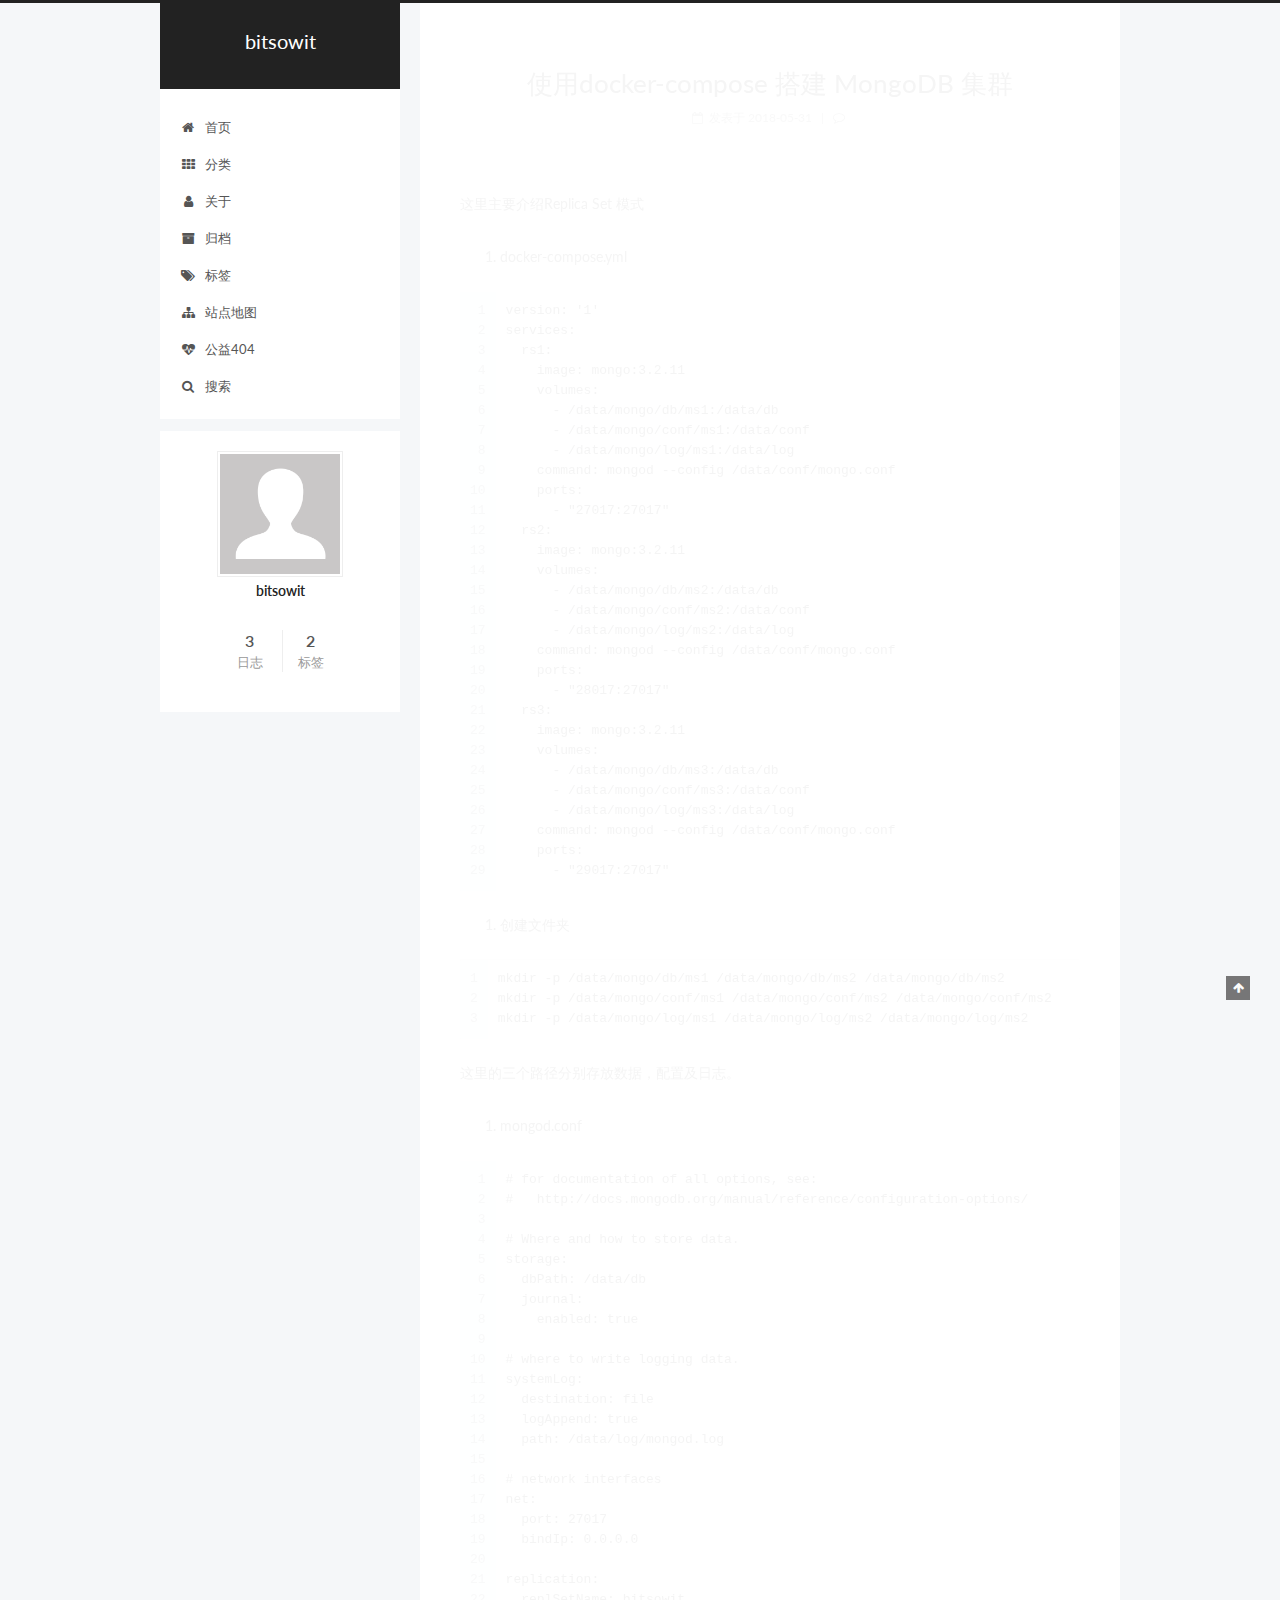
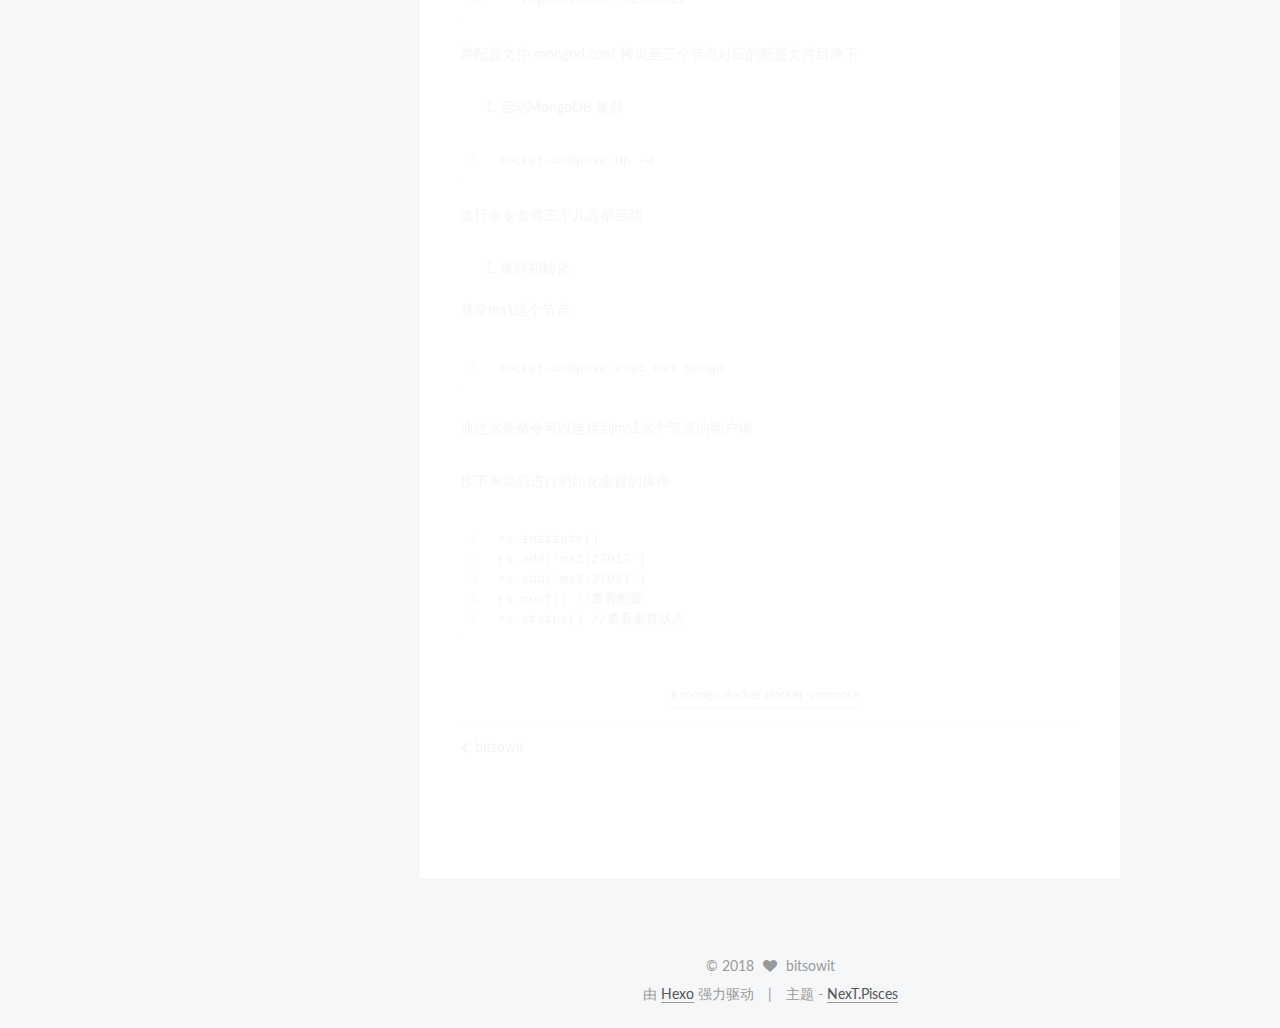
<file: 2018/05/31/Mongo/index.html>
<!doctype html>



  


<html class="theme-next pisces use-motion" lang="zh-Hans">
<head>
  <meta charset="UTF-8"/>
<meta http-equiv="X-UA-Compatible" content="IE=edge" />
<meta name="viewport" content="width=device-width, initial-scale=1, maximum-scale=1"/>









<meta http-equiv="Cache-Control" content="no-transform" />
<meta http-equiv="Cache-Control" content="no-siteapp" />















  
  
  <link href="/lib/fancybox/source/jquery.fancybox.css?v=2.1.5" rel="stylesheet" type="text/css" />




  
  
  
  

  
    
    
  

  

  

  

  

  
    
    
    <link href="//fonts.googleapis.com/css?family=Lato:300,300italic,400,400italic,700,700italic&subset=latin,latin-ext" rel="stylesheet" type="text/css">
  






<link href="/lib/font-awesome/css/font-awesome.min.css?v=4.6.2" rel="stylesheet" type="text/css" />

<link href="/css/main.css?v=5.1.1" rel="stylesheet" type="text/css" />


  <meta name="keywords" content="mongo docker docker-compose," />








  <link rel="shortcut icon" type="image/x-icon" href="/images/favicon.ico?v=5.1.1" />






<meta name="description" content="这里主要介绍Replica Set 模式  docker-compose.yml  1234567891011121314151617181920212223242526272829version: &amp;apos;1&amp;apos;services:  rs1:    image: mongo:3.2.11    volumes:      - /data/mongo/db/ms1:/data/db">
<meta name="keywords" content="mongo docker docker-compose">
<meta property="og:type" content="article">
<meta property="og:title" content="使用docker-compose 搭建 MongoDB 集群">
<meta property="og:url" content="http://bitsowit.com/2018/05/31/Mongo/index.html">
<meta property="og:site_name" content="bitsowit">
<meta property="og:description" content="这里主要介绍Replica Set 模式  docker-compose.yml  1234567891011121314151617181920212223242526272829version: &amp;apos;1&amp;apos;services:  rs1:    image: mongo:3.2.11    volumes:      - /data/mongo/db/ms1:/data/db">
<meta property="og:updated_time" content="2018-05-31T11:30:35.000Z">
<meta name="twitter:card" content="summary">
<meta name="twitter:title" content="使用docker-compose 搭建 MongoDB 集群">
<meta name="twitter:description" content="这里主要介绍Replica Set 模式  docker-compose.yml  1234567891011121314151617181920212223242526272829version: &amp;apos;1&amp;apos;services:  rs1:    image: mongo:3.2.11    volumes:      - /data/mongo/db/ms1:/data/db">



<script type="text/javascript" id="hexo.configurations">
  var NexT = window.NexT || {};
  var CONFIG = {
    root: '/',
    scheme: 'Pisces',
    sidebar: {"position":"left","display":"post","offset":12,"offset_float":0,"b2t":false,"scrollpercent":false},
    fancybox: true,
    motion: true,
    duoshuo: {
      userId: '0',
      author: '博主'
    },
    algolia: {
      applicationID: '',
      apiKey: '',
      indexName: '',
      hits: {"per_page":10},
      labels: {"input_placeholder":"Search for Posts","hits_empty":"We didn't find any results for the search: ${query}","hits_stats":"${hits} results found in ${time} ms"}
    }
  };
</script>



  <link rel="canonical" href="http://bitsowit.com/2018/05/31/Mongo/"/>





  <title>使用docker-compose 搭建 MongoDB 集群 | bitsowit</title>
  














</head>

<body itemscope itemtype="http://schema.org/WebPage" lang="zh-Hans">

  
  
    
  

  <div class="container sidebar-position-left page-post-detail ">
    <div class="headband"></div>

    <header id="header" class="header" itemscope itemtype="http://schema.org/WPHeader">
      <div class="header-inner"><div class="site-brand-wrapper">
  <div class="site-meta ">
    

    <div class="custom-logo-site-title">
      <a href="/"  class="brand" rel="start">
        <span class="logo-line-before"><i></i></span>
        <span class="site-title">bitsowit</span>
        <span class="logo-line-after"><i></i></span>
      </a>
    </div>
      
        <p class="site-subtitle"></p>
      
  </div>

  <div class="site-nav-toggle">
    <button>
      <span class="btn-bar"></span>
      <span class="btn-bar"></span>
      <span class="btn-bar"></span>
    </button>
  </div>
</div>

<nav class="site-nav">
  

  
    <ul id="menu" class="menu">
      
        
        <li class="menu-item menu-item-home">
          <a href="/" rel="section">
            
              <i class="menu-item-icon fa fa-fw fa-home"></i> <br />
            
            首页
          </a>
        </li>
      
        
        <li class="menu-item menu-item-categories">
          <a href="/categories/" rel="section">
            
              <i class="menu-item-icon fa fa-fw fa-th"></i> <br />
            
            分类
          </a>
        </li>
      
        
        <li class="menu-item menu-item-about">
          <a href="/about/" rel="section">
            
              <i class="menu-item-icon fa fa-fw fa-user"></i> <br />
            
            关于
          </a>
        </li>
      
        
        <li class="menu-item menu-item-archives">
          <a href="/archives/" rel="section">
            
              <i class="menu-item-icon fa fa-fw fa-archive"></i> <br />
            
            归档
          </a>
        </li>
      
        
        <li class="menu-item menu-item-tags">
          <a href="/tags/" rel="section">
            
              <i class="menu-item-icon fa fa-fw fa-tags"></i> <br />
            
            标签
          </a>
        </li>
      
        
        <li class="menu-item menu-item-sitemap">
          <a href="/sitemap.xml" rel="section">
            
              <i class="menu-item-icon fa fa-fw fa-sitemap"></i> <br />
            
            站点地图
          </a>
        </li>
      
        
        <li class="menu-item menu-item-commonweal">
          <a href="/404.html" rel="section">
            
              <i class="menu-item-icon fa fa-fw fa-heartbeat"></i> <br />
            
            公益404
          </a>
        </li>
      

      
        <li class="menu-item menu-item-search">
          
            <a href="javascript:;" class="popup-trigger">
          
            
              <i class="menu-item-icon fa fa-search fa-fw"></i> <br />
            
            搜索
          </a>
        </li>
      
    </ul>
  

  
    <div class="site-search">
      
  <div class="popup search-popup local-search-popup">
  <div class="local-search-header clearfix">
    <span class="search-icon">
      <i class="fa fa-search"></i>
    </span>
    <span class="popup-btn-close">
      <i class="fa fa-times-circle"></i>
    </span>
    <div class="local-search-input-wrapper">
      <input autocomplete="off"
             placeholder="搜索..." spellcheck="false"
             type="text" id="local-search-input">
    </div>
  </div>
  <div id="local-search-result"></div>
</div>



    </div>
  
</nav>



 </div>
    </header>

    <main id="main" class="main">
      <div class="main-inner">
        <div class="content-wrap">
          <div id="content" class="content">
            

  <div id="posts" class="posts-expand">
    

  

  
  
  

  <article class="post post-type-normal " itemscope itemtype="http://schema.org/Article">
    <link itemprop="mainEntityOfPage" href="http://bitsowit.com/2018/05/31/Mongo/">

    <span hidden itemprop="author" itemscope itemtype="http://schema.org/Person">
      <meta itemprop="name" content="bitsowit">
      <meta itemprop="description" content="">
      <meta itemprop="image" content="/images/avatar.gif">
    </span>

    <span hidden itemprop="publisher" itemscope itemtype="http://schema.org/Organization">
      <meta itemprop="name" content="bitsowit">
    </span>

    
      <header class="post-header">

        
        
          <h1 class="post-title" itemprop="name headline">使用docker-compose 搭建 MongoDB 集群</h1>
        

        <div class="post-meta">
          <span class="post-time">
            
              <span class="post-meta-item-icon">
                <i class="fa fa-calendar-o"></i>
              </span>
              
                <span class="post-meta-item-text">发表于</span>
              
              <time title="创建于" itemprop="dateCreated datePublished" datetime="2018-05-31T18:32:16+08:00">
                2018-05-31
              </time>
            

            

            
          </span>

          

          
            
              <span class="post-comments-count">
                <span class="post-meta-divider">|</span>
                <span class="post-meta-item-icon">
                  <i class="fa fa-comment-o"></i>
                </span>
                <a href="/2018/05/31/Mongo/#comments" itemprop="discussionUrl">
                  <span class="post-comments-count disqus-comment-count"
                        data-disqus-identifier="2018/05/31/Mongo/" itemprop="commentCount"></span>
                </a>
              </span>
            
          

          
          

          

          

          

        </div>
      </header>
    

    <div class="post-body" itemprop="articleBody">

      
      

      
        <p>这里主要介绍Replica Set 模式</p>
<ol>
<li>docker-compose.yml</li>
</ol>
<figure class="highlight plain"><table><tr><td class="gutter"><pre><div class="line">1</div><div class="line">2</div><div class="line">3</div><div class="line">4</div><div class="line">5</div><div class="line">6</div><div class="line">7</div><div class="line">8</div><div class="line">9</div><div class="line">10</div><div class="line">11</div><div class="line">12</div><div class="line">13</div><div class="line">14</div><div class="line">15</div><div class="line">16</div><div class="line">17</div><div class="line">18</div><div class="line">19</div><div class="line">20</div><div class="line">21</div><div class="line">22</div><div class="line">23</div><div class="line">24</div><div class="line">25</div><div class="line">26</div><div class="line">27</div><div class="line">28</div><div class="line">29</div></pre></td><td class="code"><pre><div class="line">version: &apos;1&apos;</div><div class="line">services:</div><div class="line">  rs1:</div><div class="line">    image: mongo:3.2.11</div><div class="line">    volumes:</div><div class="line">      - /data/mongo/db/ms1:/data/db</div><div class="line">      - /data/mongo/conf/ms1:/data/conf</div><div class="line">      - /data/mongo/log/ms1:/data/log</div><div class="line">    command: mongod --config /data/conf/mongo.conf</div><div class="line">    ports:</div><div class="line">      - &quot;27017:27017&quot;</div><div class="line">  rs2:</div><div class="line">    image: mongo:3.2.11</div><div class="line">    volumes:</div><div class="line">      - /data/mongo/db/ms2:/data/db</div><div class="line">      - /data/mongo/conf/ms2:/data/conf</div><div class="line">      - /data/mongo/log/ms2:/data/log</div><div class="line">    command: mongod --config /data/conf/mongo.conf</div><div class="line">    ports:</div><div class="line">      - &quot;28017:27017&quot;</div><div class="line">  rs3:</div><div class="line">    image: mongo:3.2.11</div><div class="line">    volumes:</div><div class="line">      - /data/mongo/db/ms3:/data/db</div><div class="line">      - /data/mongo/conf/ms3:/data/conf</div><div class="line">      - /data/mongo/log/ms3:/data/log</div><div class="line">    command: mongod --config /data/conf/mongo.conf</div><div class="line">    ports:</div><div class="line">      - &quot;29017:27017&quot;</div></pre></td></tr></table></figure>
<ol>
<li>创建文件夹</li>
</ol>
<figure class="highlight plain"><table><tr><td class="gutter"><pre><div class="line">1</div><div class="line">2</div><div class="line">3</div></pre></td><td class="code"><pre><div class="line">mkdir -p /data/mongo/db/ms1 /data/mongo/db/ms2 /data/mongo/db/ms2</div><div class="line">mkdir -p /data/mongo/conf/ms1 /data/mongo/conf/ms2 /data/mongo/conf/ms2</div><div class="line">mkdir -p /data/mongo/log/ms1 /data/mongo/log/ms2 /data/mongo/log/ms2</div></pre></td></tr></table></figure>
<p>这里的三个路径分别存放数据，配置及日志。</p>
<ol>
<li>mongod.conf</li>
</ol>
<figure class="highlight plain"><table><tr><td class="gutter"><pre><div class="line">1</div><div class="line">2</div><div class="line">3</div><div class="line">4</div><div class="line">5</div><div class="line">6</div><div class="line">7</div><div class="line">8</div><div class="line">9</div><div class="line">10</div><div class="line">11</div><div class="line">12</div><div class="line">13</div><div class="line">14</div><div class="line">15</div><div class="line">16</div><div class="line">17</div><div class="line">18</div><div class="line">19</div><div class="line">20</div><div class="line">21</div><div class="line">22</div></pre></td><td class="code"><pre><div class="line"># for documentation of all options, see:</div><div class="line">#   http://docs.mongodb.org/manual/reference/configuration-options/</div><div class="line"></div><div class="line"># Where and how to store data.</div><div class="line">storage:</div><div class="line">  dbPath: /data/db</div><div class="line">  journal:</div><div class="line">    enabled: true</div><div class="line"></div><div class="line"># where to write logging data.</div><div class="line">systemLog:</div><div class="line">  destination: file</div><div class="line">  logAppend: true</div><div class="line">  path: /data/log/mongod.log</div><div class="line"></div><div class="line"># network interfaces</div><div class="line">net:</div><div class="line">  port: 27017</div><div class="line">  bindIp: 0.0.0.0</div><div class="line"></div><div class="line">replication:</div><div class="line">  replSetName: bitsowit</div></pre></td></tr></table></figure>
<p>将配置文件 mongod.conf 拷贝至三个节点对应的配置文件目录下</p>
<ol>
<li>启动MongoDB 集群</li>
</ol>
<figure class="highlight plain"><table><tr><td class="gutter"><pre><div class="line">1</div></pre></td><td class="code"><pre><div class="line">docker-compose up -d</div></pre></td></tr></table></figure>
<p>这行命令会将三个几点都启动</p>
<ol>
<li>集群初始化</li>
</ol>
<p>登录ms1这个节点<br><figure class="highlight plain"><table><tr><td class="gutter"><pre><div class="line">1</div></pre></td><td class="code"><pre><div class="line">docker-compose exec ms1 mongo</div></pre></td></tr></table></figure></p>
<p>通过这条命令可以连接到ms1这个节点的客户端</p>
<p>接下来我们进行初始化集群的操作</p>
<figure class="highlight plain"><table><tr><td class="gutter"><pre><div class="line">1</div><div class="line">2</div><div class="line">3</div><div class="line">4</div><div class="line">5</div></pre></td><td class="code"><pre><div class="line">rs.initiate()</div><div class="line">rs.add(&apos;ms2:27017&apos;)</div><div class="line">rs.add(&apos;ms3:27017&apos;)</div><div class="line">rs.conf() //查看配置</div><div class="line">rs.status() //查看集群状态</div></pre></td></tr></table></figure>

      
    </div>

    <div>
      
        

      
    </div>

    <div>
      
        

      
    </div>

    <div>
      
        

      
    </div>

    <footer class="post-footer">
      
        <div class="post-tags">
          
            <a href="/tags/mongo-docker-docker-compose/" rel="tag"># mongo docker docker-compose</a>
          
        </div>
      

      
      
      

      
        <div class="post-nav">
          <div class="post-nav-next post-nav-item">
            
              <a href="/2018/05/31/test/" rel="next" title="bitsowit">
                <i class="fa fa-chevron-left"></i> bitsowit
              </a>
            
          </div>

          <span class="post-nav-divider"></span>

          <div class="post-nav-prev post-nav-item">
            
          </div>
        </div>
      

      
      
    </footer>
  </article>



    <div class="post-spread">
      
    </div>
  </div>


          </div>
          


          
  <div class="comments" id="comments">
    
      <div id="disqus_thread">
        <noscript>
          Please enable JavaScript to view the
          <a href="https://disqus.com/?ref_noscript">comments powered by Disqus.</a>
        </noscript>
      </div>
    
  </div>


        </div>
        
          
  
  <div class="sidebar-toggle">
    <div class="sidebar-toggle-line-wrap">
      <span class="sidebar-toggle-line sidebar-toggle-line-first"></span>
      <span class="sidebar-toggle-line sidebar-toggle-line-middle"></span>
      <span class="sidebar-toggle-line sidebar-toggle-line-last"></span>
    </div>
  </div>

  <aside id="sidebar" class="sidebar">
    <div class="sidebar-inner">

      

      

      <section class="site-overview sidebar-panel sidebar-panel-active">
        <div class="site-author motion-element" itemprop="author" itemscope itemtype="http://schema.org/Person">
          <img class="site-author-image" itemprop="image"
               src="/images/avatar.gif"
               alt="bitsowit" />
          <p class="site-author-name" itemprop="name">bitsowit</p>
           
              <p class="site-description motion-element" itemprop="description"></p>
          
        </div>
        <nav class="site-state motion-element">

          
            <div class="site-state-item site-state-posts">
              <a href="/archives/">
                <span class="site-state-item-count">3</span>
                <span class="site-state-item-name">日志</span>
              </a>
            </div>
          

          

          
            
            
            <div class="site-state-item site-state-tags">
              
                <span class="site-state-item-count">2</span>
                <span class="site-state-item-name">标签</span>
              
            </div>
          

        </nav>

        

        <div class="links-of-author motion-element">
          
        </div>

        
        

        
        

        


      </section>

      

      

    </div>
  </aside>


        
      </div>
    </main>

    <footer id="footer" class="footer">
      <div class="footer-inner">
        <div class="copyright" >
  
  &copy; 
  <span itemprop="copyrightYear">2018</span>
  <span class="with-love">
    <i class="fa fa-heart"></i>
  </span>
  <span class="author" itemprop="copyrightHolder">bitsowit</span>
</div>


<div class="powered-by">
  由 <a class="theme-link" href="https://hexo.io">Hexo</a> 强力驱动
</div>

<div class="theme-info">
  主题 -
  <a class="theme-link" href="https://github.com/iissnan/hexo-theme-next">
    NexT.Pisces
  </a>
</div>


        

        
      </div>
    </footer>

    
      <div class="back-to-top">
        <i class="fa fa-arrow-up"></i>
        
      </div>
    

  </div>

  

<script type="text/javascript">
  if (Object.prototype.toString.call(window.Promise) !== '[object Function]') {
    window.Promise = null;
  }
</script>









  












  
  <script type="text/javascript" src="/lib/jquery/index.js?v=2.1.3"></script>

  
  <script type="text/javascript" src="/lib/fastclick/lib/fastclick.min.js?v=1.0.6"></script>

  
  <script type="text/javascript" src="/lib/jquery_lazyload/jquery.lazyload.js?v=1.9.7"></script>

  
  <script type="text/javascript" src="/lib/velocity/velocity.min.js?v=1.2.1"></script>

  
  <script type="text/javascript" src="/lib/velocity/velocity.ui.min.js?v=1.2.1"></script>

  
  <script type="text/javascript" src="/lib/fancybox/source/jquery.fancybox.pack.js?v=2.1.5"></script>


  


  <script type="text/javascript" src="/js/src/utils.js?v=5.1.1"></script>

  <script type="text/javascript" src="/js/src/motion.js?v=5.1.1"></script>



  
  


  <script type="text/javascript" src="/js/src/affix.js?v=5.1.1"></script>

  <script type="text/javascript" src="/js/src/schemes/pisces.js?v=5.1.1"></script>



  
  <script type="text/javascript" src="/js/src/scrollspy.js?v=5.1.1"></script>
<script type="text/javascript" src="/js/src/post-details.js?v=5.1.1"></script>



  


  <script type="text/javascript" src="/js/src/bootstrap.js?v=5.1.1"></script>



  


  

    
      <script id="dsq-count-scr" src="https://bitsowit.disqus.com/count.js" async></script>
    

    
      <script type="text/javascript">
        var disqus_config = function () {
          this.page.url = 'http://bitsowit.com/2018/05/31/Mongo/';
          this.page.identifier = '2018/05/31/Mongo/';
          this.page.title = '使用docker-compose 搭建 MongoDB 集群';
        };
        var d = document, s = d.createElement('script');
        s.src = 'https://bitsowit.disqus.com/embed.js';
        s.setAttribute('data-timestamp', '' + +new Date());
        (d.head || d.body).appendChild(s);
      </script>
    

  




	





  
    
    <script>
      var cloudTieConfig = {
        url: document.location.href, 
        sourceId: "",
        productKey: "5d851826353c46c6a65def7646a60c9a",
        target: "cloud-tie-wrapper"
      };
    </script>
    <script src="https://img1.ws.126.net/f2e/tie/yun/sdk/loader.js"></script>
  










  

  <script type="text/javascript">
    // Popup Window;
    var isfetched = false;
    var isXml = true;
    // Search DB path;
    var search_path = "";
    if (search_path.length === 0) {
      search_path = "search.xml";
    } else if (/json$/i.test(search_path)) {
      isXml = false;
    }
    var path = "/" + search_path;
    // monitor main search box;

    var onPopupClose = function (e) {
      $('.popup').hide();
      $('#local-search-input').val('');
      $('.search-result-list').remove();
      $('#no-result').remove();
      $(".local-search-pop-overlay").remove();
      $('body').css('overflow', '');
    }

    function proceedsearch() {
      $("body")
        .append('<div class="search-popup-overlay local-search-pop-overlay"></div>')
        .css('overflow', 'hidden');
      $('.search-popup-overlay').click(onPopupClose);
      $('.popup').toggle();
      var $localSearchInput = $('#local-search-input');
      $localSearchInput.attr("autocapitalize", "none");
      $localSearchInput.attr("autocorrect", "off");
      $localSearchInput.focus();
    }

    // search function;
    var searchFunc = function(path, search_id, content_id) {
      'use strict';

      // start loading animation
      $("body")
        .append('<div class="search-popup-overlay local-search-pop-overlay">' +
          '<div id="search-loading-icon">' +
          '<i class="fa fa-spinner fa-pulse fa-5x fa-fw"></i>' +
          '</div>' +
          '</div>')
        .css('overflow', 'hidden');
      $("#search-loading-icon").css('margin', '20% auto 0 auto').css('text-align', 'center');

      $.ajax({
        url: path,
        dataType: isXml ? "xml" : "json",
        async: true,
        success: function(res) {
          // get the contents from search data
          isfetched = true;
          $('.popup').detach().appendTo('.header-inner');
          var datas = isXml ? $("entry", res).map(function() {
            return {
              title: $("title", this).text(),
              content: $("content",this).text(),
              url: $("url" , this).text()
            };
          }).get() : res;
          var input = document.getElementById(search_id);
          var resultContent = document.getElementById(content_id);
          var inputEventFunction = function() {
            var searchText = input.value.trim().toLowerCase();
            var keywords = searchText.split(/[\s\-]+/);
            if (keywords.length > 1) {
              keywords.push(searchText);
            }
            var resultItems = [];
            if (searchText.length > 0) {
              // perform local searching
              datas.forEach(function(data) {
                var isMatch = false;
                var hitCount = 0;
                var searchTextCount = 0;
                var title = data.title.trim();
                var titleInLowerCase = title.toLowerCase();
                var content = data.content.trim().replace(/<[^>]+>/g,"");
                var contentInLowerCase = content.toLowerCase();
                var articleUrl = decodeURIComponent(data.url);
                var indexOfTitle = [];
                var indexOfContent = [];
                // only match articles with not empty titles
                if(title != '') {
                  keywords.forEach(function(keyword) {
                    function getIndexByWord(word, text, caseSensitive) {
                      var wordLen = word.length;
                      if (wordLen === 0) {
                        return [];
                      }
                      var startPosition = 0, position = [], index = [];
                      if (!caseSensitive) {
                        text = text.toLowerCase();
                        word = word.toLowerCase();
                      }
                      while ((position = text.indexOf(word, startPosition)) > -1) {
                        index.push({position: position, word: word});
                        startPosition = position + wordLen;
                      }
                      return index;
                    }

                    indexOfTitle = indexOfTitle.concat(getIndexByWord(keyword, titleInLowerCase, false));
                    indexOfContent = indexOfContent.concat(getIndexByWord(keyword, contentInLowerCase, false));
                  });
                  if (indexOfTitle.length > 0 || indexOfContent.length > 0) {
                    isMatch = true;
                    hitCount = indexOfTitle.length + indexOfContent.length;
                  }
                }

                // show search results

                if (isMatch) {
                  // sort index by position of keyword

                  [indexOfTitle, indexOfContent].forEach(function (index) {
                    index.sort(function (itemLeft, itemRight) {
                      if (itemRight.position !== itemLeft.position) {
                        return itemRight.position - itemLeft.position;
                      } else {
                        return itemLeft.word.length - itemRight.word.length;
                      }
                    });
                  });

                  // merge hits into slices

                  function mergeIntoSlice(text, start, end, index) {
                    var item = index[index.length - 1];
                    var position = item.position;
                    var word = item.word;
                    var hits = [];
                    var searchTextCountInSlice = 0;
                    while (position + word.length <= end && index.length != 0) {
                      if (word === searchText) {
                        searchTextCountInSlice++;
                      }
                      hits.push({position: position, length: word.length});
                      var wordEnd = position + word.length;

                      // move to next position of hit

                      index.pop();
                      while (index.length != 0) {
                        item = index[index.length - 1];
                        position = item.position;
                        word = item.word;
                        if (wordEnd > position) {
                          index.pop();
                        } else {
                          break;
                        }
                      }
                    }
                    searchTextCount += searchTextCountInSlice;
                    return {
                      hits: hits,
                      start: start,
                      end: end,
                      searchTextCount: searchTextCountInSlice
                    };
                  }

                  var slicesOfTitle = [];
                  if (indexOfTitle.length != 0) {
                    slicesOfTitle.push(mergeIntoSlice(title, 0, title.length, indexOfTitle));
                  }

                  var slicesOfContent = [];
                  while (indexOfContent.length != 0) {
                    var item = indexOfContent[indexOfContent.length - 1];
                    var position = item.position;
                    var word = item.word;
                    // cut out 100 characters
                    var start = position - 20;
                    var end = position + 80;
                    if(start < 0){
                      start = 0;
                    }
                    if (end < position + word.length) {
                      end = position + word.length;
                    }
                    if(end > content.length){
                      end = content.length;
                    }
                    slicesOfContent.push(mergeIntoSlice(content, start, end, indexOfContent));
                  }

                  // sort slices in content by search text's count and hits' count

                  slicesOfContent.sort(function (sliceLeft, sliceRight) {
                    if (sliceLeft.searchTextCount !== sliceRight.searchTextCount) {
                      return sliceRight.searchTextCount - sliceLeft.searchTextCount;
                    } else if (sliceLeft.hits.length !== sliceRight.hits.length) {
                      return sliceRight.hits.length - sliceLeft.hits.length;
                    } else {
                      return sliceLeft.start - sliceRight.start;
                    }
                  });

                  // select top N slices in content

                  var upperBound = parseInt('1');
                  if (upperBound >= 0) {
                    slicesOfContent = slicesOfContent.slice(0, upperBound);
                  }

                  // highlight title and content

                  function highlightKeyword(text, slice) {
                    var result = '';
                    var prevEnd = slice.start;
                    slice.hits.forEach(function (hit) {
                      result += text.substring(prevEnd, hit.position);
                      var end = hit.position + hit.length;
                      result += '<b class="search-keyword">' + text.substring(hit.position, end) + '</b>';
                      prevEnd = end;
                    });
                    result += text.substring(prevEnd, slice.end);
                    return result;
                  }

                  var resultItem = '';

                  if (slicesOfTitle.length != 0) {
                    resultItem += "<li><a href='" + articleUrl + "' class='search-result-title'>" + highlightKeyword(title, slicesOfTitle[0]) + "</a>";
                  } else {
                    resultItem += "<li><a href='" + articleUrl + "' class='search-result-title'>" + title + "</a>";
                  }

                  slicesOfContent.forEach(function (slice) {
                    resultItem += "<a href='" + articleUrl + "'>" +
                      "<p class=\"search-result\">" + highlightKeyword(content, slice) +
                      "...</p>" + "</a>";
                  });

                  resultItem += "</li>";
                  resultItems.push({
                    item: resultItem,
                    searchTextCount: searchTextCount,
                    hitCount: hitCount,
                    id: resultItems.length
                  });
                }
              })
            };
            if (keywords.length === 1 && keywords[0] === "") {
              resultContent.innerHTML = '<div id="no-result"><i class="fa fa-search fa-5x" /></div>'
            } else if (resultItems.length === 0) {
              resultContent.innerHTML = '<div id="no-result"><i class="fa fa-frown-o fa-5x" /></div>'
            } else {
              resultItems.sort(function (resultLeft, resultRight) {
                if (resultLeft.searchTextCount !== resultRight.searchTextCount) {
                  return resultRight.searchTextCount - resultLeft.searchTextCount;
                } else if (resultLeft.hitCount !== resultRight.hitCount) {
                  return resultRight.hitCount - resultLeft.hitCount;
                } else {
                  return resultRight.id - resultLeft.id;
                }
              });
              var searchResultList = '<ul class=\"search-result-list\">';
              resultItems.forEach(function (result) {
                searchResultList += result.item;
              })
              searchResultList += "</ul>";
              resultContent.innerHTML = searchResultList;
            }
          }

          if ('auto' === 'auto') {
            input.addEventListener('input', inputEventFunction);
          } else {
            $('.search-icon').click(inputEventFunction);
            input.addEventListener('keypress', function (event) {
              if (event.keyCode === 13) {
                inputEventFunction();
              }
            });
          }

          // remove loading animation
          $(".local-search-pop-overlay").remove();
          $('body').css('overflow', '');

          proceedsearch();
        }
      });
    }

    // handle and trigger popup window;
    $('.popup-trigger').click(function(e) {
      e.stopPropagation();
      if (isfetched === false) {
        searchFunc(path, 'local-search-input', 'local-search-result');
      } else {
        proceedsearch();
      };
    });

    $('.popup-btn-close').click(onPopupClose);
    $('.popup').click(function(e){
      e.stopPropagation();
    });
    $(document).on('keyup', function (event) {
      var shouldDismissSearchPopup = event.which === 27 &&
        $('.search-popup').is(':visible');
      if (shouldDismissSearchPopup) {
        onPopupClose();
      }
    });
  </script>





  

  

  

  

  

  

</body>
</html>
</file>
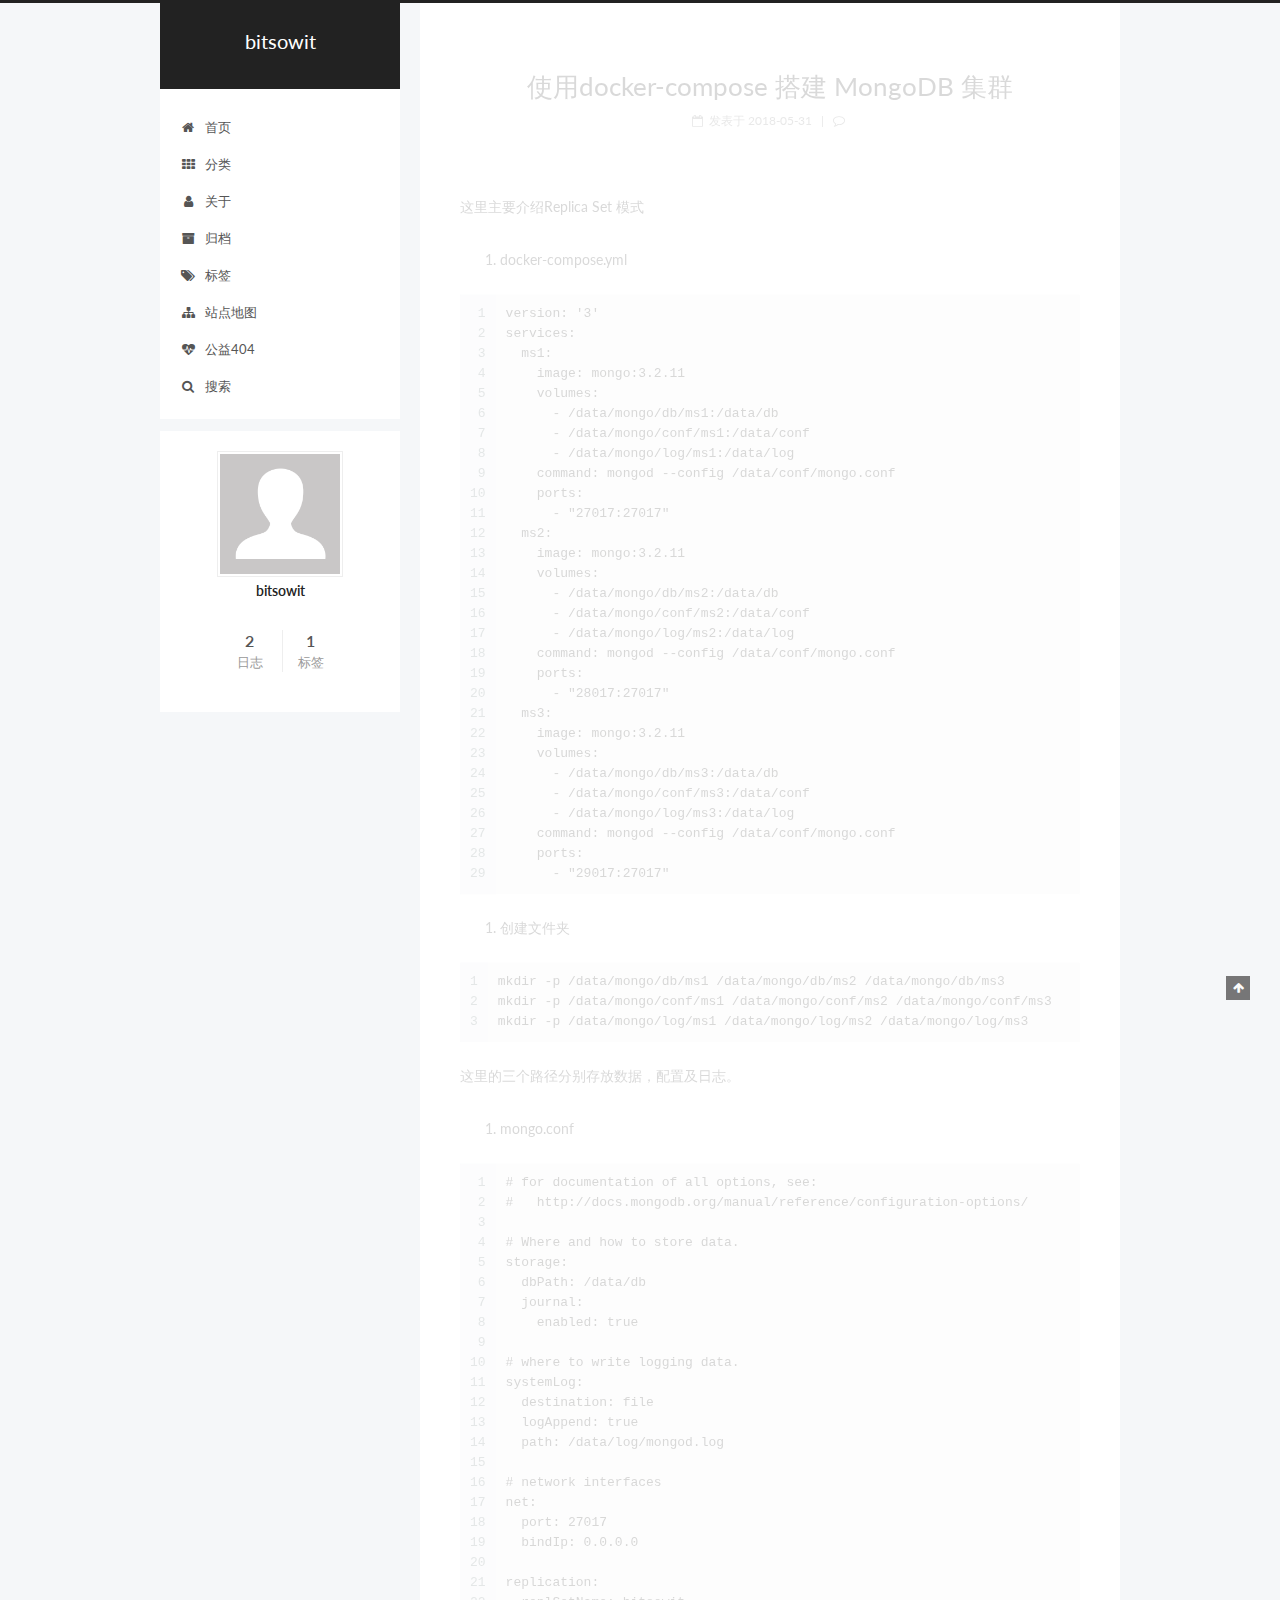
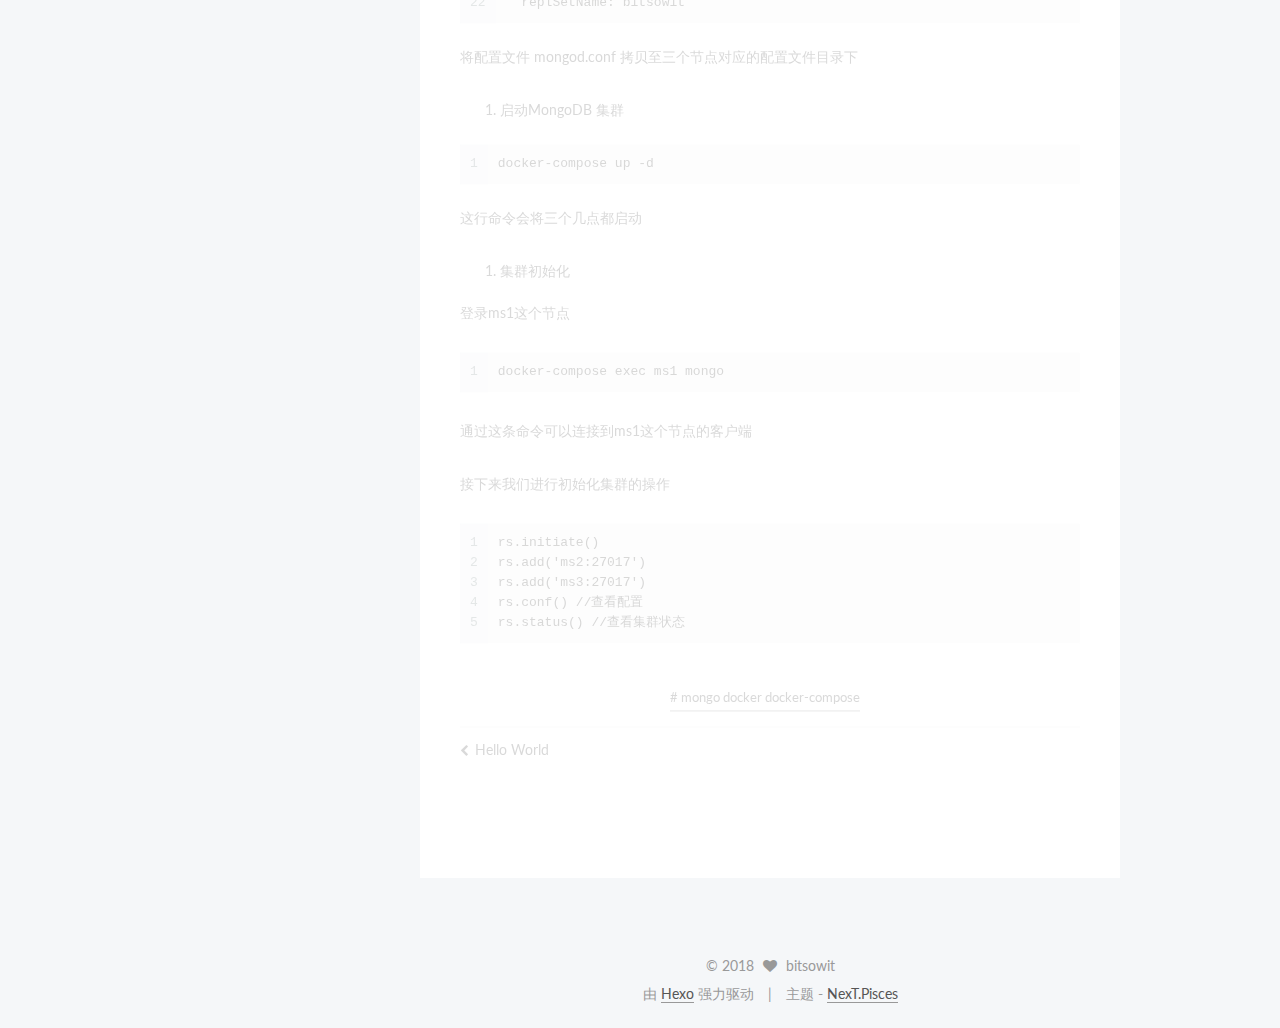
<file: 2018/05/31/MongoDB 集群搭建/index.html>
<!doctype html>



  


<html class="theme-next pisces use-motion" lang="zh-Hans">
<head>
  <meta charset="UTF-8"/>
<meta http-equiv="X-UA-Compatible" content="IE=edge" />
<meta name="viewport" content="width=device-width, initial-scale=1, maximum-scale=1"/>









<meta http-equiv="Cache-Control" content="no-transform" />
<meta http-equiv="Cache-Control" content="no-siteapp" />















  
  
  <link href="/lib/fancybox/source/jquery.fancybox.css?v=2.1.5" rel="stylesheet" type="text/css" />




  
  
  
  

  
    
    
  

  

  

  

  

  
    
    
    <link href="//fonts.googleapis.com/css?family=Lato:300,300italic,400,400italic,700,700italic&subset=latin,latin-ext" rel="stylesheet" type="text/css">
  






<link href="/lib/font-awesome/css/font-awesome.min.css?v=4.6.2" rel="stylesheet" type="text/css" />

<link href="/css/main.css?v=5.1.1" rel="stylesheet" type="text/css" />


  <meta name="keywords" content="mongo docker docker-compose," />








  <link rel="shortcut icon" type="image/x-icon" href="/images/favicon.ico?v=5.1.1" />






<meta name="description" content="这里主要介绍Replica Set 模式  docker-compose.yml  1234567891011121314151617181920212223242526272829version: &amp;apos;3&amp;apos;services:  ms1:    image: mongo:3.2.11    volumes:      - /data/mongo/db/ms1:/data/db">
<meta name="keywords" content="mongo docker docker-compose">
<meta property="og:type" content="article">
<meta property="og:title" content="使用docker-compose 搭建 MongoDB 集群">
<meta property="og:url" content="http://bitsowit.com/2018/05/31/MongoDB 集群搭建/index.html">
<meta property="og:site_name" content="bitsowit">
<meta property="og:description" content="这里主要介绍Replica Set 模式  docker-compose.yml  1234567891011121314151617181920212223242526272829version: &amp;apos;3&amp;apos;services:  ms1:    image: mongo:3.2.11    volumes:      - /data/mongo/db/ms1:/data/db">
<meta property="og:updated_time" content="2018-06-04T09:22:52.000Z">
<meta name="twitter:card" content="summary">
<meta name="twitter:title" content="使用docker-compose 搭建 MongoDB 集群">
<meta name="twitter:description" content="这里主要介绍Replica Set 模式  docker-compose.yml  1234567891011121314151617181920212223242526272829version: &amp;apos;3&amp;apos;services:  ms1:    image: mongo:3.2.11    volumes:      - /data/mongo/db/ms1:/data/db">



<script type="text/javascript" id="hexo.configurations">
  var NexT = window.NexT || {};
  var CONFIG = {
    root: '/',
    scheme: 'Pisces',
    sidebar: {"position":"left","display":"post","offset":12,"offset_float":0,"b2t":false,"scrollpercent":false},
    fancybox: true,
    motion: true,
    duoshuo: {
      userId: '0',
      author: '博主'
    },
    algolia: {
      applicationID: '',
      apiKey: '',
      indexName: '',
      hits: {"per_page":10},
      labels: {"input_placeholder":"Search for Posts","hits_empty":"We didn't find any results for the search: ${query}","hits_stats":"${hits} results found in ${time} ms"}
    }
  };
</script>



  <link rel="canonical" href="http://bitsowit.com/2018/05/31/MongoDB 集群搭建/"/>





  <title>使用docker-compose 搭建 MongoDB 集群 | bitsowit</title>
  














</head>

<body itemscope itemtype="http://schema.org/WebPage" lang="zh-Hans">

  
  
    
  

  <div class="container sidebar-position-left page-post-detail ">
    <div class="headband"></div>

    <header id="header" class="header" itemscope itemtype="http://schema.org/WPHeader">
      <div class="header-inner"><div class="site-brand-wrapper">
  <div class="site-meta ">
    

    <div class="custom-logo-site-title">
      <a href="/"  class="brand" rel="start">
        <span class="logo-line-before"><i></i></span>
        <span class="site-title">bitsowit</span>
        <span class="logo-line-after"><i></i></span>
      </a>
    </div>
      
        <p class="site-subtitle"></p>
      
  </div>

  <div class="site-nav-toggle">
    <button>
      <span class="btn-bar"></span>
      <span class="btn-bar"></span>
      <span class="btn-bar"></span>
    </button>
  </div>
</div>

<nav class="site-nav">
  

  
    <ul id="menu" class="menu">
      
        
        <li class="menu-item menu-item-home">
          <a href="/" rel="section">
            
              <i class="menu-item-icon fa fa-fw fa-home"></i> <br />
            
            首页
          </a>
        </li>
      
        
        <li class="menu-item menu-item-categories">
          <a href="/categories/" rel="section">
            
              <i class="menu-item-icon fa fa-fw fa-th"></i> <br />
            
            分类
          </a>
        </li>
      
        
        <li class="menu-item menu-item-about">
          <a href="/about/" rel="section">
            
              <i class="menu-item-icon fa fa-fw fa-user"></i> <br />
            
            关于
          </a>
        </li>
      
        
        <li class="menu-item menu-item-archives">
          <a href="/archives/" rel="section">
            
              <i class="menu-item-icon fa fa-fw fa-archive"></i> <br />
            
            归档
          </a>
        </li>
      
        
        <li class="menu-item menu-item-tags">
          <a href="/tags/" rel="section">
            
              <i class="menu-item-icon fa fa-fw fa-tags"></i> <br />
            
            标签
          </a>
        </li>
      
        
        <li class="menu-item menu-item-sitemap">
          <a href="/sitemap.xml" rel="section">
            
              <i class="menu-item-icon fa fa-fw fa-sitemap"></i> <br />
            
            站点地图
          </a>
        </li>
      
        
        <li class="menu-item menu-item-commonweal">
          <a href="/404.html" rel="section">
            
              <i class="menu-item-icon fa fa-fw fa-heartbeat"></i> <br />
            
            公益404
          </a>
        </li>
      

      
        <li class="menu-item menu-item-search">
          
            <a href="javascript:;" class="popup-trigger">
          
            
              <i class="menu-item-icon fa fa-search fa-fw"></i> <br />
            
            搜索
          </a>
        </li>
      
    </ul>
  

  
    <div class="site-search">
      
  <div class="popup search-popup local-search-popup">
  <div class="local-search-header clearfix">
    <span class="search-icon">
      <i class="fa fa-search"></i>
    </span>
    <span class="popup-btn-close">
      <i class="fa fa-times-circle"></i>
    </span>
    <div class="local-search-input-wrapper">
      <input autocomplete="off"
             placeholder="搜索..." spellcheck="false"
             type="text" id="local-search-input">
    </div>
  </div>
  <div id="local-search-result"></div>
</div>



    </div>
  
</nav>



 </div>
    </header>

    <main id="main" class="main">
      <div class="main-inner">
        <div class="content-wrap">
          <div id="content" class="content">
            

  <div id="posts" class="posts-expand">
    

  

  
  
  

  <article class="post post-type-normal " itemscope itemtype="http://schema.org/Article">
    <link itemprop="mainEntityOfPage" href="http://bitsowit.com/2018/05/31/MongoDB 集群搭建/">

    <span hidden itemprop="author" itemscope itemtype="http://schema.org/Person">
      <meta itemprop="name" content="bitsowit">
      <meta itemprop="description" content="">
      <meta itemprop="image" content="/images/avatar.gif">
    </span>

    <span hidden itemprop="publisher" itemscope itemtype="http://schema.org/Organization">
      <meta itemprop="name" content="bitsowit">
    </span>

    
      <header class="post-header">

        
        
          <h1 class="post-title" itemprop="name headline">使用docker-compose 搭建 MongoDB 集群</h1>
        

        <div class="post-meta">
          <span class="post-time">
            
              <span class="post-meta-item-icon">
                <i class="fa fa-calendar-o"></i>
              </span>
              
                <span class="post-meta-item-text">发表于</span>
              
              <time title="创建于" itemprop="dateCreated datePublished" datetime="2018-05-31T18:32:16+08:00">
                2018-05-31
              </time>
            

            

            
          </span>

          

          
            
              <span class="post-comments-count">
                <span class="post-meta-divider">|</span>
                <span class="post-meta-item-icon">
                  <i class="fa fa-comment-o"></i>
                </span>
                <a href="/2018/05/31/MongoDB 集群搭建/#comments" itemprop="discussionUrl">
                  <span class="post-comments-count disqus-comment-count"
                        data-disqus-identifier="2018/05/31/MongoDB 集群搭建/" itemprop="commentCount"></span>
                </a>
              </span>
            
          

          
          

          

          

          

        </div>
      </header>
    

    <div class="post-body" itemprop="articleBody">

      
      

      
        <p>这里主要介绍Replica Set 模式</p>
<ol>
<li>docker-compose.yml</li>
</ol>
<figure class="highlight plain"><table><tr><td class="gutter"><pre><div class="line">1</div><div class="line">2</div><div class="line">3</div><div class="line">4</div><div class="line">5</div><div class="line">6</div><div class="line">7</div><div class="line">8</div><div class="line">9</div><div class="line">10</div><div class="line">11</div><div class="line">12</div><div class="line">13</div><div class="line">14</div><div class="line">15</div><div class="line">16</div><div class="line">17</div><div class="line">18</div><div class="line">19</div><div class="line">20</div><div class="line">21</div><div class="line">22</div><div class="line">23</div><div class="line">24</div><div class="line">25</div><div class="line">26</div><div class="line">27</div><div class="line">28</div><div class="line">29</div></pre></td><td class="code"><pre><div class="line">version: &apos;3&apos;</div><div class="line">services:</div><div class="line">  ms1:</div><div class="line">    image: mongo:3.2.11</div><div class="line">    volumes:</div><div class="line">      - /data/mongo/db/ms1:/data/db</div><div class="line">      - /data/mongo/conf/ms1:/data/conf</div><div class="line">      - /data/mongo/log/ms1:/data/log</div><div class="line">    command: mongod --config /data/conf/mongo.conf</div><div class="line">    ports:</div><div class="line">      - &quot;27017:27017&quot;</div><div class="line">  ms2:</div><div class="line">    image: mongo:3.2.11</div><div class="line">    volumes:</div><div class="line">      - /data/mongo/db/ms2:/data/db</div><div class="line">      - /data/mongo/conf/ms2:/data/conf</div><div class="line">      - /data/mongo/log/ms2:/data/log</div><div class="line">    command: mongod --config /data/conf/mongo.conf</div><div class="line">    ports:</div><div class="line">      - &quot;28017:27017&quot;</div><div class="line">  ms3:</div><div class="line">    image: mongo:3.2.11</div><div class="line">    volumes:</div><div class="line">      - /data/mongo/db/ms3:/data/db</div><div class="line">      - /data/mongo/conf/ms3:/data/conf</div><div class="line">      - /data/mongo/log/ms3:/data/log</div><div class="line">    command: mongod --config /data/conf/mongo.conf</div><div class="line">    ports:</div><div class="line">      - &quot;29017:27017&quot;</div></pre></td></tr></table></figure>
<ol>
<li>创建文件夹</li>
</ol>
<figure class="highlight plain"><table><tr><td class="gutter"><pre><div class="line">1</div><div class="line">2</div><div class="line">3</div></pre></td><td class="code"><pre><div class="line">mkdir -p /data/mongo/db/ms1 /data/mongo/db/ms2 /data/mongo/db/ms3</div><div class="line">mkdir -p /data/mongo/conf/ms1 /data/mongo/conf/ms2 /data/mongo/conf/ms3</div><div class="line">mkdir -p /data/mongo/log/ms1 /data/mongo/log/ms2 /data/mongo/log/ms3</div></pre></td></tr></table></figure>
<p>这里的三个路径分别存放数据，配置及日志。</p>
<ol>
<li>mongo.conf</li>
</ol>
<figure class="highlight plain"><table><tr><td class="gutter"><pre><div class="line">1</div><div class="line">2</div><div class="line">3</div><div class="line">4</div><div class="line">5</div><div class="line">6</div><div class="line">7</div><div class="line">8</div><div class="line">9</div><div class="line">10</div><div class="line">11</div><div class="line">12</div><div class="line">13</div><div class="line">14</div><div class="line">15</div><div class="line">16</div><div class="line">17</div><div class="line">18</div><div class="line">19</div><div class="line">20</div><div class="line">21</div><div class="line">22</div></pre></td><td class="code"><pre><div class="line"># for documentation of all options, see:</div><div class="line">#   http://docs.mongodb.org/manual/reference/configuration-options/</div><div class="line"></div><div class="line"># Where and how to store data.</div><div class="line">storage:</div><div class="line">  dbPath: /data/db</div><div class="line">  journal:</div><div class="line">    enabled: true</div><div class="line"></div><div class="line"># where to write logging data.</div><div class="line">systemLog:</div><div class="line">  destination: file</div><div class="line">  logAppend: true</div><div class="line">  path: /data/log/mongod.log</div><div class="line"></div><div class="line"># network interfaces</div><div class="line">net:</div><div class="line">  port: 27017</div><div class="line">  bindIp: 0.0.0.0</div><div class="line"></div><div class="line">replication:</div><div class="line">  replSetName: bitsowit</div></pre></td></tr></table></figure>
<p>将配置文件 mongod.conf 拷贝至三个节点对应的配置文件目录下</p>
<ol>
<li>启动MongoDB 集群</li>
</ol>
<figure class="highlight plain"><table><tr><td class="gutter"><pre><div class="line">1</div></pre></td><td class="code"><pre><div class="line">docker-compose up -d</div></pre></td></tr></table></figure>
<p>这行命令会将三个几点都启动</p>
<ol>
<li>集群初始化</li>
</ol>
<p>登录ms1这个节点<br><figure class="highlight plain"><table><tr><td class="gutter"><pre><div class="line">1</div></pre></td><td class="code"><pre><div class="line">docker-compose exec ms1 mongo</div></pre></td></tr></table></figure></p>
<p>通过这条命令可以连接到ms1这个节点的客户端</p>
<p>接下来我们进行初始化集群的操作</p>
<figure class="highlight plain"><table><tr><td class="gutter"><pre><div class="line">1</div><div class="line">2</div><div class="line">3</div><div class="line">4</div><div class="line">5</div></pre></td><td class="code"><pre><div class="line">rs.initiate()</div><div class="line">rs.add(&apos;ms2:27017&apos;)</div><div class="line">rs.add(&apos;ms3:27017&apos;)</div><div class="line">rs.conf() //查看配置</div><div class="line">rs.status() //查看集群状态</div></pre></td></tr></table></figure>

      
    </div>

    <div>
      
        

      
    </div>

    <div>
      
        

      
    </div>

    <div>
      
        

      
    </div>

    <footer class="post-footer">
      
        <div class="post-tags">
          
            <a href="/tags/mongo-docker-docker-compose/" rel="tag"># mongo docker docker-compose</a>
          
        </div>
      

      
      
      

      
        <div class="post-nav">
          <div class="post-nav-next post-nav-item">
            
              <a href="/2017/06/18/hello-world/" rel="next" title="Hello World">
                <i class="fa fa-chevron-left"></i> Hello World
              </a>
            
          </div>

          <span class="post-nav-divider"></span>

          <div class="post-nav-prev post-nav-item">
            
          </div>
        </div>
      

      
      
    </footer>
  </article>



    <div class="post-spread">
      
    </div>
  </div>


          </div>
          


          
  <div class="comments" id="comments">
    
      <div id="disqus_thread">
        <noscript>
          Please enable JavaScript to view the
          <a href="https://disqus.com/?ref_noscript">comments powered by Disqus.</a>
        </noscript>
      </div>
    
  </div>


        </div>
        
          
  
  <div class="sidebar-toggle">
    <div class="sidebar-toggle-line-wrap">
      <span class="sidebar-toggle-line sidebar-toggle-line-first"></span>
      <span class="sidebar-toggle-line sidebar-toggle-line-middle"></span>
      <span class="sidebar-toggle-line sidebar-toggle-line-last"></span>
    </div>
  </div>

  <aside id="sidebar" class="sidebar">
    <div class="sidebar-inner">

      

      

      <section class="site-overview sidebar-panel sidebar-panel-active">
        <div class="site-author motion-element" itemprop="author" itemscope itemtype="http://schema.org/Person">
          <img class="site-author-image" itemprop="image"
               src="/images/avatar.gif"
               alt="bitsowit" />
          <p class="site-author-name" itemprop="name">bitsowit</p>
           
              <p class="site-description motion-element" itemprop="description"></p>
          
        </div>
        <nav class="site-state motion-element">

          
            <div class="site-state-item site-state-posts">
              <a href="/archives/">
                <span class="site-state-item-count">2</span>
                <span class="site-state-item-name">日志</span>
              </a>
            </div>
          

          

          
            
            
            <div class="site-state-item site-state-tags">
              
                <span class="site-state-item-count">1</span>
                <span class="site-state-item-name">标签</span>
              
            </div>
          

        </nav>

        

        <div class="links-of-author motion-element">
          
        </div>

        
        

        
        

        


      </section>

      

      

    </div>
  </aside>


        
      </div>
    </main>

    <footer id="footer" class="footer">
      <div class="footer-inner">
        <div class="copyright" >
  
  &copy; 
  <span itemprop="copyrightYear">2018</span>
  <span class="with-love">
    <i class="fa fa-heart"></i>
  </span>
  <span class="author" itemprop="copyrightHolder">bitsowit</span>
</div>


<div class="powered-by">
  由 <a class="theme-link" href="https://hexo.io">Hexo</a> 强力驱动
</div>

<div class="theme-info">
  主题 -
  <a class="theme-link" href="https://github.com/iissnan/hexo-theme-next">
    NexT.Pisces
  </a>
</div>


        

        
      </div>
    </footer>

    
      <div class="back-to-top">
        <i class="fa fa-arrow-up"></i>
        
      </div>
    

  </div>

  

<script type="text/javascript">
  if (Object.prototype.toString.call(window.Promise) !== '[object Function]') {
    window.Promise = null;
  }
</script>









  












  
  <script type="text/javascript" src="/lib/jquery/index.js?v=2.1.3"></script>

  
  <script type="text/javascript" src="/lib/fastclick/lib/fastclick.min.js?v=1.0.6"></script>

  
  <script type="text/javascript" src="/lib/jquery_lazyload/jquery.lazyload.js?v=1.9.7"></script>

  
  <script type="text/javascript" src="/lib/velocity/velocity.min.js?v=1.2.1"></script>

  
  <script type="text/javascript" src="/lib/velocity/velocity.ui.min.js?v=1.2.1"></script>

  
  <script type="text/javascript" src="/lib/fancybox/source/jquery.fancybox.pack.js?v=2.1.5"></script>


  


  <script type="text/javascript" src="/js/src/utils.js?v=5.1.1"></script>

  <script type="text/javascript" src="/js/src/motion.js?v=5.1.1"></script>



  
  


  <script type="text/javascript" src="/js/src/affix.js?v=5.1.1"></script>

  <script type="text/javascript" src="/js/src/schemes/pisces.js?v=5.1.1"></script>



  
  <script type="text/javascript" src="/js/src/scrollspy.js?v=5.1.1"></script>
<script type="text/javascript" src="/js/src/post-details.js?v=5.1.1"></script>



  


  <script type="text/javascript" src="/js/src/bootstrap.js?v=5.1.1"></script>



  


  

    
      <script id="dsq-count-scr" src="https://bitsowit.disqus.com/count.js" async></script>
    

    
      <script type="text/javascript">
        var disqus_config = function () {
          this.page.url = 'http://bitsowit.com/2018/05/31/MongoDB 集群搭建/';
          this.page.identifier = '2018/05/31/MongoDB 集群搭建/';
          this.page.title = '使用docker-compose 搭建 MongoDB 集群';
        };
        var d = document, s = d.createElement('script');
        s.src = 'https://bitsowit.disqus.com/embed.js';
        s.setAttribute('data-timestamp', '' + +new Date());
        (d.head || d.body).appendChild(s);
      </script>
    

  




	





  
    
    <script>
      var cloudTieConfig = {
        url: document.location.href, 
        sourceId: "",
        productKey: "5d851826353c46c6a65def7646a60c9a",
        target: "cloud-tie-wrapper"
      };
    </script>
    <script src="https://img1.ws.126.net/f2e/tie/yun/sdk/loader.js"></script>
  










  

  <script type="text/javascript">
    // Popup Window;
    var isfetched = false;
    var isXml = true;
    // Search DB path;
    var search_path = "";
    if (search_path.length === 0) {
      search_path = "search.xml";
    } else if (/json$/i.test(search_path)) {
      isXml = false;
    }
    var path = "/" + search_path;
    // monitor main search box;

    var onPopupClose = function (e) {
      $('.popup').hide();
      $('#local-search-input').val('');
      $('.search-result-list').remove();
      $('#no-result').remove();
      $(".local-search-pop-overlay").remove();
      $('body').css('overflow', '');
    }

    function proceedsearch() {
      $("body")
        .append('<div class="search-popup-overlay local-search-pop-overlay"></div>')
        .css('overflow', 'hidden');
      $('.search-popup-overlay').click(onPopupClose);
      $('.popup').toggle();
      var $localSearchInput = $('#local-search-input');
      $localSearchInput.attr("autocapitalize", "none");
      $localSearchInput.attr("autocorrect", "off");
      $localSearchInput.focus();
    }

    // search function;
    var searchFunc = function(path, search_id, content_id) {
      'use strict';

      // start loading animation
      $("body")
        .append('<div class="search-popup-overlay local-search-pop-overlay">' +
          '<div id="search-loading-icon">' +
          '<i class="fa fa-spinner fa-pulse fa-5x fa-fw"></i>' +
          '</div>' +
          '</div>')
        .css('overflow', 'hidden');
      $("#search-loading-icon").css('margin', '20% auto 0 auto').css('text-align', 'center');

      $.ajax({
        url: path,
        dataType: isXml ? "xml" : "json",
        async: true,
        success: function(res) {
          // get the contents from search data
          isfetched = true;
          $('.popup').detach().appendTo('.header-inner');
          var datas = isXml ? $("entry", res).map(function() {
            return {
              title: $("title", this).text(),
              content: $("content",this).text(),
              url: $("url" , this).text()
            };
          }).get() : res;
          var input = document.getElementById(search_id);
          var resultContent = document.getElementById(content_id);
          var inputEventFunction = function() {
            var searchText = input.value.trim().toLowerCase();
            var keywords = searchText.split(/[\s\-]+/);
            if (keywords.length > 1) {
              keywords.push(searchText);
            }
            var resultItems = [];
            if (searchText.length > 0) {
              // perform local searching
              datas.forEach(function(data) {
                var isMatch = false;
                var hitCount = 0;
                var searchTextCount = 0;
                var title = data.title.trim();
                var titleInLowerCase = title.toLowerCase();
                var content = data.content.trim().replace(/<[^>]+>/g,"");
                var contentInLowerCase = content.toLowerCase();
                var articleUrl = decodeURIComponent(data.url);
                var indexOfTitle = [];
                var indexOfContent = [];
                // only match articles with not empty titles
                if(title != '') {
                  keywords.forEach(function(keyword) {
                    function getIndexByWord(word, text, caseSensitive) {
                      var wordLen = word.length;
                      if (wordLen === 0) {
                        return [];
                      }
                      var startPosition = 0, position = [], index = [];
                      if (!caseSensitive) {
                        text = text.toLowerCase();
                        word = word.toLowerCase();
                      }
                      while ((position = text.indexOf(word, startPosition)) > -1) {
                        index.push({position: position, word: word});
                        startPosition = position + wordLen;
                      }
                      return index;
                    }

                    indexOfTitle = indexOfTitle.concat(getIndexByWord(keyword, titleInLowerCase, false));
                    indexOfContent = indexOfContent.concat(getIndexByWord(keyword, contentInLowerCase, false));
                  });
                  if (indexOfTitle.length > 0 || indexOfContent.length > 0) {
                    isMatch = true;
                    hitCount = indexOfTitle.length + indexOfContent.length;
                  }
                }

                // show search results

                if (isMatch) {
                  // sort index by position of keyword

                  [indexOfTitle, indexOfContent].forEach(function (index) {
                    index.sort(function (itemLeft, itemRight) {
                      if (itemRight.position !== itemLeft.position) {
                        return itemRight.position - itemLeft.position;
                      } else {
                        return itemLeft.word.length - itemRight.word.length;
                      }
                    });
                  });

                  // merge hits into slices

                  function mergeIntoSlice(text, start, end, index) {
                    var item = index[index.length - 1];
                    var position = item.position;
                    var word = item.word;
                    var hits = [];
                    var searchTextCountInSlice = 0;
                    while (position + word.length <= end && index.length != 0) {
                      if (word === searchText) {
                        searchTextCountInSlice++;
                      }
                      hits.push({position: position, length: word.length});
                      var wordEnd = position + word.length;

                      // move to next position of hit

                      index.pop();
                      while (index.length != 0) {
                        item = index[index.length - 1];
                        position = item.position;
                        word = item.word;
                        if (wordEnd > position) {
                          index.pop();
                        } else {
                          break;
                        }
                      }
                    }
                    searchTextCount += searchTextCountInSlice;
                    return {
                      hits: hits,
                      start: start,
                      end: end,
                      searchTextCount: searchTextCountInSlice
                    };
                  }

                  var slicesOfTitle = [];
                  if (indexOfTitle.length != 0) {
                    slicesOfTitle.push(mergeIntoSlice(title, 0, title.length, indexOfTitle));
                  }

                  var slicesOfContent = [];
                  while (indexOfContent.length != 0) {
                    var item = indexOfContent[indexOfContent.length - 1];
                    var position = item.position;
                    var word = item.word;
                    // cut out 100 characters
                    var start = position - 20;
                    var end = position + 80;
                    if(start < 0){
                      start = 0;
                    }
                    if (end < position + word.length) {
                      end = position + word.length;
                    }
                    if(end > content.length){
                      end = content.length;
                    }
                    slicesOfContent.push(mergeIntoSlice(content, start, end, indexOfContent));
                  }

                  // sort slices in content by search text's count and hits' count

                  slicesOfContent.sort(function (sliceLeft, sliceRight) {
                    if (sliceLeft.searchTextCount !== sliceRight.searchTextCount) {
                      return sliceRight.searchTextCount - sliceLeft.searchTextCount;
                    } else if (sliceLeft.hits.length !== sliceRight.hits.length) {
                      return sliceRight.hits.length - sliceLeft.hits.length;
                    } else {
                      return sliceLeft.start - sliceRight.start;
                    }
                  });

                  // select top N slices in content

                  var upperBound = parseInt('1');
                  if (upperBound >= 0) {
                    slicesOfContent = slicesOfContent.slice(0, upperBound);
                  }

                  // highlight title and content

                  function highlightKeyword(text, slice) {
                    var result = '';
                    var prevEnd = slice.start;
                    slice.hits.forEach(function (hit) {
                      result += text.substring(prevEnd, hit.position);
                      var end = hit.position + hit.length;
                      result += '<b class="search-keyword">' + text.substring(hit.position, end) + '</b>';
                      prevEnd = end;
                    });
                    result += text.substring(prevEnd, slice.end);
                    return result;
                  }

                  var resultItem = '';

                  if (slicesOfTitle.length != 0) {
                    resultItem += "<li><a href='" + articleUrl + "' class='search-result-title'>" + highlightKeyword(title, slicesOfTitle[0]) + "</a>";
                  } else {
                    resultItem += "<li><a href='" + articleUrl + "' class='search-result-title'>" + title + "</a>";
                  }

                  slicesOfContent.forEach(function (slice) {
                    resultItem += "<a href='" + articleUrl + "'>" +
                      "<p class=\"search-result\">" + highlightKeyword(content, slice) +
                      "...</p>" + "</a>";
                  });

                  resultItem += "</li>";
                  resultItems.push({
                    item: resultItem,
                    searchTextCount: searchTextCount,
                    hitCount: hitCount,
                    id: resultItems.length
                  });
                }
              })
            };
            if (keywords.length === 1 && keywords[0] === "") {
              resultContent.innerHTML = '<div id="no-result"><i class="fa fa-search fa-5x" /></div>'
            } else if (resultItems.length === 0) {
              resultContent.innerHTML = '<div id="no-result"><i class="fa fa-frown-o fa-5x" /></div>'
            } else {
              resultItems.sort(function (resultLeft, resultRight) {
                if (resultLeft.searchTextCount !== resultRight.searchTextCount) {
                  return resultRight.searchTextCount - resultLeft.searchTextCount;
                } else if (resultLeft.hitCount !== resultRight.hitCount) {
                  return resultRight.hitCount - resultLeft.hitCount;
                } else {
                  return resultRight.id - resultLeft.id;
                }
              });
              var searchResultList = '<ul class=\"search-result-list\">';
              resultItems.forEach(function (result) {
                searchResultList += result.item;
              })
              searchResultList += "</ul>";
              resultContent.innerHTML = searchResultList;
            }
          }

          if ('auto' === 'auto') {
            input.addEventListener('input', inputEventFunction);
          } else {
            $('.search-icon').click(inputEventFunction);
            input.addEventListener('keypress', function (event) {
              if (event.keyCode === 13) {
                inputEventFunction();
              }
            });
          }

          // remove loading animation
          $(".local-search-pop-overlay").remove();
          $('body').css('overflow', '');

          proceedsearch();
        }
      });
    }

    // handle and trigger popup window;
    $('.popup-trigger').click(function(e) {
      e.stopPropagation();
      if (isfetched === false) {
        searchFunc(path, 'local-search-input', 'local-search-result');
      } else {
        proceedsearch();
      };
    });

    $('.popup-btn-close').click(onPopupClose);
    $('.popup').click(function(e){
      e.stopPropagation();
    });
    $(document).on('keyup', function (event) {
      var shouldDismissSearchPopup = event.which === 27 &&
        $('.search-popup').is(':visible');
      if (shouldDismissSearchPopup) {
        onPopupClose();
      }
    });
  </script>





  

  

  

  

  

  

</body>
</html>
</file>
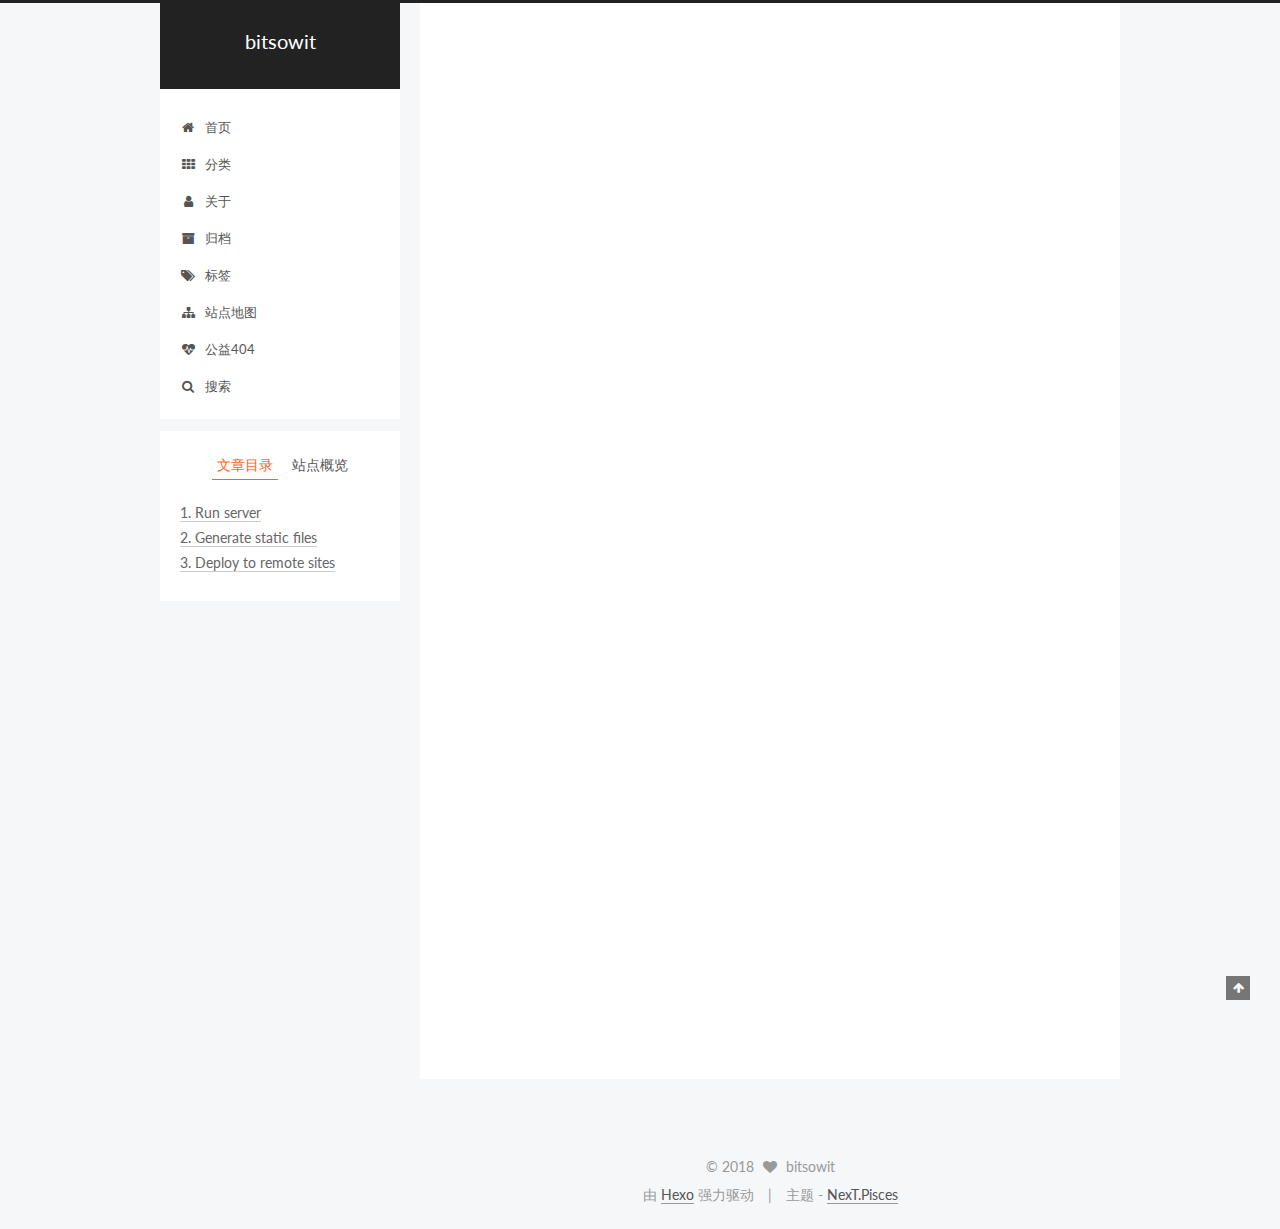
<file: 2018/05/31/test/index.html>
<!doctype html>



  


<html class="theme-next pisces use-motion" lang="zh-Hans">
<head>
  <meta charset="UTF-8"/>
<meta http-equiv="X-UA-Compatible" content="IE=edge" />
<meta name="viewport" content="width=device-width, initial-scale=1, maximum-scale=1"/>









<meta http-equiv="Cache-Control" content="no-transform" />
<meta http-equiv="Cache-Control" content="no-siteapp" />















  
  
  <link href="/lib/fancybox/source/jquery.fancybox.css?v=2.1.5" rel="stylesheet" type="text/css" />




  
  
  
  

  
    
    
  

  

  

  

  

  
    
    
    <link href="//fonts.googleapis.com/css?family=Lato:300,300italic,400,400italic,700,700italic&subset=latin,latin-ext" rel="stylesheet" type="text/css">
  






<link href="/lib/font-awesome/css/font-awesome.min.css?v=4.6.2" rel="stylesheet" type="text/css" />

<link href="/css/main.css?v=5.1.1" rel="stylesheet" type="text/css" />


  <meta name="keywords" content="for fun.," />








  <link rel="shortcut icon" type="image/x-icon" href="/images/favicon.ico?v=5.1.1" />






<meta name="description" content="just test 1$ hexo new &quot;My New Post&quot; More info: Writing Run server1$ hexo server More info: Server Generate static files1$ hexo generate More info: Generating Deploy to remote sites1$ hexo deploy More">
<meta name="keywords" content="for fun.">
<meta property="og:type" content="article">
<meta property="og:title" content="bitsowit">
<meta property="og:url" content="http://bitsowit.com/2018/05/31/test/index.html">
<meta property="og:site_name" content="bitsowit">
<meta property="og:description" content="just test 1$ hexo new &quot;My New Post&quot; More info: Writing Run server1$ hexo server More info: Server Generate static files1$ hexo generate More info: Generating Deploy to remote sites1$ hexo deploy More">
<meta property="og:updated_time" content="2018-05-31T10:50:42.000Z">
<meta name="twitter:card" content="summary">
<meta name="twitter:title" content="bitsowit">
<meta name="twitter:description" content="just test 1$ hexo new &quot;My New Post&quot; More info: Writing Run server1$ hexo server More info: Server Generate static files1$ hexo generate More info: Generating Deploy to remote sites1$ hexo deploy More">



<script type="text/javascript" id="hexo.configurations">
  var NexT = window.NexT || {};
  var CONFIG = {
    root: '/',
    scheme: 'Pisces',
    sidebar: {"position":"left","display":"post","offset":12,"offset_float":0,"b2t":false,"scrollpercent":false},
    fancybox: true,
    motion: true,
    duoshuo: {
      userId: '0',
      author: '博主'
    },
    algolia: {
      applicationID: '',
      apiKey: '',
      indexName: '',
      hits: {"per_page":10},
      labels: {"input_placeholder":"Search for Posts","hits_empty":"We didn't find any results for the search: ${query}","hits_stats":"${hits} results found in ${time} ms"}
    }
  };
</script>



  <link rel="canonical" href="http://bitsowit.com/2018/05/31/test/"/>





  <title>bitsowit | bitsowit</title>
  














</head>

<body itemscope itemtype="http://schema.org/WebPage" lang="zh-Hans">

  
  
    
  

  <div class="container sidebar-position-left page-post-detail ">
    <div class="headband"></div>

    <header id="header" class="header" itemscope itemtype="http://schema.org/WPHeader">
      <div class="header-inner"><div class="site-brand-wrapper">
  <div class="site-meta ">
    

    <div class="custom-logo-site-title">
      <a href="/"  class="brand" rel="start">
        <span class="logo-line-before"><i></i></span>
        <span class="site-title">bitsowit</span>
        <span class="logo-line-after"><i></i></span>
      </a>
    </div>
      
        <p class="site-subtitle"></p>
      
  </div>

  <div class="site-nav-toggle">
    <button>
      <span class="btn-bar"></span>
      <span class="btn-bar"></span>
      <span class="btn-bar"></span>
    </button>
  </div>
</div>

<nav class="site-nav">
  

  
    <ul id="menu" class="menu">
      
        
        <li class="menu-item menu-item-home">
          <a href="/" rel="section">
            
              <i class="menu-item-icon fa fa-fw fa-home"></i> <br />
            
            首页
          </a>
        </li>
      
        
        <li class="menu-item menu-item-categories">
          <a href="/categories/" rel="section">
            
              <i class="menu-item-icon fa fa-fw fa-th"></i> <br />
            
            分类
          </a>
        </li>
      
        
        <li class="menu-item menu-item-about">
          <a href="/about/" rel="section">
            
              <i class="menu-item-icon fa fa-fw fa-user"></i> <br />
            
            关于
          </a>
        </li>
      
        
        <li class="menu-item menu-item-archives">
          <a href="/archives/" rel="section">
            
              <i class="menu-item-icon fa fa-fw fa-archive"></i> <br />
            
            归档
          </a>
        </li>
      
        
        <li class="menu-item menu-item-tags">
          <a href="/tags/" rel="section">
            
              <i class="menu-item-icon fa fa-fw fa-tags"></i> <br />
            
            标签
          </a>
        </li>
      
        
        <li class="menu-item menu-item-sitemap">
          <a href="/sitemap.xml" rel="section">
            
              <i class="menu-item-icon fa fa-fw fa-sitemap"></i> <br />
            
            站点地图
          </a>
        </li>
      
        
        <li class="menu-item menu-item-commonweal">
          <a href="/404.html" rel="section">
            
              <i class="menu-item-icon fa fa-fw fa-heartbeat"></i> <br />
            
            公益404
          </a>
        </li>
      

      
        <li class="menu-item menu-item-search">
          
            <a href="javascript:;" class="popup-trigger">
          
            
              <i class="menu-item-icon fa fa-search fa-fw"></i> <br />
            
            搜索
          </a>
        </li>
      
    </ul>
  

  
    <div class="site-search">
      
  <div class="popup search-popup local-search-popup">
  <div class="local-search-header clearfix">
    <span class="search-icon">
      <i class="fa fa-search"></i>
    </span>
    <span class="popup-btn-close">
      <i class="fa fa-times-circle"></i>
    </span>
    <div class="local-search-input-wrapper">
      <input autocomplete="off"
             placeholder="搜索..." spellcheck="false"
             type="text" id="local-search-input">
    </div>
  </div>
  <div id="local-search-result"></div>
</div>



    </div>
  
</nav>



 </div>
    </header>

    <main id="main" class="main">
      <div class="main-inner">
        <div class="content-wrap">
          <div id="content" class="content">
            

  <div id="posts" class="posts-expand">
    

  

  
  
  

  <article class="post post-type-normal " itemscope itemtype="http://schema.org/Article">
    <link itemprop="mainEntityOfPage" href="http://bitsowit.com/2018/05/31/test/">

    <span hidden itemprop="author" itemscope itemtype="http://schema.org/Person">
      <meta itemprop="name" content="bitsowit">
      <meta itemprop="description" content="">
      <meta itemprop="image" content="/images/avatar.gif">
    </span>

    <span hidden itemprop="publisher" itemscope itemtype="http://schema.org/Organization">
      <meta itemprop="name" content="bitsowit">
    </span>

    
      <header class="post-header">

        
        
          <h1 class="post-title" itemprop="name headline">bitsowit</h1>
        

        <div class="post-meta">
          <span class="post-time">
            
              <span class="post-meta-item-icon">
                <i class="fa fa-calendar-o"></i>
              </span>
              
                <span class="post-meta-item-text">发表于</span>
              
              <time title="创建于" itemprop="dateCreated datePublished" datetime="2018-05-31T18:32:16+08:00">
                2018-05-31
              </time>
            

            

            
          </span>

          

          
            
              <span class="post-comments-count">
                <span class="post-meta-divider">|</span>
                <span class="post-meta-item-icon">
                  <i class="fa fa-comment-o"></i>
                </span>
                <a href="/2018/05/31/test/#comments" itemprop="discussionUrl">
                  <span class="post-comments-count disqus-comment-count"
                        data-disqus-identifier="2018/05/31/test/" itemprop="commentCount"></span>
                </a>
              </span>
            
          

          
          

          

          

          

        </div>
      </header>
    

    <div class="post-body" itemprop="articleBody">

      
      

      
        <p>just test</p>
<figure class="highlight bash"><table><tr><td class="gutter"><pre><div class="line">1</div></pre></td><td class="code"><pre><div class="line">$ hexo new <span class="string">"My New Post"</span></div></pre></td></tr></table></figure>
<p>More info: <a href="https://hexo.io/docs/writing.html" target="_blank" rel="external">Writing</a></p>
<h3 id="Run-server"><a href="#Run-server" class="headerlink" title="Run server"></a>Run server</h3><figure class="highlight bash"><table><tr><td class="gutter"><pre><div class="line">1</div></pre></td><td class="code"><pre><div class="line">$ hexo server</div></pre></td></tr></table></figure>
<p>More info: <a href="https://hexo.io/docs/server.html" target="_blank" rel="external">Server</a></p>
<h3 id="Generate-static-files"><a href="#Generate-static-files" class="headerlink" title="Generate static files"></a>Generate static files</h3><figure class="highlight bash"><table><tr><td class="gutter"><pre><div class="line">1</div></pre></td><td class="code"><pre><div class="line">$ hexo generate</div></pre></td></tr></table></figure>
<p>More info: <a href="https://hexo.io/docs/generating.html" target="_blank" rel="external">Generating</a></p>
<h3 id="Deploy-to-remote-sites"><a href="#Deploy-to-remote-sites" class="headerlink" title="Deploy to remote sites"></a>Deploy to remote sites</h3><figure class="highlight bash"><table><tr><td class="gutter"><pre><div class="line">1</div></pre></td><td class="code"><pre><div class="line">$ hexo deploy</div></pre></td></tr></table></figure>
<p>More info: <a href="https://hexo.io/docs/deployment.html" target="_blank" rel="external">Deployment</a></p>

      
    </div>

    <div>
      
        

      
    </div>

    <div>
      
        

      
    </div>

    <div>
      
        

      
    </div>

    <footer class="post-footer">
      
        <div class="post-tags">
          
            <a href="/tags/for-fun/" rel="tag"># for fun.</a>
          
        </div>
      

      
      
      

      
        <div class="post-nav">
          <div class="post-nav-next post-nav-item">
            
              <a href="/2017/06/18/hello-world/" rel="next" title="Hello World">
                <i class="fa fa-chevron-left"></i> Hello World
              </a>
            
          </div>

          <span class="post-nav-divider"></span>

          <div class="post-nav-prev post-nav-item">
            
              <a href="/2018/05/31/Mongo/" rel="prev" title="使用docker-compose 搭建 MongoDB 集群">
                使用docker-compose 搭建 MongoDB 集群 <i class="fa fa-chevron-right"></i>
              </a>
            
          </div>
        </div>
      

      
      
    </footer>
  </article>



    <div class="post-spread">
      
    </div>
  </div>


          </div>
          


          
  <div class="comments" id="comments">
    
      <div id="disqus_thread">
        <noscript>
          Please enable JavaScript to view the
          <a href="https://disqus.com/?ref_noscript">comments powered by Disqus.</a>
        </noscript>
      </div>
    
  </div>


        </div>
        
          
  
  <div class="sidebar-toggle">
    <div class="sidebar-toggle-line-wrap">
      <span class="sidebar-toggle-line sidebar-toggle-line-first"></span>
      <span class="sidebar-toggle-line sidebar-toggle-line-middle"></span>
      <span class="sidebar-toggle-line sidebar-toggle-line-last"></span>
    </div>
  </div>

  <aside id="sidebar" class="sidebar">
    <div class="sidebar-inner">

      

      
        <ul class="sidebar-nav motion-element">
          <li class="sidebar-nav-toc sidebar-nav-active" data-target="post-toc-wrap" >
            文章目录
          </li>
          <li class="sidebar-nav-overview" data-target="site-overview">
            站点概览
          </li>
        </ul>
      

      <section class="site-overview sidebar-panel">
        <div class="site-author motion-element" itemprop="author" itemscope itemtype="http://schema.org/Person">
          <img class="site-author-image" itemprop="image"
               src="/images/avatar.gif"
               alt="bitsowit" />
          <p class="site-author-name" itemprop="name">bitsowit</p>
           
              <p class="site-description motion-element" itemprop="description"></p>
          
        </div>
        <nav class="site-state motion-element">

          
            <div class="site-state-item site-state-posts">
              <a href="/archives/">
                <span class="site-state-item-count">3</span>
                <span class="site-state-item-name">日志</span>
              </a>
            </div>
          

          

          
            
            
            <div class="site-state-item site-state-tags">
              
                <span class="site-state-item-count">2</span>
                <span class="site-state-item-name">标签</span>
              
            </div>
          

        </nav>

        

        <div class="links-of-author motion-element">
          
        </div>

        
        

        
        

        


      </section>

      
      <!--noindex-->
        <section class="post-toc-wrap motion-element sidebar-panel sidebar-panel-active">
          <div class="post-toc">

            
              
            

            
              <div class="post-toc-content"><ol class="nav"><li class="nav-item nav-level-3"><a class="nav-link" href="#Run-server"><span class="nav-number">1.</span> <span class="nav-text">Run server</span></a></li><li class="nav-item nav-level-3"><a class="nav-link" href="#Generate-static-files"><span class="nav-number">2.</span> <span class="nav-text">Generate static files</span></a></li><li class="nav-item nav-level-3"><a class="nav-link" href="#Deploy-to-remote-sites"><span class="nav-number">3.</span> <span class="nav-text">Deploy to remote sites</span></a></li></ol></div>
            

          </div>
        </section>
      <!--/noindex-->
      

      

    </div>
  </aside>


        
      </div>
    </main>

    <footer id="footer" class="footer">
      <div class="footer-inner">
        <div class="copyright" >
  
  &copy; 
  <span itemprop="copyrightYear">2018</span>
  <span class="with-love">
    <i class="fa fa-heart"></i>
  </span>
  <span class="author" itemprop="copyrightHolder">bitsowit</span>
</div>


<div class="powered-by">
  由 <a class="theme-link" href="https://hexo.io">Hexo</a> 强力驱动
</div>

<div class="theme-info">
  主题 -
  <a class="theme-link" href="https://github.com/iissnan/hexo-theme-next">
    NexT.Pisces
  </a>
</div>


        

        
      </div>
    </footer>

    
      <div class="back-to-top">
        <i class="fa fa-arrow-up"></i>
        
      </div>
    

  </div>

  

<script type="text/javascript">
  if (Object.prototype.toString.call(window.Promise) !== '[object Function]') {
    window.Promise = null;
  }
</script>









  












  
  <script type="text/javascript" src="/lib/jquery/index.js?v=2.1.3"></script>

  
  <script type="text/javascript" src="/lib/fastclick/lib/fastclick.min.js?v=1.0.6"></script>

  
  <script type="text/javascript" src="/lib/jquery_lazyload/jquery.lazyload.js?v=1.9.7"></script>

  
  <script type="text/javascript" src="/lib/velocity/velocity.min.js?v=1.2.1"></script>

  
  <script type="text/javascript" src="/lib/velocity/velocity.ui.min.js?v=1.2.1"></script>

  
  <script type="text/javascript" src="/lib/fancybox/source/jquery.fancybox.pack.js?v=2.1.5"></script>


  


  <script type="text/javascript" src="/js/src/utils.js?v=5.1.1"></script>

  <script type="text/javascript" src="/js/src/motion.js?v=5.1.1"></script>



  
  


  <script type="text/javascript" src="/js/src/affix.js?v=5.1.1"></script>

  <script type="text/javascript" src="/js/src/schemes/pisces.js?v=5.1.1"></script>



  
  <script type="text/javascript" src="/js/src/scrollspy.js?v=5.1.1"></script>
<script type="text/javascript" src="/js/src/post-details.js?v=5.1.1"></script>



  


  <script type="text/javascript" src="/js/src/bootstrap.js?v=5.1.1"></script>



  


  

    
      <script id="dsq-count-scr" src="https://bitsowit.disqus.com/count.js" async></script>
    

    
      <script type="text/javascript">
        var disqus_config = function () {
          this.page.url = 'http://bitsowit.com/2018/05/31/test/';
          this.page.identifier = '2018/05/31/test/';
          this.page.title = 'bitsowit';
        };
        var d = document, s = d.createElement('script');
        s.src = 'https://bitsowit.disqus.com/embed.js';
        s.setAttribute('data-timestamp', '' + +new Date());
        (d.head || d.body).appendChild(s);
      </script>
    

  




	





  
    
    <script>
      var cloudTieConfig = {
        url: document.location.href, 
        sourceId: "",
        productKey: "5d851826353c46c6a65def7646a60c9a",
        target: "cloud-tie-wrapper"
      };
    </script>
    <script src="https://img1.ws.126.net/f2e/tie/yun/sdk/loader.js"></script>
  










  

  <script type="text/javascript">
    // Popup Window;
    var isfetched = false;
    var isXml = true;
    // Search DB path;
    var search_path = "";
    if (search_path.length === 0) {
      search_path = "search.xml";
    } else if (/json$/i.test(search_path)) {
      isXml = false;
    }
    var path = "/" + search_path;
    // monitor main search box;

    var onPopupClose = function (e) {
      $('.popup').hide();
      $('#local-search-input').val('');
      $('.search-result-list').remove();
      $('#no-result').remove();
      $(".local-search-pop-overlay").remove();
      $('body').css('overflow', '');
    }

    function proceedsearch() {
      $("body")
        .append('<div class="search-popup-overlay local-search-pop-overlay"></div>')
        .css('overflow', 'hidden');
      $('.search-popup-overlay').click(onPopupClose);
      $('.popup').toggle();
      var $localSearchInput = $('#local-search-input');
      $localSearchInput.attr("autocapitalize", "none");
      $localSearchInput.attr("autocorrect", "off");
      $localSearchInput.focus();
    }

    // search function;
    var searchFunc = function(path, search_id, content_id) {
      'use strict';

      // start loading animation
      $("body")
        .append('<div class="search-popup-overlay local-search-pop-overlay">' +
          '<div id="search-loading-icon">' +
          '<i class="fa fa-spinner fa-pulse fa-5x fa-fw"></i>' +
          '</div>' +
          '</div>')
        .css('overflow', 'hidden');
      $("#search-loading-icon").css('margin', '20% auto 0 auto').css('text-align', 'center');

      $.ajax({
        url: path,
        dataType: isXml ? "xml" : "json",
        async: true,
        success: function(res) {
          // get the contents from search data
          isfetched = true;
          $('.popup').detach().appendTo('.header-inner');
          var datas = isXml ? $("entry", res).map(function() {
            return {
              title: $("title", this).text(),
              content: $("content",this).text(),
              url: $("url" , this).text()
            };
          }).get() : res;
          var input = document.getElementById(search_id);
          var resultContent = document.getElementById(content_id);
          var inputEventFunction = function() {
            var searchText = input.value.trim().toLowerCase();
            var keywords = searchText.split(/[\s\-]+/);
            if (keywords.length > 1) {
              keywords.push(searchText);
            }
            var resultItems = [];
            if (searchText.length > 0) {
              // perform local searching
              datas.forEach(function(data) {
                var isMatch = false;
                var hitCount = 0;
                var searchTextCount = 0;
                var title = data.title.trim();
                var titleInLowerCase = title.toLowerCase();
                var content = data.content.trim().replace(/<[^>]+>/g,"");
                var contentInLowerCase = content.toLowerCase();
                var articleUrl = decodeURIComponent(data.url);
                var indexOfTitle = [];
                var indexOfContent = [];
                // only match articles with not empty titles
                if(title != '') {
                  keywords.forEach(function(keyword) {
                    function getIndexByWord(word, text, caseSensitive) {
                      var wordLen = word.length;
                      if (wordLen === 0) {
                        return [];
                      }
                      var startPosition = 0, position = [], index = [];
                      if (!caseSensitive) {
                        text = text.toLowerCase();
                        word = word.toLowerCase();
                      }
                      while ((position = text.indexOf(word, startPosition)) > -1) {
                        index.push({position: position, word: word});
                        startPosition = position + wordLen;
                      }
                      return index;
                    }

                    indexOfTitle = indexOfTitle.concat(getIndexByWord(keyword, titleInLowerCase, false));
                    indexOfContent = indexOfContent.concat(getIndexByWord(keyword, contentInLowerCase, false));
                  });
                  if (indexOfTitle.length > 0 || indexOfContent.length > 0) {
                    isMatch = true;
                    hitCount = indexOfTitle.length + indexOfContent.length;
                  }
                }

                // show search results

                if (isMatch) {
                  // sort index by position of keyword

                  [indexOfTitle, indexOfContent].forEach(function (index) {
                    index.sort(function (itemLeft, itemRight) {
                      if (itemRight.position !== itemLeft.position) {
                        return itemRight.position - itemLeft.position;
                      } else {
                        return itemLeft.word.length - itemRight.word.length;
                      }
                    });
                  });

                  // merge hits into slices

                  function mergeIntoSlice(text, start, end, index) {
                    var item = index[index.length - 1];
                    var position = item.position;
                    var word = item.word;
                    var hits = [];
                    var searchTextCountInSlice = 0;
                    while (position + word.length <= end && index.length != 0) {
                      if (word === searchText) {
                        searchTextCountInSlice++;
                      }
                      hits.push({position: position, length: word.length});
                      var wordEnd = position + word.length;

                      // move to next position of hit

                      index.pop();
                      while (index.length != 0) {
                        item = index[index.length - 1];
                        position = item.position;
                        word = item.word;
                        if (wordEnd > position) {
                          index.pop();
                        } else {
                          break;
                        }
                      }
                    }
                    searchTextCount += searchTextCountInSlice;
                    return {
                      hits: hits,
                      start: start,
                      end: end,
                      searchTextCount: searchTextCountInSlice
                    };
                  }

                  var slicesOfTitle = [];
                  if (indexOfTitle.length != 0) {
                    slicesOfTitle.push(mergeIntoSlice(title, 0, title.length, indexOfTitle));
                  }

                  var slicesOfContent = [];
                  while (indexOfContent.length != 0) {
                    var item = indexOfContent[indexOfContent.length - 1];
                    var position = item.position;
                    var word = item.word;
                    // cut out 100 characters
                    var start = position - 20;
                    var end = position + 80;
                    if(start < 0){
                      start = 0;
                    }
                    if (end < position + word.length) {
                      end = position + word.length;
                    }
                    if(end > content.length){
                      end = content.length;
                    }
                    slicesOfContent.push(mergeIntoSlice(content, start, end, indexOfContent));
                  }

                  // sort slices in content by search text's count and hits' count

                  slicesOfContent.sort(function (sliceLeft, sliceRight) {
                    if (sliceLeft.searchTextCount !== sliceRight.searchTextCount) {
                      return sliceRight.searchTextCount - sliceLeft.searchTextCount;
                    } else if (sliceLeft.hits.length !== sliceRight.hits.length) {
                      return sliceRight.hits.length - sliceLeft.hits.length;
                    } else {
                      return sliceLeft.start - sliceRight.start;
                    }
                  });

                  // select top N slices in content

                  var upperBound = parseInt('1');
                  if (upperBound >= 0) {
                    slicesOfContent = slicesOfContent.slice(0, upperBound);
                  }

                  // highlight title and content

                  function highlightKeyword(text, slice) {
                    var result = '';
                    var prevEnd = slice.start;
                    slice.hits.forEach(function (hit) {
                      result += text.substring(prevEnd, hit.position);
                      var end = hit.position + hit.length;
                      result += '<b class="search-keyword">' + text.substring(hit.position, end) + '</b>';
                      prevEnd = end;
                    });
                    result += text.substring(prevEnd, slice.end);
                    return result;
                  }

                  var resultItem = '';

                  if (slicesOfTitle.length != 0) {
                    resultItem += "<li><a href='" + articleUrl + "' class='search-result-title'>" + highlightKeyword(title, slicesOfTitle[0]) + "</a>";
                  } else {
                    resultItem += "<li><a href='" + articleUrl + "' class='search-result-title'>" + title + "</a>";
                  }

                  slicesOfContent.forEach(function (slice) {
                    resultItem += "<a href='" + articleUrl + "'>" +
                      "<p class=\"search-result\">" + highlightKeyword(content, slice) +
                      "...</p>" + "</a>";
                  });

                  resultItem += "</li>";
                  resultItems.push({
                    item: resultItem,
                    searchTextCount: searchTextCount,
                    hitCount: hitCount,
                    id: resultItems.length
                  });
                }
              })
            };
            if (keywords.length === 1 && keywords[0] === "") {
              resultContent.innerHTML = '<div id="no-result"><i class="fa fa-search fa-5x" /></div>'
            } else if (resultItems.length === 0) {
              resultContent.innerHTML = '<div id="no-result"><i class="fa fa-frown-o fa-5x" /></div>'
            } else {
              resultItems.sort(function (resultLeft, resultRight) {
                if (resultLeft.searchTextCount !== resultRight.searchTextCount) {
                  return resultRight.searchTextCount - resultLeft.searchTextCount;
                } else if (resultLeft.hitCount !== resultRight.hitCount) {
                  return resultRight.hitCount - resultLeft.hitCount;
                } else {
                  return resultRight.id - resultLeft.id;
                }
              });
              var searchResultList = '<ul class=\"search-result-list\">';
              resultItems.forEach(function (result) {
                searchResultList += result.item;
              })
              searchResultList += "</ul>";
              resultContent.innerHTML = searchResultList;
            }
          }

          if ('auto' === 'auto') {
            input.addEventListener('input', inputEventFunction);
          } else {
            $('.search-icon').click(inputEventFunction);
            input.addEventListener('keypress', function (event) {
              if (event.keyCode === 13) {
                inputEventFunction();
              }
            });
          }

          // remove loading animation
          $(".local-search-pop-overlay").remove();
          $('body').css('overflow', '');

          proceedsearch();
        }
      });
    }

    // handle and trigger popup window;
    $('.popup-trigger').click(function(e) {
      e.stopPropagation();
      if (isfetched === false) {
        searchFunc(path, 'local-search-input', 'local-search-result');
      } else {
        proceedsearch();
      };
    });

    $('.popup-btn-close').click(onPopupClose);
    $('.popup').click(function(e){
      e.stopPropagation();
    });
    $(document).on('keyup', function (event) {
      var shouldDismissSearchPopup = event.which === 27 &&
        $('.search-popup').is(':visible');
      if (shouldDismissSearchPopup) {
        onPopupClose();
      }
    });
  </script>





  

  

  

  

  

  

</body>
</html>
</file>
<file: css/main.css>
/* normalize.css v3.0.2 | MIT License | git.io/normalize */
html {
  font-family: sans-serif; /* 1 */
  -ms-text-size-adjust: 100%; /* 2 */
  -webkit-text-size-adjust: 100%; /* 2 */
}
body {
  margin: 0;
}
article,
aside,
details,
figcaption,
figure,
footer,
header,
hgroup,
main,
menu,
nav,
section,
summary {
  display: block;
}
audio,
canvas,
progress,
video {
  display: inline-block; /* 1 */
  vertical-align: baseline; /* 2 */
}
audio:not([controls]) {
  display: none;
  height: 0;
}
[hidden],
template {
  display: none;
}
a {
  background-color: transparent;
}
a:active,
a:hover {
  outline: 0;
}
abbr[title] {
  border-bottom: 1px dotted;
}
b,
strong {
  font-weight: bold;
}
dfn {
  font-style: italic;
}
h1 {
  font-size: 2em;
  margin: 0.67em 0;
}
mark {
  background: #ff0;
  color: #000;
}
small {
  font-size: 80%;
}
sub,
sup {
  font-size: 75%;
  line-height: 0;
  position: relative;
  vertical-align: baseline;
}
sup {
  top: -0.5em;
}
sub {
  bottom: -0.25em;
}
img {
  border: 0;
}
svg:not(:root) {
  overflow: hidden;
}
figure {
  margin: 1em 40px;
}
hr {
  -moz-box-sizing: content-box;
  box-sizing: content-box;
  height: 0;
}
pre {
  overflow: auto;
}
code,
kbd,
pre,
samp {
  font-family: monospace, monospace;
  font-size: 1em;
}
button,
input,
optgroup,
select,
textarea {
  color: inherit; /* 1 */
  font: inherit; /* 2 */
  margin: 0; /* 3 */
}
button {
  overflow: visible;
}
button,
select {
  text-transform: none;
}
button,
html input[type="button"],
input[type="reset"],
input[type="submit"] {
  -webkit-appearance: button; /* 2 */
  cursor: pointer; /* 3 */
}
button[disabled],
html input[disabled] {
  cursor: default;
}
button::-moz-focus-inner,
input::-moz-focus-inner {
  border: 0;
  padding: 0;
}
input {
  line-height: normal;
}
input[type="checkbox"],
input[type="radio"] {
  box-sizing: border-box; /* 1 */
  padding: 0; /* 2 */
}
input[type="number"]::-webkit-inner-spin-button,
input[type="number"]::-webkit-outer-spin-button {
  height: auto;
}
input[type="search"] {
  -webkit-appearance: textfield; /* 1 */
  -moz-box-sizing: content-box;
  -webkit-box-sizing: content-box; /* 2 */
  box-sizing: content-box;
}
input[type="search"]::-webkit-search-cancel-button,
input[type="search"]::-webkit-search-decoration {
  -webkit-appearance: none;
}
fieldset {
  border: 1px solid #c0c0c0;
  margin: 0 2px;
  padding: 0.35em 0.625em 0.75em;
}
legend {
  border: 0; /* 1 */
  padding: 0; /* 2 */
}
textarea {
  overflow: auto;
}
optgroup {
  font-weight: bold;
}
table {
  border-collapse: collapse;
  border-spacing: 0;
}
td,
th {
  padding: 0;
}
::selection {
  background: #262a30;
  color: #fff;
}
body {
  position: relative;
  font-family: 'Lato', "PingFang SC", "Microsoft YaHei", sans-serif;
  font-size: 14px;
  line-height: 2;
  color: #555;
  background: #f5f7f9;
}
@media (max-width: 767px) {
  body {
    padding-right: 0 !important;
  }
}
@media (min-width: 768px) and (max-width: 991px) {
  body {
    padding-right: 0 !important;
  }
}
@media (min-width: 1600px) {
  body {
    font-size: 16px;
  }
}
h1,
h2,
h3,
h4,
h5,
h6 {
  margin: 0;
  padding: 0;
  font-weight: bold;
  line-height: 1.5;
  font-family: 'Lato', "PingFang SC", "Microsoft YaHei", sans-serif;
}
h2,
h3,
h4,
h5,
h6 {
  margin: 20px 0 15px;
}
h1 {
  font-size: 22px;
}
@media (max-width: 767px) {
  h1 {
    font-size: 18px;
  }
}
h2 {
  font-size: 20px;
}
@media (max-width: 767px) {
  h2 {
    font-size: 16px;
  }
}
h3 {
  font-size: 18px;
}
@media (max-width: 767px) {
  h3 {
    font-size: 14px;
  }
}
h4 {
  font-size: 16px;
}
@media (max-width: 767px) {
  h4 {
    font-size: 12px;
  }
}
h5 {
  font-size: 14px;
}
@media (max-width: 767px) {
  h5 {
    font-size: 10px;
  }
}
h6 {
  font-size: 12px;
}
@media (max-width: 767px) {
  h6 {
    font-size: 8px;
  }
}
p {
  margin: 0 0 25px 0;
}
a {
  color: #555;
  text-decoration: none;
  border-bottom: 1px solid #999;
  word-wrap: break-word;
}
a:hover {
  color: #222;
  border-bottom-color: #222;
}
blockquote {
  margin: 0;
  padding: 0;
}
img {
  display: block;
  margin: auto;
  max-width: 100%;
  height: auto;
}
hr {
  margin: 40px 0;
  height: 3px;
  border: none;
  background-color: #ddd;
  background-image: repeating-linear-gradient(-45deg, #fff, #fff 4px, transparent 4px, transparent 8px);
}
blockquote {
  padding: 0 15px;
  color: #666;
  border-left: 4px solid #ddd;
}
blockquote cite::before {
  content: "-";
  padding: 0 5px;
}
dt {
  font-weight: 700;
}
dd {
  margin: 0;
  padding: 0;
}
.text-left {
  text-align: left;
}
.text-center {
  text-align: center;
}
.text-right {
  text-align: right;
}
.text-justify {
  text-align: justify;
}
.text-nowrap {
  white-space: nowrap;
}
.text-lowercase {
  text-transform: lowercase;
}
.text-uppercase {
  text-transform: uppercase;
}
.text-capitalize {
  text-transform: capitalize;
}
.center-block {
  display: block;
  margin-left: auto;
  margin-right: auto;
}
.clearfix:before,
.clearfix:after {
  content: " ";
  display: table;
}
.clearfix:after {
  clear: both;
}
.pullquote {
  width: 45%;
}
.pullquote.left {
  float: left;
  margin-left: 5px;
  margin-right: 10px;
}
.pullquote.right {
  float: right;
  margin-left: 10px;
  margin-right: 5px;
}
.affix.affix.affix {
  position: fixed;
}
.translation {
  margin-top: -20px;
  font-size: 14px;
  color: #999;
}
.scrollbar-measure {
  width: 100px;
  height: 100px;
  overflow: scroll;
  position: absolute;
  top: -9999px;
}
.use-motion .motion-element {
  opacity: 0;
}
table {
  margin: 20px 0;
  width: 100%;
  border-collapse: collapse;
  border-spacing: 0;
  border: 1px solid #ddd;
  font-size: 14px;
  table-layout: fixed;
  word-wrap: break-all;
}
table>tbody>tr:nth-of-type(odd) {
  background-color: #f9f9f9;
}
table>tbody>tr:hover {
  background-color: #f5f5f5;
}
caption,
th,
td {
  padding: 8px;
  text-align: left;
  vertical-align: middle;
  font-weight: normal;
}
th,
td {
  border-bottom: 3px solid #ddd;
  border-right: 1px solid #eee;
}
th {
  padding-bottom: 10px;
  font-weight: 700;
}
td {
  border-bottom-width: 1px;
}
html,
body {
  height: 100%;
}
.container {
  position: relative;
  min-height: 100%;
}
.header-inner {
  margin: 0 auto;
  padding: 100px 0 70px;
  width: 700px;
}
@media (min-width: 1600px) {
  .container .header-inner {
    width: 900px;
  }
}
.main {
  padding-bottom: 150px;
}
.main-inner {
  margin: 0 auto;
  width: 700px;
}
@media (min-width: 1600px) {
  .container .main-inner {
    width: 900px;
  }
}
.footer {
  position: absolute;
  left: 0;
  bottom: 0;
  width: 100%;
  min-height: 50px;
}
.footer-inner {
  box-sizing: border-box;
  margin: 20px auto;
  width: 700px;
}
@media (min-width: 1600px) {
  .container .footer-inner {
    width: 900px;
  }
}
pre,
.highlight {
  overflow: auto;
  margin: 20px 0;
  padding: 0;
  font-size: 13px;
  color: #4d4d4c;
  background: #f7f7f7;
  line-height: 1.6;
}
pre,
code {
  font-family: consolas, Menlo, "PingFang SC", "Microsoft YaHei", monospace;
}
code {
  padding: 2px 4px;
  word-wrap: break-word;
  color: #555;
  background: #eee;
  border-radius: 3px;
  font-size: 13px;
}
pre code {
  padding: 0;
  color: #4d4d4c;
  background: none;
  text-shadow: none;
}
.highlight {
  border-radius: 1px;
}
.highlight pre {
  border: none;
  margin: 0;
  padding: 10px 0;
}
.highlight table {
  margin: 0;
  width: auto;
  border: none;
}
.highlight td {
  border: none;
  padding: 0;
}
.highlight figcaption {
  font-size: 1em;
  color: #4d4d4c;
  line-height: 1em;
  margin-bottom: 1em;
}
.highlight figcaption:before,
.highlight figcaption:after {
  content: " ";
  display: table;
}
.highlight figcaption:after {
  clear: both;
}
.highlight figcaption a {
  float: right;
  color: #4d4d4c;
}
.highlight figcaption a:hover {
  border-bottom-color: #4d4d4c;
}
.highlight .gutter pre {
  padding-left: 10px;
  padding-right: 10px;
  color: #869194;
  text-align: right;
  background-color: #eff2f3;
}
.highlight .code pre {
  width: 100%;
  padding-left: 10px;
  padding-right: 10px;
  background-color: #f7f7f7;
}
.highlight .line {
  height: 20px;
}
.gutter {
  -webkit-user-select: none;
  -moz-user-select: none;
  -ms-user-select: none;
  user-select: none;
}
.gist table {
  width: auto;
}
.gist table td {
  border: none;
}
pre .deletion {
  background: #fdd;
}
pre .addition {
  background: #dfd;
}
pre .meta {
  color: #8959a8;
}
pre .comment {
  color: #8e908c;
}
pre .variable,
pre .attribute,
pre .tag,
pre .regexp,
pre .ruby .constant,
pre .xml .tag .title,
pre .xml .pi,
pre .xml .doctype,
pre .html .doctype,
pre .css .id,
pre .css .class,
pre .css .pseudo {
  color: #c82829;
}
pre .number,
pre .preprocessor,
pre .built_in,
pre .literal,
pre .params,
pre .constant,
pre .command {
  color: #f5871f;
}
pre .ruby .class .title,
pre .css .rules .attribute,
pre .string,
pre .value,
pre .inheritance,
pre .header,
pre .ruby .symbol,
pre .xml .cdata,
pre .special,
pre .number,
pre .formula {
  color: #718c00;
}
pre .title,
pre .css .hexcolor {
  color: #3e999f;
}
pre .function,
pre .python .decorator,
pre .python .title,
pre .ruby .function .title,
pre .ruby .title .keyword,
pre .perl .sub,
pre .javascript .title,
pre .coffeescript .title {
  color: #4271ae;
}
pre .keyword,
pre .javascript .function {
  color: #8959a8;
}
.full-image.full-image.full-image {
  border: none;
  max-width: 100%;
  width: auto;
  margin: 20px auto;
}
@media (min-width: 992px) {
  .full-image.full-image.full-image {
    max-width: none;
    width: 118%;
    margin: 0 -9%;
  }
}
.blockquote-center,
.page-home .post-type-quote blockquote,
.page-post-detail .post-type-quote blockquote {
  position: relative;
  margin: 40px 0;
  padding: 0;
  border-left: none;
  text-align: center;
}
.blockquote-center::before,
.page-home .post-type-quote blockquote::before,
.page-post-detail .post-type-quote blockquote::before,
.blockquote-center::after,
.page-home .post-type-quote blockquote::after,
.page-post-detail .post-type-quote blockquote::after {
  position: absolute;
  content: ' ';
  display: block;
  width: 100%;
  height: 24px;
  opacity: 0.2;
  background-repeat: no-repeat;
  background-position: 0 -6px;
  background-size: 22px 22px;
}
.blockquote-center::before,
.page-home .post-type-quote blockquote::before,
.page-post-detail .post-type-quote blockquote::before {
  top: -20px;
  background-image: url("../images/quote-l.svg");
  border-top: 1px solid #ccc;
}
.blockquote-center::after,
.page-home .post-type-quote blockquote::after,
.page-post-detail .post-type-quote blockquote::after {
  bottom: -20px;
  background-image: url("../images/quote-r.svg");
  border-bottom: 1px solid #ccc;
  background-position: 100% 8px;
}
.blockquote-center p,
.page-home .post-type-quote blockquote p,
.page-post-detail .post-type-quote blockquote p,
.blockquote-center div,
.page-home .post-type-quote blockquote div,
.page-post-detail .post-type-quote blockquote div {
  text-align: center;
}
.post .post-body .group-picture img {
  box-sizing: border-box;
  padding: 0 3px;
  border: none;
}
.post .group-picture-row {
  overflow: hidden;
  margin-top: 6px;
}
.post .group-picture-row:first-child {
  margin-top: 0;
}
.post .group-picture-column {
  float: left;
}
.page-post-detail .post-body .group-picture-column {
  float: none;
  margin-top: 10px;
  width: auto !important;
}
.page-post-detail .post-body .group-picture-column img {
  margin: 0 auto;
}
.page-archive .group-picture-container {
  overflow: hidden;
}
.page-archive .group-picture-row {
  float: left;
}
.page-archive .group-picture-row:first-child {
  margin-top: 6px;
}
.page-archive .group-picture-column {
  max-width: 150px;
  max-height: 150px;
}
.note {
  padding: 20px;
  margin: 20px 0;
  border: 1px solid #eee;
  border-left-width: 5px;
  border-radius: 3px;
}
.note h2,
.note h3,
.note h4,
.note h5,
.note h6 {
  margin-top: 0;
  margin-bottom: 5px;
  padding-top: 0 !important;
}
.note p:last-child {
  margin-bottom: 0;
}
.note code {
  border-radius: 3px;
}
.note+.note {
  margin-top: -5px;
}
.default {
  border-left-color: #777;
}
.default h2,
.default h3,
.default h4,
.default h5,
.default h6 {
  color: #777;
}
.primary {
  border-left-color: #428bca;
}
.primary h2,
.primary h3,
.primary h4,
.primary h5,
.primary h6 {
  color: #428bca;
}
.success {
  border-left-color: #5cb85c;
}
.success h2,
.success h3,
.success h4,
.success h5,
.success h6 {
  color: #5cb85c;
}
.danger {
  border-left-color: #d9534f;
}
.danger h2,
.danger h3,
.danger h4,
.danger h5,
.danger h6 {
  color: #d9534f;
}
.warning {
  border-left-color: #f0ad4e;
}
.warning h2,
.warning h3,
.warning h4,
.warning h5,
.warning h6 {
  color: #f0ad4e;
}
.info {
  border-left-color: #5bc0de;
}
.info h2,
.info h3,
.info h4,
.info h5,
.info h6 {
  color: #5bc0de;
}
.btn {
  display: inline-block;
  padding: 0 20px;
  font-size: 14px;
  color: #fff;
  background: #222;
  border: 2px solid #555;
  text-decoration: none;
  border-radius: 0;
  transition-property: background-color;
  transition-duration: 0.2s;
  transition-timing-function: ease-in-out;
  transition-delay: 0s;
}
.btn:hover,
.post-button .btn:hover {
  border-color: #222;
  color: #fff;
  background: #222;
}
.btn-bar {
  display: block;
  width: 22px;
  height: 2px;
  background: #555;
  border-radius: 1px;
}
.btn-bar+.btn-bar {
  margin-top: 4px;
}
.pagination {
  margin: 120px 0 40px;
  text-align: center;
  border-top: 1px solid #eee;
}
.page-number-basic,
.pagination .prev,
.pagination .next,
.pagination .page-number,
.pagination .space {
  display: inline-block;
  position: relative;
  top: -1px;
  margin: 0 10px;
  padding: 0 10px;
  line-height: 30px;
}
@media (max-width: 767px) {
  .page-number-basic,
  .pagination .prev,
  .pagination .next,
  .pagination .page-number,
  .pagination .space {
    margin: 0 5px;
  }
}
.pagination .prev,
.pagination .next,
.pagination .page-number {
  border-bottom: 0;
  border-top: 1px solid #eee;
  transition-property: border-color;
  transition-duration: 0.2s;
  transition-timing-function: ease-in-out;
  transition-delay: 0s;
}
.pagination .prev:hover,
.pagination .next:hover,
.pagination .page-number:hover {
  border-top-color: #222;
}
.pagination .space {
  padding: 0;
  margin: 0;
}
.pagination .prev {
  margin-left: 0;
}
.pagination .next {
  margin-right: 0;
}
.pagination .page-number.current {
  color: #fff;
  background: #ccc;
  border-top-color: #ccc;
}
@media (max-width: 767px) {
  .pagination {
    border-top: none;
  }
  .pagination .prev,
  .pagination .next,
  .pagination .page-number {
    margin-bottom: 10px;
    border-top: 0;
    border-bottom: 1px solid #eee;
  }
  .pagination .prev:hover,
  .pagination .next:hover,
  .pagination .page-number:hover {
    border-bottom-color: #222;
  }
}
.comments {
  margin: 60px 20px 0;
}
.tag-cloud {
  text-align: center;
}
.tag-cloud a {
  display: inline-block;
  margin: 10px;
}
.back-to-top {
  box-sizing: border-box;
  position: fixed;
  bottom: -100px;
  right: 30px;
  z-index: 1050;
  padding: 0 6px;
  width: 24px;
  background: #222;
  font-size: 12px;
  opacity: 0.6;
  color: #fff;
  cursor: pointer;
  text-align: center;
  -webkit-transform: translateZ(0);
  transition-property: bottom;
  transition-duration: 0.2s;
  transition-timing-function: ease-in-out;
  transition-delay: 0s;
}
@media (max-width: 767px) {
  .back-to-top {
    display: none;
  }
}
@media (min-width: 768px) and (max-width: 991px) {
  .back-to-top {
    display: none;
  }
}
.back-to-top.back-to-top-on {
  bottom: 30px;
}
.header {
  background: transparent;
}
.header-inner {
  position: relative;
}
.headband {
  height: 3px;
  background: #222;
}
.site-meta {
  margin: 0;
  text-align: center;
}
@media (max-width: 767px) {
  .site-meta {
    text-align: center;
  }
}
.brand {
  position: relative;
  display: inline-block;
  padding: 0 40px;
  color: #fff;
  background: #222;
  border-bottom: none;
}
.brand:hover {
  color: #fff;
}
.logo {
  display: inline-block;
  margin-right: 5px;
  line-height: 36px;
  vertical-align: top;
}
.site-title {
  display: inline-block;
  vertical-align: top;
  line-height: 36px;
  font-size: 20px;
  font-weight: normal;
  font-family: 'Lato', "PingFang SC", "Microsoft YaHei", sans-serif;
}
.site-subtitle {
  margin-top: 10px;
  font-size: 13px;
  color: #ddd;
}
.use-motion .brand {
  opacity: 0;
}
.use-motion .logo,
.use-motion .site-title,
.use-motion .site-subtitle {
  opacity: 0;
  position: relative;
  top: -10px;
}
.site-nav-toggle {
  display: none;
  position: absolute;
  top: 10px;
  left: 10px;
}
@media (max-width: 767px) {
  .site-nav-toggle {
    display: block;
  }
}
.site-nav-toggle button {
  margin-top: 2px;
  padding: 9px 10px;
  background: transparent;
  border: none;
}
@media (max-width: 767px) {
  .site-nav {
    display: none;
    margin: 0 -10px;
    padding: 0 10px;
    clear: both;
    border-top: 1px solid #ddd;
  }
}
@media (min-width: 768px) and (max-width: 991px) {
  .site-nav {
    display: block !important;
  }
}
@media (min-width: 992px) {
  .site-nav {
    display: block !important;
  }
}
.menu {
  margin-top: 20px;
  padding-left: 0;
  text-align: center;
}
.menu .menu-item {
  display: inline-block;
  margin: 0 10px;
  list-style: none;
}
@media screen and (max-width: 767px) {
  .menu .menu-item {
    margin-top: 10px;
  }
}
.menu .menu-item a {
  display: block;
  font-size: 13px;
  line-height: inherit;
  border-bottom: 1px solid transparent;
  transition-property: border-color;
  transition-duration: 0.2s;
  transition-timing-function: ease-in-out;
  transition-delay: 0s;
}
.menu .menu-item a:hover,
.menu-item-active a {
  border-bottom-color: #222;
}
.menu .menu-item .fa {
  margin-right: 5px;
}
.use-motion .menu-item {
  opacity: 0;
}
.post-body {
  font-family: 'Lato', "PingFang SC", "Microsoft YaHei", sans-serif;
}
@media (max-width: 767px) {
  .post-body {
    word-break: break-word;
  }
}
.post-body .fancybox img {
  display: block !important;
  margin: 0 auto;
  cursor: pointer;
  cursor: zoom-in;
  cursor: -webkit-zoom-in;
}
.post-body .image-caption,
.post-body .figure .caption {
  margin: 10px auto 15px;
  text-align: center;
  font-size: 14px;
  color: #999;
  font-weight: bold;
  line-height: 1;
}
.post-sticky-flag {
  display: inline-block;
  font-size: 16px;
  -ms-transform: rotate(30deg);
  -webkit-transform: rotate(30deg);
  -moz-transform: rotate(30deg);
  -ms-transform: rotate(30deg);
  -o-transform: rotate(30deg);
  transform: rotate(30deg);
}
.posts-expand {
  padding-top: 40px;
}
@media (max-width: 767px) {
  .posts-expand {
    margin: 0 20px;
  }
  .post-body pre {
    padding: 10px;
  }
  .post-body pre .gutter pre {
    padding-right: 10px;
  }
  .post-body .highlight {
    margin-left: 0px;
    margin-right: 0px;
    padding: 0;
  }
  .post-body .highlight .gutter pre {
    padding-right: 10px;
  }
}
@media (min-width: 992px) {
  .posts-expand .post-body {
    text-align: justify;
  }
}
.posts-expand .post-body h2,
.posts-expand .post-body h3,
.posts-expand .post-body h4,
.posts-expand .post-body h5,
.posts-expand .post-body h6 {
  padding-top: 10px;
}
.posts-expand .post-body h2 .header-anchor,
.posts-expand .post-body h3 .header-anchor,
.posts-expand .post-body h4 .header-anchor,
.posts-expand .post-body h5 .header-anchor,
.posts-expand .post-body h6 .header-anchor {
  float: right;
  margin-left: 10px;
  color: #ccc;
  border-bottom-style: none;
  visibility: hidden;
}
.posts-expand .post-body h2 .header-anchor:hover,
.posts-expand .post-body h3 .header-anchor:hover,
.posts-expand .post-body h4 .header-anchor:hover,
.posts-expand .post-body h5 .header-anchor:hover,
.posts-expand .post-body h6 .header-anchor:hover {
  color: inherit;
}
.posts-expand .post-body h2:hover .header-anchor,
.posts-expand .post-body h3:hover .header-anchor,
.posts-expand .post-body h4:hover .header-anchor,
.posts-expand .post-body h5:hover .header-anchor,
.posts-expand .post-body h6:hover .header-anchor {
  visibility: visible;
}
.posts-expand .post-body ul li {
  list-style: circle;
}
.posts-expand .post-body img {
  box-sizing: border-box;
  margin: auto;
  padding: 3px;
  border: 1px solid #ddd;
}
.posts-expand .fancybox img {
  margin: 0 auto;
}
@media (max-width: 767px) {
  .posts-collapse {
    margin: 0 20px;
  }
  .posts-collapse .post-title,
  .posts-collapse .post-meta {
    display: block;
    width: auto;
    text-align: left;
  }
}
.posts-collapse {
  position: relative;
  z-index: 1010;
  margin-left: 55px;
}
.posts-collapse::after {
  content: " ";
  position: absolute;
  top: 20px;
  left: 0;
  margin-left: -2px;
  width: 4px;
  height: 100%;
  background: #f5f5f5;
  z-index: -1;
}
@media (max-width: 767px) {
  .posts-collapse {
    margin: 0 20px;
  }
}
.posts-collapse .collection-title {
  position: relative;
  margin: 60px 0;
}
.posts-collapse .collection-title h1,
.posts-collapse .collection-title h2 {
  margin-left: 20px;
}
.posts-collapse .collection-title small {
  color: #bbb;
  margin-left: 5px;
}
.posts-collapse .collection-title::before {
  content: " ";
  position: absolute;
  left: 0;
  top: 50%;
  margin-left: -4px;
  margin-top: -4px;
  width: 8px;
  height: 8px;
  background: #bbb;
  border-radius: 50%;
}
.posts-collapse .post {
  margin: 30px 0;
}
.posts-collapse .post-header {
  position: relative;
  transition-duration: 0.2s;
  transition-timing-function: ease-in-out;
  transition-delay: 0s;
  transition-property: border;
  border-bottom: 1px dashed #ccc;
}
.posts-collapse .post-header::before {
  content: " ";
  position: absolute;
  left: 0;
  top: 12px;
  width: 6px;
  height: 6px;
  margin-left: -4px;
  background: #bbb;
  border-radius: 50%;
  border: 1px solid #fff;
  transition-duration: 0.2s;
  transition-timing-function: ease-in-out;
  transition-delay: 0s;
  transition-property: background;
}
.posts-collapse .post-header:hover {
  border-bottom-color: #666;
}
.posts-collapse .post-header:hover::before {
  background: #222;
}
.posts-collapse .post-meta {
  position: absolute;
  font-size: 12px;
  left: 20px;
  top: 5px;
}
.posts-collapse .post-comments-count {
  display: none;
}
.posts-collapse .post-title {
  margin-left: 60px;
  font-size: 16px;
  font-weight: normal;
  line-height: inherit;
}
.posts-collapse .post-title::after {
  margin-left: 3px;
  opacity: 0.6;
}
.posts-collapse .post-title a {
  color: #666;
  border-bottom: none;
}
.page-home .post-type-quote .post-header,
.page-post-detail .post-type-quote .post-header,
.page-home .post-type-quote .post-tags,
.page-post-detail .post-type-quote .post-tags {
  display: none;
}
.posts-expand .post-title {
  font-size: 26px;
  text-align: center;
  word-break: break-word;
  font-weight: 400;
}
@media (max-width: 767px) {
  .posts-expand .post-title {
    font-size: 22px;
  }
}
.posts-expand .post-title-link {
  display: inline-block;
  position: relative;
  color: #555;
  border-bottom: none;
  line-height: 1.2;
  vertical-align: top;
}
.posts-expand .post-title-link::before {
  content: "";
  position: absolute;
  width: 100%;
  height: 2px;
  bottom: 0;
  left: 0;
  background-color: #000;
  visibility: hidden;
  -webkit-transform: scaleX(0);
  -moz-transform: scaleX(0);
  -ms-transform: scaleX(0);
  -o-transform: scaleX(0);
  transform: scaleX(0);
  transition-duration: 0.2s;
  transition-timing-function: ease-in-out;
  transition-delay: 0s;
}
.posts-expand .post-title-link:hover::before {
  visibility: visible;
  -webkit-transform: scaleX(1);
  -moz-transform: scaleX(1);
  -ms-transform: scaleX(1);
  -o-transform: scaleX(1);
  transform: scaleX(1);
}
.posts-expand .post-title-link .fa {
  font-size: 16px;
}
.posts-expand .post-meta {
  margin: 3px 0 60px 0;
  color: #999;
  font-family: 'Lato', "PingFang SC", "Microsoft YaHei", sans-serif;
  font-size: 12px;
  text-align: center;
}
.posts-expand .post-meta .post-category-list {
  display: inline-block;
  margin: 0;
  padding: 3px;
}
.posts-expand .post-meta .post-category-list-link {
  color: #999;
}
.posts-expand .post-meta .post-description {
  font-size: 14px;
  margin-top: 2px;
}
.post-wordcount {
  display: inline-block;
}
.post-meta-divider {
  margin: 0 0.5em;
}
.post-meta-item-icon {
  margin-right: 3px;
}
@media (min-width: 768px) and (max-width: 991px) {
  .post-meta-item-icon {
    display: inline-block;
  }
}
@media (max-width: 767px) {
  .post-meta-item-icon {
    display: inline-block;
  }
}
@media (min-width: 768px) and (max-width: 991px) {
  .post-meta-item-text {
    display: none;
  }
}
@media (max-width: 767px) {
  .post-meta-item-text {
    display: none;
  }
}
@media (max-width: 767px) {
  .posts-expand .post-comments-count {
    display: none;
  }
}
.post-button {
  margin-top: 50px;
}
.post-button .btn {
  color: #555;
  font-size: 14px;
  background: #fff;
  border-radius: 2px;
  line-height: 2;
  margin: 0 4px 8px 4px;
}
.post-button .fa-fw {
  width: 1.285714285714286em;
  text-align: left;
}
.posts-expand .post-tags {
  margin-top: 40px;
  text-align: center;
}
.posts-expand .post-tags a {
  display: inline-block;
  margin-right: 10px;
  font-size: 13px;
}
.post-nav {
  display: table;
  margin-top: 15px;
  width: 100%;
  border-top: 1px solid #eee;
}
.post-nav-divider {
  display: table-cell;
  width: 10%;
}
.post-nav-item {
  display: table-cell;
  padding: 10px 0 0 0;
  width: 45%;
  vertical-align: top;
}
.post-nav-item a {
  position: relative;
  display: block;
  line-height: 25px;
  font-size: 14px;
  color: #555;
  border-bottom: none;
}
.post-nav-item a:hover {
  color: #222;
  border-bottom: none;
}
.post-nav-item a:active {
  top: 2px;
}
.post-nav-item .fa {
  position: absolute;
  top: 8px;
  left: 0;
  font-size: 12px;
}
.post-nav-next a {
  padding-left: 15px;
}
.post-nav-prev {
  text-align: right;
}
.post-nav-prev a {
  padding-right: 15px;
}
.post-nav-prev .fa {
  right: 0;
  left: auto;
}
.posts-expand .post-eof {
  display: block;
  margin: 80px auto 60px;
  width: 8%;
  height: 1px;
  background: #ccc;
  text-align: center;
}
.post:last-child .post-eof.post-eof.post-eof {
  display: none;
}
.post-gallery {
  display: table;
  table-layout: fixed;
  width: 100%;
  border-collapse: separate;
}
.post-gallery-row {
  display: table-row;
}
.post-gallery .post-gallery-img {
  display: table-cell;
  text-align: center;
  vertical-align: middle;
  border: none;
}
.post-gallery .post-gallery-img img {
  max-width: 100%;
  max-height: 100%;
  border: none;
}
.fancybox-close,
.fancybox-close:hover {
  border: none;
}
.sidebar {
  position: fixed;
  right: 0;
  top: 0;
  bottom: 0;
  width: 0;
  z-index: 1040;
  box-shadow: inset 0 2px 6px #000;
  background: #222;
  -webkit-transform: translateZ(0);
}
.sidebar a {
  color: #999;
  border-bottom-color: #555;
}
.sidebar a:hover {
  color: #eee;
}
@media (min-width: 768px) and (max-width: 991px) {
  .sidebar {
    display: none !important;
  }
}
@media (max-width: 767px) {
  .sidebar {
    display: none !important;
  }
}
.sidebar-inner {
  position: relative;
  padding: 20px 10px;
  color: #999;
  text-align: center;
}
.sidebar-toggle {
  position: fixed;
  right: 30px;
  bottom: 45px;
  width: 14px;
  height: 14px;
  padding: 5px;
  background: #222;
  line-height: 0;
  z-index: 1050;
  cursor: pointer;
  -webkit-transform: translateZ(0);
}
@media (min-width: 768px) and (max-width: 991px) {
  .sidebar-toggle {
    display: none;
  }
}
@media (max-width: 767px) {
  .sidebar-toggle {
    display: none;
  }
}
.sidebar-toggle-line {
  position: relative;
  display: inline-block;
  vertical-align: top;
  height: 2px;
  width: 100%;
  background: #fff;
  margin-top: 3px;
}
.sidebar-toggle-line:first-child {
  margin-top: 0;
}
.site-author-image {
  display: block;
  margin: 0 auto;
  padding: 2px;
  max-width: 120px;
  height: auto;
  border: 1px solid #eee;
}
.site-author-name {
  margin: 0;
  text-align: center;
  color: #222;
  font-weight: 600;
}
.site-description {
  margin-top: 0;
  text-align: center;
  font-size: 13px;
  color: #999;
}
.site-state {
  overflow: hidden;
  line-height: 1.4;
  white-space: nowrap;
  text-align: center;
}
.site-state-item {
  display: inline-block;
  padding: 0 15px;
  border-left: 1px solid #eee;
}
.site-state-item:first-child {
  border-left: none;
}
.site-state-item a {
  border-bottom: none;
}
.site-state-item-count {
  display: block;
  text-align: center;
  color: inherit;
  font-weight: 600;
  font-size: 16px;
}
.site-state-item-name {
  font-size: 13px;
  color: #999;
}
.feed-link {
  margin-top: 20px;
}
.feed-link a {
  display: inline-block;
  padding: 0 15px;
  color: #fc6423;
  border: 1px solid #fc6423;
  border-radius: 4px;
}
.feed-link a i {
  color: #fc6423;
  font-size: 14px;
}
.feed-link a:hover {
  color: #fff;
  background: #fc6423;
}
.feed-link a:hover i {
  color: #fff;
}
.links-of-author {
  margin-top: 20px;
}
.links-of-author a {
  display: inline-block;
  vertical-align: middle;
  margin-right: 10px;
  margin-bottom: 10px;
  border-bottom-color: #555;
  font-size: 13px;
}
.links-of-author a:before {
  display: inline-block;
  vertical-align: middle;
  margin-right: 3px;
  content: " ";
  width: 4px;
  height: 4px;
  border-radius: 50%;
  background: #6cff5d;
}
.links-of-blogroll {
  font-size: 13px;
}
.links-of-blogroll-title {
  margin-top: 20px;
  font-size: 14px;
  font-weight: 600;
}
.links-of-blogroll-list {
  margin: 0;
  padding: 0;
  list-style: none;
}
.links-of-blogroll-item {
  padding: 2px 10px;
}
.sidebar-nav {
  margin: 0 0 20px;
  padding-left: 0;
}
.sidebar-nav li {
  display: inline-block;
  cursor: pointer;
  border-bottom: 1px solid transparent;
  font-size: 14px;
  color: #555;
}
.sidebar-nav li:hover {
  color: #fc6423;
}
.page-post-detail .sidebar-nav-toc {
  padding: 0 5px;
}
.page-post-detail .sidebar-nav-overview {
  margin-left: 10px;
}
.sidebar-nav .sidebar-nav-active {
  color: #fc6423;
  border-bottom-color: #fc6423;
}
.sidebar-nav .sidebar-nav-active:hover {
  color: #fc6423;
}
.sidebar-panel {
  display: none;
}
.sidebar-panel-active {
  display: block;
}
.post-toc-empty {
  font-size: 14px;
  color: #666;
}
.post-toc-wrap {
  overflow: hidden;
}
.post-toc {
  overflow: auto;
}
.post-toc ol {
  margin: 0;
  padding: 0 2px 5px 10px;
  text-align: left;
  list-style: none;
  font-size: 14px;
}
.post-toc ol > ol {
  padding-left: 0;
}
.post-toc ol a {
  transition-duration: 0.2s;
  transition-timing-function: ease-in-out;
  transition-delay: 0s;
  transition-property: all;
  color: #666;
  border-bottom-color: #ccc;
}
.post-toc ol a:hover {
  color: #000;
  border-bottom-color: #000;
}
.post-toc .nav-item {
  overflow: hidden;
  text-overflow: ellipsis;
  white-space: nowrap;
  line-height: 1.8;
}
.post-toc .nav .nav-child {
  display: none;
}
.post-toc .nav .active > .nav-child {
  display: block;
}
.post-toc .nav .active-current > .nav-child {
  display: block;
}
.post-toc .nav .active-current > .nav-child > .nav-item {
  display: block;
}
.post-toc .nav .active > a {
  color: #fc6423;
  border-bottom-color: #fc6423;
}
.post-toc .nav .active-current > a {
  color: #fc6423;
}
.post-toc .nav .active-current > a:hover {
  color: #fc6423;
}
.footer {
  font-size: 14px;
  color: #999;
}
.footer img {
  border: none;
}
.footer-inner {
  text-align: center;
}
.with-love {
  display: inline-block;
  margin: 0 5px;
}
.powered-by,
.theme-info {
  display: inline-block;
}
.powered-by {
  margin-right: 10px;
}
.powered-by::after {
  content: "|";
  padding-left: 10px;
}
.cc-license {
  margin-top: 10px;
  text-align: center;
}
.cc-license .cc-opacity {
  opacity: 0.7;
  border-bottom: none;
}
.cc-license .cc-opacity:hover {
  opacity: 0.9;
}
.cc-license img {
  display: inline-block;
}
.theme-next #ds-thread #ds-reset {
  color: #555;
}
.theme-next #ds-thread #ds-reset .ds-replybox {
  margin-bottom: 30px;
}
.theme-next #ds-thread #ds-reset .ds-replybox .ds-avatar,
.theme-next #ds-reset .ds-avatar img {
  box-shadow: none;
}
.theme-next #ds-thread #ds-reset .ds-textarea-wrapper {
  border-color: #c7d4e1;
  background: none;
  border-top-right-radius: 3px;
  border-top-left-radius: 3px;
}
.theme-next #ds-thread #ds-reset .ds-textarea-wrapper textarea {
  height: 60px;
}
.theme-next #ds-reset .ds-rounded-top {
  border-radius: 0;
}
.theme-next #ds-thread #ds-reset .ds-post-toolbar {
  box-sizing: border-box;
  border: 1px solid #c7d4e1;
  background: #f6f8fa;
}
.theme-next #ds-thread #ds-reset .ds-post-options {
  height: 40px;
  border: none;
  background: none;
}
.theme-next #ds-thread #ds-reset .ds-toolbar-buttons {
  top: 11px;
}
.theme-next #ds-thread #ds-reset .ds-sync {
  top: 5px;
}
.theme-next #ds-thread #ds-reset .ds-post-button {
  top: 4px;
  right: 5px;
  width: 90px;
  height: 30px;
  border: 1px solid #c5ced7;
  border-radius: 3px;
  background-image: linear-gradient(#fbfbfc, #f5f7f9);
  color: #60676d;
}
.theme-next #ds-thread #ds-reset .ds-post-button:hover {
  background-position: 0 -30px;
  color: #60676d;
}
.theme-next #ds-thread #ds-reset .ds-comments-info {
  padding: 10px 0;
}
.theme-next #ds-thread #ds-reset .ds-sort {
  display: none;
}
.theme-next #ds-thread #ds-reset li.ds-tab a.ds-current {
  border: none;
  background: #f6f8fa;
  color: #60676d;
}
.theme-next #ds-thread #ds-reset li.ds-tab a.ds-current:hover {
  background-color: #e9f0f7;
  color: #60676d;
}
.theme-next #ds-thread #ds-reset li.ds-tab a {
  border-radius: 2px;
  padding: 5px;
}
.theme-next #ds-thread #ds-reset .ds-login-buttons p {
  color: #999;
  line-height: 36px;
}
.theme-next #ds-thread #ds-reset .ds-login-buttons .ds-service-list li {
  height: 28px;
}
.theme-next #ds-thread #ds-reset .ds-service-list a {
  background: none;
  padding: 5px;
  border: 1px solid;
  border-radius: 3px;
  text-align: center;
}
.theme-next #ds-thread #ds-reset .ds-service-list a:hover {
  color: #fff;
  background: #666;
}
.theme-next #ds-thread #ds-reset .ds-service-list .ds-weibo {
  color: #fc9b00;
  border-color: #fc9b00;
}
.theme-next #ds-thread #ds-reset .ds-service-list .ds-weibo:hover {
  background: #fc9b00;
}
.theme-next #ds-thread #ds-reset .ds-service-list .ds-qq {
  color: #60a3ec;
  border-color: #60a3ec;
}
.theme-next #ds-thread #ds-reset .ds-service-list .ds-qq:hover {
  background: #60a3ec;
}
.theme-next #ds-thread #ds-reset .ds-service-list .ds-renren {
  color: #2e7ac4;
  border-color: #2e7ac4;
}
.theme-next #ds-thread #ds-reset .ds-service-list .ds-renren:hover {
  background: #2e7ac4;
}
.theme-next #ds-thread #ds-reset .ds-service-list .ds-douban {
  color: #37994c;
  border-color: #37994c;
}
.theme-next #ds-thread #ds-reset .ds-service-list .ds-douban:hover {
  background: #37994c;
}
.theme-next #ds-thread #ds-reset .ds-service-list .ds-kaixin {
  color: #fef20d;
  border-color: #fef20d;
}
.theme-next #ds-thread #ds-reset .ds-service-list .ds-kaixin:hover {
  background: #fef20d;
}
.theme-next #ds-thread #ds-reset .ds-service-list .ds-netease {
  color: #f00;
  border-color: #f00;
}
.theme-next #ds-thread #ds-reset .ds-service-list .ds-netease:hover {
  background: #f00;
}
.theme-next #ds-thread #ds-reset .ds-service-list .ds-sohu {
  color: #ffcb05;
  border-color: #ffcb05;
}
.theme-next #ds-thread #ds-reset .ds-service-list .ds-sohu:hover {
  background: #ffcb05;
}
.theme-next #ds-thread #ds-reset .ds-service-list .ds-baidu {
  color: #2831e0;
  border-color: #2831e0;
}
.theme-next #ds-thread #ds-reset .ds-service-list .ds-baidu:hover {
  background: #2831e0;
}
.theme-next #ds-thread #ds-reset .ds-service-list .ds-google {
  color: #166bec;
  border-color: #166bec;
}
.theme-next #ds-thread #ds-reset .ds-service-list .ds-google:hover {
  background: #166bec;
}
.theme-next #ds-thread #ds-reset .ds-service-list .ds-weixin {
  color: #00ce0d;
  border-color: #00ce0d;
}
.theme-next #ds-thread #ds-reset .ds-service-list .ds-weixin:hover {
  background: #00ce0d;
}
.theme-next #ds-thread #ds-reset .ds-service-list .ds-more-services {
  border: none;
}
.theme-next #ds-thread #ds-reset .ds-service-list .ds-more-services:hover {
  background: none;
}
.theme-next #ds-reset .duoshuo-ua-admin {
  display: inline-block;
  color: #f00;
}
.theme-next #ds-reset .duoshuo-ua-platform,
.theme-next #ds-reset .duoshuo-ua-browser {
  color: #ccc;
}
.theme-next #ds-reset .duoshuo-ua-platform .fa,
.theme-next #ds-reset .duoshuo-ua-browser .fa {
  display: inline-block;
  margin-right: 3px;
}
.theme-next #ds-reset .duoshuo-ua-separator {
  display: inline-block;
  margin-left: 5px;
}
.theme-next .this_ua {
  background-color: #ccc !important;
  border-radius: 4px;
  padding: 0 5px !important;
  margin: 1px 1px !important;
  border: 1px solid #bbb !important;
  color: #fff;
  display: inline-block !important;
}
.theme-next .this_ua.admin {
  background-color: #d9534f !important;
  border-color: #d9534f !important;
}
.theme-next .this_ua.platform.iOS,
.theme-next .this_ua.platform.Mac,
.theme-next .this_ua.platform.Windows {
  background-color: #39b3d7 !important;
  border-color: #46b8da !important;
}
.theme-next .this_ua.platform.Linux {
  background-color: #3a3a3a !important;
  border-color: #1f1f1f !important;
}
.theme-next .this_ua.platform.Android {
  background-color: #00c47d !important;
  border-color: #01b171 !important;
}
.theme-next .this_ua.browser.Mobile,
.theme-next .this_ua.browser.Chrome {
  background-color: #5cb85c !important;
  border-color: #4cae4c !important;
}
.theme-next .this_ua.browser.Firefox {
  background-color: #f0ad4e !important;
  border-color: #eea236 !important;
}
.theme-next .this_ua.browser.Maxthon,
.theme-next .this_ua.browser.IE {
  background-color: #428bca !important;
  border-color: #357ebd !important;
}
.theme-next .this_ua.browser.baidu,
.theme-next .this_ua.browser.UCBrowser,
.theme-next .this_ua.browser.Opera {
  background-color: #d9534f !important;
  border-color: #d43f3a !important;
}
.theme-next .this_ua.browser.Android,
.theme-next .this_ua.browser.QQBrowser {
  background-color: #78ace9 !important;
  border-color: #4cae4c !important;
}
.cloud-tie-wrapper img {
  display: inline-block;
}
.cloud-tie-wrapper .total-txt {
  font-size: 1em !important;
}
.cloud-tie-join-count .join-count {
  color: #555 !important;
  font-size: inherit !important;
  margin: 0 !important;
}
.post-spread {
  margin-top: 20px;
  text-align: center;
}
.jiathis_style {
  display: inline-block;
}
.jiathis_style a {
  border: none;
}
.fa {
  font-family: FontAwesome !important;
}
.post-spread {
  margin-top: 20px;
  text-align: center;
}
.bdshare-slide-button-box a {
  border: none;
}
.bdsharebuttonbox {
  display: inline-block;
}
.bdsharebuttonbox a {
  border: none;
}
.local-search-pop-overlay {
  position: fixed;
  width: 100%;
  height: 100%;
  top: 0;
  left: 0;
  z-index: 2080;
  background-color: rgba(0,0,0,0.3);
}
.local-search-popup {
  display: none;
  position: fixed;
  top: 10%;
  left: 50%;
  margin-left: -350px;
  width: 700px;
  height: 80%;
  padding: 0;
  background: #fff;
  color: #333;
  z-index: 9999;
  border-radius: 5px;
}
@media (max-width: 767px) {
  .local-search-popup {
    padding: 0;
    top: 0;
    left: 0;
    margin: 0;
    width: 100%;
    height: 100%;
    border-radius: 0;
  }
}
.local-search-popup ul.search-result-list {
  padding: 0;
  margin: 0 5px;
}
.local-search-popup p.search-result {
  border-bottom: 1px dashed #ccc;
  padding: 5px 0;
}
.local-search-popup a.search-result-title {
  font-weight: bold;
  font-size: 16px;
}
.local-search-popup .search-keyword {
  border-bottom: 1px dashed #f00;
  font-weight: bold;
  color: #f00;
}
.local-search-popup .local-search-header {
  padding: 5px;
  height: 36px;
  background: #f5f5f5;
  border-top-left-radius: 5px;
  border-top-right-radius: 5px;
}
.local-search-popup #local-search-result {
  overflow: auto;
  position: relative;
  padding: 5px 25px;
  height: calc(100% - 55px);
}
.local-search-popup .local-search-input-wrapper {
  display: inline-block;
  width: calc(100% - 90px);
  height: 36px;
  line-height: 36px;
  padding: 0 5px;
}
.local-search-popup .local-search-input-wrapper input {
  padding: 8px 0;
  height: 20px;
  display: block;
  width: 100%;
  outline: none;
  border: none;
  background: transparent;
  vertical-align: middle;
}
.local-search-popup .search-icon,
.local-search-popup .popup-btn-close {
  display: inline-block;
  font-size: 18px;
  color: #999;
  height: 36px;
  width: 18px;
  padding-left: 10px;
  padding-right: 10px;
}
.local-search-popup .search-icon {
  float: left;
}
.local-search-popup .popup-btn-close {
  border-left: 1px solid #eee;
  float: right;
  cursor: pointer;
}
.local-search-popup #no-result {
  position: absolute;
  left: 50%;
  top: 50%;
  -webkit-transform: translate(-50%, -50%);
  -webkit-transform: translate(-50%, -50%);
  -moz-transform: translate(-50%, -50%);
  -ms-transform: translate(-50%, -50%);
  -o-transform: translate(-50%, -50%);
  transform: translate(-50%, -50%);
  color: #ccc;
}
@media (min-width: 768px) and (max-width: 991px) {
  .busuanzi-count {
    width: auto;
  }
}
@media (max-width: 767px) {
  .busuanzi-count {
    width: auto;
  }
}
.site-uv,
.site-pv,
.page-pv {
  display: inline-block;
}
.site-uv .busuanzi-value,
.site-pv .busuanzi-value,
.page-pv .busuanzi-value {
  margin: 0 5px;
}
.site-uv {
  margin-right: 10px;
}
.site-uv::after {
  content: "|";
  padding-left: 10px;
}
.use-motion .post {
  opacity: 0;
}
.page-archive .archive-page-counter {
  position: relative;
  top: 3px;
  left: 20px;
}
@media (max-width: 767px) {
  .page-archive .archive-page-counter {
    top: 5px;
  }
}
.page-archive .posts-collapse .archive-move-on {
  position: absolute;
  top: 11px;
  left: 0;
  margin-left: -6px;
  width: 10px;
  height: 10px;
  opacity: 0.5;
  background: #555;
  border: 1px solid #fff;
  border-radius: 50%;
}
.category-all-page .category-all-title {
  text-align: center;
}
.category-all-page .category-all {
  margin-top: 20px;
}
.category-all-page .category-list {
  margin: 0;
  padding: 0;
  list-style: none;
}
.category-all-page .category-list-item {
  margin: 5px 10px;
}
.category-all-page .category-list-count {
  color: #bbb;
}
.category-all-page .category-list-count:before {
  display: inline;
  content: " (";
}
.category-all-page .category-list-count:after {
  display: inline;
  content: ") ";
}
.category-all-page .category-list-child {
  padding-left: 10px;
}
#schedule ul#event-list {
  padding-left: 30px;
}
#schedule ul#event-list hr {
  margin: 20px 0 45px 0 !important;
  background: #222;
}
#schedule ul#event-list hr:after {
  display: inline-block;
  content: 'NOW';
  background: #222;
  color: #fff;
  font-weight: bold;
  text-align: right;
  padding: 0 5px;
}
#schedule ul#event-list li.event {
  margin: 20px 0px;
  background: #f9f9f9;
  padding-left: 10px;
  min-height: 40px;
}
#schedule ul#event-list li.event h2.event-summary {
  margin: 0;
  padding-bottom: 3px;
}
#schedule ul#event-list li.event h2.event-summary:before {
  display: inline-block;
  font-family: FontAwesome;
  font-size: 8px;
  content: '\f111';
  vertical-align: middle;
  margin-right: 25px;
  color: #bbb;
}
#schedule ul#event-list li.event span.event-relative-time {
  display: inline-block;
  font-size: 12px;
  font-weight: 400;
  padding-left: 12px;
  color: #bbb;
}
#schedule ul#event-list li.event span.event-details {
  display: block;
  color: #bbb;
  margin-left: 56px;
  padding-top: 3px;
  padding-bottom: 6px;
  text-indent: -24px;
  line-height: 18px;
}
#schedule ul#event-list li.event span.event-details:before {
  text-indent: 0;
  display: inline-block;
  width: 14px;
  font-family: FontAwesome;
  text-align: center;
  margin-right: 9px;
  color: #bbb;
}
#schedule ul#event-list li.event span.event-details.event-location:before {
  content: '\f041';
}
#schedule ul#event-list li.event span.event-details.event-duration:before {
  content: '\f017';
}
#schedule ul#event-list li.event-past {
  background: #fcfcfc;
}
#schedule ul#event-list li.event-past > * {
  opacity: 0.6;
}
#schedule ul#event-list li.event-past h2.event-summary {
  color: #bbb;
}
#schedule ul#event-list li.event-past h2.event-summary:before {
  color: #dfdfdf;
}
#schedule ul#event-list li.event-now {
  background: #222;
  color: #fff;
  padding: 15px 0 15px 10px;
}
#schedule ul#event-list li.event-now h2.event-summary:before {
  -webkit-transform: scale(1.2);
  -moz-transform: scale(1.2);
  -ms-transform: scale(1.2);
  -o-transform: scale(1.2);
  transform: scale(1.2);
  color: #fff;
  animation: dot-flash 1s alternate infinite ease-in-out;
}
#schedule ul#event-list li.event-now * {
  color: #fff !important;
}
@-moz-keyframes dot-flash {
  from {
    opacity: 1;
    -webkit-transform: scale(1.1);
    -moz-transform: scale(1.1);
    -ms-transform: scale(1.1);
    -o-transform: scale(1.1);
    transform: scale(1.1);
  }
  to {
    opacity: 0;
    -webkit-transform: scale(1);
    -moz-transform: scale(1);
    -ms-transform: scale(1);
    -o-transform: scale(1);
    transform: scale(1);
  }
}
@-webkit-keyframes dot-flash {
  from {
    opacity: 1;
    -webkit-transform: scale(1.1);
    -moz-transform: scale(1.1);
    -ms-transform: scale(1.1);
    -o-transform: scale(1.1);
    transform: scale(1.1);
  }
  to {
    opacity: 0;
    -webkit-transform: scale(1);
    -moz-transform: scale(1);
    -ms-transform: scale(1);
    -o-transform: scale(1);
    transform: scale(1);
  }
}
@-o-keyframes dot-flash {
  from {
    opacity: 1;
    -webkit-transform: scale(1.1);
    -moz-transform: scale(1.1);
    -ms-transform: scale(1.1);
    -o-transform: scale(1.1);
    transform: scale(1.1);
  }
  to {
    opacity: 0;
    -webkit-transform: scale(1);
    -moz-transform: scale(1);
    -ms-transform: scale(1);
    -o-transform: scale(1);
    transform: scale(1);
  }
}
@keyframes dot-flash {
  from {
    opacity: 1;
    -webkit-transform: scale(1.1);
    -moz-transform: scale(1.1);
    -ms-transform: scale(1.1);
    -o-transform: scale(1.1);
    transform: scale(1.1);
  }
  to {
    opacity: 0;
    -webkit-transform: scale(1);
    -moz-transform: scale(1);
    -ms-transform: scale(1);
    -o-transform: scale(1);
    transform: scale(1);
  }
}
.page-post-detail .sidebar-toggle-line {
  background: #fc6423;
}
.page-post-detail .comments {
  overflow: hidden;
}
.header {
  position: relative;
  margin: 0 auto;
  width: 960px;
}
@media (min-width: 768px) and (max-width: 991px) {
  .header {
    width: auto;
  }
}
@media (max-width: 767px) {
  .header {
    width: auto;
  }
}
.header-inner {
  position: absolute;
  top: 0;
  overflow: hidden;
  padding: 0;
  width: 240px;
  background: #fff;
  box-shadow: initial;
  border-radius: initial;
}
@media (min-width: 1600px) {
  .container .header-inner {
    width: 240px;
  }
}
@media (min-width: 768px) and (max-width: 991px) {
  .header-inner {
    position: relative;
    width: auto;
    border-radius: initial;
  }
}
@media (max-width: 767px) {
  .header-inner {
    position: relative;
    width: auto;
    border-radius: initial;
  }
}
.main:before,
.main:after {
  content: " ";
  display: table;
}
.main:after {
  clear: both;
}
@media (min-width: 768px) and (max-width: 991px) {
  .main {
    padding-bottom: 100px;
  }
}
@media (max-width: 767px) {
  .main {
    padding-bottom: 100px;
  }
}
.container .main-inner {
  width: 960px;
}
@media (min-width: 768px) and (max-width: 991px) {
  .container .main-inner {
    width: auto;
  }
}
@media (max-width: 767px) {
  .container .main-inner {
    width: auto;
  }
}
.content-wrap {
  float: right;
  box-sizing: border-box;
  padding: 40px;
  width: 700px;
  background: #fff;
  min-height: 700px;
  box-shadow: initial;
  border-radius: initial;
}
@media (min-width: 768px) and (max-width: 991px) {
  .content-wrap {
    width: 100%;
    padding: 20px;
    border-radius: initial;
  }
}
@media (max-width: 767px) {
  .content-wrap {
    width: 100%;
    padding: 20px;
    min-height: auto;
    border-radius: initial;
  }
}
.sidebar {
  position: static;
  float: left;
  margin-top: 300px;
  width: 240px;
  background: #f5f7f9;
  box-shadow: none;
}
@media (min-width: 768px) and (max-width: 991px) {
  .sidebar {
    display: none;
  }
}
@media (max-width: 767px) {
  .sidebar {
    display: none;
  }
}
.sidebar-toggle {
  display: none;
}
.footer-inner {
  width: 960px;
  padding-left: 260px;
}
@media (min-width: 768px) and (max-width: 991px) {
  .footer-inner {
    width: auto;
    padding-left: 0 !important;
    padding-right: 0 !important;
  }
}
@media (max-width: 767px) {
  .footer-inner {
    width: auto;
    padding-left: 0 !important;
    padding-right: 0 !important;
  }
}
.sidebar-position-right .header-inner {
  right: 0;
}
.sidebar-position-right .content-wrap {
  float: left;
}
.sidebar-position-right .sidebar {
  float: right;
}
.sidebar-position-right .footer-inner {
  padding-left: 0;
  padding-right: 260px;
}
.site-brand-wrapper {
  position: relative;
}
.site-meta {
  padding: 20px 0;
  color: #fff;
  background: #222;
}
@media (min-width: 768px) and (max-width: 991px) {
  .site-meta {
    box-shadow: 0 0 16px rgba(0,0,0,0.5);
  }
}
@media (max-width: 767px) {
  .site-meta {
    box-shadow: 0 0 16px rgba(0,0,0,0.5);
  }
}
.brand {
  padding: 0;
  background: none;
}
.brand:hover {
  color: #fff;
}
.site-subtitle {
  margin: 10px 10px 0;
  font-weight: initial;
}
.site-search form {
  display: none;
}
.site-nav {
  border-top: none;
}
@media (min-width: 768px) and (max-width: 991px) {
  .site-nav {
    display: none !important;
  }
}
@media (min-width: 768px) and (max-width: 991px) {
  .site-nav-on {
    display: block !important;
  }
}
.menu .menu-item {
  display: block;
  margin: 0;
}
.menu .menu-item a {
  position: relative;
  box-sizing: border-box;
  padding: 5px 20px;
  text-align: left;
  line-height: inherit;
  transition-property: background-color;
  transition-duration: 0.2s;
  transition-timing-function: ease-in-out;
  transition-delay: 0s;
}
.menu .menu-item a:hover,
.menu-item-active a {
  background: #f9f9f9;
  border-bottom-color: #fff;
}
.menu .menu-item br {
  display: none;
}
.menu-item-active a:after {
  content: " ";
  position: absolute;
  top: 50%;
  margin-top: -3px;
  right: 15px;
  width: 6px;
  height: 6px;
  border-radius: 50%;
  background-color: #bbb;
}
.btn-bar {
  background-color: #fff;
}
.site-nav-toggle {
  left: 20px;
  top: 50%;
  -webkit-transform: translateY(-50%);
  -webkit-transform: translateY(-50%);
  -moz-transform: translateY(-50%);
  -ms-transform: translateY(-50%);
  -o-transform: translateY(-50%);
  transform: translateY(-50%);
}
@media (min-width: 768px) and (max-width: 991px) {
  .site-nav-toggle {
    display: block;
  }
}
.use-motion .sidebar .motion-element {
  opacity: 1;
}
.sidebar {
  display: none;
  right: auto;
  bottom: auto;
  -webkit-transform: none;
}
.sidebar-inner {
  box-sizing: border-box;
  width: 240px;
  color: #555;
  background: #fff;
  box-shadow: initial;
  border-radius: initial;
}
.sidebar-inner.affix {
  position: fixed;
  top: 0px;
}
.site-overview {
  margin: 0 2px;
  text-align: left;
}
.site-author:before,
.site-author:after {
  content: " ";
  display: table;
}
.site-author:after {
  clear: both;
}
.sidebar a {
  color: #555;
}
.sidebar a:hover {
  color: #222;
}
.links-of-author-item a:before {
  display: none;
}
.links-of-author-item a {
  border-bottom: none;
  text-decoration: underline;
}
.feed-link {
  border-top: 1px dotted #ccc;
  border-bottom: 1px dotted #ccc;
  text-align: center;
}
.feed-link a {
  display: block;
  color: #fc6423;
  border: none;
}
.feed-link a:hover {
  background: none;
  color: #e34603;
}
.feed-link a:hover i {
  color: #e34603;
}
.links-of-author:before,
.links-of-author:after {
  content: " ";
  display: table;
}
.links-of-author:after {
  clear: both;
}
.links-of-author-item {
  float: left;
  margin: 5px 0 0;
  width: 50%;
}
.links-of-author-item a {
  box-sizing: border-box;
  display: inline-block;
  margin-right: 0;
  margin-bottom: 0;
  padding: 0 5px;
  overflow: hidden;
  white-space: nowrap;
  text-overflow: ellipsis;
}
.links-of-author-item a {
  display: block;
  text-decoration: none;
}
.links-of-author-item a:hover {
  border-radius: 4px;
  background: #eee;
}
.links-of-author-item .fa {
  margin-right: 2px;
  font-size: 16px;
}
.links-of-author-item .fa-globe {
  font-size: 15px;
}
.links-of-blogroll {
  margin-top: 20px;
  padding: 3px 0 0;
  border-top: 1px dotted #ccc;
}
.links-of-blogroll-title {
  margin-top: 0;
}
.links-of-blogroll-item {
  padding: 0;
}
.links-of-blogroll-inline:before,
.links-of-blogroll-inline:after {
  content: " ";
  display: table;
}
.links-of-blogroll-inline:after {
  clear: both;
}
.links-of-blogroll-inline .links-of-blogroll-item {
  float: left;
  margin: 5px 0 0;
  width: 50%;
}
.links-of-blogroll-inline .links-of-blogroll-item a {
  box-sizing: border-box;
  display: inline-block;
  margin-right: 0;
  margin-bottom: 0;
  padding: 0 5px;
  overflow: hidden;
  white-space: nowrap;
  text-overflow: ellipsis;
}
@media (max-width: 767px) {
  .post-body {
    text-align: justify;
  }
}
</file>
